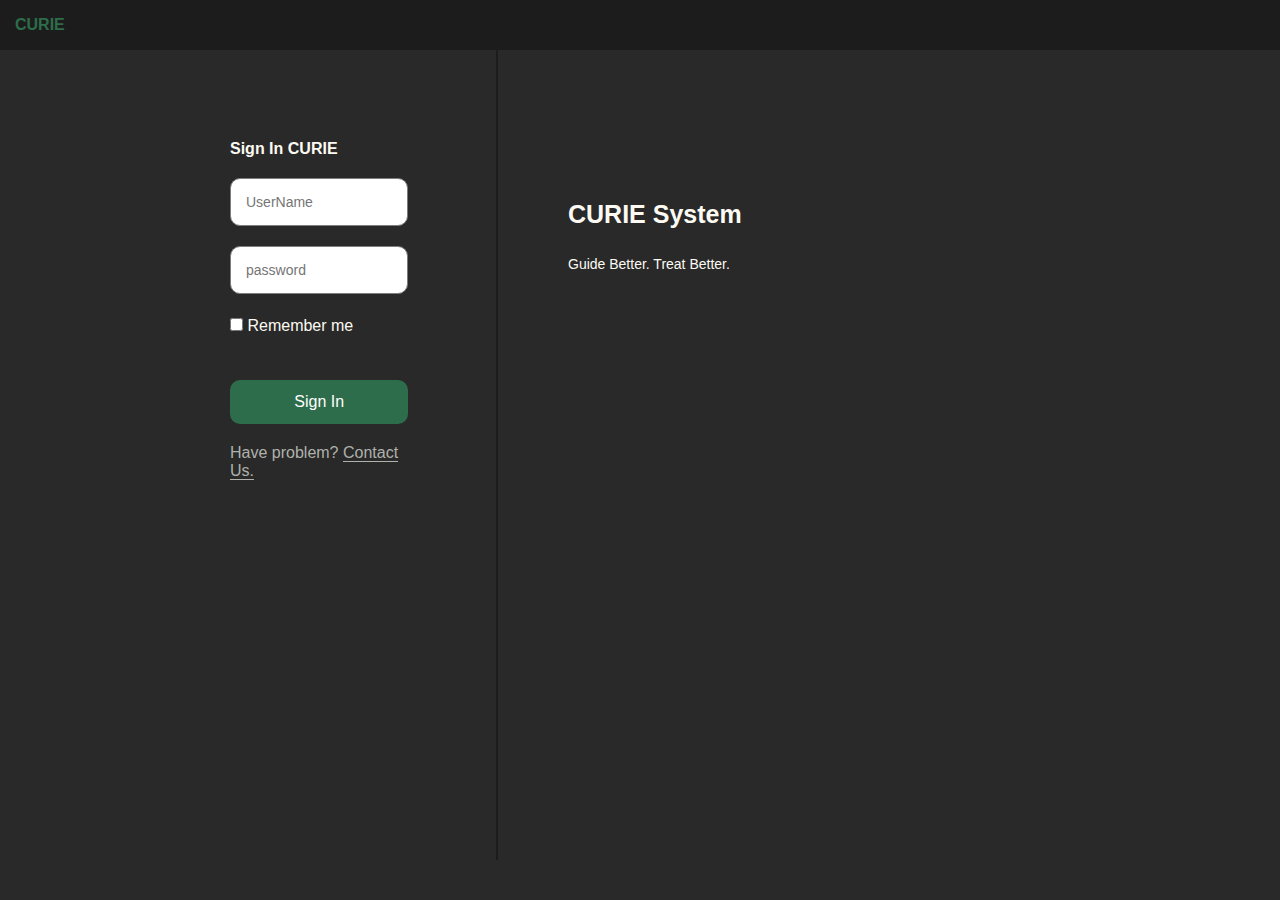
<file: resources/public/curie/index.html>
<!DOCTYPE html class=" js csstransforms csstransforms3d csstransitions">
<html>
    <head>
        <meta name="viewport" content="width=device-width, initial-scale=1">
        <meta http-equiv="Content-Type" content="text/html; charset=utf-8">
        <title>Login CURIE</title>
        <link rel="stylesheet" type="text/css" href="css/bootstrap.min.css">
        <link rel="stylesheet" type="text/css" href="css/font-awesome.min.css">
        <!-- HTML5 shim and Respond.js IE8 support of HTML5 elements and media queries -->
        <!--[if lt IE 9]>
        <script src="js/html5shiv.min.js"></script>
        <![endif]-->
        <link rel="stylesheet" href="css/style.css">
    </head>
    <body>
        <div class="wrapper" style="height: auto;min-height: 100%;">
            <header class="main-header">
                <span class="logo">CURIE</span>
                <nav class="navbar" role="navigation">
                    
                </nav>
            </header>
            <div class="w3layouts">
                <div class="signin-agile">
                    <!--form action="#" id="loginForm" method="POST"-->
		    <form action="cbct.html" id="loginForm" method="get">
                        <ul>
                            <li style="font-weight: bold;">
                                Sign In CURIE
                            </li>
                            <li>
                                <input type="text" name="username" style="width: 91%;" class="name" placeholder="UserName" required oninvalid="setCustomValidity('UserName Required')" oninput="setCustomValidity('')">
                            </li>
                            <li>
                                <input type="password" name="password" style="width: 91%;" class="password" placeholder="password" required oninvalid="setCustomValidity('Password Required')" oninput="setCustomValidity('')">
                            </li>
                            <li>
                                <input type="checkbox" id="brand1" value=""> Remember me
                            </li>
                            <li>
                                <input type="submit" value="Sign In" style="width: 91%;">
                            </li>
                            <li style="color: #AFB2AB;">
                                Have problem? <span style="border-bottom: 1px solid">Contact Us.</span>
                            </li>
                        </ul>
                    </form>
                </div>
                <div class="mid-line"></div>
                <div class="signup-agileinfo" style="padding-top: 150px;">
                    <h3>CURIE System</h3>
                    <p>Guide Better. Treat Better.</p>
                </div>
                <div class="clear"></div>
            </div>
        </div>
        <script src="js/jquery.min.js"></script>
        <script src="js/modernizr.custom.53451.js"></script>
        <script src="js/login.js"></script>
    </body>
</html>
</file>
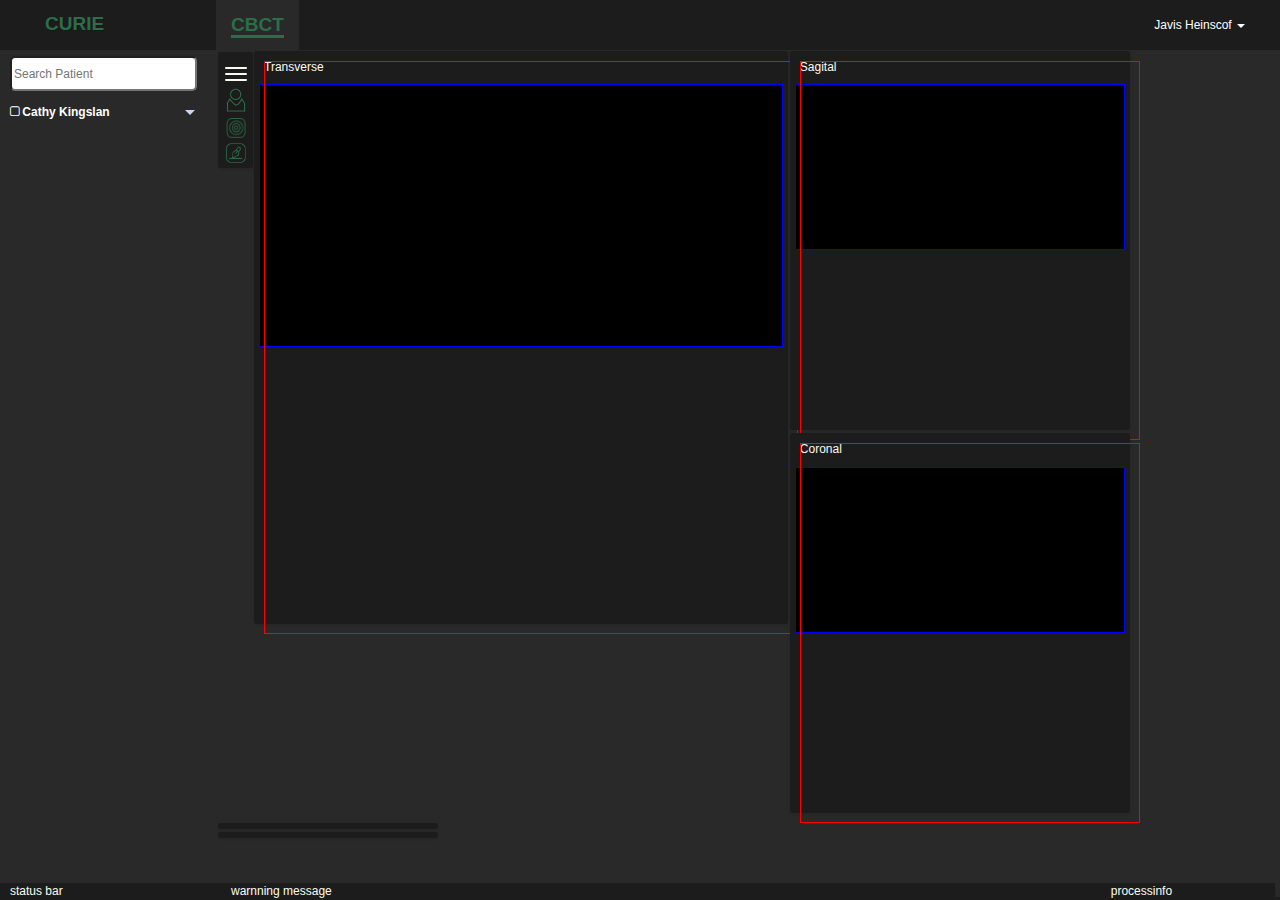
<file: resources/public/curie/cbct.html>
<!DOCTYPE html>
<html>
    <head>
		<style>
			#canvasT,#canvasS,#canvasC {
				position:relative;
				left:0px;
				border:1px solid blue;
				width:1024px;
				height:1024px;
				background-color: black; 
			}//opaque canvas
			#canvasT2,#canvasS2,#canvasC2 {
				position:absolute;
				top:0px;
				left:0px;
				border:1px solid green;
				width:100%;
				background:transparent;
			}
			#canvasT3,#canvasS3,#canvasC3 {
				position:absolute;
				top:10px;
				left:10px;
				border:1px solid red;
				width:100%;
				background:transparent;
			}
		</style>
        <meta name="viewport" content="width=device-width, initial-scale=1">
        <meta http-equiv="Content-Type" content="text/html; charset=utf-8">
        <title>CBCT</title>
		<!--the following line is for download-->
		<a id="lnkDownload" style="display: none" download="client.chroma" href="" target="_blank"></a>
        <link rel="stylesheet" type="text/css" href="css/bootstrap.min.css">
        <link rel="stylesheet" type="text/css" href="css/font-awesome.min.css">
        <!-- HTML5 shim and Respond.js IE8 support of HTML5 elements and media queries -->
        <!--[if lt IE 9]>
        <script src="js/html5shiv.min.js"></script>
        <![endif]-->
        <link rel="stylesheet" type="text/css" href="css/bootstrap-switch.min.css">
        <link rel="stylesheet" type="text/css" href="css/bootstrap-datetimepicker.min.css">
        <link rel="stylesheet" type="text/css" href="css/select2.css">
        <link rel="stylesheet" type="text/css" href="css/jquery-confirm.min.css">
        <link rel="stylesheet" type="text/css" href="css/bootstrap-slider.min.css">
        <link href="css/cbct.css" rel="stylesheet" type="text/css">
    </head>
    <body  onload="reset()">
    <!-- top menu start-->
    <div id="head-nav" class="navbar navbar-default navbar-fixed-top" style="width: 100%;">
            <div class="container-fluid">
                <div class="navbar-header">
                    <a class="navbar-brand" href="#"><span>CURIE</span></a>
                </div>
                <div class="navbar-collapse collapse">
                    <ul class="nav navbar-nav">
                        <li class="active"><a href="#"><span style="border-bottom: 3px solid;">CBCT</span></a></li>
                    </ul>
                    <ul class="nav navbar-nav navbar-right user-nav">
                        <li class="dropdown profile_menu">
                            <a href="#" class="dropdown-toggle" data-toggle="dropdown" style="padding-top: 15px;">Javis Heinscof <b class="caret"></b></a>
                            <ul class="dropdown-menu">
                                <li><a href="system_tolerance.html">System Settings</a></li>
                                <li><a href="account.html">Account Settings</a></li>
                                <li><a href="#">Sign Out</a></li>
                            </ul>
                        </li>
                    </ul>
                </div>
            </div>
        </div>
        <!-- top menu end-->
        <hr style="margin-top: 0px;margin-bottom: 0px;border: 1;"/>
        <!-- 主框架开始 -->
        <div id="cl-wrapper" class="fixed-menu">
            <!-- 左侧开始 -->
            <div class="cl-sidebar" data-position="right" id="leftMenu" style="background-color: #292929;">
                <div class="patientlist cl-navblock" style="height: 100%;">
                    <ul class="yiji">
                        <li style="padding-bottom: 3px;">
                            <input type="text" name="searchPatient" placeholder="Search Patient" class="search-input" onclick="loadPrimary()">
                        </li>
                        <li>
                            <a href="#" series="0" pantientid="1" class="inactive" id="PatientItem" onclick="prepareData()"><i class="fa fa-square-o" aria-hidden="true"></i> Cathy Kingslan</a>
                            <ul style="display: none;">
                                    <li class="patientlast">
                                        <a href="#" series="1" class="inactive" id ="ImageSeries" onmousedown="display()"><i class="fa fa-square-o" aria-hidden="true"></i> CT 2019/06/21</a>
                                        <ul>
                                            <li>
                                                <a series="2" href="#" ct_id=“1” id ="ImageItem" onclick="showTSC()"> <i class="fa fa-square-o" aria-hidden="true"></i> REG 2019/07/01</a>
                                            </li>
                                        </ul>
                                    </li>
                                </ul>
                        </li>
                        <!--li>
                            <a href="#" series="0" pantientid="2" class="inactive"><i class="fa fa-square-o" aria-hidden="true"></i> James Webber</a>
                            <ul style="display: none;">
                                <li class="patientlast">
                                    <a href="#" series="1" class="inactive"><i class="fa fa-square-o" aria-hidden="true"></i> CT 2019/12/21</a>
                                    <ul>
                                        <li><a href="#" series="2" ct_id=“2”><i class="fa fa-square-o" aria-hidden="true"></i> REG 2019/12/23</a></li>
                                        <li><a href="#" series="2" ct_id=“3”><i class="fa fa-square-o" aria-hidden="true"></i> REG 2019/12/25</a></li>
                                    </ul>
                                </li>
                            </ul>
                        </li-->
                    </ul>
                </div>
            </div>
            <!-- 左侧结束 -->
            <div class="container-fluid" id="pcont" style="padding-bottom: 49px;height: 100%;width: 85%;">
                <div id="hidden-patient-info" style="padding-left: 1px;width: 36px;float: left;">
                    <div class="box box-solid box-info box2" style="height: 106%;margin-top: 1px;">
                        <div class="box-body" style="text-align: center;margin-top: 1px;">
                            <i class="fa fa-search fa-inverse fa-2x" aria-hidden="true" id="input-icon" style="padding-top: 7px;display: none;cursor: pointer;" title="show menu"></i>
                            <ul class="navbar-nav" style="padding: 2px;margin-top: 8px;" id="nav-menu">
                                <li>
                                    <a href="#" data-toggle="offLeftMenu" role="button" title="hidden menu">
                                        <span class="sr-only">Toggle navigation</span>
                                        <span class="icon-bar"></span>
                                        <span class="icon-bar"></span>
                                        <span class="icon-bar"></span>
                                    </a>
                                </li>
                            </ul>
                            <!--i class="fa fa-user-o"></i-->
                            <img src="" style="width: 20px;height:30px;cursor: pointer;" id="show-patient" title="Show Patient Info">
                            <img src="" style="width: 20px;height:20px;cursor: pointer;margin-top: 5px;" id="show-treatment" title="Show Treatment Info">
                            <img src="" style="width: 20px;height:20px;cursor: pointer;margin-top: 5px;" id="show-comment" title="Show Comment Info">
                        </div>
                    </div>
                </div>
                <div id="patient-info-div" class="col-sm-2 col-md-2 patient-info" style="display: none;width: 17%;padding-left: 1px;">
                    <div class="box box-solid box-info" style="height: 38%;margin-top: 0px;margin-bottom: 1px;">
                        <div class="box-header">
                            <h3 class="box-title">
                                Patient Info
                                <a href="#" id="show-list" style="float: right;color: #FCFAF2;">
                                    <img src="" style="width: 17px;height:25px;margin-top: -9px;" id="show-patient2" title="Show Patient List">
                                </a>
                            </h3>
                        </div>
                        <div class="box-body box-body2" style="margin-top: 0px;">
                            <p>
                                <span>Patient Name:</span>
                                <span id="patientnm" ></span>
                            </p>
                            <p>
                                <span>Patient ID:</span>
                                <span id="patientid" ></span>
                            </p>
                            <p>
                                <span>Gender:</span>
                                <span>&nbsp;</span>
                            </p>
                            <p>
                                <span>Age:</span>
                                <span>&nbsp;</span>
                            </p>
                            <p>
                                <span>Diagnosis:</span>
                                <span>&nbsp;</span>
                            </p>
                            <p style="margin-top: -2px;">
                                <span>Institution:</span>
                                <span>&nbsp;</span>
                            </p>
                        </div>
                    </div>
                    <div class="box box-solid box-info box-body2" style="height: 40%;">
                        <div class="box-header">
                            <h3 class="box-title">Treatment Infomation</h3>
                        </div>
                        <div class="box-body">
                            <p style="padding-top: 23px;margin-top: 13px;">
                                <span>Physician Name:</span>
                                <span>&nbsp;</span>
                            </p>
                            <p>
                                <span>physicist Name:</span>
                                <span>&nbsp;</span>
                            </p>
                            <p>
                                <span>Date & Time:</span>
                                <span>&nbsp;</span>
                            </p>
                            <p>
                                <span>Plan Name:</span>
                                <span>&nbsp;</span>
                            </p>
                            <p>
                                <span>Fraction:</span>
                                <span>&nbsp;</span>
                            </p>
                            <p>
                                <span>Treatment Unit:</span>
                                <span>&nbsp;</span>
                            </p>
                        </div>
                    </div>
                    <div class="box box-solid box-info box-body2" style="height: 29%;">
                        <div class="box-header">
                            <h3 class="box-title">Comments</h3>
                        </div>
                        <div class="box-body">
                            &nbsp;
                        </div>
                    </div>
                </div>
			<div id="TSC3D" class="container">
                <div id="transverse-div" class="col-sm-6 col-md-6" style="height: 100%;width: 47%;padding-left: 1px;padding-right: 1px;">
					<div class="box box-solid box-info" style="height: 107%;margin-top: 0px;">
                        <div class="box-header">
                            <h3 class="box-title">Transverse</h3>
                        </div>
                        <div id="T"  class="box-body">
				            <canvas id="canvasT" style="width: 100%;height: 100%;" ></canvas>
							<canvas id="canvasT2" style="width: 100%;height: 100%;"></canvas>
                            <canvas id="canvasT3" style="width: 100%;height: 100%;"></canvas>
                        </div>
                    </div>
                </div>
                <div id="sagital-div" class="col-sm-2 col-md-2" style="height: 100%;width: 30%;padding-left: 1px;padding-right: 1px;">
                    <div class="box box-solid box-info" style="height: 56%;margin-top: 0px;margin-bottom: 3px;">
                        <div class="box-header">
                            <h3 class="box-title">Sagital</h3>
                        </div>
                        <div id="S" class="box-body" style="height: 100%;">
							<canvas id="canvasS"  style="width: 100%;height: 100%;"></canvas>
							<canvas id="canvasS2" style="width: 100%;height: 100%;"></canvas>
							<canvas id="canvasS3" style="width: 100%;height: 100%;"></canvas>
                        </div>
                    </div>
                    <div class="box box-solid box-info" style="height: 51%;margin-top: 1px;">
                        <div class="box-header">
                            <h3 class="box-title">Coronal</h3>
                        </div>
                        <div id="C" class="box-body" style="height: 100%;">
                            <!--canvas id="coronalCanvas" style="width: 100%;height: 100%;"-->
							<canvas id="canvasC" style="width: 100%;height: 100%;"></canvas>
							<canvas id="canvasC2" style="width: 100%;height: 100%;"></canvas>
							<canvas id="canvasC3" style="width: 100%;height: 100%;"></canvas>
                        </div>
                    </div>
                </div>
			</div>
                <div id="tool-div" class="col-sm-2 col-md-2" style="height: 100%;padding-left: 1px;padding-right: 1px;width: 19%;">
                    <div class="box box-solid box-info img-tool2" style="height: 56%;margin-top: 0px;margin-bottom: 3px;">
                        <div class="box-body">
                            <div class="img-tool-p" style="display: none;line-height: 2px">
                                <button type="button" class="tool-btn" style="margin-top: 18px;height: 40px;width: 93%;" id="acquireCBCTButton">Acquire CBCT</button>

                            </div>
                            <div class="img-tool-p" style="display: none;line-height: 2px">
                                <button type="button" class="tool-btn tool-btn1" style="width: 44%;height: 40px;background-color: #ED784A;color: #FCFAF2;" title="P Images" id="Pri" onclick="onPrimary()">P Images</button>
                                <button type="button" class="tool-btn tool-btn1" style="width: 44%;height: 40px;margin-left: 10px;" title="S Images" id="Sec" onclick="onSecondary()">S Images</button>
                            </div>
                            <div class="img-tool-p" style="display: none;line-height: 2px">
                                <button type="button" class="tool-btn tool-btn1" style="width: 27%;height: 40px;" id="ZoomIn" onclick="ZoomIn()">ZoomIn</button>
                                <button type="button" class="tool-btn tool-btn1" style="width: 27%;height: 40px;margin-left: 10px;" id="ZoomOut" title="ZoomOut" onclick="ZoomOut()">ZoomO.</button>
                                <button type="button" class="tool-btn tool-btn1" style="width: 27%;;height: 40px;float: right;margin-right: 15px;" id="ZoomReset" title="ZoomReset" onclick="resetZoom()">Reset</button>
                            </div>
                            <div class="img-tool-p" style="display: none;line-height: 2px">
                                <button type="button" class="tool-btn tool-btn1" style="width: 27%;height: 40px;" id="Adjust">W/L</button>
                                <div class="wl-wigdet">
                                    <input type="number" class="tool-number" id="wwidth" title="Window Width" style="width: 46%;" value="1500" onchange="WLChange2()"/>
                                    <input type="number" class="tool-number" id="wcenter"  title="Window Level" style="width: 46%;float: right;" value="365" onchange="WLChange2()"/>
                                    <div class="dropdown drop-select-parent" id="AdjustWL">
                                        <a href="#" class="dropdown-toggle" data-toggle="dropdown"><img src="images/off.png" style="margin-bottom: -10px;"></a>
                                        <ul class="dropdown-menu">
                                            <li><a class="drop-wl drop-select-wl" sw="40" sl="40">STROKE</a></li>
                                            <li><a class="drop-wl drop-select-wl" sw="80" sl="40">BRAIN</a></li>
                                            <li><a class="drop-wl drop-select-wl" sw="100" sl="40">BRAIN_POSTERIOR_FOSSA</a></li>
											<li><a class="drop-wl drop-select-wl" sw="150" sl="30">LIVER</a></li>
											<li><a class="drop-wl drop-select-wl" sw="200" sl="80">SUBDURAL</a></li>
											<li><a class="drop-wl drop-select-wl" sw="350" sl="50">MEDIASTINUM</a></li>
											<li><a class="drop-wl drop-select-wl" sw="400" sl="40">CHEST_SOFT_TISSUE</a></li>
											<li><a class="drop-wl drop-select-wl" sw="400" sl="420">ABDOMEN</a></li>		
											<li><a class="drop-wl drop-select-wl" sw="500" sl="50">SPINE_SOFT_TISSUE</a></li>
											<li><a class="drop-wl drop-select-wl" sw="600" sl="300">ANGIO</a></li>
											<li><a class="drop-wl drop-select-wl" sw="1000" sl="-700">LUNGS</a></li>
											<li><a class="drop-wl drop-select-wl" sw="1500" sl="450">BONE</a></li>
											<li><a class="drop-wl drop-select-wl" sw="1600" sl="300">BONE_SPINE</a></li>
											<li><a class="drop-wl drop-select-wl" sw="3000" sl="500">BONE_TEMPORAL</a></li>
                                        </ul>
                                    </div>
                                </div>
                            </div>
                        </div>
                    </div>
                    <div class="box box-solid box-info img-tool2" style="margin-top: 1px;height: 51%;">
                        <div class="box-body">
                            <div class="reg-tool-p" style="padding-left: 1px;width: 93%;">
                                <button type="button" class="tool-btn" id="manualReg" style="width: 47%;background-color: #ED784A;color: #FCFAF2;">Manual Reg</button>
                                <button type="button" class="tool-btn" id="autoReg" style="width: 47%;">Auto Reg</button>
                            </div>
                            <div class="reg-tool-p reg-tool-p2">
                                <input type="checkbox" id="usePointRegistration">&nbspUse Point Registration </input>
                                <i class="fa fa-question-circle-o" aria-hidden="true" data-toggle="tooltip" title="Use Point Registration ..."></i>
                            </div>
                            <div class="reg-tool-p reg-tool-p3">
                                <div class="inner-div" style="border-top-left-radius: 10px;border-top-right-radius: 10px;padding-top: 5px;">
                                    Couch Shift Result:
                                </div>
                                <div class="inner-div">
                                    X: <input type="number" class="operator-input" step="0.01"> cm &nbsp;<button id="xPlus" class="operator-btn">+</button>&nbsp;<button id="xMinus" class="operator-btn">-</button>
                                </div>
                                <div class="inner-div">
                                    Y: <input type="number" class="operator-input" step="0.01"> cm &nbsp;<button id="yPlus" class="operator-btn">+</button>&nbsp;<button id="yMinus" class="operator-btn">-</button>
                                </div>
                                <div class="inner-div" style="border-bottom-left-radius: 10px;border-bottom-right-radius: 10px;">
                                    Z: <input type="number" class="operator-input" step="0.01"> cm &nbsp;<button id="zPlus" class="operator-btn">+</button>&nbsp;<button id="zMinus" class="operator-btn">-</button>
                                </div>
                            </div>
                            <div class="reg-tool-p" style="padding-left: 1px;width: 93%;">
                                <button type="button" class="tool-btn tool-btn2" style="width: 47%;" id="save">Save</button>
                                <button type="button" class="tool-btn tool-btn2" style="width: 47%;" id="printCouchShift">Print</button>
                            </div>
                        </div>
                    </div>
                </div>
            </div>
        </div>
        <footer class="footer navbar-fixed-bottom bottom-div">
            <div class="row" style="width:100%">
                <div id="statusbar" class="col-xs-1 statusbar">status bar</div>
                <div id="message" class="col-xs-2 messagebar">warnning message</div>
                <div id="processbar" class="col-xs-1 processbar">processinfo</div>
            </div>
        </footer>
        <!-- 主框架结束 -->
        <!-- js -->
        <script src="js/jquery.min.js" type="text/javascript"></script>
        <script src="js/jquery.nanoscroller.js" type="text/javascript"></script>
        <script src="js/general.js" type="text/javascript"></script>
        <script src="js/jquery-ui.min.js" type="text/javascript"></script>
        <script src="js/voice-commands.js" type="text/javascript"></script>
        <script src="js/jquery.sparkline.min.js" type="text/javascript"></script>
        <script src="js/jquery.nestable.js" type="text/javascript"></script>
        <script src="js/bootstrap-switch.min.js" type="text/javascript"></script>
        <script src="js/bootstrap-datetimepicker.min.js" type="text/javascript"></script>
        <script src="js/select2.js" type="text/javascript"></script>
        <script src="js/jquery-confirm.min.js" type="text/javascript"></script>
        <script src="js/skycons.js" type="text/javascript"></script>
        <script src="js/bootstrap-slider.min.js" type="text/javascript"></script>
        <script src="js/bootstrap.min.js" type="text/javascript"></script>
        <script src="js/cbct.js"></script>

		<!-- include the dicomParser library -->
		<script src="js/dicomParser.js"></script>
		<script>
			window.dicomParser || document.write('<script src="https://unpkg.com/dicom-parser">\x3C/script>')
		</script>
		<script src="js/main.js"> </script>
		<script src="js/dcmutil.js"></script>
		<script src="js/slicer.js"></script>
		<script src="js/vec3.js"> </script>
		<script  type="text/javascript">
			function loadPrimary(){
				isPrimary = true;
				reset();
				load();
			}
			function load(){
				$('<input type="file" id="file" multiple="multiple">').on('change', function () {
				var fs = this.files;
                                readDICOM(fs);
				console.log(this.files);
				}).click();
						
				if(isPrimary == true ){
					$('#Pri').click();
				}
				else{
					$('#Sec').click();
				}
			}
		</script>
    </body>
</html>
</file>
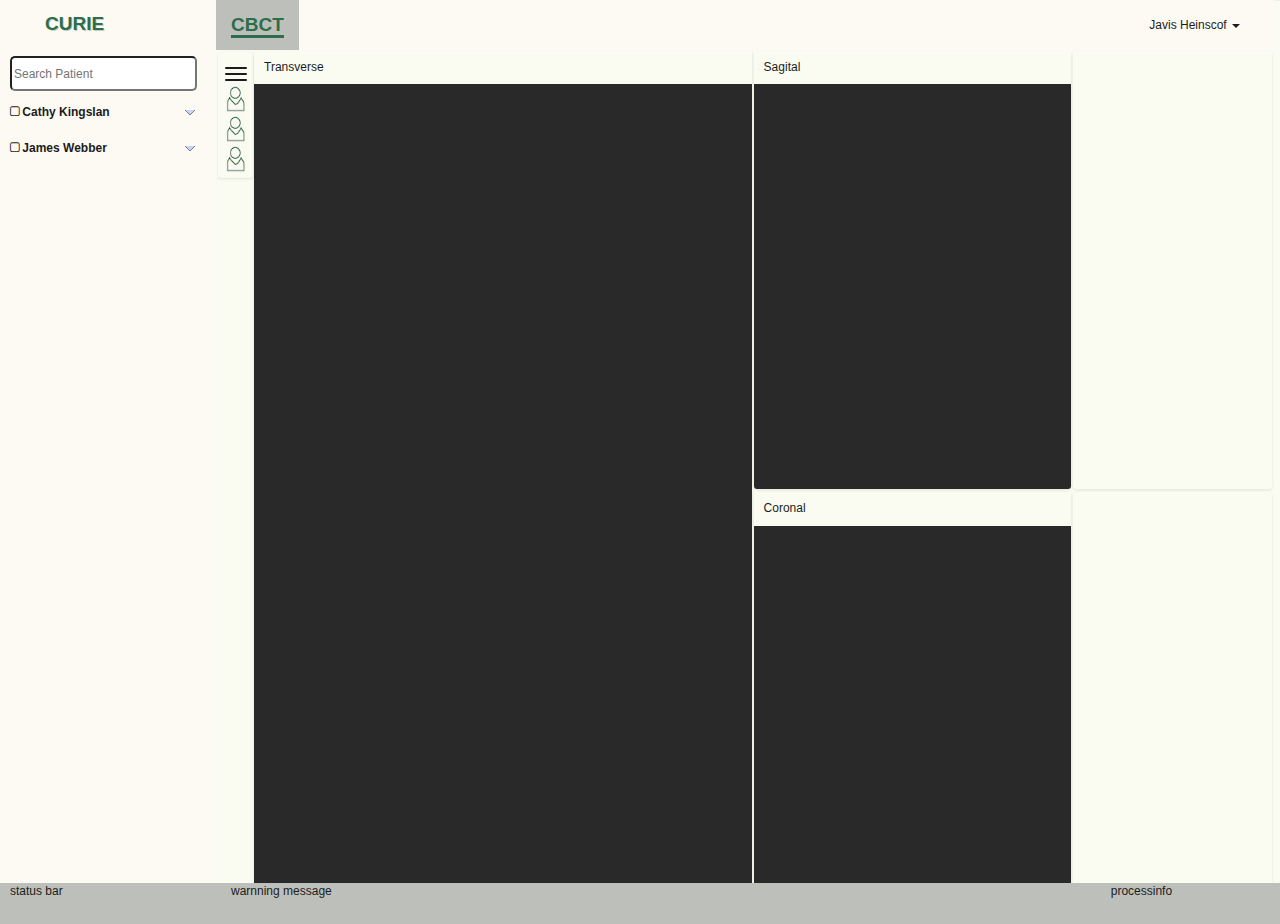
<file: resources/public/curie/cbct_light.html>
<!DOCTYPE html>
<html>
    <head>
        <meta name="viewport" content="width=device-width, initial-scale=1">
        <meta http-equiv="Content-Type" content="text/html; charset=utf-8">
        <title>CBCT</title>
        <link rel="stylesheet" type="text/css" href="css/bootstrap.min.css">
        <link rel="stylesheet" type="text/css" href="css/font-awesome.min.css">
        <!-- HTML5 shim and Respond.js IE8 support of HTML5 elements and media queries -->
        <!--[if lt IE 9]>
        <script src="js/html5shiv.min.js"></script>
        <![endif]-->
        <link rel="stylesheet" type="text/css" href="css/bootstrap-switch.min.css">
        <link rel="stylesheet" type="text/css" href="css/bootstrap-datetimepicker.min.css">
        <link rel="stylesheet" type="text/css" href="css/select2.css">
        <link rel="stylesheet" type="text/css" href="css/jquery-confirm.min.css">
        <link rel="stylesheet" type="text/css" href="css/bootstrap-slider.min.css">
        <link href="css/cbct_light.css" rel="stylesheet" type="text/css">
    </head>
    <body>
    <!-- top menu start-->
    <div id="head-nav" class="navbar navbar-default navbar-fixed-top">
            <div class="container-fluid">
                <div class="navbar-header">
                    <a class="navbar-brand" href="#"><span>CURIE</span></a>
                </div>
                <div class="navbar-collapse collapse">
                    <ul class="nav navbar-nav">
                        <li class="active"><a href="#"><span style="border-bottom: 3px solid;">CBCT</span></a></li>
                    </ul>
                    <ul class="nav navbar-nav navbar-right user-nav">
                        <li class="dropdown profile_menu">
                            <a href="#" class="dropdown-toggle" data-toggle="dropdown" style="padding-top: 15px;">Javis Heinscof <b class="caret"></b></a>
                            <ul class="dropdown-menu">
                                <li><a href="#" style="cursor:auto;">Setting</a></li>
                                <li class="divider"></li>
                                <li><a href="system.html">CURIE Setting</a></li>
                                <li><a href="account.html">Account Settings</a></li>
                                <li class="divider"></li>
                                <li><a href="#">Sign Out</a></li>
                            </ul>
                        </li>
                    </ul>
                </div>
            </div>
        </div>
        <!-- top menu end-->
        <hr style="margin-top: 0px;margin-bottom: 0px;border: 1;"/>
        <!-- 主框架开始 -->
        <div id="cl-wrapper" class="fixed-menu">
            <!-- 左侧开始 -->
            <div class="cl-sidebar" data-position="right" id="leftMenu">
                <div class="patientlist cl-navblock" style="height: 100%;">
                    <ul class="yiji">
                        <li style="padding-bottom: 3px;">
                            <input type="text" name="searchPatient" placeholder="Search Patient" class="search-input">
                        </li>
                        <li>
                            <a href="#" series="0" pantientid="1" class="inactive"><i class="fa fa-square-o" aria-hidden="true"></i> Cathy Kingslan</a>
                            <ul style="display: none;">
                                    <li class="patientlast">
                                        <a href="#" series="1" class="inactive"><i class="fa fa-square-o" aria-hidden="true"></i> CT 2019/06/21</a>
                                        <ul>
                                            <li>
                                                <a series="2" href="#" ct_id=“1”> <i class="fa fa-square-o" aria-hidden="true"></i> REG 2019/07/01</a>
                                            </li>
                                        </ul>
                                    </li>
                                </ul>
                        </li>
                        <li>
                            <a href="#" series="0" pantientid="2" class="inactive"><i class="fa fa-square-o" aria-hidden="true"></i> James Webber</a>
                            <ul style="display: none;">
                                <li class="patientlast">
                                    <a href="#" series="1" class="inactive"><i class="fa fa-square-o" aria-hidden="true"></i> CT 2019/12/21</a>
                                    <ul>
                                        <li><a href="#" series="2" ct_id=“2”><i class="fa fa-square-o" aria-hidden="true"></i> REG 2019/12/23</a></li>
                                        <li><a href="#" series="2" ct_id=“3”><i class="fa fa-square-o" aria-hidden="true"></i> REG 2019/12/25</a></li>
                                    </ul>
                                </li>
                            </ul>
                        </li>
                    </ul>
                </div>
            </div>
            <!-- 左侧结束 -->
            <div class="container-fluid" id="pcont" style="padding-bottom: 49px;height: 100%;width: 85%;">
                <div id="hidden-patient-info" style="padding-left: 1px;width: 36px;float: left;">
                    <div class="box box-solid box-info box2" style="height: 106%;margin-top: 1px;">
                        <div class="box-body" style="text-align: center;margin-top: 1px;">
                            <i class="fa fa-search fa-2x" aria-hidden="true" id="input-icon" style="padding-top: 7px;display: none;cursor: pointer;" title="show menu"></i>
                            <ul class="navbar-nav" style="padding: 2px;margin-top: 8px;" id="nav-menu">
                                <li>
                                    <a href="#" data-toggle="offLeftMenu" role="button" title="hidden menu">
                                        <span class="sr-only">Toggle navigation</span>
                                        <span class="icon-bar"></span>
                                        <span class="icon-bar"></span>
                                        <span class="icon-bar"></span>
                                    </a>
                                </li>
                            </ul>
                            <!--i class="fa fa-user-o"></i-->
                            <img src="" style="width: 20px;height:30px;cursor: pointer;" id="show-patient" title="Show Patient Info">
                            <img src="" style="width: 20px;height:30px;cursor: pointer;" id="show-treatment" title="Show Treatment Info">
                            <img src="" style="width: 20px;height:30px;cursor: pointer;" id="show-comment" title="Show Comment Info">
                        </div>
                    </div>
                </div>
                <div id="patient-info-div" class="col-sm-2 col-md-2 patient-info" style="display: none;width: 17%;padding-left: 1px;">
                    <div class="box box-solid box-info" style="height: 38%;margin-top: 0px;margin-bottom: 1px;">
                        <div class="box-header">
                            <h3 class="box-title">
                                Patient Info
                                <a href="#" id="show-list" style="float: right;color: #FCFAF2;">
                                    <img src="" style="width: 17px;height:25px;margin-top: -9px;" id="show-patient2" title="Show Patient List">
                                </a>
                            </h3>
                        </div>
                        <div class="box-body box-body2" style="margin-top: 0px;">
                            <p>
                                <span>Patient Name:</span>
                                <span>&nbsp;</span>
                            </p>
                            <p>
                                <span>Patient ID:</span>
                                <span>&nbsp;</span>
                            </p>
                            <p>
                                <span>Gender:</span>
                                <span>&nbsp;</span>
                            </p>
                            <p>
                                <span>Age:</span>
                                <span>&nbsp;</span>
                            </p>
                            <p>
                                <span>Diagnosis:</span>
                                <span>&nbsp;</span>
                            </p>
                            <p style="margin-top: -2px;">
                                <span>Institution:</span>
                                <span>&nbsp;</span>
                            </p>
                        </div>
                    </div>
                    <div class="box box-solid box-info box-body2" style="height: 40%;">
                        <div class="box-header">
                            <h3 class="box-title">Treatment Infomation</h3>
                        </div>
                        <div class="box-body">
                            <p style="padding-top: 23px;margin-top: 13px;">
                                <span>Physician Name:</span>
                                <span>&nbsp;</span>
                            </p>
                            <p>
                                <span>physicist Name:</span>
                                <span>&nbsp;</span>
                            </p>
                            <p>
                                <span>Date & Time:</span>
                                <span>&nbsp;</span>
                            </p>
                            <p>
                                <span>Plan Name:</span>
                                <span>&nbsp;</span>
                            </p>
                            <p>
                                <span>Fraction:</span>
                                <span>&nbsp;</span>
                            </p>
                            <p>
                                <span>Treatment Unit:</span>
                                <span>&nbsp;</span>
                            </p>
                        </div>
                    </div>
                    <div class="box box-solid box-info box-body2" style="height: 29%;">
                        <div class="box-header">
                            <h3 class="box-title">Comments</h3>
                        </div>
                        <div class="box-body">
                            &nbsp;
                        </div>
                    </div>
                </div>
                <div id="transverse-div" class="col-sm-6 col-md-6" style="height: 100%;width: 47%;padding-left: 1px;padding-right: 1px;">
                    <div class="box box-solid box-info" style="height: 107%;margin-top: 0px;background-color: #292929;">
                        <div class="box-header">
                            <h3 class="box-title">Transverse</h3>
                        </div>
                        <div class="box-body">
                            <canvas id="transverseCanvas" style="width: 100%;height: 100%;">
                        </div>
                    </div>
                </div>
                <div id="sagital-div" class="col-sm-2 col-md-2" style="height: 100%;width: 30%;padding-left: 1px;padding-right: 1px;">
                    <div class="box box-solid box-info" style="height: 56%;margin-top: 0px;margin-bottom: 3px;">
                        <div class="box-header">
                            <h3 class="box-title">Sagital</h3>
                        </div>
                        <div class="box-body" style="height: 100%;background-color: #292929;">
                            <canvas id="sagitalCanvas" style="width: 100%;height: 100%;">
                        </div>
                    </div>
                    <div class="box box-solid box-info" style="height: 51%;margin-top: 1px;">
                        <div class="box-header">
                            <h3 class="box-title">Coronal</h3>
                        </div>
                        <div class="box-body" style="height: 100%;background-color: #292929;">
                            <canvas id="coronalCanvas" style="width: 100%;height: 100%;">
                        </div>
                    </div>
                </div>
                <div id="tool-div" class="col-sm-2 col-md-2" style="height: 100%;padding-left: 1px;padding-right: 1px;width: 19%;">
                    <div class="box box-solid box-info img-tool2" style="height: 56%;margin-top: 0px;margin-bottom: 3px;">
                        <div class="box-body">
                            <div class="img-tool-p" style="display: none;line-height: 2px">
                                <button type="button" class="tool-btn" style="margin-top: 18px;height: 40px;width: 93%;" id="acquireCBCTButton">Acquire CBCT</button>
                            </div>
                            <div class="img-tool-p" style="display: none;line-height: 2px">
                                <button type="button" class="tool-btn tool-btn1" style="width: 27%;height: 40px;" id="P">Primary</button>
                                <button type="button" class="tool-btn tool-btn1 " style="width: 27%;height: 40px;margin-left: 10px;" title="Secondary" id="S">Secon..</button>
                                <button type="button" class="tool-btn tool-btn1 " style="width: 27%;;height: 40px;float: right;margin-right: 15px;" id="CheckerBoard" title="CheckBoard">Check..</button>
                            </div>
                            <div class="img-tool-p" style="display: none;line-height: 2px">
                                <button type="button" class="tool-btn tool-btn1" style="width: 27%;height: 40px;" id="ZoomIn">ZoomIn</button>
                                <button type="button" class="tool-btn tool-btn1" style="width: 27%;height: 40px;margin-left: 10px;" id="ZoomOut" title="ZoomOut">ZoomO.</button>
                                <button type="button" class="tool-btn tool-btn1" style="width: 27%;;height: 40px;float: right;margin-right: 15px;" id="ZoomSelection" title="ZoomSelection">ZoomS.</button>
                            </div>
                            <div class="img-tool-p" style="display: none;line-height: 2px">
                                <button type="button" class="tool-btn tool-btn1" style="width: 27%;height: 40px;background-color: #ED784A;color: #FCFAF2;;" id="EditMode" title="EditMode">Edit..</button>
                                <button type="button" class="tool-btn tool-btn1" style="width: 27%;height: 40px;margin-left: 10px;" id="Pan">Pan</button>
                                <button type="button" class="tool-btn tool-btn1" style="width: 27%;height: 40px;float: right;margin-right: 15px;" id="Reset">Reset</button>
                            </div>
                            <div class="img-tool-p" style="display: none;line-height: 2px">
                                <button type="button" class="tool-btn tool-btn1" style="width: 27%;height: 40px;" id="Adjust">W/L</button>
                                <div class="wl-wigdet">
                                    <input type="number" class="tool-number" id="CBCTWidth" style="width: 45%;" value="1500"/>
                                    <input type="number" class="tool-number" id="CBCTHeight" style="width: 45%;float: right;" value="365"/>
                                    <div class="dropdown drop-select-parent" id="AdjustWL">
                                        <a href="#" class="dropdown-toggle" data-toggle="dropdown"><img src="images/off.png" style="margin-bottom: -10px;"></a>
                                        <ul class="dropdown-menu">
                                            <li><a class="drop-wl drop-select-wl" sw="1000" sl="300">Lung W/L Preset</a></li>
                                            <li><a class="drop-wl drop-select-wl" sw="1500" sl="365">Liver W/L Preset</a></li>
                                            <li><a class="drop-wl drop-select-wl" sw="2000" sl="420">Bone W/L Preset</a></li>
                                        </ul>
                                    </div>
                                </div>
                            </div>
                        </div>
                    </div>
                    <div class="box box-solid box-info img-tool2" style="margin-top: 1px;height: 51%;">
                        <div class="box-body">
                            <div class="reg-tool-p" style="padding-left: 1px;width: 93%;">
                                <button type="button" class="tool-btn" id="autoRegistration">Start Auto Registration</button>
                            </div>
                            <div class="reg-tool-p reg-tool-p2">
                                <input type="checkbox" id="usePointRegistration"> &nbsp; Use Point Registration
                                <i class="fa fa-question-circle-o" aria-hidden="true" data-toggle="tooltip" title="Use Point Registration ........."></i>
                            </div>
                            <div class="reg-tool-p reg-tool-p3">
                                <div class="inner-div" style="border-top-left-radius: 10px;border-top-right-radius: 10px;padding-top: 5px;">
                                    Couch Shift Result:
                                </div>
                                <div class="inner-div">
                                    X: <input type="number" class="operator-input" step="0.01"> cm &nbsp;<button id="xPlus" class="operator-btn">+</button>&nbsp;<button id="xMinus" class="operator-btn">-</button>
                                </div>
                                <div class="inner-div">
                                    Y: <input type="number" class="operator-input" step="0.01"> cm &nbsp;<button id="yPlus" class="operator-btn">+</button>&nbsp;<button id="yMinus" class="operator-btn">-</button>
                                </div>
                                <div class="inner-div" style="border-bottom-left-radius: 10px;border-bottom-right-radius: 10px;">
                                    Z: <input type="number" class="operator-input" step="0.01"> cm &nbsp;<button id="zPlus" class="operator-btn">+</button>&nbsp;<button id="zMinus" class="operator-btn">-</button>
                                </div>
                            </div>
                            <div class="reg-tool-p" style="padding-left: 1px;width: 93%;">
                                <button type="button" class="tool-btn tool-btn3" id="printCouchShift">Print Couch Shift</button>
                            </div>
                        </div>
                    </div>
                </div>
            </div>
        </div>
        <footer class="footer navbar-fixed-bottom bottom-div">
            <div class="row" style="width:100%">
                <div id="statusbar" class="col-xs-1 statusbar">status bar</div>
                <div id="message" class="col-xs-2 messagebar">warnning message</div>
                <div id="processbar" class="col-xs-1 processbar">processinfo</div>
            </div>
        </footer>
        <!-- 主框架结束 -->
        <!-- js -->
        <script src="js/jquery.min.js" type="text/javascript"></script>
        <script src="js/jquery.nanoscroller.js" type="text/javascript"></script>
        <script src="js/general.js" type="text/javascript"></script>
        <script src="js/jquery-ui.min.js" type="text/javascript"></script>
        <script src="js/voice-commands.js" type="text/javascript"></script>
        <script src="js/jquery.sparkline.min.js" type="text/javascript"></script>
        <script src="js/jquery.nestable.js" type="text/javascript"></script>
        <script src="js/bootstrap-switch.min.js" type="text/javascript"></script>
        <script src="js/bootstrap-datetimepicker.min.js" type="text/javascript"></script>
        <script src="js/select2.js" type="text/javascript"></script>
        <script src="js/jquery-confirm.min.js" type="text/javascript"></script>
        <script src="js/skycons.js" type="text/javascript"></script>
        <script src="js/bootstrap-slider.min.js" type="text/javascript"></script>
        <script src="js/bootstrap.min.js" type="text/javascript"></script>
        <script src="js/cbct_ligth.js"></script>
    </body>
</html>
</file>
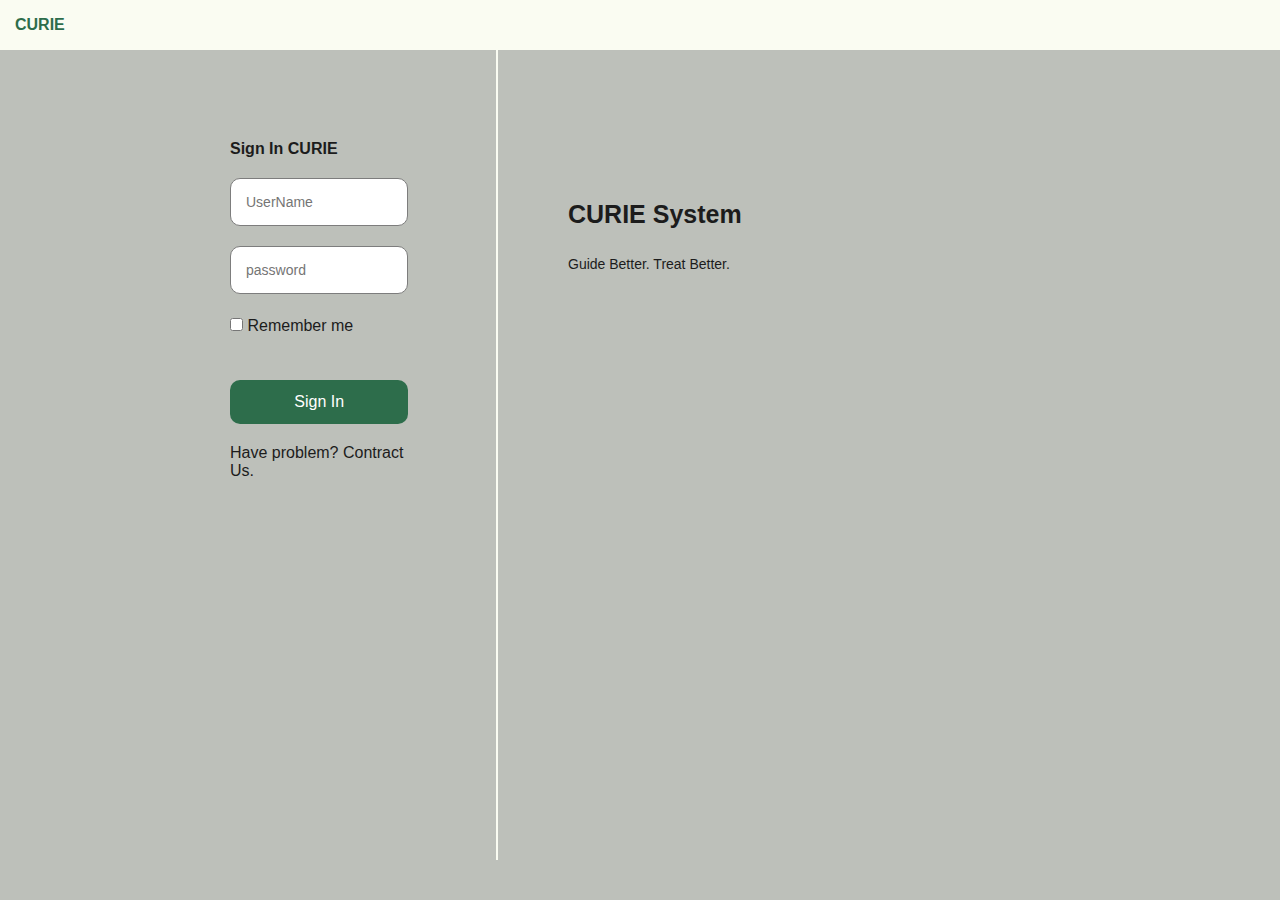
<file: resources/public/curie/index_light.html>
<!DOCTYPE html class=" js csstransforms csstransforms3d csstransitions">
<html>
    <head>
        <meta name="viewport" content="width=device-width, initial-scale=1">
        <meta http-equiv="Content-Type" content="text/html; charset=utf-8">
        <title>Login CURIE</title>
        <link rel="stylesheet" type="text/css" href="css/bootstrap.min.css">
        <link rel="stylesheet" type="text/css" href="css/font-awesome.min.css">
        <!-- HTML5 shim and Respond.js IE8 support of HTML5 elements and media queries -->
        <!--[if lt IE 9]>
        <script src="js/html5shiv.min.js"></script>
        <![endif]-->
        <link rel="stylesheet" href="css/style_light.css">
    </head>
    <body>
        <div class="wrapper" style="height: auto;min-height: 100%;">
            <header class="main-header">
                <span class="logo">CURIE</span>
                <nav class="navbar" role="navigation">
                    
                </nav>
            </header>
            <div class="w3layouts">
                <div class="signin-agile">
                    <form action="#" id="loginForm" method="POST">
                        <ul>
                            <li style="font-weight: bold;">
                                Sign In CURIE
                            </li>
                            <li>
                                <input type="text" name="username" style="width: 91%;" class="name" placeholder="UserName" required oninvalid="setCustomValidity('UserName Required')" oninput="setCustomValidity('')">
                            </li>
                            <li>
                                <input type="password" name="password" style="width: 91%;" class="password" placeholder="password" required oninvalid="setCustomValidity('Password Required')" oninput="setCustomValidity('')">
                            </li>
                            <li>
                                <input type="checkbox" id="brand1" value=""> Remember me
                            </li>
                            <li>
                                <input type="submit" value="Sign In" style="width: 91%;">
                            </li>
                            <li>
                                Have problem? Contract Us.
                            </li>
                        </ul>
                    </form>
                </div>
                <div class="mid-line"></div>
                <div class="signup-agileinfo" style="padding-top: 150px;">
                    <h3>CURIE System</h3>
                    <p>Guide Better. Treat Better.</p>
                </div>
                <div class="clear"></div>
            </div>
        </div>
        <script src="js/jquery.min.js"></script>
        <script src="js/modernizr.custom.53451.js"></script>
        <script src="js/login.js"></script>
    </body>
</html>
</file>
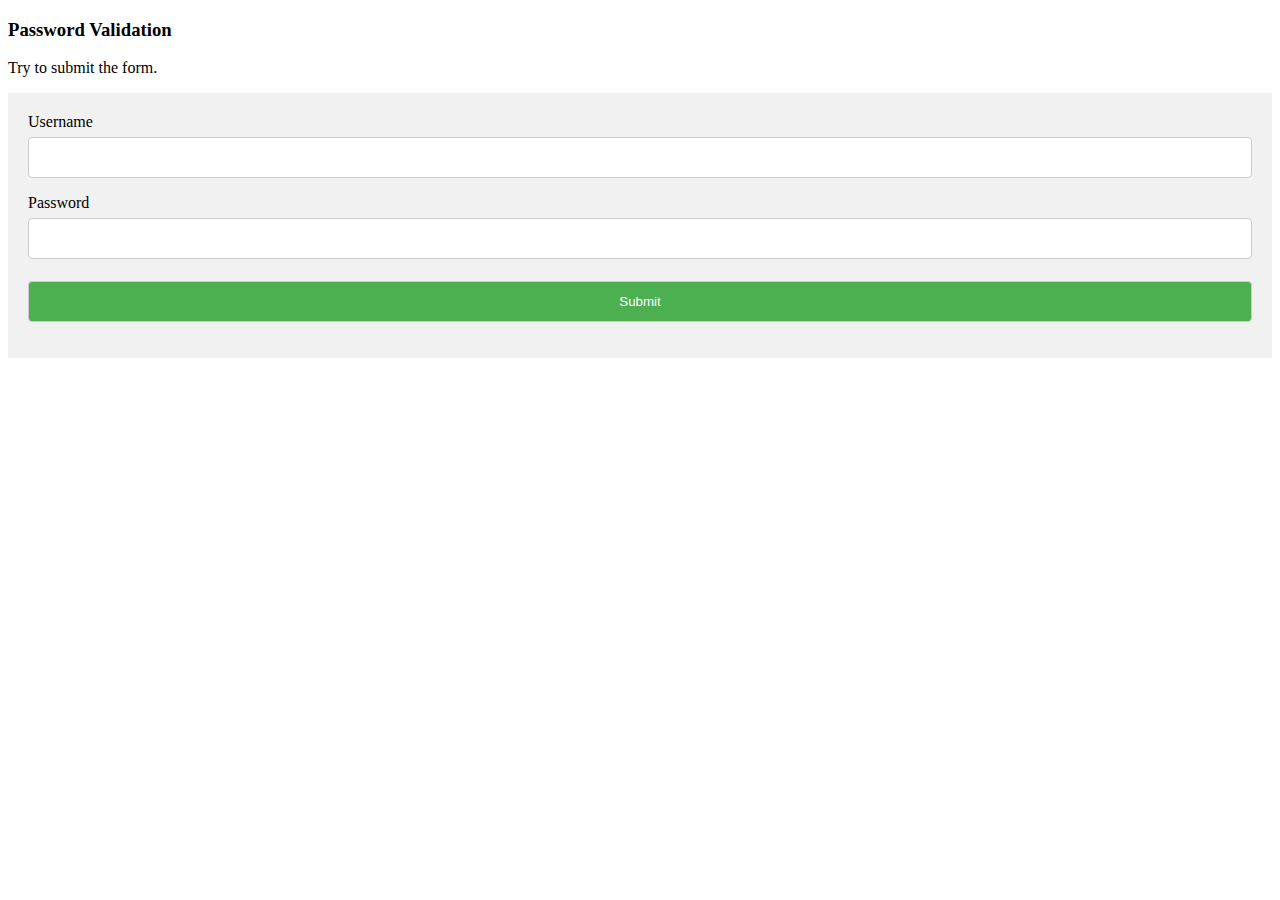
<file: resources/public/curie/login.html>
<!DOCTYPE html>
<html>
<head>
<meta name="viewport" content="width=device-width, initial-scale=1">
<style>
/* Style all input fields */
input {
  width: 100%;
  padding: 12px;
  border: 1px solid #ccc;
  border-radius: 4px;
  box-sizing: border-box;
  margin-top: 6px;
  margin-bottom: 16px;
}

/* Style the submit button */
input[type=submit] {
  background-color: #4CAF50;
  color: white;
}

/* Style the container for inputs */
.container {
  background-color: #f1f1f1;
  padding: 20px;
}

/* The message box is shown when the user clicks on the password field */
#message {
  display:none;
  background: #f1f1f1;
  color: #000;
  position: relative;
  padding: 20px;
  margin-top: 10px;
}

#message p {
  padding: 10px 35px;
  font-size: 18px;
}

/* Add a green text color and a checkmark when the requirements are right */
.valid {
  color: green;
}

.valid:before {
  position: relative;
  left: -35px;
  content: "✔";
}

/* Add a red text color and an "x" when the requirements are wrong */
.invalid {
  color: red;
}

.invalid:before {
  position: relative;
  left: -35px;
  content: "✖";
}
</style>
</head>
<body>

<h3>Password Validation</h3>
<p>Try to submit the form.</p>

<div class="container">
  <form action="/CBCT-UI2/CURIE/index.html">
    <label for="usrname">Username</label>
    <input type="text" id="usrname" name="usrname" required>

    <label for="psw">Password</label>
    <input type="password" id="psw" name="psw" pattern="(?=.*\d)(?=.*[a-z])(?=.*[A-Z]).{8,}" title="Must contain at least one number and one uppercase and lowercase letter, and at least 8 or more characters" required>
    
    <input type="submit" value="Submit">
  </form>
</div>

<div id="message">
  <h3>Password must contain the following:</h3>
  <p id="letter" class="invalid">A <b>lowercase</b> letter</p>
  <p id="capital" class="invalid">A <b>capital (uppercase)</b> letter</p>
  <p id="number" class="invalid">A <b>number</b></p>
  <p id="length" class="invalid">Minimum <b>8 characters</b></p>
</div>
				
<script>
var myInput = document.getElementById("psw");
var letter = document.getElementById("letter");
var capital = document.getElementById("capital");
var number = document.getElementById("number");
var length = document.getElementById("length");

// When the user clicks on the password field, show the message box
myInput.onfocus = function() {
  document.getElementById("message").style.display = "block";
}

// When the user clicks outside of the password field, hide the message box
myInput.onblur = function() {
  document.getElementById("message").style.display = "none";
}

// When the user starts to type something inside the password field
myInput.onkeyup = function() {
  // Validate lowercase letters
  var lowerCaseLetters = /[a-z]/g;
  if(myInput.value.match(lowerCaseLetters)) {  
    letter.classList.remove("invalid");
    letter.classList.add("valid");
  } else {
    letter.classList.remove("valid");
    letter.classList.add("invalid");
  }
  
  // Validate capital letters
  var upperCaseLetters = /[A-Z]/g;
  if(myInput.value.match(upperCaseLetters)) {  
    capital.classList.remove("invalid");
    capital.classList.add("valid");
  } else {
    capital.classList.remove("valid");
    capital.classList.add("invalid");
  }

  // Validate numbers
  var numbers = /[0-9]/g;
  if(myInput.value.match(numbers)) {  
    number.classList.remove("invalid");
    number.classList.add("valid");
  } else {
    number.classList.remove("valid");
    number.classList.add("invalid");
  }
  
  // Validate length
  if(myInput.value.length >= 8) {
    length.classList.remove("invalid");
    length.classList.add("valid");
  } else {
    length.classList.remove("valid");
    length.classList.add("invalid");
  }
}
</script>

</body>
</html>
</file>
<file: resources/public/curie/css/style.css>
html,body,div,span,applet,object,iframe,h1,h2,h3,h4,h5,h6,p,blockquote,pre,a,abbr,acronym,address,big,cite,code,del,dfn,em,img,ins,kbd,q,s,samp,small,strike,strong,sub,sup,tt,var,b,u,i,dl,dt,dd,ol,nav ul,nav li,fieldset,form,label,legend,table,caption,tbody,tfoot,thead,tr,th,td,article,aside,canvas,details,embed,figure,figcaption,footer,header,hgroup,menu,nav,output,ruby,section,summary,time,mark,audio,video{margin:0;padding:0;border:0;font-size:100%;font:inherit;vertical-align:baseline;}
	article, aside, details, figcaption, figure,footer, header, hgroup, menu, nav, section {display: block;}
	ol,ul{list-style:none;margin:0px;padding:0px;}
	blockquote,q{quotes:none;}
	blockquote:before,blockquote:after,q:before,q:after{content:'';content:none;}
	table{border-collapse:collapse;border-spacing:0;}
	/* start editing from here */
	a{text-decoration:none;}
	.txt-rt{text-align:right;}/* text align right */
	.txt-lt{text-align:left;}/* text align left */
	.txt-center{text-align:center;}/* text align center */
	.float-rt{float:right;}/* float right */
	.float-lt{float:left;}/* float left */
	.clear{clear:both;}/* clear float */
	.pos-relative{position:relative;}/* Position Relative */
	.pos-absolute{position:absolute;}/* Position Absolute */
	.vertical-base{vertical-align:baseline;}/* vertical align baseline */
	.vertical-top{vertical-align:top;}/* vertical align top */
	nav.vertical ul li{display:block;}/* vertical menu */
	nav.horizontal ul li{display: inline-block;}/* horizontal menu */
	img{max-width:100%;}
/*-- //Reset-Code --*/
body {
	/*background-color: #2494F2;*/
	background-size: cover;
	font-family: 'Open Sans', sans-serif;
	background-attachment: fixed;
    background-position: center;
}
*{
	box-sizing: border-box;
}
h1,h2,h3,h4,h5,h6{
	font-family: 'Montserrat', sans-serif;
	
}
h1{
	font-size:40px;
	color:#fff;
	margin:50px 0px 50px 0px;
	text-align:center;
}
.w3layouts{
	width:100%;
	margin:0 auto;
}
.signin-agile,.signup-agileinfo {
    width: 35%;
    float: left;
	padding:80px;
	transition: 0.5s all;
    -webkit-transition: 0.5s all;
    -moz-transition: 0.5s all;
    -o-transition: 0.5s all;
    -ms-transition: 0.5s all;
	height:90%;
}
.signin-agile {
	background: rgba(10, 1, 4, 0.76);
	padding-left: 5%;
	background-color: #292929;
}
.signin-agile h2,.signup-agileinfo h3{
	font-size:25px;
	color:#FCFAF2;
	margin-bottom:20px;
}
.signin-agile ul li {
	width: 100%;
	color: #FCFAF2;
	padding-top: 20px;
}
.signin-agile ul li input[type=text],[type=password]{
	border-radius:10px;
	color: #292929;
}
.signin-agile ul li input[type=checkbox]{
	border-radius: 50%;
}
.signup-agileinfo{
	background: rgba(10, 1, 4, 0.76);
	background-color: #292929;
	width: 64%;
}
.signup-agileinfo h3{
	font-weight: bold;
	color: #FCFAF2;
}
.signup-agileinfo p{
	color:#FCFAF2;
	font-size:14px;
	line-height:30px;
}
.mid-line{
	float:left;
	width:2px;
	height: 90%;
    background-color: #1C1C1C;
}	
input[type="text"],input[type="password"]{
	width:93.5%;
	padding: 15px;
	border:1px solid #7d7d7d;
	outline:none;
	font-size:14px;
}
form ul {
	float: left;
}
ul li {
	list-style: none;
	display: inline-block;
}
ul li input[type="checkbox"]+label {
	position: relative;
	padding-left: 25px;
	border: #F0F8FF;
	color: #7d7d7d;
	display: inline-block;
	font-size: 14px;

}
ul li input[type="checkbox"]+label span:first-child {
	width: 13px;
	height: 13px;
	display: inline-block;
	border: 1px solid #7d7d7d;
	position: absolute;
	top: 1px;
	left: 4px;
	bottom: 4px;
}

form a {
	color: #7d7d7d;
	float: right;
	font-size: 14px;

}

input[type="submit"]{
	background:#2D6D4B;
	padding:13px 0;
	font-size:16px;
	color:#fff;
	cursor:pointer;
	outline:none;
	transition: 0.5s all;
	-webkit-transition: 0.5s all;
	-moz-transition: 0.5s all;
	-o-transition: 0.5s all;
	-ms-transition: 0.5s all;
	width:100%;
	border:none;
	margin-top:25px;
	border-radius:10px;
}

input[type="submit"]:hover{
	background:#2E8B57;
}
.footer-w3l {
    margin: 50px 0 15px 0;
}
.footer-w3l p{
	font-size:14px;
	text-align:center;
	color:#fff;
	line-height:27px;
}
.footer-w3l p a{
	color:#000fff;
}
.footer-w3l p a:hover{
	text-decoration:underline;
}

/*--pop-up--*/
a.book.popup-with-zoom-anim.button-isi.zoomIn.animated {
   border:1px solid #fff;
    padding: 8px 34px;
    color:#fff;
	display:inline-block;
	margin-top:35px;
	border-radius: 20px;
	transition: 0.5s all;
	-webkit-transition: 0.5s all;
	-moz-transition: 0.5s all;
	-o-transition: 0.5s all;
	-ms-transition: 0.5s all;
	outline:none;
}
a.book.popup-with-zoom-anim.button-isi.zoomIn.animated:hover{
	border:1px solid #0c1558;
	color:#fff;
	background:#0c1558;
}
.book-form {
    padding: 2em;
}
.book-form h3 {
    font-size: 1.8em;
    text-align: left;
    color: #7d7d7d;
    margin-bottom: 1.5em;
}
/*-- //pop-up --*/


/*-- Responsive --*/
@media screen and (max-width: 1440px) {
	.signin-agile, .signup-agileinfo {
		padding:73px;
	}
	input[type="text"], input[type="password"] {
		width: 91%;
	}
}
@media screen and (max-width: 1366px) {
	.signin-agile, .signup-agileinfo {
		padding:70px;
	}
	input[type="text"], input[type="password"] {
		width: 90.5%;
	}
}
@media screen and (max-width: 1280px) {
	.w3layouts {
		width: 75%;
		margin: 0 auto;
	}

}
@media screen and (max-width: 1080px) {
	.w3layouts {
		width: 80%;
		margin: 0 auto;
	}
	.signin-agile, .signup-agileinfo {
		padding:63px;
	}
}
@media screen and (max-width: 1024px) {
	h1 {
		margin: 50px 0px 56px 0px;
	}
	.signin-agile, .signup-agileinfo {
		padding:60px;
	}
	input[type="text"], input[type="password"] {
		width: 89%;
	}
	.footer-w3l {
		margin: 80px 0 15px 0;
	}
}
@media screen and (max-width: 991px) {
	.w3layouts {
		width: 85%;
		margin: 0 auto;
	}
}
@media screen and (max-width: 966px) {

}
@media screen and (max-width: 900px) {
	.signin-agile, .signup-agileinfo {
		padding:55px;
	}
	input[type="text"], input[type="password"] {
		width: 88%;
	}
}
@media screen and (max-width: 800px) {
	.signin-agile, .signup-agileinfo {
		padding:49px;
	}
	input[type="text"], input[type="password"] {
		width: 87%;
	}
}
@media screen and (max-width: 768px) {
	.w3layouts {
		width: 90%;
		margin: 0 auto;
	}
	.signin-agile, .signup-agileinfo {
		padding:50px;
	}
	ul li input[type="checkbox"]+label {
		font-size:13px;
	}
	form a{
		font-size:13px;
	}
}
@media screen and (max-width: 736px) {
	.signin-agile, .signup-agileinfo {
		padding: 48px;
	}
}
@media screen and (max-width: 667px) {
	h1 {
		margin: 30px 0px 45px 0px;
	}
	.w3layouts {
		width: 95%;
		margin: 0 auto;
	}
	.signin-agile, .signup-agileinfo {
		padding: 46px;
	}
	input[type="text"], input[type="password"] {
		padding:12px;
	}
	input[type="submit"] {
		padding: 12px 0;
	}
	.my-mfp-zoom-in.mfp-ready #small-dialog {
		padding: 30px!important;
	}
}
@media screen and (max-width: 640px) {
	.signin-agile, .signup-agileinfo {
		padding: 44px;
	}
	.signup-agileinfo p {
		font-size: 13.5px;
		line-height: 27px;
	}
}
@media screen and (max-width: 600px) {
	.w3layouts {
		width: 85%;
		margin: 0 auto;
	}
	.signin-agile, .signup-agileinfo {
		width:82%;
	}
	input[type="text"], input[type="password"] {
		width:93%;
	}
}
@media screen and (max-width: 568px) {
	h1 {
		font-size: 35px;
		margin: 35px 0px 50px 0px;
	}
	.footer-w3l {
		margin: 40px 0 15px 0;
	}
}
@media screen and (max-width: 480px) {
	.signin-agile, .signup-agileinfo {
		width: 77%;
	}
	input[type="text"], input[type="password"] {
		width: 92%;
	}
	.footer-w3l p {
		font-size: 13px;
	}
}
@media screen and (max-width: 414px) {
	h1 {
		font-size: 28px;
		margin: 35px 0px 40px 0px;
	}
	.signin-agile, .signup-agileinfo {
		width: 74%;
	}
	input[type="text"], input[type="password"] {
		width: 89%;
	}
	form a {
		margin-top: 3px;
	}
	.signup-agileinfo {
		height:240px;
	}
}
@media screen and (max-width: 384px) {
	h1 {
		font-size: 30px;
		margin: 35px 0px 40px 0px;
	}
	.signin-agile, .signup-agileinfo {
		width: 77%;
		padding:35px;
	}
	a.book.popup-with-zoom-anim.button-isi.zoomIn.animated {
		padding: 5px 25px;
		font-size:13px;
		margin-top:25px;
	}
}
@media screen and (max-width: 375px) {
	.signin-agile, .signup-agileinfo {
		width: 80%;
		padding:30px;
	}
	.book-form h3 {
		font-size: 1.5em;
	}
}
@media screen and (max-width: 320px) {
	h1 {
		font-size: 27px;
		margin: 35px 0px 30px 0px;
	}
	.signin-agile, .signup-agileinfo {
		width: 84%;
		padding:20px;
	}
	.signin-agile h2, .signup-agileinfo h3 {
		font-size: 20px;
	}
	input[type="text"], input[type="password"] {
		padding: 10px;
	}
	input[type="submit"]{
		padding:10px 0px;
	}
	ul li input[type="checkbox"]+label span:first-child {
		width: 10px;
		height: 10px;
		top:3px;
	}
	ul li input[type="checkbox"]+label {
		font-size: 12px;
		padding-left:20px;
	}
	form a{
		font-size:12px;
		margin-top:4px;
	}
	a.book.popup-with-zoom-anim.button-isi.zoomIn.animated {
		margin-top:30px;
	}
	.signup-agileinfo p {
		font-size: 12.5px;
	}
}
.wrapper {
	height: 100%;
	background-color: #292929;
    position: relative;
    overflow-x: hidden;
    overflow-y: auto;
}
.main-header {
	color: #fff;
	background-color: #1C1C1C;
	border-bottom: 0 solid transparent;
	position: relative;
    max-height: 100px;
    z-index: 1030;
}
.logo {
	-webkit-transition: width .3s ease-in-out;
    -o-transition: width .3s ease-in-out;
    transition: width .3s ease-in-out;
    display: block;
    float: left;
    height: 50px;
	font-size: 16px;
	font-weight: bold;
    line-height: 50px;
    width: 230px;
	font-family: "Helvetica Neue",Helvetica,Arial,sans-serif;
	color:#2D6D4B;
    padding: 0 15px;
    overflow: hidden;
}
.navbar {
	-webkit-transition: margin-left .3s ease-in-out;
    -o-transition: margin-left .3s ease-in-out;
    transition: margin-left .3s ease-in-out;
    margin-bottom: 0;
    margin-left: 230px;
    border: none;
    min-height: 50px;
	border-radius: 0;
	/*background-color: #3c8dbc;*/
}
</file>
<file: resources/public/curie/css/select2.css>
/*
Version: @@ver@@ Timestamp: @@timestamp@@
*/
.select2-container {
    margin: 0;
    position: relative;
    display: inline-block;
    /* inline-block for ie7 */
    zoom: 1;
    *display: inline;
    vertical-align: middle;
}

.select2-container,
.select2-drop,
.select2-search,
.select2-search input {
  /*
    Force border-box so that % widths fit the parent
    container without overlap because of margin/padding.
    More Info : http://www.quirksmode.org/css/box.html
  */
  -webkit-box-sizing: border-box; /* webkit */
     -moz-box-sizing: border-box; /* firefox */
          box-sizing: border-box; /* css3 */
}

.select2-container .select2-choice {
    display: block;
    height: 26px;
    padding: 0 0 0 8px;
    overflow: hidden;
    position: relative;

    border: 1px solid #aaa;
    white-space: nowrap;
    line-height: 26px;
    color: #444;
    text-decoration: none;

    border-radius: 4px;

    background-clip: padding-box;

    -webkit-touch-callout: none;
      -webkit-user-select: none;
         -moz-user-select: none;
          -ms-user-select: none;
              user-select: none;

    background-color: #fff;
    background-image: -webkit-gradient(linear, left bottom, left top, color-stop(0, #eee), color-stop(0.5, #fff));
    background-image: -webkit-linear-gradient(center bottom, #eee 0%, #fff 50%);
    background-image: -moz-linear-gradient(center bottom, #eee 0%, #fff 50%);
    filter: progid:DXImageTransform.Microsoft.gradient(startColorstr = '#ffffff', endColorstr = '#eeeeee', GradientType = 0);
    background-image: linear-gradient(to top, #eee 0%, #fff 50%);
}

html[dir="rtl"] .select2-container .select2-choice {
    padding: 0 8px 0 0;
}

.select2-container.select2-drop-above .select2-choice {
    border-bottom-color: #aaa;

    border-radius: 0 0 4px 4px;

    background-image: -webkit-gradient(linear, left bottom, left top, color-stop(0, #eee), color-stop(0.9, #fff));
    background-image: -webkit-linear-gradient(center bottom, #eee 0%, #fff 90%);
    background-image: -moz-linear-gradient(center bottom, #eee 0%, #fff 90%);
    filter: progid:DXImageTransform.Microsoft.gradient(startColorstr='#ffffff', endColorstr='#eeeeee', GradientType=0);
    background-image: linear-gradient(to bottom, #eee 0%, #fff 90%);
}

.select2-container.select2-allowclear .select2-choice .select2-chosen {
    margin-right: 42px;
}

.select2-container .select2-choice > .select2-chosen {
    margin-right: 26px;
    display: block;
    overflow: hidden;

    white-space: nowrap;

    text-overflow: ellipsis;
    float: none;
    width: auto;
}

html[dir="rtl"] .select2-container .select2-choice > .select2-chosen {
    margin-left: 26px;
    margin-right: 0;
}

.select2-container .select2-choice abbr {
    display: none;
    width: 12px;
    height: 12px;
    position: absolute;
    right: 24px;
    top: 8px;

    font-size: 1px;
    text-decoration: none;

    border: 0;
    background: url('select2.png') right top no-repeat;
    cursor: pointer;
    outline: 0;
}

.select2-container.select2-allowclear .select2-choice abbr {
    display: inline-block;
}

.select2-container .select2-choice abbr:hover {
    background-position: right -11px;
    cursor: pointer;
}

.select2-drop-mask {
    border: 0;
    margin: 0;
    padding: 0;
    position: fixed;
    left: 0;
    top: 0;
    min-height: 100%;
    min-width: 100%;
    height: auto;
    width: auto;
    opacity: 0;
    z-index: 9998;
    /* styles required for IE to work */
    background-color: #fff;
    filter: alpha(opacity=0);
}

.select2-drop {
    width: 100%;
    margin-top: -1px;
    position: absolute;
    z-index: 9999;
    top: 100%;

    background: #fff;
    color: #000;
    border: 1px solid #aaa;
    border-top: 0;

    border-radius: 0 0 4px 4px;

    -webkit-box-shadow: 0 4px 5px rgba(0, 0, 0, .15);
            box-shadow: 0 4px 5px rgba(0, 0, 0, .15);
}

.select2-drop.select2-drop-above {
    margin-top: 1px;
    border-top: 1px solid #aaa;
    border-bottom: 0;

    border-radius: 4px 4px 0 0;

    -webkit-box-shadow: 0 -4px 5px rgba(0, 0, 0, .15);
            box-shadow: 0 -4px 5px rgba(0, 0, 0, .15);
}

.select2-drop-active {
    border: 1px solid #5897fb;
    border-top: none;
}

.select2-drop.select2-drop-above.select2-drop-active {
    border-top: 1px solid #5897fb;
}

.select2-drop-auto-width {
    border-top: 1px solid #aaa;
    width: auto;
}

.select2-drop-auto-width .select2-search {
    padding-top: 4px;
}

.select2-container .select2-choice .select2-arrow {
    display: inline-block;
    width: 18px;
    height: 100%;
    position: absolute;
    right: 0;
    top: 0;

    border-left: 1px solid #aaa;
    border-radius: 0 4px 4px 0;

    background-clip: padding-box;

    background: #ccc;
    background-image: -webkit-gradient(linear, left bottom, left top, color-stop(0, #ccc), color-stop(0.6, #eee));
    background-image: -webkit-linear-gradient(center bottom, #ccc 0%, #eee 60%);
    background-image: -moz-linear-gradient(center bottom, #ccc 0%, #eee 60%);
    filter: progid:DXImageTransform.Microsoft.gradient(startColorstr = '#eeeeee', endColorstr = '#cccccc', GradientType = 0);
    background-image: linear-gradient(to top, #ccc 0%, #eee 60%);
}

html[dir="rtl"] .select2-container .select2-choice .select2-arrow {
    left: 0;
    right: auto;

    border-left: none;
    border-right: 1px solid #aaa;
    border-radius: 4px 0 0 4px;
}

.select2-container .select2-choice .select2-arrow b {
    display: block;
    width: 100%;
    height: 100%;
    background: url('select2.png') no-repeat 0 1px;
}

html[dir="rtl"] .select2-container .select2-choice .select2-arrow b {
    background-position: 2px 1px;
}

.select2-search {
    display: inline-block;
    width: 100%;
    min-height: 26px;
    margin: 0;
    padding-left: 4px;
    padding-right: 4px;

    position: relative;
    z-index: 10000;

    white-space: nowrap;
}

.select2-search input {
    width: 100%;
    height: auto !important;
    min-height: 26px;
    padding: 4px 20px 4px 5px;
    margin: 0;

    outline: 0;
    font-family: sans-serif;
    font-size: 1em;

    border: 1px solid #aaa;
    border-radius: 0;

    -webkit-box-shadow: none;
            box-shadow: none;

    background: #fff url('select2.png') no-repeat 100% -22px;
    background: url('select2.png') no-repeat 100% -22px, -webkit-gradient(linear, left bottom, left top, color-stop(0.85, #fff), color-stop(0.99, #eee));
    background: url('select2.png') no-repeat 100% -22px, -webkit-linear-gradient(center bottom, #fff 85%, #eee 99%);
    background: url('select2.png') no-repeat 100% -22px, -moz-linear-gradient(center bottom, #fff 85%, #eee 99%);
    background: url('select2.png') no-repeat 100% -22px, linear-gradient(to bottom, #fff 85%, #eee 99%) 0 0;
}

html[dir="rtl"] .select2-search input {
    padding: 4px 5px 4px 20px;

    background: #fff url('select2.png') no-repeat -37px -22px;
    background: url('select2.png') no-repeat -37px -22px, -webkit-gradient(linear, left bottom, left top, color-stop(0.85, #fff), color-stop(0.99, #eee));
    background: url('select2.png') no-repeat -37px -22px, -webkit-linear-gradient(center bottom, #fff 85%, #eee 99%);
    background: url('select2.png') no-repeat -37px -22px, -moz-linear-gradient(center bottom, #fff 85%, #eee 99%);
    background: url('select2.png') no-repeat -37px -22px, linear-gradient(to bottom, #fff 85%, #eee 99%) 0 0;
}

.select2-drop.select2-drop-above .select2-search input {
    margin-top: 4px;
}

.select2-search input.select2-active {
    background: #fff url('select2-spinner.gif') no-repeat 100%;
    background: url('select2-spinner.gif') no-repeat 100%, -webkit-gradient(linear, left bottom, left top, color-stop(0.85, #fff), color-stop(0.99, #eee));
    background: url('select2-spinner.gif') no-repeat 100%, -webkit-linear-gradient(center bottom, #fff 85%, #eee 99%);
    background: url('select2-spinner.gif') no-repeat 100%, -moz-linear-gradient(center bottom, #fff 85%, #eee 99%);
    background: url('select2-spinner.gif') no-repeat 100%, linear-gradient(to bottom, #fff 85%, #eee 99%) 0 0;
}

.select2-container-active .select2-choice,
.select2-container-active .select2-choices {
    border: 1px solid #5897fb;
    outline: none;

    -webkit-box-shadow: 0 0 5px rgba(0, 0, 0, .3);
            box-shadow: 0 0 5px rgba(0, 0, 0, .3);
}

.select2-dropdown-open .select2-choice {
    border-bottom-color: transparent;
    -webkit-box-shadow: 0 1px 0 #fff inset;
            box-shadow: 0 1px 0 #fff inset;

    border-bottom-left-radius: 0;
    border-bottom-right-radius: 0;

    background-color: #eee;
    background-image: -webkit-gradient(linear, left bottom, left top, color-stop(0, #fff), color-stop(0.5, #eee));
    background-image: -webkit-linear-gradient(center bottom, #fff 0%, #eee 50%);
    background-image: -moz-linear-gradient(center bottom, #fff 0%, #eee 50%);
    filter: progid:DXImageTransform.Microsoft.gradient(startColorstr='#eeeeee', endColorstr='#ffffff', GradientType=0);
    background-image: linear-gradient(to top, #fff 0%, #eee 50%);
}

.select2-dropdown-open.select2-drop-above .select2-choice,
.select2-dropdown-open.select2-drop-above .select2-choices {
    border: 1px solid #5897fb;
    border-top-color: transparent;

    background-image: -webkit-gradient(linear, left top, left bottom, color-stop(0, #fff), color-stop(0.5, #eee));
    background-image: -webkit-linear-gradient(center top, #fff 0%, #eee 50%);
    background-image: -moz-linear-gradient(center top, #fff 0%, #eee 50%);
    filter: progid:DXImageTransform.Microsoft.gradient(startColorstr='#eeeeee', endColorstr='#ffffff', GradientType=0);
    background-image: linear-gradient(to bottom, #fff 0%, #eee 50%);
}

.select2-dropdown-open .select2-choice .select2-arrow {
    background: transparent;
    border-left: none;
    filter: none;
}
html[dir="rtl"] .select2-dropdown-open .select2-choice .select2-arrow {
    border-right: none;
}

.select2-dropdown-open .select2-choice .select2-arrow b {
    background-position: -18px 1px;
}

html[dir="rtl"] .select2-dropdown-open .select2-choice .select2-arrow b {
    background-position: -16px 1px;
}

.select2-hidden-accessible {
    border: 0;
    clip: rect(0 0 0 0);
    height: 1px;
    margin: -1px;
    overflow: hidden;
    padding: 0;
    position: absolute;
    width: 1px;
}

/* results */
.select2-results {
    max-height: 200px;
    padding: 0 0 0 4px;
    margin: 4px 4px 4px 0;
    position: relative;
    overflow-x: hidden;
    overflow-y: auto;
    -webkit-tap-highlight-color: rgba(0, 0, 0, 0);
}

html[dir="rtl"] .select2-results {
    padding: 0 4px 0 0;
    margin: 4px 0 4px 4px;
}

.select2-results ul.select2-result-sub {
    margin: 0;
    padding-left: 0;
}

.select2-results li {
    list-style: none;
    display: list-item;
    background-image: none;
}

.select2-results li.select2-result-with-children > .select2-result-label {
    font-weight: bold;
}

.select2-results .select2-result-label {
    padding: 3px 7px 4px;
    margin: 0;
    cursor: pointer;

    min-height: 1em;

    -webkit-touch-callout: none;
      -webkit-user-select: none;
         -moz-user-select: none;
          -ms-user-select: none;
              user-select: none;
}

.select2-results-dept-1 .select2-result-label { padding-left: 20px }
.select2-results-dept-2 .select2-result-label { padding-left: 40px }
.select2-results-dept-3 .select2-result-label { padding-left: 60px }
.select2-results-dept-4 .select2-result-label { padding-left: 80px }
.select2-results-dept-5 .select2-result-label { padding-left: 100px }
.select2-results-dept-6 .select2-result-label { padding-left: 110px }
.select2-results-dept-7 .select2-result-label { padding-left: 120px }

.select2-results .select2-highlighted {
    background: #3875d7;
    color: #fff;
}

.select2-results li em {
    background: #feffde;
    font-style: normal;
}

.select2-results .select2-highlighted em {
    background: transparent;
}

.select2-results .select2-highlighted ul {
    background: #fff;
    color: #000;
}

.select2-results .select2-no-results,
.select2-results .select2-searching,
.select2-results .select2-ajax-error,
.select2-results .select2-selection-limit {
    background: #f4f4f4;
    display: list-item;
    padding-left: 5px;
}

/*
disabled look for disabled choices in the results dropdown
*/
.select2-results .select2-disabled.select2-highlighted {
    color: #666;
    background: #f4f4f4;
    display: list-item;
    cursor: default;
}
.select2-results .select2-disabled {
  background: #f4f4f4;
  display: list-item;
  cursor: default;
}

.select2-results .select2-selected {
    display: none;
}

.select2-more-results.select2-active {
    background: #f4f4f4 url('select2-spinner.gif') no-repeat 100%;
}

.select2-results .select2-ajax-error {
    background: rgba(255, 50, 50, .2);
}

.select2-more-results {
    background: #f4f4f4;
    display: list-item;
}

/* disabled styles */

.select2-container.select2-container-disabled .select2-choice {
    background-color: #f4f4f4;
    background-image: none;
    border: 1px solid #ddd;
    cursor: default;
}

.select2-container.select2-container-disabled .select2-choice .select2-arrow {
    background-color: #f4f4f4;
    background-image: none;
    border-left: 0;
}

.select2-container.select2-container-disabled .select2-choice abbr {
    display: none;
}


/* multiselect */

.select2-container-multi .select2-choices {
    height: auto !important;
    height: 1%;
    margin: 0;
    padding: 0 5px 0 0;
    position: relative;

    border: 1px solid #aaa;
    cursor: text;
    overflow: hidden;

    background-color: #fff;
    background-image: -webkit-gradient(linear, 0% 0%, 0% 100%, color-stop(1%, #eee), color-stop(15%, #fff));
    background-image: -webkit-linear-gradient(top, #eee 1%, #fff 15%);
    background-image: -moz-linear-gradient(top, #eee 1%, #fff 15%);
    background-image: linear-gradient(to bottom, #eee 1%, #fff 15%);
}

html[dir="rtl"] .select2-container-multi .select2-choices {
    padding: 0 0 0 5px;
}

.select2-locked {
  padding: 3px 5px 3px 5px !important;
}

.select2-container-multi .select2-choices {
    min-height: 26px;
}

.select2-container-multi.select2-container-active .select2-choices {
    border: 1px solid #5897fb;
    outline: none;

    -webkit-box-shadow: 0 0 5px rgba(0, 0, 0, .3);
            box-shadow: 0 0 5px rgba(0, 0, 0, .3);
}
.select2-container-multi .select2-choices li {
    float: left;
    list-style: none;
}
html[dir="rtl"] .select2-container-multi .select2-choices li
{
    float: right;
}
.select2-container-multi .select2-choices .select2-search-field {
    margin: 0;
    padding: 0;
    white-space: nowrap;
}

.select2-container-multi .select2-choices .select2-search-field input {
    padding: 5px;
    margin: 1px 0;

    font-family: sans-serif;
    font-size: 100%;
    color: #666;
    outline: 0;
    border: 0;
    -webkit-box-shadow: none;
            box-shadow: none;
    background: transparent !important;
}

.select2-container-multi .select2-choices .select2-search-field input.select2-active {
    background: #fff url('select2-spinner.gif') no-repeat 100% !important;
}

.select2-default {
    color: #999 !important;
}

.select2-container-multi .select2-choices .select2-search-choice {
    padding: 3px 5px 3px 18px;
    margin: 3px 0 3px 5px;
    position: relative;

    line-height: 13px;
    color: #333;
    cursor: default;
    border: 1px solid #aaaaaa;

    border-radius: 3px;

    -webkit-box-shadow: 0 0 2px #fff inset, 0 1px 0 rgba(0, 0, 0, 0.05);
            box-shadow: 0 0 2px #fff inset, 0 1px 0 rgba(0, 0, 0, 0.05);

    background-clip: padding-box;

    -webkit-touch-callout: none;
      -webkit-user-select: none;
         -moz-user-select: none;
          -ms-user-select: none;
              user-select: none;

    background-color: #e4e4e4;
    filter: progid:DXImageTransform.Microsoft.gradient(startColorstr='#eeeeee', endColorstr='#f4f4f4', GradientType=0);
    background-image: -webkit-gradient(linear, 0% 0%, 0% 100%, color-stop(20%, #f4f4f4), color-stop(50%, #f0f0f0), color-stop(52%, #e8e8e8), color-stop(100%, #eee));
    background-image: -webkit-linear-gradient(top, #f4f4f4 20%, #f0f0f0 50%, #e8e8e8 52%, #eee 100%);
    background-image: -moz-linear-gradient(top, #f4f4f4 20%, #f0f0f0 50%, #e8e8e8 52%, #eee 100%);
    background-image: linear-gradient(to bottom, #f4f4f4 20%, #f0f0f0 50%, #e8e8e8 52%, #eee 100%);
}
html[dir="rtl"] .select2-container-multi .select2-choices .select2-search-choice
{
    margin: 3px 5px 3px 0;
    padding: 3px 18px 3px 5px;
}
.select2-container-multi .select2-choices .select2-search-choice .select2-chosen {
    cursor: default;
}
.select2-container-multi .select2-choices .select2-search-choice-focus {
    background: #d4d4d4;
}

.select2-search-choice-close {
    display: block;
    width: 12px;
    height: 13px;
    position: absolute;
    right: 3px;
    top: 4px;

    font-size: 1px;
    outline: none;
    background: url('select2.png') right top no-repeat;
}
html[dir="rtl"] .select2-search-choice-close {
    right: auto;
    left: 3px;
}

.select2-container-multi .select2-search-choice-close {
    left: 3px;
}

html[dir="rtl"] .select2-container-multi .select2-search-choice-close {
    left: auto;
    right: 2px;
}

.select2-container-multi .select2-choices .select2-search-choice .select2-search-choice-close:hover {
  background-position: right -11px;
}
.select2-container-multi .select2-choices .select2-search-choice-focus .select2-search-choice-close {
    background-position: right -11px;
}

/* disabled styles */
.select2-container-multi.select2-container-disabled .select2-choices {
    background-color: #f4f4f4;
    background-image: none;
    border: 1px solid #ddd;
    cursor: default;
}

.select2-container-multi.select2-container-disabled .select2-choices .select2-search-choice {
    padding: 3px 5px 3px 5px;
    border: 1px solid #ddd;
    background-image: none;
    background-color: #f4f4f4;
}

.select2-container-multi.select2-container-disabled .select2-choices .select2-search-choice .select2-search-choice-close {    display: none;
    background: none;
}
/* end multiselect */


.select2-result-selectable .select2-match,
.select2-result-unselectable .select2-match {
    text-decoration: underline;
}

.select2-offscreen, .select2-offscreen:focus {
    clip: rect(0 0 0 0) !important;
    width: 1px !important;
    height: 1px !important;
    border: 0 !important;
    margin: 0 !important;
    padding: 0 !important;
    overflow: hidden !important;
    position: absolute !important;
    outline: 0 !important;
    left: 0px !important;
    top: 0px !important;
}

.select2-display-none {
    display: none;
}

.select2-measure-scrollbar {
    position: absolute;
    top: -10000px;
    left: -10000px;
    width: 100px;
    height: 100px;
    overflow: scroll;
}

/* Retina-ize icons */

@media only screen and (-webkit-min-device-pixel-ratio: 1.5), only screen and (min-resolution: 2dppx)  {
    .select2-search input,
    .select2-search-choice-close,
    .select2-container .select2-choice abbr,
    .select2-container .select2-choice .select2-arrow b {
        background-image: url('select2x2.png') !important;
        background-repeat: no-repeat !important;
        background-size: 60px 40px !important;
    }

    .select2-search input {
        background-position: 100% -21px !important;
    }
}
</file>
<file: resources/public/curie/css/cbct.css>
html {
    height: 100%;
}
body {
    position: relative;
    padding: 0;
    background-color: #1C1C1C;
    font-family: 'Open Sans', sans-serif;
    font-size: 12px;
    color: #555;
    opacity: 0;
    margin-left: -20px;
    overflow-x: scroll;
}
h1,
h2,
h3,
h4,
h5,
h6,
.h1,
.h2,
.h3,
.h4,
.h5,
.h6 {
    font-family: 'Open Sans', sans-serif;
    font-weight: 300;
}
a {
    color: #3380FF;
    text-decoration: none;
    outline: 0 none;
}
a:focus,
a:hover,
a:active {
    outline: 0 none;
    text-decoration: none;
    color: #3078ef;
}
p {
    font-size: 13px;
    line-height: 22px;
}
b {
    font-weight: 400;
}
blockquote p {
    font-size: 15px;
}
ul {
    padding-left: 30px;
}
.overflow-hidden {
    overflow: hidden;
}
.no-margin {
    margin: 0 !important;
}
.no-margin-y {
    margin-top: 0 !important;
    margin-bottom: 0 !important;
}
.no-margin-x {
    margin-left: 0 !important;
    margin-right: 0 !important;
}
.no-margin-top {
    margin-top: 0 !important;
}
.no-margin-bottom {
    margin-bottom: 0 !important;
}
.no-margin-left {
    margin-left: 0 !important;
}
.no-margin-right {
    margin-right: 0 !important;
}
.big-text {
    font-size: 61px;
    line-height: 70px !important;
    text-shadow: 2px 1px 2px rgba(0, 0, 0, 0.2);
    padding-bottom: 5px;
}
.jumbotron {
    margin-top: 20px;
}
#pcont {
    margin-left: 216px;
    position: relative;
    padding: 0;
}
.back-to-top {
    position: fixed;
    bottom: 0;
    right: 0px;
    text-decoration: none;
    color: #FFF;
    background-color: rgba(39, 41, 48, 0.8);
    font-size: 12px;
    padding: 9px 12px;
    display: none;
}
.back-to-top i {
    font-size: 15px;
}
.back-to-top:hover {
    color: #FFF;
    background-color: #272930;
}
.back-to-top:focus {
    color: #FFF;
}
.spacer {
    margin-top: 15px !important;
}
.spacer2 {
    margin-top: 30px !important;
}
.spacer3 {
    margin-top: 50px !important;
}
.spacer-bottom-xs {
    margin-bottom: 10px !important;
}
.spacer-bottom {
    margin-bottom: 30px !important;
}
.spacer-bottom-sm {
    margin-bottom: 15px !important;
}
.spacer-bottom-lg {
    margin-bottom: 40px !important;
}
.rad-1 {
    border-radius: 1px;
    -webkit-border-radius: 1px;
    overflow: hidden;
}
.rad-2 {
    border-radius: 2px;
    -webkit-border-radius: 2px;
    overflow: hidden;
}
.rad-3 {
    border-radius: 3px;
    -webkit-border-radius: 3px;
    overflow: hidden;
}
.dash-cols .block .no-padding {
    padding: 0;
}
.no-padding {
    padding: 0 !important;
}
.clear {
    clear: both;
}
.hthin {
    font-family: "Raleway", Helvetica, sans-serif !important;
    font-weight: 100 !important;
}
/*Pre & Code*/
pre {
    border-radius: 2px;
    -webkit-border-radius: 2px;
    margin-top: 10px;
}
/*CONTENT*/
.cont h2 {
    font-family: "Raleway", Helvetica, sans-serif;
    font-size: 32px;
    font-weight: 100;
    line-height: 38px;
    margin: 0 0 10px 0;
}
.cont h5 {
    font-size: 13px;
    font-weight: 200;
    line-height: 21px;
}
.cont p {
    color: #333;
    font-size: 13px;
    font-weight: 200;
    line-height: 23px;
}
.cont b {
    font-weight: 400;
}
/*Well*/
.well p:last-child {
    margin: 0;
}
/*Text Colors*/
.color-primary {
    color: #3078EF;
}
.color-primary.fa {
    color: #4C94FF;
}
.color-success {
    color: #5FBF5F;
}
.color-warning {
    color: #FC9700;
}
.color-danger {
    color: #ee5037;
}
/*HEADER*/
/*navigation*/
.navbar {
    border: 0;
    background-color: #1C1C1C;
    color: #2D6D4B;
    padding-left: 10px;
    padding-right: 25px;
    margin-right: 5px;
}
.navbar-default .navbar-brand {
    padding-left: 35px;
    text-align: left;
    width: 206px;
    color: #2D6D4B;
    /*background: url(../images/logo.png) no-repeat 0 11px;*/
    text-shadow: 1px 1px 0 rgba(0, 0, 0, 0.2);
    font-weight: bold;
    font-size: 19px;
    line-height: 18px;
    height: auto;
}
.navbar-default .navbar-brand:hover,
.navbar-default .navbar-brand:focus {
    color: #FFF;
}
.navbar-default .navbar-brand:hover {
    color: #FFF;
}
.navbar-default .navbar-nav > .active > a,
.navbar-default .navbar-nav > .active > a:hover,
.navbar-nav > .active > a:focus {
    background-color: #292929;
    color: #2D6D4B;
    font-weight: bold;
    font-size: 19px;
}
.navbar-default .navbar-nav > li > a {
    color: #fff;
}
.navbar-default .navbar-nav > li.button {
    padding: 10px 6px;
    float: left;
}
.navbar-default .navbar-nav > li.button > a {
    border-radius: 2px;
    -webkit-border-radius: 2px;
    padding: 4px;
    border: 1px solid rgba(0, 0, 0, 0.15);
    width: 30px;
    box-shadow: 1px 1px 0 rgba(255, 255, 255, 0.2) inset;
    text-align: center;
}
.navbar-default .navbar-nav > li.button > a:hover {
    background: rgba(255, 255, 255, 0.07);
}
.navbar-default .navbar-nav > li.button > a:active {
    box-shadow: 1px 1px 1px rgba(0, 0, 0, 0.07) inset;
}
.navbar-default .navbar-nav > li.button > a > i {
    font-size: 14px;
}
.navbar-default .navbar-nav > li.button .bubble {
    position: absolute;
    top: -6px;
    left: 20px;
    background-color: #e44c34;
    color: #fff;
    border-radius: 3px;
    -webkit-border-radius: 3px;
    border-color: #E23923 #D83722 #C0311E;
    border-left: 1px solid #D83722;
    border-width: 1px;
    box-shadow: -1px 1px 0 rgba(0, 0, 0, 0.25);
    padding: 1px 3px 1px 2px;
    font: bold 9px Tahoma;
}
.navbar-default .navbar-nav > li.button.open:after {
    position: absolute;
    bottom: 0;
    left: 10px;
    display: inline-block;
    border-right: 6px solid transparent;
    border-bottom: 6px solid white;
    border-left: 6px solid transparent;
    content: '';
    left: 50%;
    margin-left: -6px;
}
.navbar-default .navbar-nav > li > a:focus {
    color: #FFF;
}
.navbar-nav > li.button .dropdown-menu {
    padding: 0;
    min-width: 260px;
    max-width: 280px;
}
.navbar-nav > li.button .dropdown-menu .content > ul {
    padding: 0;
}
.navbar-default .navbar-nav > li.button .dropdown-menu li ul > li > a {
    font-weight: 300;
    color: #FCFAF2;
    padding: 11px 10px;
    padding-left: 33px;
    border-bottom: 1px solid #ececec;
    position: relative;
}
.navbar-default .navbar-nav > li.button .messages li ul > li > a {
    padding: 12px 10px;
    padding-left: 48px;
    white-space: normal;
    line-height: 16px;
}
.navbar-default .navbar-nav > li.button .dropdown-menu li > a:hover {
    color: #444;
    background: #F8F8F8;
}
.navbar-default .navbar-nav > li.button .dropdown-menu li:last-child > a {
    border-bottom: 0;
}
.navbar-default .navbar-nav > li.button .dropdown-menu li > a > i {
    display: inline-block;
    font-size: 14px;
    text-align: center;
    width: 20px;
    vertical-align: middle;
    position: absolute;
    left: 10px;
    top: 14px;
}
.navbar-default .navbar-nav > li.button .messages li > a > img {
    position: absolute;
    left: 10px;
    top: 16px;
    height: 30px;
    width: 30px;
}
.navbar-default .navbar-nav > li.button .messages li > a .name {
    display: block;
    color: #555555;
    font-size: 12px;
    font-weight: 600;
    line-height: 19px;
}
.navbar-default .navbar-nav > li.button .dropdown-menu li > a > i.success {
    color: #60C060;
}
.navbar-default .navbar-nav > li.button .dropdown-menu li > a > i.info {
    color: #4D90FD;
}
.navbar-default .navbar-nav > li.button .dropdown-menu li > a > i.warning {
    color: #FC9700;
}
.navbar-default .navbar-nav > li.button .dropdown-menu li > a > i.danger {
    color: #DA4932;
}
.navbar-default .navbar-nav > li.button .dropdown-menu .nano {
    height: 200px;
}
.navbar-default .navbar-nav > li.button .dropdown-menu li a .date {
    display: block;
    font-size: 11px;
    color: #999999;
    font-style: italic;
    line-height: 18px;
}
.navbar-default .navbar-nav > li.button .dropdown-menu .title {
    font-size: 12px;
    font-weight: 300;
    border-bottom: 1px solid #DDDDDF;
    padding: 8px 17px;
    color: #444;
}
.navbar-default .navbar-nav > li.button .dropdown-menu .title a:hover {
    background: transparent;
}
.navbar-default .navbar-nav > li.button .dropdown-menu .foot {
    padding: 0;
}
.navbar-default .navbar-nav > li.button .dropdown-menu .foot > li {
    list-style: none;
}
.navbar-default .navbar-nav > li.button .dropdown-menu .foot a {
    background: #F7F7F7;
    padding: 8px 17px;
    color: #444;
    text-align: center;
}
/*Dropdown Sub menu*/
.dropdown-submenu {
    position: relative;
}
.dropdown-submenu > .dropdown-menu {
    top: 0px;
    left: 100%;
    margin-top: -6px;
    margin-left: -1px;
    -webkit-border-radius: 0 0 3px 3px;
    -moz-border-radius: 0 0 3px 3px;
    border-radius: 0 0 3px 3px;
}
.dropdown-submenu:hover > .dropdown-menu {
    display: block;
}
.dropdown-submenu > a:after {
    display: block;
    content: " ";
    float: right;
    width: 0;
    height: 0;
    border-color: transparent;
    border-style: solid;
    border-width: 5px 0 5px 5px;
    border-left-color: #cccccc;
    margin-top: 5px;
    margin-right: -10px;
}
.dropdown-submenu:hover > a:after {
    border-left-color: #ffffff;
}
.dropdown-submenu.pull-left {
    float: none;
}
.dropdown-submenu.pull-left > .dropdown-menu {
    left: -100%;
    margin-left: 10px;
    -webkit-border-radius: 0 0 6px 6px;
    -moz-border-radius: 0 0 6px 6px;
    border-radius: 0 0 6px 6px;
}
.dropdown-menu > li > a:hover,
.dropdown-menu > li > a:focus,
.dropdown-submenu:hover > a,
.dropdown-menu li > a:hover {
    background-color: #2391ed;
    background-image: none;
    color: #FFF;
}
.navbar-default .navbar-nav > li > .dropdown-menu {
    border-top: 0;
}
.navbar-default .navbar-nav > .dropdown > a .caret {
    border-bottom-color: #FFFFFF;
    border-top-color: #FFFFFF;
}
.navbar-default .navbar-nav > .dropdown > a:hover .caret,
.navbar-default .navbar-nav > .dropdown > a:focus .caret {
    border-bottom-color: #fff;
    border-top-color: #FFF;
}
.navbar-default .navbar-nav > .open > a,
.navbar-default .navbar-nav > .open > a:hover,
.navbar-nav > .open > a:focus {
    background-color: #36A3FF;
    color: #FFF;
}
.navbar-default .navbar-nav > .open > a,
.navbar-default .navbar-nav > .open > a:hover,
.navbar-default .navbar-nav > .open > a:focus {
    background-color: #1C1C1C;
    color: #FFF;
}
.navbar-default .navbar-nav > li > a:hover,
.navbar-nav > li > a:focus {
    color: #FFF;
}
.navbar-default .navbar-toggle {
    outline: none;
    border: 1px solid #1C1C1C;
    box-shadow: 1px 1px 0 #1C1C1C inset;
    padding: 6px 10px;
}
.navbar-default .navbar-toggle:hover {
    background: #1C1C1C;
}
.navbar-default .navbar-toggle:active {
    box-shadow: 1px 1px 1px rgba(0, 0, 0, 0.07) inset;
}
.navbar-default .navbar-toggle:focus {
    background: transparent;
}
.navbar-default .navbar-toggle .icon-bar {
    background-color: #FFFFFF;
}
.navbar-default .navbar-toggle .fa {
    color: #FFFFFF;
    font-size: 18px;
}
.navbar-collapse {
    max-height: none;
    position: relative;
}
body.modal-open,
.modal-open .navbar-fixed-top,
.modal-open .navbar-fixed-bottom {
    margin-right: 0;
}
/*Navbar Inverse*/
.navbar.navbar-inverse {
    background-color: #272930;
}
.navbar-inverse .navbar-brand {
    color: #FFF;
}
.navbar-inverse .navbar-nav > .active > a,
.navbar-inverse .navbar-nav > .active > a:hover,
.navbar-inverse .navbar-nav > .active > a:focus {
    background-color: #1A1C20;
}
.navbar-inverse .navbar-nav > .open > a,
.navbar-inverse .navbar-nav > .open > a:hover,
.navbar-inverse .navbar-nav > .open > a:focus {
    background-color: #1A1C20;
}
.navbar-inverse .navbar-toggle {
    border-color: #32353E;
}
.navbar-inverse .navbar-toggle:hover,
.navbar-inverse .navbar-toggle:hover,
.navbar-inverse .navbar-toggle:focus {
    background-color: #2c2e36;
}
.navbar-inverse .navbar-collapse,
.navbar-inverse .navbar-form {
    border-color: #292A30;
}
@media (max-width: 767px) {
    .navbar-inverse .navbar-nav .open .dropdown-menu .divider {
        height: 2px;
        background-color: #1A1C20;
        border-bottom: 1px solid #32353E;
    }
}
.dropdown-menu > li > a,
.dropdown-menu li > a {
    font-size: 12px;
    padding: 5px 20px;
    clear: both;
    color: #333333;
    display: block;
    font-weight: normal;
    line-height: 1.42857;
    white-space: nowrap;
}
.dropdown-header {
    color: #2083D6;
    margin-top: 6px;
    padding-left: 11px;
    cursor: pointer;
}
.dropdown-header i {
    font-size: 14px;
    margin-right: 4px;
    vertical-align: middle;
}
.dropdown-menu {
    background-color: #1C1C1C;
    background-clip: none;
    box-shadow: 1px 3px 4px rgba(0, 0, 0, 0.18);
}
.col-menu-2 {
    min-width: 405px;
    padding-bottom: 10px;
    padding-top: 7px;
}
.col-menu-2 > li:first-child ul {
    border-right: 1px solid #E8E8E8;
}
.col-menu-2 > li > ul > li a {
    padding-left: 32px;
}
.col-menu-2 > li > ul {
    padding: 0;
}
.col-menu-2 > li > ul > li {
    list-style: none;
}
/*END - Dropdown menu*/
/*Profile menu*/
.profile_menu {
    margin-left: 10px;
    cursor: pointer;
}
.not-nav {
    margin: 0 !important;
}
.navbar-collapse.in .not-nav > li {
    float: none !important;
    display: inline-block;
    padding: 10px 5px;
}
.user-nav {
    margin: 0;
    margin-right: -15px;
}
.profile_menu .dropdown-toggle {
    padding: 10px 10px;
    vertical-align: middle;
    height: 50px;
}
.profile_menu .dropdown-toggle span {
    display: inline-block;
    margin-top: 4px;
}
.profile_menu img {
    margin-right: 5px;
    border-radius: 2px;
    -webkit-border-radius: 2px;
}
/*END - Profile menu*/
/*Page Title*/
.page-head {
    background: none repeat scroll 0 0 #FFFFFF;
    border-bottom: 1px solid #E9E9E9;
    box-shadow: 0 0 1px 0 rgba(0, 0, 0, 0.05);
    padding: 20px 25px;
    position: relative;
}
.page-head h2 {
    margin-bottom: 5px;
    margin-top: 6px;
    font-family: 'Open Sans', sans-serif;
    font-weight: 300;
    letter-spacing: -1px;
}
.page-head .breadcrumb {
    background: none repeat scroll 0 0 rgba(0, 0, 0, 0);
    margin-bottom: 0;
    padding: 4px;
}
.page-aside {
    background: none repeat scroll 0 0 #FFFFFF;
    width: 280px;
    height: 100%;
    position: relative;
    display: table-cell;
    border-right: 1px solid #E9E9E9;
}
.page-aside > div {
    width: 280px;
}
.page-aside div.fixed {
    position: fixed;
    height: 100%;
}
.page-aside div.content {
    padding: 20px 20px;
}
@media (max-width: 767px) {
    .page-aside {
        width: 100%;
        display: block;
        height: auto;
        position: relative;
    }
    .page-aside div.fixed,
    .page-aside > div {
        width: 100%;
        display: block;
        position: relative;
    }
}
/*BODY*/
.cl-mcont {
    color: inherit;
    font-size: 13px;
    font-weight: 200;
    line-height: 21px;
    padding: 15px 30px 30px 30px;
    margin-top: 0;
}
.cl-mcont.white {
    background: #fff;
}
.cl-mcont h1 {
    line-height: 1.3em;
}
#cl-wrapper {
    padding-top: 50px;
}
/*Vertical Navigation*/
.cl-sidebar {
    background: #1C1C1C;
    position: absolute;
    width: 10%;
    z-index: 2;
}
.toggledLeftMenu {
    display: none;
}
.icon-bar {
    display: block;
    width: 22px;
    height: 2px;
    -webkit-border-radius: 4px;
    -moz-border-radius: 4px;
    border-radius: 4px;
    background: #FAFCF2;
    margin-top: 4px;
}
.cl-sidebar .cl-toggle {
    display: none;
    padding: 10px 0;
    text-align: center;
    cursor: pointer;
}
.cl-sidebar .cl-toggle i {
    font-size: 24px;
    color: #C9D4F6;
}
.cl-vnavigation {
    margin: 0 0 0 0;
    padding: 0;
    border-top: 1px solid #1a1c20;
    border-bottom: 1px solid #2f323a;
}
.cl-vnavigation .parent a {
    background: url("../images/arrow.png") no-repeat scroll right 14px top 18px transparent;
}
.cl-vnavigation li a {
    border-top: 1px solid #32353e;
    border-bottom: 1px solid #1a1c20;
    display: block;
    padding: 14px 18px 13px 15px;
    color: #c9d4f6;
    font-size: 12px;
    font-weight: 300;
    text-shadow: 1px 1px 0 rgba(0, 0, 0, 0.3);
    white-space: nowrap;
}
.cl-vnavigation li a:hover {
    background-color: #2a2c34;
}
.settinglist {
    width: 217px;
}
.settinglist ul {
    padding-left: 0px;
}
.settinglist ul li {
    border-bottom: 0;
    list-style: none;
}
.settinglist ul li a {
    padding-left: 10px;
    color: #AFB2AB;
    font-size: 12px;
    display: block;
    font-weight: bold;
    height: 36px;
    line-height: 36px;
    position: relative;
}
.patientlist {
    width: 217px;
    /*background-color: rgb(198, 201, 201);*/
}
.patientlist ul {
    /*padding-top: 85px;*/
    padding-left: 0px;
}
.patientlist ul li {
    /*background-color: #467ca2;
    border: solid 1px #316a91;*/
    border-bottom: 0;
    list-style: none;
}
.patientlist ul li a {
    padding-left: 10px;
    color: #fff;
    font-size: 12px;
    display: block;
    font-weight: bold;
    height: 36px;
    line-height: 36px;
    position: relative;
}

.patientlist ul li .inactive {
    background: url(images/off.png) no-repeat 184px center;
}

.patientlist ul li .inactives {
    background: url(images/on.png) no-repeat 184px center;
    background-color: #292929;
}

.patientlist ul li ul {
    display: none;
}
.patientlist ul li ul li {
    border-left: 0;
    border-right: 0;
    background-color: #1C1C1C;
    /*border-color: #467ca2;*/
}

.patientlist ul li ul li ul {
    display: none;
}

.patientlist ul li ul li a {
    padding-left: 20px;
}

.patientlist ul li ul li ul li {
    background-color: #1C1C1C;
    border-color: #1C1C1C;
}

.patientlast {
    background-color: #d6e6f1;
    border-color: #6196bb;
}

.patientlist ul li ul li ul li a {
    color: #FCFAF2;
    padding-left: 30px;
}

.bottom-div {
    background-color: #1C1C1C;
    color: #FAFCF2;
    margin-right: 5px;
}
.processbar {
    background-color: #1C1C1C;
    color: #FAFCF2;
    /*border-left:1px solid;*/
    width: 10%;
}
.statusbar {
    margin-left: 10px;
    width: 221px;
}
.messagebar {
    background-color: #1C1C1C;
    color: #FAFCF2;
    /*border-left:1px solid;*/
    width: 69%;
}
/*Collapsed Sidebar*/
.sb-collapsed .cl-sidebar {
    width: 55px;
}
.sb-collapsed #pcont {
    margin-left: 55px;
}
.sb-collapsed .cl-vnavigation li {
    position: relative;
}
.sb-collapsed .cl-vnavigation .parent a {
    background-image: none;
}
.sb-collapsed .cl-vnavigation li a i {
    margin: 0;
    font-size: 17px;
}
.sb-collapsed .cl-vnavigation > li > a > span {
    opacity: 0;
    width: 0;
    height: 0;
}
#cl-wrapper.animate-collapse .cl-sidebar {
    -webkit-transition: width 300ms linear;
    /* Chrome 1-25, Safari 3.2+ */
    -moz-transition: width 300ms linear;
    /* Firefox 4-15 */
    -o-transition: width 300ms linear;
    /* Opera 10.50�12.00 */
    transition: width 500ms linear;
}
#cl-wrapper.animate-collapse #pcont {
    transition: margin 500ms ease;
}
#cl-wrapper.animate-collapse .cl-vnavigation li a span {
    -webkit-transition: opacity 500ms linear;
    -moz-transition: opacity 500ms linear;
    -o-transition: opacity 500ms linear;
    transition: opacity 500ms linear;
}
#cl-wrapper.animate-collapse .cl-vnavigation li a i {
    -webkit-transition: margin 500ms linear, font-size 500ms linear;
    -moz-transition: margin 500ms linear, font-size 500ms linear;
    -o-transition: margin 500ms linear, font-size 500ms linear;
    transition: margin 500ms linear, font-size 500ms linear;
}
.cl-sidebar .collapse-button {
    background: #1F2126;
    position: fixed;
    width: 216px;
    bottom: 0;
    border-top: 1px solid #131519;
    box-shadow: 0 1px 0 #2A2C31 inset;
}
.cl-sidebar .collapse-button .search {
    width: 155px;
    display: inline-block;
    margin-right: 3px;
    border-radius: 2px;
    height: 33px;
    background: none repeat scroll 0 0 #13151D;
    font-size: 11px;
    box-shadow: 0 1px 0 rgba(255, 255, 255, 0.07), 0 1px 2px rgba(0, 0, 0, 0.15) inset;
    border: 1px solid rgba(0, 0, 0, 0.5);
}
.cl-sidebar .collapse-button button {
    margin: 0 !important;
    background: transparent;
    box-shadow: 1px 1px 0 rgba(255, 255, 255, 0.1) inset;
    border: 1px solid rgba(0, 0, 0, 0.25);
    border-radius: 2px;
}
.cl-sidebar .collapse-button button:hover {
    background: #23252A;
}
.box.box-solid {
    border-top: 0px;
}
.box.box-info {
    border-top-color: #292929;
}
.box {
    position: relative;
    background: #1C1C1C;
    border-top: 2px solid #c1c1c1;
    margin-bottom: 10px;
    margin-top: 10px;
    -webkit-border-radius: 3px;
    -moz-border-radius: 3px;
    border-radius: 3px;
    width: 100%;
    box-shadow: 0px 1px 3px rgba(0, 0, 0, 0.1);
}
.box .box-header {
    position: relative;
    -webkit-border-top-left-radius: 3px;
    -webkit-border-top-right-radius: 3px;
    -webkit-border-bottom-right-radius: 0;
    -webkit-border-bottom-left-radius: 0;
    -moz-border-radius-topleft: 3px;
    -moz-border-radius-topright: 3px;
    -moz-border-radius-bottomright: 0;
    -moz-border-radius-bottomleft: 0;
    border-top-left-radius: 3px;
    border-top-right-radius: 3px;
    border-bottom-right-radius: 0;
    border-bottom-left-radius: 0;
    border-bottom: 0px solid #f4f4f4;
    color: #444;
    padding-bottom: 10px;
}
.box .box-body {
    padding: 1px 5px 5px 5px;
    -webkit-border-top-left-radius: 0;
    -webkit-border-top-right-radius: 0;
    -webkit-border-bottom-right-radius: 3px;
    -webkit-border-bottom-left-radius: 3px;
    -moz-border-radius-topleft: 0;
    -moz-border-radius-topright: 0;
    -moz-border-radius-bottomright: 3px;
    -moz-border-radius-bottomleft: 3px;
    border-top-left-radius: 0;
    border-top-right-radius: 0;
    border-bottom-right-radius: 3px;
    border-bottom-left-radius: 3px;
}
.box-body2 {
    color: #FAFCF2;
    margin-top: 1px;
    margin-bottom: 1px;
}
.box .box-body p{
    display: block;
    margin-block-start: 1em;
    margin-block-end: 1em;
    margin-inline-start: 0px;
    margin-inline-end: 0px;
    margin: 0 0 10px;
}
.box-header .box-title {
    display: inline-block;
    padding: 10px 0px 10px 10px;
    /*background-color: #2082D5;*/
    margin: 0;
    font-size: 12px;
    font-weight: 400;
    float: left;
    width: 100%;
    cursor: default;
}
.box.box-solid > .box-header {
    padding-bottom: 0px!important;
}
.box.box-solid.box-info > .box-header {
    color: #FCFAF2;
    /*background: #00c0ef;
    background-color: #00c0ef;*/
}
.print-couch {
    margin-top: 0px;
    padding-bottom: 0px;
    line-height: 2px;
}
.registrat {
    margin-top: 0px;
    padding-top: 0px;
    line-height: 2px
}
.point-reg {
    margin-top: 13px;
    padding-top: 20px;
    padding-left: 10px;
    line-height: 2px
}
.inner-h5{
    display: inline-block;
    padding: 10px 10px 10px 10px;
    background-color: #2082D5;
    margin: 0;
    text-align: center;
    font-size: 12px;
    color: #ffffff;
    font-weight: 400;
    cursor: default;
    padding-left: 3px;
    margin-left: 3px;
    width: 98%;
}
.inner-div{
    padding: 2px 10px 2px 10px;
    border-top-left-radius: 0;
    border-top-right-radius: 0;
    border-bottom-right-radius: 3px;
    border-bottom-left-radius: 3px;
    /*border: 1px solid #05e3f3;*/
    height: 30px;
    margin-left: 3px;
    width: 98%;
    background-color: #292929;
}
.inner-div button{
    width: 10%;
}
#cl-wrapper.fixed-menu .menu-space {
    position: fixed;
    width: 216px;
}
#cl-wrapper.fixed-menu .menu-space .content {
    outline: none;
}
#cl-wrapper.sb-collapsed.fixed-menu .menu-space {
    width: 55px;
}
#cl-wrapper .cl-sidebar .side-user {
    padding: 10px 10px;
    background-color: #2494F2;
}
.sb-collapsed .cl-sidebar .side-user {
    display: none;
}
#cl-wrapper .cl-sidebar .side-user .avatar {
    display: inline-block;
    margin-right: 3px;
}
#cl-wrapper .cl-sidebar .side-user .avatar img {
    border-radius: 25px;
    margin-right: 5px;
}
#cl-wrapper .cl-sidebar .side-user .info {
    display: inline-block;
    vertical-align: middle;
}
#cl-wrapper .cl-sidebar .side-user .info a {
    color: #FFF;
    font-size: 14px;
    font-weight: 300;
    display: block;
}
#cl-wrapper .cl-sidebar .side-user .info span {
    color: #FFFFFF;
    font-size: 11px;
}
#cl-wrapper.animate-collapse .cl-sidebar .collapse-button {
    -webkit-transition: width 300ms linear;
    /* Chrome 1-25, Safari 3.2+ */
    -moz-transition: width 300ms linear;
    /* Firefox 4-15 */
    -o-transition: width 300ms linear;
    /* Opera 10.50�12.00 */
    transition: width 500ms linear;
}
.sb-collapsed .cl-sidebar .collapse-button .search {
    display: none;
}
.sb-collapsed .cl-sidebar .collapse-button {
    width: 55px;
}
.sb-collapsed .cl-vnavigation li.open ul {
    display: none !important;
}
#sub-menu-nav ul {
    box-shadow: 1px 1px 4px rgba(0, 0, 0, 0.22);
    color: #333;
    background: #FFF;
    padding: 5px 0;
    min-width: 190px;
    box-shadow: 0 2px 4px rgba(0, 0, 0, 0.25);
    border: 1px solid rgba(0, 0, 0, 0.15);
    border-top: 0;
    border-radius: 3px;
}
#sub-menu-nav ul li:first-child {
    padding-top: 0;
}
#sub-menu-nav ul li:last-child {
    padding-bottom: 0;
}
#sub-menu-nav ul li.dropdown-header i {
    text-align: center;
    width: 15px;
}
#sub-menu-nav ul li.dropdown-header {
    padding: 1px 11px;
    padding-bottom: 6px;
}
#sub-menu-nav ul {
    padding: 5px 0;
}
#sub-menu-nav ul li {
    list-style: none;
}
#sub-menu-nav ul li a {
    margin-right: -1px;
    display: block;
    font-size: 11px;
    border-bottom: 0;
    color: #333333;
    text-shadow: none;
    text-align: left;
    background: transparent;
    padding: 6px 20px 6px 31px;
}
#sub-menu-nav ul li a:hover {
    background-color: #2391ED;
    color: #FFF;
}
#sub-menu-nav ul:after {
    background: url(../images/menu-tail-left.png) no-repeat right 10px;
    top: 0px;
    content: "";
    display: inline-block;
    left: -9px;
    height: 43px;
    width: 10px;
    position: absolute;
}
/*.sb-collapsed .cl-vnavigation li:hover ul{display: block !important;}
	.sb-collapsed .cl-vnavigation li.ocult ul{display:none !important;}

*/
/*End Collapsed*/
.cl-vnavigation li a i {
    text-align: center;
    width: 20px;
    font-size: 14px;
    margin-right: 7px;
}
.cl-vnavigation li a span {
    display: inline-block;
}
.cl-vnavigation li ul {
    background-color: #1A1C20;
    display: none;
    margin: 0;
    padding: 0;
    padding-top: 4px;
}
.cl-vnavigation .parent ul li:last-child {
    padding-bottom: 13px;
}
.cl-vnavigation .parent ul li {
    background-color: #1a1c20;
    list-style: none;
}
.cl-vnavigation .parent ul li.dropdown-header {
    display: none;
}
.cl-vnavigation .parent ul li a {
    font-size: 11px;
    background-image: none;
    padding: 7px 18px 7px 42px;
    background-color: #1a1c20;
}
.cl-vnavigation .parent ul li.active a {
    background-color: #1e2025;
    border-left: 1px solid #2494F2;
}
.cl-vnavigation .parent ul li a:hover {
    background-color: #1e2025;
}
.cl-vnavigation .parent ul li a:first-child {
    border-top: 0;
}
.cl-vnavigation .active > a {
    background: #2A2C34;
    border-left: 1px solid #2494F2;
}
.cl-vnavigation .selected:hover a {
    background-color: #2494F2;
}
.cl-vnavigation .selected:hover ul a {
    background-color: #1A1C20;
}
body {
    height: 100%;
}
/*
.cl-sidebar{
  min-height:100%;
}*/
#cl-wrapper {
    display: table;
    width: 100%;
    position: absolute;
    height: 98%;
    background-color: #292929;
}
.cl-sidebar {
    display: table-cell;
    position: relative;
    vertical-align: top;
    padding-bottom: 49px;
}
#pcont {
    display: table-cell;
    vertical-align: top;
}
.cl-mcont .row {
    margin-top: 5px;
}
.cl-mcont .col-lg-6 {
    padding: 0 15px;
}
.cl-mcont .block {
    box-shadow: 1px 1px 3px rgba(0, 0, 0, 0.13);
    border: 0;
    margin-bottom: 30px;
    background: #FFF;
    border-radius: 3px;
    -webkit-border-radius: 3px;
    height: 100px;
}
.cl-mcont .block-right {
    border: 0;
    margin-bottom: 30px;
    background: #292929;
    border-radius: 3px;
    -webkit-border-radius: 3px;
    height: 100px;
}
.cl-mcont .block-acc {
    border: 0;
    background: #292929;
    color: #FAFCF2;
    border-radius: 3px;
    -webkit-border-radius: 3px;
    height: 100px;
}
.block-flat,
.block-wizard {
    margin-bottom: 40px;
    padding: 20px 20px;
    background: #FFF;
    border-radius: 3px;
    -webkit-border-radius: 3px;
    border-left: 1px solid #efefef;
    border-right: 1px solid #efefef;
    border-bottom: 1px solid #e2e2e2;
    box-shadow: 0 1px 0 0 rgba(0, 0, 0, 0.04);
}
.block-transparent {
    margin-bottom: 40px;
}
.block-transparent .header {
    padding: 0 5px;
    border-bottom: 1px solid #E1E1E1;
    margin-bottom: 15px;
}
.block-transparent .header h4 {
    font-weight: 400;
}
.block-transparent .header h4 .fa {
    font-size: 14px;
}
/*Forms*/
label {
    margin-top: 40px;
    margin-left: 20px;
    font-weight: 600;
    margin-bottom: 7px;
}
.form-group {
    margin-top: 10px;
}
.form-horizontal.group-border .form-group {
    margin: 0;
    padding: 20px 0;
    border-bottom: 1px solid #efefef;
}
.form-horizontal.group-border .form-group:last-child {
    border-bottom: 0;
}
.form-horizontal.group-border-dashed .form-group {
    margin: 0;
    padding: 20px 0;
    border-bottom: 1px dashed #efefef;
}
.form-horizontal.group-border-dashed .form-group:last-child {
    border-bottom: 0;
}
.form-control {
    padding: 6px 8px;
    font-size: 12px;
    border-radius: 1px;
    -webkit-border-radius: 1px;
    box-shadow: 0 1px 1px rgba(0, 0, 0, 0.05) inset;
}
.input-group .btn {
    margin: 0 !important;
    margin-left: -1px !important;
    padding-bottom: 6px;
    padding-top: 6px;
    box-shadow: none;
    line-height: 20px;
}
.input-group-btn > .btn + .btn {
    margin-left: -5px !important;
}
.input-group-lg > .input-group-addon {
    line-height: 0.33;
    border-radius: 3px 0 0 3px;
    -webkit-border-radius: 3px 0 0 3px;
}
.input-group-addon {
    border-radius: 2px;
    -webkit-border-radius: 2px;
    padding: 6px 11px;
}
.form-control:focus {
    border-color: #2598f9;
    box-shadow: 0 1px 1px rgba(0, 0, 0, 0.05) inset;
}
select.form-control,
textarea.form-control {
    padding: 6px 8px;
}
.input-group {
    margin-bottom: 15px;
}
/*Crhome Voice Recognition*/
.speechbutton {
    /*display:none;*/
    width: 100%;
    height: 100%;
    top: 0;
    left: 0;
    position: absolute;
    border: 0;
    background: transparent;
    opacity: 0;
    cursor: pointer;
}
.speech-button i:before {
    position: relative;
    z-index: 2;
}
.speech-button i:after {
    z-index: 1;
    font-family: 'FontAwesome';
    content: "?";
    font-size: 14px;
    color: #fff;
    position: absolute;
    left: 0;
    display: inline-block;
    vertical-align: middle;
    height: 100%;
    width: 100%;
    opacity: 0;
}
@keyframes blur {
    from {
        font-size: 14px;
        opacity: 1;
        margin-top: 0;
    }
    to {
        font-size: 25px;
        opacity: 0;
        margin-top: -6px;
    }
}
@-webkit-keyframes blur {
    0% {
        font-size: 14px;
        opacity: 1;
        margin-top: 0;
    }
    90% {
        font-size: 25px;
        opacity: 0;
        margin-top: -6px;
    }
    100% {
        font-size: 14px;
    }
}
@-moz-keyframes blur {
    from {
        font-size: 14px;
        opacity: 1;
        margin-top: 0;
    }
    to {
        font-size: 25px;
        opacity: 0;
        margin-top: -6px;
    }
}
@-o-keyframes blur {
    from {
        font-size: 14px;
        opacity: 1;
        margin-top: 0;
    }
    to {
        font-size: 25px;
        opacity: 0;
        margin-top: -6px;
    }
}
.speech-button i.blur:after {
    animation: blur 900ms infinite;
    -webkit-animation: blur 900ms ease infinite;
    -moz-animation: blur 900ms infinite;
    -o-animation: blur 900ms infinite;
}
input::-webkit-input-speech-button {
    -webkit-transform: scale(3, 2.2) translate(-2px, -1px);
    background-color: #fff
    display:block !important;
}
/*PAGES*/
/*Login*/
#cl-wrapper.login-container,
#cl-wrapper.error-container {
    margin: 0;
}
.login-container .middle-login {
    width: 430px;
    left: 50%;
    top: 50%;
    position: absolute;
    margin-top: -170px;
    margin-left: -215px;
}
.login-container .block-flat {
    padding: 0;
    border: 0;
    overflow: hidden;
    border-radius: 2px;
    -webkit-border-radius: 2px;
    box-shadow: 0 1px 5px rgba(0, 0, 0, 0.6);
    margin-bottom: 20px;
}
.login-container .block-flat .header {
    padding: 9px 20px;
    background: #2494F2;
    border-bottom: 1px solid #2082D5;
}
.login-container .block-flat .header h3 {
    line-height: 35px;
    margin: 0;
    color: #FFF;
    text-shadow: 0 -1px 0 rgba(0, 0, 0, 0.3);
}
.login-container .header .logo-img {
    margin-right: 3px;
}
.login-container .block-flat .content {
    padding: 30px;
    padding-bottom: 5px;
}
.login-container .block-flat .content .form-control {
    padding: 10px 8px;
    height: auto;
}
.login-container .block-flat .content .form-group {
    margin-bottom: 10px;
}
.login-container .block-flat .content .title {
    margin-top: 0;
    margin-bottom: 20px;
}
.login-container .block-flat .foot {
    text-align: right;
    padding: 0 30px 15px;
}
.login-container .block-flat .foot .btn {
    min-width: 70px;
}
.login-container .block-flat .input-group-addon {
    background: #FAFAFA;
}
.login-container .out-links {
    padding-right: 3px;
}
.login-container .out-links a {
    color: #C9D4F6;
    text-shadow: 1px 1px 0 rgba(0, 0, 0, 0.2);
}
/*Login*/
#cl-wrapper.sign-up-container,
#cl-wrapper.error-container {
    margin: 0;
}
.sign-up-container .middle-sign-up {
    width: 470px;
    left: 50%;
    top: 50%;
    position: absolute;
    margin-top: -282px;
    margin-left: -235px;
}
.forgotpassword-container .middle {
    width: 470px;
    margin: 20px auto 0 auto;
}
.sign-up-container .block-flat,
.forgotpassword-container .block-flat {
    padding: 0;
    border: 0;
    overflow: hidden;
    border-radius: 2px;
    -webkit-border-radius: 2px;
    box-shadow: 0 1px 5px rgba(0, 0, 0, 0.6);
    margin-bottom: 20px;
}
.sign-up-container .block-flat .header,
.forgotpassword-container .block-flat .header {
    padding: 9px 20px;
    background: #2494f2;
    border-bottom: 1px solid #2494f2;
}
.sign-up-container .block-flat .header h3,
.forgotpassword-container .block-flat .header h3 {
    line-height: 35px;
    margin: 0;
    color: #FFF;
    text-shadow: 0 -1px 0 rgba(0, 0, 0, 0.3);
    position: relative;
    min-height: 40px;
}
.sign-up-container .block-flat .content,
.forgotpassword-container .block-flat .content {
    padding: 30px;
    padding-bottom: 20px;
}
.sign-up-container .block-flat .content .form-control,
.forgotpassword-container .block-flat .content .form-control {
    padding: 10px 8px;
    height: auto;
}
.sign-up-container .block-flat .content .form-group {
    margin-bottom: 10px;
}
.sign-up-container .block-flat .content .title {
    margin-top: 0;
    margin-bottom: 20px;
}
.sign-up-container .block-flat .foot,
.forgotpassword-container .block-flat .foot {
    text-align: right;
    padding: 0 30px 15px;
}
.sign-up-container .block-flat .foot .btn,
.forgotpassword-container .block-flat .foot .btn {
    min-width: 70px;
}
.sign-up-container .block-flat .input-group-addon,
.forgotpassword-container .block-flat .input-group-addon {
    background: #FAFAFA;
}
.sign-up-container .out-links,
.forgotpassword-container .out-links {
    padding-right: 3px;
}
.sign-up-container .out-links a,
.forgotpassword-container .out-links a {
    color: #C9D4F6;
    text-shadow: 1px 1px 0 rgba(0, 0, 0, 0.2);
}
@media (max-width: 767px) {
    .sign-up-container .middle-sign-up {
        width: 100%;
        position: static;
        margin: 0;
    }
    .forgotpassword-container .middle {
        width: 100%;
    }
    .forgotpassword-container {
        padding: 20px;
    }
    .sign-up-container .middle-sign-up .block-flat {
        border-radius: 0;
    }
}
/*404 Page*/
.page-error {
    margin-top: 80px;
    margin-bottom: 40px;
}
.page-error .number {
    color: #FFF;
    font-size: 150px;
    font-family: Arial;
    text-shadow: 1px 1px 5px rgba(0, 0, 0, 0.6);
}
.page-error .description {
    color: #FFF;
    font-size: 40px;
    text-shadow: 1px 1px 5px rgba(0, 0, 0, 0.6);
}
.page-error h3 {
    color: #FFF;
    text-shadow: 1px 1px 5px rgba(0, 0, 0, 0.6);
}
.error-container .copy,
.error-container .copy a {
    color: #C9D4F6;
    text-shadow: 1px 1px 0 rgba(0, 0, 0, 0.3);
}
body.texture {
    background: url(../images/bg.jpg);
}
.gallery-cont .item {
    width: 25%;
    margin-bottom: 20px;
    padding-right: 10px;
    padding-left: 10px;
}
.gallery-cont .item.w2 {
    width: 50%;
}
.gallery-cont .photo {
    box-shadow: 1px 1px 3px rgba(0, 0, 0, 0.13);
}
.gallery-cont .img {
    position: relative;
}
.gallery-cont .img .over .func {
    /*margin-top: -80px;*/
    position: relative;
    top: 50%;
    text-align: center;
    transition: margin-top 200ms ease-in-out;
}
.gallery-cont .img .over .func a {
    display: inline-block;
    height: 50px;
    margin-right: 2px;
    width: 50px;
    margin-right: 10px;
    background: rgba(255, 255, 255, 0.2);
    border-radius: 50%;
}
.gallery-cont .img .over .func a:hover {
    background: rgba(255, 255, 255, 0.3);
}
.gallery-cont .img .over .func i {
    font-size: 20px;
    color: #FFF;
    line-height: 2.4;
}
.gallery-cont .item .img:hover .over {
    opacity: 1;
}
.gallery-cont .item .img:hover .over .func {
    margin-top: -25px;
}
.gallery-cont .item .head {
    padding: 10px 10px;
    background: #FFF;
}
.gallery-cont .item .head h4 {
    margin: 0;
    font-size: 17px;
}
.gallery-cont .item .head span {
    color: #BDBDBD;
    font-size: 14px;
}
.gallery-cont .item .head span.active {
    color: #38a8ff;
}
.gallery-cont .item .head .desc {
    color: #999;
    font-size: 12px;
}
.gallery-cont .item img {
    width: 100%;
}
/*Photo Hover*/
.gallery-cont .item .over {
    top: 0;
    opacity: 0;
    position: absolute;
    height: 100%;
    width: 100%;
    background: rgba(36, 148, 242, 0.8);
    transition: opacity 300ms ease;
    -webkit-transition: opacity 300ms ease;
}
@media (max-width: 767px) {
    .gallery-cont .item {
        width: 50%;
    }
    .gallery-cont .item.w2 {
        width: 100%;
    }
}
.email .page-title,
.app .page-title {
    font-size: 26px;
    margin-bottom: 0;
    margin-top: 10px;
}
.email .description,
.app .description {
    color: #888;
}
.page-aside.email .header,
.page-aside.app .header {
    padding: 20px;
}
.page-aside.email .content {
    padding: 0;
    padding-bottom: 50px;
}
.page-aside.email .compose {
    margin-top: 10px;
    font-size: 14px;
    font-weight: 300;
    text-transform: uppercase;
    text-align: center;
    padding: 20px 25px;
}
.page-aside.email .compose .btn {
    background: #58BE89;
    width: 100%;
    border: 0;
    border-radius: 3px !important;
    max-width: 180px;
}
.page-aside.email .mail-nav,
.page-aside.app .app-nav {
    display: block;
    margin-top: 13px;
    padding: 0;
}
.page-aside.email .navbar-toggle,
.page-aside.app .navbar-toggle {
    background: rgba(0, 0, 0, 0.015);
}
.page-aside.email .navbar-toggle span,
.page-aside.app .navbar-toggle span {
    font-size: 14px;
}
.page-aside.email .mail-nav ul li,
.page-aside.app .app-nav ul.nav li {
    margin: 0;
}
.page-aside.email .mail-nav ul li a,
.page-aside.app .app-nav ul.nav li a {
    border-radius: 0;
    color: #555;
    padding: 12px 15px;
}
.page-aside.email .mail-nav ul li a:hover,
.page-aside.app .app-nav ul.nav li a:hover {
    background: rgba(0, 0, 0, 0.01);
}
.page-aside.email .mail-nav ul li.active a,
.page-aside.app .app-nav ul.nav li.active a {
    color: #555;
    background: rgba(0, 0, 0, 0.025);
}
.page-aside.email .mail-nav ul li a .label,
.page-aside.app .app-nav ul.nav li a .label {
    border-radius: 2px;
}
.page-aside.email .mail-nav ul li a .label.label-default,
.page-aside.app .app-nav ul.nav li a .label.label-default {
    background: #b5b5b5;
}
.page-aside.email .mail-nav ul li a .label.label1,
.page-aside.app .app-nav ul li a .label.label1 {
    background: #19B698;
}
.page-aside.email .mail-nav ul li a .label.label2,
.page-aside.app .app-nav ul li a .label.label2 {
    background: #E85647;
}
.page-aside.email .mail-nav ul li a .label.label3,
.page-aside.app .app-nav ul li a .label.label3 {
    background: #F4A425;
}
.page-aside.email .mail-nav ul li a i,
.page-aside.app .app-nav ul.nav li a i {
    font-size: 14px;
    width: 24px;
    text-align: center;
}
.page-aside.email .mail-nav .title,
.page-aside.app .app-nav .title {
    color: #888;
    margin: 5px 0 0 0;
    padding: 8px 13px 4px;
    border-bottom: 1px solid #E5E5E5;
}
/*inbox*/
.mail-inbox .head,
.main-app .head {
    background: #FFF;
    padding: 20px 25px;
}
.mail-inbox .head h3,
.main-app .head h3 {
    margin: 9px 0 15px 0;
}
.mail-inbox .head h3 span,
.main-app .head h3 span {
    color: #888;
    font-weight: 300;
    font-size: 16px;
}
.mail-inbox .head input[type="text"],
.main-app .head input[type="text"] {
    box-shadow: 0 1px 1px rgba(0, 0, 0, 0.01) inset;
    border: 1px solid #D8D8D8;
    border-radius: 3px;
}
.mail-inbox .head input[type="text"]:focus,
.main-app .head input[type="text"]:focus {
    border-color: #43b6ff;
}
.mail-inbox .filters,
.main-app .filters {
    padding: 9px 20px 10px 20px;
    border-bottom: 1px solid #E5E5E5;
}
.mail-inbox .filters .checkbox,
.main-app .filters .checkbox {
    margin-right: 8px;
}
.mail-inbox .mails,
.main-app .items {
    background: #FFF;
}
.mail-inbox .mails .item,
.main-app .items .item {
    border-bottom: 1px solid #E5E5E5;
    padding: 17px 20px;
    display: table;
    width: 100%;
    cursor: pointer;
}
.mail-inbox .mails .item:nth-child(even),
.main-app .items .item:nth-child(even) {
    background: rgba(0, 0, 0, 0.015);
}
.mail-inbox .mails .item:hover,
.main-app .items .item:hover {
    background: rgba(0, 0, 0, 0.035);
}
.mail-inbox .mails .item > div,
.main-app .items .item > div {
    vertical-align: top;
    display: table-cell;
}
.mail-inbox .mails .item > div:first-child,
.main-app .items .item > div:first-child {
    width: 35px;
}
.mail-inbox .mails .item > div:first-child > div,
.main-app .items .item > div:first-child > div {
    margin-top: 2px;
}
.mail-inbox .checkbox,
.main-app .checkbox {
    background-color: #FFF;
}
.mail-inbox .mails .item .from,
.main-app .items .item .from {
    font-weight: 600;
    font-size: 13px;
    margin: 0 0 3px 0;
}
.mail-inbox .mails .item .date i,
.main-app .items .item .date i {
    margin-right: 7px;
    font-size: 14px;
}
.mail-inbox .mails .item .msg,
.main-app .items .item .msg {
    font-size: 12px;
    margin: 0;
}
/*Message*/
.message .head {
    background: #FFF;
    padding: 20px 25px 24px;
}
.message .head h3 {
    margin: 9px 0 15px 0;
}
.message .head h3 span {
    font-weight: 300;
    font-size: 20px;
    float: right;
}
.message .head h3 span a {
    color: #888;
    margin-right: 15px;
}
.message .head h4 span {
    font-weight: 100;
    font-size: 15px;
    float: right;
}
.message .head h4 span a {
    color: #FEA200;
    margin-right: 10px;
}
.message .mail {
    background: #FFF;
    border-top: 1px solid #E5E5E5;
    padding: 30px;
    font-size: 26px;
}
.message .mail p {
    font-size: 15px;
    font-weight: 100;
}
.message .mails .item {
    border-bottom: 1px solid #E5E5E5;
    padding: 17px 20px;
    display: table;
    width: 100%;
    cursor: pointer;
}
.message .mails .item:nth-child(even) {
    background: rgba(0, 0, 0, 0.015);
}
.message .mails .item:hover {
    background: rgba(0, 0, 0, 0.035);
}
.message .mails .item > div {
    vertical-align: top;
    display: table-cell;
}
.message .mails .item > div:first-child {
    width: 35px;
}
.message .mails .item > div:first-child > div {
    margin-top: 2px;
}
.message .checkbox {
    background-color: #FFF;
}
.message .mails .item .from {
    font-weight: 600;
    font-size: 13px;
    margin: 0 0 3px 0;
}
.message .mails .item .date i {
    margin-right: 7px;
    font-size: 14px;
}
.message .mails .item .msg {
    font-size: 12px;
    margin: 0;
}
.message .head .subject input {
    font-weight: 300;
    font-size: 25px;
    height: auto;
    padding: 10px 0;
    border: 0;
    width: 100%;
}
.message .to,
.message .cc {
    overflow: hidden;
    border-top: 1px solid #E5E5E5;
    padding: 10px 25px 15px;
    background: #FFF;
}
.message .to {
    padding-bottom: 0;
}
.message .cc {
    padding-top: 2px;
    padding-bottom: 20px;
    border-top-width: 0;
}
.message .to .form-group > .control-label {
    width: 45px;
    padding-top: 10px;
    padding-left: 5px;
}
.message .to .select2-container-multi .select2-choices {
    border-color: #D8D8D8;
}
.message .to .select2-container-multi.select2-container-active .select2-choices {
    border-color: #5897FB;
}
@media (max-width: 767px) {
    .page-aside.email .mail-nav,
    .page-aside.app .app-nav {
        margin-top: 0;
        padding: 0;
        width: 100%;
        border-bottom: 1px solid #E5E5E5;
    }
    .page-aside.email .mail-nav .compose,
    .page-aside.app .app-nav .compose {
        border-top: 1px solid #E5E5E5;
        background: #FCFCFC;
    }
    .page-aside.email div.content,
    .page-aside.app div.content {
        border-bottom: 1px solid #E5E5E5;
    }
    .page-aside.email .mail-nav.collapse,
    .page-aside.app .app-nav.collapse {
        display: none;
    }
    .page-aside.email .mail-nav.collapse.in,
    .page-aside.app .app-nav.collapse.in {
        display: block;
    }
    .page-aside.email .nano .content {
        position: static;
        padding: 0;
        overflow: visible;
    }
    .message .mail {
        border-top: 0;
    }
}
.profile-info > .row {
    margin-top: 0;
}
.profile-info .avatar {
    padding-top: 11px;
}
.profile-info .avatar img {
    max-width: 130px;
    max-height: 130px;
    width: 100%;
    height: 100%;
    border-radius: 5px;
}
.profile-info .personal .btn {
    padding-right: 12px;
    border: 0;
    margin: 0;
}
.profile-info .personal .btn .fa {
    margin-right: 5px;
}
.profile-info .skills td {
    font-size: 13px;
}
.profile-info .skills .progress {
    border-radius: 2px;
    height: 11px;
}
.spk-widget {
    margin-top: 15px;
}
.side-right {
    margin-top: 39px;
}
.bars-widget h4 {
    margin-bottom: 0;
}
.bars-widget h3 {
    margin: 0;
}
table.information td {
    font-size: 13px;
    vertical-align: top;
    padding: 6px;
}
table.information td i {
    width: 15px;
    font-size: 14px;
}
.fa-mobile-phone {
    font-size: 18px !important;
}
table.information td.category {
    padding-top: 8px;
}
table.information > tbody > tr > td {
    padding-bottom: 30px;
}
.friend-widget {
    cursor: default;
    overflow: hidden;
    margin-bottom: 20px;
    border-radius: 5px;
    padding: 10px;
    transition: background-color 300ms ease-in-out;
    -webkit-transition: background-color 300ms ease-in-out;
}
.friend-widget img {
    float: left;
    margin-right: 10px;
    border: 3px solid #F2F2F2;
    max-width: 50px;
    max-height: 50px;
    width: 100%;
    border-radius: 50%;
    transition: border-color 300ms ease-in-out;
    -webkit-transition: border-color 300ms ease-in-out;
}
.friend-widget:hover {
    background: #f2f2f2;
}
.friend-widget:hover img {
    border-color: #4D90FD;
}
.friend-widget h4 {
    font-size: 15px;
    margin: 3px 0 0 0;
}
.friend-widget p {
    color: #999;
    margin: 0;
}
.friends-list > div {
    padding-left: 5px;
    padding-right: 5px;
}
.widget-title {
    border-bottom: 1px solid #CCCCCC;
    padding-bottom: 15px;
}
.avatar-upload {
    position: relative;
    display: inline-block;
    overflow: hidden;
}
.avatar-upload img {
    border-radius: 0;
    -webkit-border-radius: 0;
    -moz-border-radius: 0;
}
.avatar-upload input {
    cursor: pointer;
    direction: ltr;
    font-size: 200px;
    margin: 0;
    opacity: 0;
    position: absolute;
    right: 0;
    top: 0;
    display: block;
    width: 100%;
    height: 100%;
    outline: 0;
}
.avatar-upload .overlay {
    background: #4D90FD;
    height: 3px;
    display: none;
    position: absolute;
    bottom: 0;
    left: 0;
    transition: opacity 300ms ease 0s;
    width: 0%;
    vertical-align: middle;
}
.crop-image img {
    max-width: 480px;
    max-height: 380px;
    box-shadow: 0 0 0 4px #e9e9e9;
}
.jcrop-holder {
    display: inline-block;
}
@media (max-width: 767px) {
    table.information .btn span {
        display: none;
    }
    .profile-info .personal,
    .profile-info .avatar {
        text-align: center;
    }
    .profile-info .avatar {
        margin-bottom: 10px;
    }
}
.main-app .options {
    padding: 20px 0 5px 0;
}
.main-app .options .radio-inline:first-child {
    padding-left: 0;
}
.main-app .options .radio-inline {
    margin: 0;
}
.main-app .options .form-group {
    margin: 0;
}
.main-app .items.products .item .price {
    font-size: 22px;
    font-weight: 300;
}
.main-app .items.products .item .product-image {
    float: left;
    margin-right: 10px;
}
.app.filters .app-nav .form-group {
    margin-bottom: 35px;
}
.app.filters .app-nav .content {
    padding-top: 0;
}
.code-editor {
    height: 100%;
}
.code-editor #console {
    height: 100%;
}
.code-editor #console .CodeMirror {
    height: 100%;
}
.codeditor .page-title {
    font-size: 26px;
    margin-bottom: 0;
    margin-top: 10px;
}
.codeditor .description {
    color: #888;
}
.page-aside.codeditor .compose {
    margin-top: 10px;
    font-size: 14px;
    font-weight: 300;
    text-transform: uppercase;
    text-align: center;
    padding: 20px 25px;
}
.page-aside.codeditor .compose .btn {
    width: 100%;
    border: 0;
    border-radius: 3px !important;
    max-width: 180px;
}
.code-cont .main-app {
    height: 100%;
}
@media (max-width: 767px) {
    .cl-mcont.aside {
        display: block;
    }
    .page-aside.codeditor {
        display: block;
    }
    .aside .content {
        display: block;
    }
    .page-aside > div {
        width: 100%;
    }
    .cl-mcont.aside > .content {
        display: block;
    }
    .page-aside.codeditor .mail-nav ul li {
        display: block;
    }
    .page-aside.codeditor .mail-nav {
        margin-top: 0;
        padding: 0;
        width: 100%;
        border-bottom: 1px solid #E5E5E5;
    }
    .page-aside.codeditor .mail-nav .compose {
        border-top: 1px solid #E5E5E5;
        background: #FCFCFC;
    }
    .page-aside.codeditor div.content {
        border-bottom: 1px solid #E5E5E5;
    }
    .page-aside.codeditor .mail-nav.collapse {
        display: none;
    }
    .message .mail {
        border-top: 0;
    }
}
.CodeMirror {
    height: auto;
}
.CodeMirror-scroll {
    overflow-y: hidden;
    overflow-x: auto;
}
/*ELEMENTS*/
table thead th {
    padding: 5px;
    font-size: 13px;
    font-weight: 200;
}
table tbody td {
    padding: 7px 8px;
    font-size: 12px;
}
table .primary-emphasis,
table .primary-emphasis-dark {
    background: #4D90FD;
    color: #FFF;
    border-color: #4D90FD;
    text-shadow: 1px 1px 0 rgba(0, 0, 0, 0.3);
}
table .primary-emphasis-dark {
    background-color: #437edd;
}
table .success-emphasis,
table .success-emphasis-dark {
    background: #60C060;
    color: #FFF;
    border-color: #60C060;
    text-shadow: 1px 1px 0 rgba(0, 0, 0, 0.3);
}
table .success-emphasis-dark {
    background-color: #58b058;
    border-color: #58b058;
}
table .warning-emphasis,
table .warning-emphasis-dark {
    background: #FC9700;
    color: #FFF;
    border-color: #FC9700;
    text-shadow: 1px 1px 0 rgba(0, 0, 0, 0.3);
}
table .warning-emphasis-dark {
    background-color: #fc8800;
    border-color: #fc8800;
}
table .danger-emphasis,
table .danger-emphasis-dark {
    background: #DA4932;
    color: #FFF;
    border-color: #DA4932;
    text-shadow: 1px 1px 0 rgba(0, 0, 0, 0.3);
}
table .danger-emphasis-dark {
    background-color: #c8432e;
    border-color: #c8432e;
}
table {
    border-collapse: collapse;
    width: 100%;
}
table.no-border {
    border: 0;
}
table .right {
    text-align: right;
}
table .left {
    text-align: left;
}
.red thead th {
    color: #d36442;
}
.blue thead th {
    color: #3078EF;
}
.violet thead th {
    color: #8b12ae;
}
.green thead th {
    color: #4da60c;
}
table thead th span {
    color: #333;
}
table thead th {
    vertical-align: bottom;
    border-bottom: 1px solid #DADADA;
    border-left: 1px solid #DADADA;
    border-top: 1px solid #DADADA;
    padding: 10px 8px 5px 8px;
}
table thead th:last-child {
    border-right: 1px solid #DADADA;
}
table thead span {
    font-size: 15px;
    display: block;
}
table td {
    border-left: 1px solid #DADADA;
    border-bottom: 1px solid #dadada;
    padding: 7px 8px;
}
table.padding-sm td {
    padding: 4px 6px;
}
table td .progress {
    margin: 0;
}
table.hover tbody tr:hover {
    background: #f3f3f3;
}
table td i {
    font-size: 15px;
    display: inline-block;
    text-align: center;
    width: 23px;
}
table td:last-child {
    border-right: 1px solid #dadada;
}
table tr:nth-child(2n) {
    background: #f8f8f8;
}
table.no-strip tr:nth-child(2n) {
    background: transparent;
}
/*No-Internal borders in thead*/
table .no-border th {
    border-left: 0;
}
table .no-border tr th:first-child {
    border-left: 1px solid #dadada;
}
/*No-Internal borders in tbody x and y*/
table .no-border-x td {
    border-bottom: 0;
}
table .no-border-x tr:last-child td {
    border-bottom: 1px solid #dadada;
}
table .no-border-y td {
    border-left: 0;
}
table .no-border-y tr td:first-child {
    border-left: 1px solid #dadada;
}
/*No-External borders general table*/
table.no-border tr th {
    border-top: 0;
}
table.no-border tr th:first-child {
    border-left: 0;
}
table.no-border tr th:last-child {
    border-right: 0;
}
table.no-border tr td:first-child {
    border-left: 0;
}
table.no-border tr td:last-child {
    border-right: 0;
}
table.no-border tr:last-child td {
    border-bottom: 0;
}
/*No-External borders when .no-padding in block*/
.no-padding table th:first-child {
    border-left: 0;
}
.no-padding table th:last-child {
    border-right: 0;
}
.no-padding table tr td:first-child {
    border-left: 0;
}
.no-padding table tr td:last-child {
    border-right: 0;
}
.no-padding table tr:last-child td {
    border-bottom: 0;
}
table tbody .toggle-details {
    cursor: pointer;
}
table tbody .details {
    background: #FFF;
}
table tbody td .btn {
    margin-bottom: 0 !important;
}
table tbody td .btn-group .dropdown-menu {
    margin-top: -1px;
    min-width: 130px;
}
table tbody td .btn-group .dropdown-menu li > a {
    padding: 5px 12px;
    text-align: left;
}
table td .flag {
    text-align: center;
    padding: 0 4px;
}
table td .legend {
    width: 10px;
    height: 10px;
    background: #efefef;
}
div.dataTables_length label select {
    display: inline !important;
}
.table td .btn i {
    width: inherit;
}
/*Stats*/
.stats_bar {
    text-align: center;
    margin-top: 15px;
}
.butpro {
    vertical-align: top;
}
.butstyle {
    -moz-border-bottom-colors: none;
    -moz-border-left-colors: none;
    -moz-border-right-colors: none;
    -moz-border-top-colors: none;
    background-color: #f8f8f8;
    background-image: -moz-linear-gradient(center top, #ffffff 50%, #f8f8f8 100%);
    background-image: -webkit-gradient(linear, left top, left bottom, from(#ffffff), to(#f8f8f8));
    /* Chrome, Safari 4+ */
    background-image: -webkit-linear-gradient(top, #ffffff, #f8f8f8);
    /* Chrome 10-25, iOS 5+, Safari 5.1+ */
    background-image: -o-linear-gradient(top, #ffffff, #f8f8f8);
    /* Opera 11.10-12.00 */
    background-image: linear-gradient(to bottom, #ffffff 50%, #f8f8f8 100%);
    border-color: #DEDFE0 #C8C8C8 #C8C8C8;
    border-image: none;
    border-right: 1px solid #C8C8C8;
    border-style: solid;
    border-width: 1px;
    box-shadow: 1px 1px 2px rgba(0, 0, 0, 0.08);
    color: #333333;
    cursor: pointer;
    display: inline-block;
    font-family: 'Open Sans', Verdana, sans-serif;
    font-size: 11px;
    margin-right: 1.8%;
    margin-bottom: 15px;
    width: 14.2%;
    padding: 6px 9px 4px;
    transition: border-color 0.21s ease-out 0s;
}
.butstyle.flat {
    /* Chrome, Safari 4+ */
    /* Chrome 10-25, iOS 5+, Safari 5.1+ */
    /* Opera 11.10-12.00 */
    background-image: none;
    background: #FFF;
    border: 0;
    color: #777;
}
.butstyle:first-child {
    margin-left: 0;
}
.butstyle:hover {
    border-color: #4D90FE;
}
.butpro .sub h2 {
    margin: 0 0 5px 0;
    font-size: 11px;
    font-weight: normal;
    text-align: center;
    text-transform: uppercase;
}
.butpro .sub span {
    color: #434D55;
    display: block;
    font-size: 18px;
    font-weight: 400;
    text-align: center;
    line-height: 26px;
}
.butpro .stat {
    padding: 4px 0;
    text-align: center;
}
.butpro .stat .equal {
    background: url("../images/stat-same.png") no-repeat scroll left center transparent;
    font-size: 12px;
    padding: 0 0 0 19px;
}
.butpro .stat .up {
    background: url("../images/stat-up.png") no-repeat scroll left center transparent;
    font-size: 12px;
    padding: 0 0 0 19px;
}
.butpro .stat .down {
    background: url("../images/stat-down.png") no-repeat scroll left center transparent;
    font-size: 12px;
    padding: 0 0 0 19px;
}
.butpro .sub {
    padding-top: 4px;
}
/*Flot Charts*/
.blue-chart .flot-text,
.red-chart .flot-text {
    color: #FFF !important;
}
.flot-text {
    font-size: 10px !important;
}
.legend table td {
    font-size: 11px !important;
}
.blue-chart {
    border-left: 1px solid #258fec;
    border-right: 1px solid #258fec;
    border-bottom: 1px solid #1e73bd;
    border-top: 1px solid #499de5;
    background-image: -moz-linear-gradient(center top, #52aeff 45%, #2180d3 102%);
    background-image: -webkit-gradient(linear, left top, left bottom, from(#52aeff), to(#2180d3));
    /* Chrome, Safari 4+ */
    background-image: -webkit-linear-gradient(top, #52aeff, #2180d3);
    /* Chrome 10-25, iOS 5+, Safari 5.1+ */
    background-image: -o-linear-gradient(top, #52aeff, #2180d3);
    /* Opera 11.10-12.00 */
    background-image: linear-gradient(to bottom, #52aeff, #2180d3);
    background-color: #3290E2;
}
.block-flat .blue-chart {
    padding: 20px !important;
}
.blue-chart h2 {
    text-shadow: 0 -1px 0 #357fc0;
}
.easyPieChart {
    display: inline-block;
}
.red-chart {
    border-left: 1px solid #F27B56;
    border-right: 1px solid #F27B56;
    border-bottom: 1px solid #d66543;
    border-top: 1px solid #ee815e;
    background-image: -moz-linear-gradient(center top, #ff8a65 45%, #e26a45 102%);
    background-image: -webkit-gradient(linear, left top, left bottom, from(#ff8a65), to(#e26a45));
    /* Chrome, Safari 4+ */
    background-image: -webkit-linear-gradient(top, #ff8a65, #e26a45);
    /* Chrome 10-25, iOS 5+, Safari 5.1+ */
    background-image: -o-linear-gradient(top, #ff8a65, #e26a45);
    /* Opera 11.10-12.00 */
    background-image: linear-gradient(to bottom, #ff8a65 45%, #e26a45 102%);
    background-color: #3290E2;
}
.red-box {
    background-image: -moz-linear-gradient(center top, #ff8a65 45%, #f07853 102%);
    background-image: -webkit-gradient(linear, left top, left bottom, from(#ff8a65), to(#f07853));
    /* Chrome, Safari 4+ */
    background-image: -webkit-linear-gradient(top, #ff8a65, #f07853);
    /* Chrome 10-25, iOS 5+, Safari 5.1+ */
    background-image: -o-linear-gradient(top, #ff8a65, #f07853);
    /* Opera 11.10-12.00 */
    background-image: linear-gradient(to bottom, #ff8a65 45%, #f07853 102%);
    background-color: #ff8a65;
    color: #FFFFFF;
}
.red2-box {
    background-image: -moz-linear-gradient(center top, #ff7877 45%, #ed5554 102%);
    background-image: -webkit-gradient(linear, left top, left bottom, from(#ff7877), to(#ed5554));
    /* Chrome, Safari 4+ */
    background-image: -webkit-linear-gradient(top, #ff7877, #ed5554);
    /* Chrome 10-25, iOS 5+, Safari 5.1+ */
    background-image: -o-linear-gradient(top, #ff7877, #ed5554);
    /* Opera 11.10-12.00 */
    background-image: linear-gradient(to bottom, #ff7877 45%, #ed5554 102%);
    background-color: #FF7877;
    color: #FFFFFF;
}
.blue-box {
    background-image: -moz-linear-gradient(center top, #52aeff 45%, #3d9cef 102%);
    background-image: -webkit-gradient(linear, left top, left bottom, from(#52aeff), to(#3d9cef));
    /* Chrome, Safari 4+ */
    background-image: -webkit-linear-gradient(top, #52aeff, #3d9cef);
    /* Chrome 10-25, iOS 5+, Safari 5.1+ */
    background-image: -o-linear-gradient(top, #52aeff, #3d9cef);
    /* Opera 11.10-12.00 */
    background-image: linear-gradient(to bottom, #52aeff 45%, #3d9cef 102%);
    background-color: #52AEFF;
    color: #FFFFFF;
}
.blue-box.borders {
    border-color: #499DE5 #258FEC #1E73BD;
    border-left: 1px solid #258FEC;
    border-right: 1px solid #258FEC;
    border-style: solid;
    border-width: 1px;
}
.green-box {
    background-image: -moz-linear-gradient(center top, #82c261 45%, #70be46 102%);
    background-image: -webkit-gradient(linear, left top, left bottom, from(#82c261), to(#70be46));
    /* Chrome, Safari 4+ */
    background-image: -webkit-linear-gradient(top, #82c261, #70be46);
    /* Chrome 10-25, iOS 5+, Safari 5.1+ */
    background-image: -o-linear-gradient(top, #82c261, #70be46);
    /* Opera 11.10-12.00 */
    background-image: linear-gradient(to bottom, #82c261 45%, #70be46 102%);
    background-color: #82c261;
    color: #FFFFFF;
}
.violet-box {
    background-image: -moz-linear-gradient(center top, #b450b2 45%, #853685 102%);
    background-image: -webkit-gradient(linear, left top, left bottom, from(#b450b2), to(#853685));
    /* Chrome, Safari 4+ */
    background-image: -webkit-linear-gradient(top, #b450b2, #853685);
    /* Chrome 10-25, iOS 5+, Safari 5.1+ */
    background-image: -o-linear-gradient(top, #b450b2, #853685);
    /* Opera 11.10-12.00 */
    background-image: linear-gradient(to bottom, #b450b2 45%, #853685 102%);
    background-color: #82c261;
    color: #FFFFFF;
}
.yellow-box {
    background-image: -moz-linear-gradient(center top, #ffc91c 45%, #fab219 102%);
    background-image: -webkit-gradient(linear, left top, left bottom, from(#ffc91c), to(#fab219));
    /* Chrome, Safari 4+ */
    background-image: -webkit-linear-gradient(top, #ffc91c, #fab219);
    /* Chrome 10-25, iOS 5+, Safari 5.1+ */
    background-image: -o-linear-gradient(top, #ffc91c, #fab219);
    /* Opera 11.10-12.00 */
    background-image: linear-gradient(to bottom, #ffc91c 45%, #fab219 102%);
    background-color: #82c261;
    color: #FFFFFF;
}
.white-box {
    background: #FFF;
}
.widget-block.calendar-box {
    overflow: hidden;
}
.widget-block.calendar-box h2 {
    font-size: 28px;
}
.widget-block.calendar-box .day {
    text-align: center;
    font-size: 102px;
}
.widget-block.weather-box {
    overflow: hidden;
    color: #FFF;
}
.widget-block.weather-box .photo {
    background: url("../images/sunset2.jpg") no-repeat center center;
    -webkit-background-size: cover;
    -moz-background-size: cover;
    -o-background-size: cover;
    background-size: cover;
    min-height: 260px;
}
.widget-block.weather-box h2 {
    margin-top: 60px;
    font-size: 28px;
    font-weight: 400;
    text-shadow: 1px 2px 2px rgba(0, 0, 0, 0.5);
}
.widget-block.weather-box .day {
    text-align: center;
    font-size: 24px;
    font-weight: 300;
    text-shadow: 1px 2px 2px rgba(0, 0, 0, 0.5);
    margin-bottom: 70px;
    margin-top: 3px;
}
.fb-box {
    margin-top: 0 !important;
    background-image: -moz-linear-gradient(center top, #3e80bf 50%, #325fa0 102%);
    background-image: -webkit-gradient(linear, left top, left bottom, from(#3e80bf), to(#325fa0));
    /* Chrome, Safari 4+ */
    background-image: -webkit-linear-gradient(top, #3e80bf, #325fa0);
    /* Chrome 10-25, iOS 5+, Safari 5.1+ */
    background-image: -o-linear-gradient(top, #3e80bf, #325fa0);
    /* Opera 11.10-12.00 */
    background-image: linear-gradient(to bottom, #3e80bf 50%, #325fa0 102%);
    background-color: #366eab;
    color: #FFFFFF;
    box-shadow: 1px 1px 2px rgba(0, 0, 0, 0.35) !important;
}
.fb-box h2 {
    font-size: 19px;
    font-weight: 400;
    margin: 0 0 5px 0;
    padding-top: 10px;
}
.fb-box h3 {
    font-size: 13px;
    font-weight: 200;
    margin: 0 0 20px 0;
}
.fb-box h4 {
    font-size: 13px;
    font-weight: 400;
    margin: 0 0 5px 0;
}
.fb-box img {
    border-radius: 50%;
    -webkit-border-radius: 50%;
    border: 3px solid #FFFFFF;
    margin-bottom: 15px;
    margin-top: 20px;
}
.fb-box .content {
    padding: 20px;
    text-align: center;
}
.fb-box .info {
    background: #264A7E;
    color: #FFF;
    border-top: 1px solid #426ca5;
    text-align: center;
}
.fb-box .info button {
    box-shadow: none;
    max-width: 195px;
    width: 80%;
    padding: 13px;
    background: #4884c0;
    border: 0;
    margin: 5px 0;
    text-transform: uppercase;
}
.fb-box .info button i {
    margin-right: 3px;
}
.fb-box .info div {
    padding: 15px 10px;
}
.fb-box .row {
    margin: 0;
}
.block .cl,
.widget-block .cl {
    margin-bottom: 20px;
}
.widget-block {
    box-shadow: 1px 1px 3px rgba(0, 0, 0, 0.21);
    border: 0;
    margin-bottom: 30px;
    margin-top: 0;
}
.widget-block .row {
    margin: 0;
}
.widget-block .padding {
    padding: 20px 20px;
}
.widget-block .vpadding {
    padding: 20px 0;
}
.widget-block .hpadding {
    padding: 0 20px;
}
.block .header,
.widget-block .header,
.block-flat .header {
    padding: 10px;
    background-color: #FEFEFE;
    border-bottom: 1px solid #dadada;
}
.block .header {
    border-radius: 3px 3px 0 0;
    -webkit-border-radius: 3px 3px 0 0;
    padding: 10px;
}
.block-flat .header {
    background: transparent;
    padding: 3px 0;
}
.block-flat .header.no-border {
    border: 0;
}
.block-flat .header h3 {
    margin-top: 3px;
    font-family: "Raleway", Helvetica, sans-serif;
    font-weight: 200;
}
.block-flat .content {
    padding: 15px 3px 0 3px;
}
.block-flat .content.full-width {
    padding: 0;
    margin-left: -20px;
    margin-right: -20px;
    margin-bottom: -20px;
}
.block-flat .content h4 {
    margin-top: 20px;
    font-size: 16px;
}
.block-flat .content .title {
    margin: 5px 0 15px 0;
}
.block-flat.no-padding .content {
    padding: 0 !important;
}
.legend-container table {
    width: auto;
    margin: 20px 0 0 20px;
}
.legend-container table tr {
    background: transparent;
}
.legend-container table td {
    border: 0;
    padding: 0 5px 3px 5px;
}
.legend-container .legendColorBox > div {
    border: 0 !important;
}
.legend-container .legendColorBox > div > div {
    border-width: 6px !important;
}
.block-flat.no-padding .content table td,
.block-flat.no-padding .content table th {
    padding: 11px 10px 7px 10px;
}
.block .no-border {
    border-bottom: 0;
}
.block .content h2,
.widget-block .content h2 {
    font-family: 'Open Sans', sans-serif;
}
.block .header h2,
.widget-block .header h2,
.block-flat .header h2 {
    margin: 0;
    font-family: "Raleway", Helvetica, sans-serif;
    font-weight: 100;
    font-size: 29px;
    line-height: 38px;
}
.block .header h3,
.widget-block .header h3 {
    margin: 0;
    font-size: 13px;
    font-weight: 200;
    line-height: 21px;
    color: #666;
}
.block .header .actions i,
.widget-block .header .actions i {
    font-size: 18px;
    color: #6F6F6F;
    display: inline-block;
    padding: 0;
    text-align: center;
    cursor: pointer;
    width: 20px;
    vertical-align: top;
}
.block .header .actions i:hover,
.widget-block .header .actions i:hover {
    color: #858585;
}
.widget-block .fb-head {
    background: #1784c7;
    border: 0;
    color: #FFF;
}
.widget-block .fb-head i {
    display: inline-block;
    text-align: center;
    width: 28px;
}
.bg-darkgray {
    background-color: #888e97;
    color: #fff;
}
.bg-blue {
    background-color: #43A0F2;
    color: #fff;
}
.bg-blue .caret,
.bg-darkgray .caret {
    border-color: #fff transparent;
    border-width: 5px 5px 0;
}
.bg-blue a,
.bg-darkgray a {
    color: #FFF;
}
.cl-mcont .block .content {
    padding: 20px;
    background-color: #292929;
    color: #FAFCF2;
}
.cl-mcont .block .stat-data,
.cl-mcont .block-flat .stat-data {
    padding: 10px;
    float: left;
    width: 50%;
}
.cl-mcont .block .stat-data h2,
.cl-mcont .block-flat .stat-data h2 {
    margin: 0 0 5px 0;
}
.cl-mcont .block .stat-data span,
.cl-mcont .block-flat .stat-data span {
    font-size: 18px;
}
.cl-mcont .block .stat-data .stat-blue,
.cl-mcont .block-flat .stat-data .stat-blue {
    background: #43A0F2;
    border-radius: 3px;
    -webkit-border-radius: 3px;
    text-align: center;
    color: #FFF;
    padding: 20px 10px;
}
.cl-mcont .block .stat-data .stat-number,
.cl-mcont .block-flat .stat-data .stat-number {
    border-bottom: 1px solid #dadada;
}
.cl-mcont .block .stat-data .stat-number:last-child,
.cl-mcont .block-flat .stat-data .stat-number:last-child {
    border-bottom: 0;
}
.cl-mcont .block .stat-data .stat-number div,
.cl-mcont .block-flat .stat-data .stat-number div {
    display: inline-block;
    vertical-align: middle;
    padding: 5px 5px;
    font-size: 16px;
    line-height: 20px;
}
.cl-mcont .block .stat-data .stat-number h2,
.cl-mcont .block-flat .stat-data .stat-number h2 {
    margin: 0;
    font-size: 35px;
    color: #444;
    font-weight: 300;
}
.cl-mcont .block .stat-data .stat-number span,
.cl-mcont .block-flat .stat-data .stat-number span {
    font-size: 12px;
}
.block .fact-data,
.widget-block .fact-data,
.block-flat .fact-data {
    margin: 25px 0;
    padding: 0 20px;
    display: inline-block;
    width: 49%;
    vertical-align: top;
}
.block .total-data,
.widget-block .total-data,
.block-flat .total-data {
    padding: 15px;
    display: inline-block;
    width: 100%;
    vertical-align: top;
    position: relative;
}
.block .dropdown-menu,
.widget-block .dropdown-menu,
.block-flat .dropdown-menu {
    margin: -1px 0 0 0;
    border-radius: 1px;
    -webkit-border-radius: 1px;
}
.btn-group .dropdown-menu {
    margin-top: -6px;
}
.btn-group {
    margin-right: 5px;
    margin-left: 4px;
}
.static-mn,
.widget-block .static-mn {
    display: block;
    position: static;
}
.static-mn,
.widget-block .static-mn {
    display: block;
    position: static;
}
.static-lg-menu .static-mn,
.widget-block .static-lg-menu .static-mn {
    min-width: 90%;
}
.block .items,
.widget-block .items {
    margin: 0;
    padding: 0;
}
.block .items li,
.widget-block .items li {
    border-top: 1px solid #e8e8e8;
    list-style: none;
    font-size: 14px;
    line-height: 17px;
    padding: 13px;
    background-color: #FFF;
    transition: background 0.25s ease-in-out;
    -moz-transition: background 0.25s ease-in-out;
    -webkit-transition: background 0.25s ease-in-out;
}
.block .items li i,
.widget-block .items li i {
    color: #555555;
    display: block;
    float: left;
    font-size: 28px;
    height: 38px;
    margin-left: 4px;
    margin-right: 15px;
    margin-top: 2px;
}
.block .items li small,
.widget-block .items li small {
    display: block;
}
.block .items li:hover,
.widget-block .items li:hover {
    background-color: #F4F4F4;
}
.block .items li .value,
.widget-block .items li .value {
    font-size: 15px;
    margin-top: 7px;
}
.block .items li:first-child,
.widget-block .items li:first-child {
    border-top: 0;
}
.block .total-data h2,
.widget-block .total-data h2 {
    margin: 0;
    font-size: 24px;
    font-weight: 300;
    line-height: 32px;
}
.block .total-data h3,
.widget-block .total-data h3 {
    font-size: 18px;
    font-weight: 300;
    margin: 0;
}
.block .total-data h4,
.widget-block .total-data h4 {
    font-size: 14px;
    font-weight: 300;
    margin: 0;
}
.widget-block .fact-data {
    margin: 27px 0;
}
.block .fact-data:first-child {
    border-right: 1px solid #eaeaea;
}
.block .fact-data h2,
.widget-block .fact-data h2 {
    margin: 0;
    font-size: 32px;
    font-weight: 300;
}
.block .fact-data h3,
.widget-block .fact-data h3 {
    text-transform: uppercase;
    margin: 0;
    font-weight: 200;
    font-size: 13px;
}
.widget-block .fact-data h3 {
    margin-bottom: 13px;
    font-size: 17px;
}
.widget-block .fact-data h2 {
    margin-bottom: 4px;
}
.widget-block .fact-data p {
    font-size: 12px;
}
.widget-block .no-padding {
    padding: 0;
}
.widget-block h3 {
    font-size: 17px;
    margin: 5px 0 0 0;
    font-weight: 200;
}
.widget-block h2 {
    font-size: 32px;
    font-weight: 300;
}
.block h2 i {
    font-size: 24px;
    color: #555;
    margin-right: 6px;
}
/*Widget Notes*/
.cl-mcont .block.widget-notes {
    border-bottom: 1px solid #E2E2E2;
    border-left: 1px solid #EFEFEF;
    border-right: 1px solid #EFEFEF;
    box-shadow: 0 1px 0 0 rgba(0, 0, 0, 0.04);
    border-radius: 3px;
}
.cl-mcont .block.widget-notes .header {
    border-bottom: 0;
}
.cl-mcont .block.widget-notes .header h4 {
    margin: 0;
    font-size: 15px;
}
.cl-mcont .block.widget-notes .content {
    padding: 0;
}
.paper {
    line-height: 30px;
    font-size: 14px;
    padding: 30px 55px 27px;
    position: relative;
    outline: none;
    background: white;
    background: -webkit-linear-gradient(top, #dfe8ec 0%, #ffffff 8%) 0 0px;
    background: -moz-linear-gradient(top, #dfe8ec 0%, #ffffff 8%) 0 0px;
    background: linear-gradient(center top, #dfe8ec 0%, #ffffff 8%) 0 0px;
    -webkit-background-size: 100% 30px;
    -moz-background-size: 100% 30px;
    -ms-background-size: 100% 30px;
    background-size: 100% 30px;
}
.paper::after {
    content: '';
    position: absolute;
    width: 0px;
    top: 0;
    left: 39px;
    bottom: 0;
    border-left: 1px solid #F8D3D3;
}
/*Pie Widget*/
.pie-widget {
    margin-bottom: 20px;
}
.pie-widget .stats {
    padding-top: 20px;
    border-top: 1px solid #DADADA;
}
.pie-widget .stats p {
    font-size: 14px;
    font-weight: 400;
    margin: 0;
}
.pie-widget .stats h5 {
    margin: 0;
}
@media (max-width: 767px) {
    .pie-widget .stats > div:first-child {
        margin-bottom: 20px;
    }
}
/*UI Datepicker*/
.ui-datepicker {
    position: relative;
}
.ui-datepicker .ui-datepicker-header {
    border-bottom: 1px solid rgba(255, 255, 255, 0.6);
    padding-bottom: 5px;
    margin-bottom: 4px;
}
.ui-datepicker .ui-datepicker-title {
    cursor: default;
    line-height: 1.8em;
    margin: 0 2.3em;
    text-align: center;
    font-weight: 600;
    font-size: 14px;
}
.ui-datepicker .ui-datepicker-prev,
.ui-datepicker .ui-datepicker-next {
    height: 1.8em;
    position: absolute;
    top: 2px;
    width: 1.8em;
    color: #FFF;
}
.ui-datepicker .ui-datepicker-prev {
    left: 2px;
}
.ui-datepicker .ui-datepicker-prev span,
.ui-datepicker .ui-datepicker-next span {
    overflow: hidden;
    display: block;
    text-indent: -99999px;
}
.ui-datepicker .ui-datepicker-prev span:after,
.ui-datepicker .ui-datepicker-next span:after {
    cursor: pointer;
    content: "";
    font-family: FontAwesome;
    display: block;
    position: absolute;
    width: 16px;
    height: 16px;
    top: 0;
    text-indent: 0;
}
.ui-datepicker .ui-datepicker-next {
    right: 2px;
}
.ui-datepicker .ui-datepicker-next span:after {
    content: "";
    right: 0;
}
.ui-datepicker table th {
    border: 0;
    padding: 3px;
}
.ui-datepicker table th span {
    font-size: 14px;
    color: #FFF;
}
.ui-datepicker table tr {
    background: transparent !important;
}
.ui-datepicker table td {
    border: 0;
    padding: 3px;
}
.ui-datepicker td span,
.ui-datepicker td a {
    display: block;
    padding: 0.2em;
    text-align: right;
    text-decoration: none;
    color: #FFF;
}
.datetimepicker table tr td.active:active,
.datetimepicker table tr td.active:hover:active,
.datetimepicker table tr td.active.disabled:active,
.datetimepicker table tr td.active.disabled:hover:active,
.datetimepicker table tr td.active.active,
.datetimepicker table tr td.active.active:hover,
.datetimepicker table tr td.active.disabled.active,
.datetimepicker table tr td.active.disabled.active:hover {
    background-color: #4E9DFF;
}
.datetimepicker table tr td.active,
.datetimepicker table tr td.active:hover,
.datetimepicker table tr td.active.disabled,
.datetimepicker table tr td.active.disabled:hover {
    background-image: none;
    background: #4E9DFF;
}
/*Daterange*/
/*Wizard*/
.wizard-row {
    position: relative ;
}
.wizard-row .fuelux {
    position: absolute;
}
.block-wizard {
    padding: 0;
}
.block-wizard .step-content {
    padding: 20px 20px;
}
.fuelux .wizard {
    box-shadow: none;
    border-radius: 0;
    -webkit-border-radius: 0;
    border: 0;
    border-bottom: 1px solid #E2E2E2;
    background: #FFF;
}
.fuelux .wizard ul li.active {
    background: #FFF;
    color: #3078EF;
}
.fuelux .wizard ul li.complete {
    color: #fff;
    background: #4D90FD;
}
.fuelux .wizard ul li.complete:hover {
    background: #5c9aff;
}
.fuelux .wizard ul li.complete:hover .chevron:before {
    border-left-color: #5c9aff;
}
.fuelux .wizard ul li.complete .chevron {
    border-left-color: #1e7dcc;
}
.fuelux .wizard ul li.complete .chevron:before {
    border-left: 14px solid #4D90FD;
}
.fuelux .wizard ul li.active .chevron:before {
    border-left: 14px solid #FFF;
}
.fuelux .wizard ul li:first-child {
    border-radius: 0;
    -webkit-border-radius: 0;
}
.fuelux .wizard ul li {
    font-size: 15px;
}
@media (max-width: 767px) {
    .wizard-row .fuelux {
        position: static;
    }
}
/*TABS*/
.nav-tabs {
    border-bottom: 1px solid transparent;
}
.nav-tabs > li {
    font-size: 14px;
    margin-right: 2px;
}
.nav-tabs > li.active {
    position: relative;
}
.nav-tabs > li > a {
    padding: 9px 15px;
    font-size: 13px;
    margin-right: 0;
    min-width: 80px;
    text-align: center;
}
.nav-tabs > li > a:hover,
.nav-tabs > li > a:active {
    background: transparent;
    border: 1px solid transparent;
    color: #3398ff;
    border-radius: 2px 2px 0 0;
    -webkit-border-radius: 2px 2px 0 0;
}
.nav-tabs > li.active > a,
.nav-tabs > li.active > a:hover,
.nav-tabs > li.active > a:focus {
    border-top: 2px solid #43A0F2;
    border-radius: 0;
    -webkit-border-radius: 0;
    border-bottom: 0;
    padding-bottom: 10px;
    padding-top: 8px;
    box-shadow: 1px -3px 4px -3px rgba(0, 0, 0, 0.08);
    border-left: 1px solid #ECECEC;
    border-right: 1px solid #ECECEC;
    position: static;
}
.nav-tabs > li.active > a:after,
.nav-tabs > li.active > a:hover:after,
.nav-tabs > li.active > a:focus:after {
    content: "";
    display: block;
    height: 2px;
    background: #43A0F2;
    position: absolute;
    top: 0;
    left: 0;
    width: 100%;
}
.tab-content {
    background: #fff;
    padding: 20px;
    border-bottom: 1px solid #E2E2E2;
    border-left: 1px solid #ECECEC;
    border-radius: 0 3px 3px;
    -webkit-border-radius: 0 3px 3px;
    border-right: 1px solid #ECECEC;
    box-shadow: 0 1px 0 0 rgba(0, 0, 0, 0.04);
    margin-bottom: 40px;
}
.tab-content h3,
h2,
h1:first-child {
    margin-top: 0;
}
/*Tab Bottom*/
.tab-bottom .nav-tabs {
    margin-bottom: 40px;
}
.tab-bottom .tab-content {
    margin-bottom: 0;
}
.tab-bottom .nav-tabs > li.active > a:after,
.tab-bottom .nav-tabs > li.active > a:hover:after,
.tab-bottom .nav-tabs > li.active > a:focus:after {
    bottom: 0;
    top: auto;
}
.tab-bottom .nav-tabs > li.active > a,
.tab-bottom .nav-tabs > li.active > a:hover,
.tab-bottom .nav-tabs > li.active > a:focus {
    border-top: 0;
    border-bottom: 2px solid #43A0F2;
    margin-top: -1px;
    box-shadow: 1px 3px 4px -3px rgba(0, 0, 0, 0.08);
}
.tab-bottom .tab-content {
    border-radius: 3px 3px 3px 0;
    -webkit-border-radius: 3px 3px 3px 0;
}
/*Tab Left*/
.tab-left .nav-tabs {
    float: left;
}
.tab-left .nav-tabs > li {
    float: none;
    margin-right: 0;
    margin-bottom: 0;
}
.tab-left .nav-tabs > li > a {
    text-align: left;
    min-width: 38px;
    padding: 12px 10px;
    border-radius: 0;
    -webkit-border-radius: 0;
}
.tab-left .nav-tabs > li .fa {
    font-size: 14px;
}
.tab-left .nav-tabs > li.active > a:after,
.tab-left .nav-tabs > li.active > a:hover:after,
.tab-left .nav-tabs > li.active > a:focus:after {
    bottom: 0;
    top: auto;
    width: 2px;
    height: 100%;
}
.tab-left .nav-tabs > li.active > a,
.tab-left .nav-tabs > li.active > a:hover,
.tab-left .nav-tabs > li.active > a:focus {
    border-top: 0;
    border-bottom: 1px solid #ECECEC;
    border-right: 0;
    border-left: 2px solid #43A0F2;
    margin-right: -1px;
    box-shadow: -1px 3px 4px -3px rgba(0, 0, 0, 0.08);
    padding: 13px 10px 12px 9px;
}
.tab-left .tab-content {
    overflow: auto;
    border-radius: 0 3px 3px 3px;
    -webkit-border-radius: 0 3px 3px 3px;
}
/*Tab Right*/
.tab-right .nav-tabs {
    float: right;
}
.tab-right .tab-content {
    overflow: auto;
    border-radius: 3px 0 3px 3px;
    -webkit-border-radius: 3px 0 3px 3px;
}
.tab-right .nav-tabs > li {
    float: none;
    margin-right: 0;
    margin-bottom: 2px;
}
.tab-right .nav-tabs > li > a {
    text-align: left;
    min-width: 38px;
    padding: 12px 10px;
}
.tab-right .nav-tabs > li .fa {
    font-size: 14px;
}
.tab-right .nav-tabs > li.active > a:after,
.tab-right .nav-tabs > li.active > a:hover:after,
.tab-right .nav-tabs > li.active > a:focus:after {
    bottom: 0;
    right: 0;
    left: auto;
    top: auto;
    width: 2px;
    height: 100%;
}
.tab-right .nav-tabs > li.active > a,
.tab-right .nav-tabs > li.active > a:hover,
.tab-right .nav-tabs > li.active > a:focus {
    border-top: 0;
    border-bottom: 1px solid #ECECEC;
    border-left: 0;
    border-right: 2px solid #43A0F2;
    margin-left: -1px;
    box-shadow: 1px 3px 4px -3px rgba(0, 0, 0, 0.08);
    padding: 13px 10px 12px 12px;
}
.shadow.tab-content {
    border-bottom: 1px solid #DADADA;
    border-left: 1px solid #DADADA;
    border-right: 1px solid #DADADA;
    box-shadow: 1px 1px 3px rgba(0, 0, 0, 0.13);
}
/*Accordion*/
.accordion {
    margin-bottom: 40px;
}
.accordion .panel-heading {
    background: #fff;
    padding: 0;
}
.accordion .panel-heading a {
    font-size: 15px;
    padding: 17px 16px;
    display: block;
    color: #3078EF;
}
.accordion .panel-heading a .fa {
    transition: transform 200ms ease-in-out;
    margin-right: 10px;
    transform: rotate(90deg);
}
.accordion .panel-heading a.collapsed {
    color: #555;
}
.accordion .panel-heading a.collapsed .fa {
    transform: rotate(0deg);
}
.accordion .panel-heading + .panel-collapse .panel-body {
    border-top: 0;
    padding: 3px 20px 20px 34px;
}
.accordion .panel {
    border-radius: 2px;
    -webkit-border-radius: 2px;
    border-bottom: 0;
    border-left: 1px solid #ECECEC;
    border-right: 1px solid #ECECEC;
    margin-bottom: 5px;
    border-top: 0;
    box-shadow: 0 1px 0 0 rgba(0, 0, 0, 0.04);
}
.accordion .panel:first-child {
    border-top: 0;
}
.accordion.panel-group .panel + .panel {
    margin-top: 0px;
}
/*Primary color accordion*/
.accordion.accordion-color .panel-heading a {
    background-color: #4D90FD;
    color: #FFF;
}
.accordion.accordion-color .panel-heading a.collapsed {
    background-color: #FFF;
    color: #555;
}
.accordion.accordion-color .panel-collapse .panel-body {
    background-color: #4D90FD;
    color: #FFF;
}
/*Semi color accordion*/
.accordion.accordion-semi .panel-heading a {
    background-color: #4D90FD;
    color: #FFF;
    transition: background-color 200ms ease-in-out;
    border-bottom: 1px solid #2188de;
}
.accordion.accordion-semi .panel-heading.success a {
    background-color: #60C060;
    border-bottom: 1px solid #54A754;
}
.accordion.accordion-semi .panel-heading.warning a {
    background-color: #FC9700;
    border-bottom: 1px solid #D68000;
}
.accordion.accordion-semi .panel-heading.danger a {
    background-color: #DA4932;
    border-bottom: 1px solid #CA452E;
}
.accordion.accordion-semi .panel-heading a.collapsed {
    background-color: #FFF;
    color: #555;
    border-bottom: 0;
}
.accordion.accordion-semi .panel-collapse .panel-body {
    padding: 15px 20px 20px 34px;
}
/*Nestable lists*/
.dd {
    position: relative;
    display: block;
    margin: 0;
    padding: 0;
    max-width: 600px;
    list-style: none;
    font-size: 13px;
    line-height: 20px;
}
.dd-list {
    display: block;
    position: relative;
    margin: 0;
    padding: 0;
    list-style: none;
}
.dd-list .dd-list {
    padding-left: 30px;
}
.dd-collapsed .dd-list {
    display: none;
}
.dd-item,
.dd-empty,
.dd-placeholder {
    display: block;
    position: relative;
    margin: 0;
    padding: 0;
    min-height: 20px;
    font-size: 13px;
    line-height: 20px;
}
.dd-handle {
    cursor: default;
    display: block;
    margin: 5px 0;
    padding: 7px 10px;
    color: #333;
    text-decoration: none;
    border: 1px solid #ddd;
    background: #fff;
}
.dd-handle:hover {
    color: #FFF;
    background: #4D90FD;
    border-color: #428BCA;
}
.dd-item > button {
    color: #555;
    font-family: FontAwesome;
    display: block;
    position: relative;
    cursor: pointer;
    float: left;
    width: 25px;
    height: 20px;
    margin: 8px 2px;
    padding: 0;
    text-indent: 100%;
    white-space: nowrap;
    overflow: hidden;
    border: 0;
    background: transparent;
    font-size: 10px;
    line-height: 1;
    text-align: center;
}
.dd-item > button:before {
    content: '';
    display: block;
    position: absolute;
    width: 100%;
    text-align: center;
    text-indent: 0;
}
.dd-item > button[data-action="collapse"]:before {
    content: '';
}
.dd-placeholder,
.dd-empty {
    margin: 5px 0;
    padding: 0;
    min-height: 30px;
    background: #FFF;
    border: 1px dashed #b6bcbf;
    box-sizing: border-box;
    -moz-box-sizing: border-box;
}
.dd-empty {
    border: 1px dashed #bbb;
    min-height: 100px;
    background-color: #e5e5e5;
    background-image: -webkit-linear-gradient(45deg, #ffffff 25%, transparent 25%, transparent 75%, #ffffff 75%, #ffffff), -webkit-linear-gradient(45deg, #ffffff 25%, transparent 25%, transparent 75%, #ffffff 75%, #ffffff);
    background-image: -moz-linear-gradient(45deg, #ffffff 25%, transparent 25%, transparent 75%, #ffffff 75%, #ffffff), -moz-linear-gradient(45deg, #ffffff 25%, transparent 25%, transparent 75%, #ffffff 75%, #ffffff);
    background-image: linear-gradient(45deg, #ffffff 25%, transparent 25%, transparent 75%, #ffffff 75%, #ffffff), linear-gradient(45deg, #ffffff 25%, transparent 25%, transparent 75%, #ffffff 75%, #ffffff);
    background-size: 60px 60px;
    background-position: 0 0, 30px 30px;
}
.dd-dragel {
    position: absolute;
    pointer-events: none;
    z-index: 9999;
}
.dd-dragel > .dd-item .dd-handle {
    margin-top: 0;
}
.dd-dragel .dd-handle {
    -webkit-box-shadow: 2px 4px 6px 0 rgba(0, 0, 0, 0.1);
    box-shadow: 2px 4px 6px 0 rgba(0, 0, 0, 0.1);
}
.dd3-content {
    display: block;
    margin: 5px 0;
    padding: 7px 10px 7px 40px;
    color: #333;
    text-decoration: none;
    background: none repeat scroll 0 0 #FFFFFF;
    border: 1px solid #DDDDDD;
    color: #333333;
}
.dd3-content:hover {
    background: #fff;
}
.dd-dragel > .dd3-item > .dd3-content {
    margin: 0;
}
.dd3-item > button {
    margin-left: 35px;
}
.dd3-handle {
    position: absolute;
    margin: 0;
    left: 0;
    top: 0;
    cursor: all-scroll;
    width: 34px;
    text-indent: 100%;
    white-space: nowrap;
    overflow: hidden;
    border: 1px solid #3680BF;
    background: #4D90FD;
    height: 36px;
    box-shadow: 1px 1px 0 rgba(255, 255, 255, 0.2) inset;
}
.dd3-handle:before {
    content: '=';
    display: block;
    position: absolute;
    left: 0;
    top: 5px;
    width: 100%;
    text-align: center;
    text-indent: 0;
    color: #fff;
    font-size: 20px;
    font-weight: normal;
}
.dd3-handle:hover {
    background: #4E9DFF;
}
.bootstrap-switch {
    border: 0;
    border-radius: 20px;
    -webkit-border-radius: 20px;
    min-width: 74px;
    background-clip: padding-box;
}
.bootstrap-switch.bootstrap-switch-focused {
    box-shadow: none;
}
.bootstrap-switch .bootstrap-switch-handle-on.bootstrap-switch-primary {
    background: #4D90FD;
}
.bootstrap-switch .bootstrap-switch-handle-off.bootstrap-switch-default {
    background: #E3E3E3;
}
.bootstrap-switch .bootstrap-switch-container {
    position: relative;
    z-index: 1;
    -webkit-transform: none;
}
.bootstrap-switch.bootstrap-switch-off .bootstrap-switch-container {
    background: #4D90FD;
}
.bootstrap-switch.bootstrap-switch-on .bootstrap-switch-container {
    background: #E3E3E3;
}
.bootstrap-switch .bootstrap-switch-label:after {
    content: " ";
    display: block;
    width: 29px;
    height: 100%;
    position: absolute;
    top: 0;
    right: 0;
    background: #fff;
    border-radius: 50%;
    border: 3px solid #4D90FD;
}
.bootstrap-switch.bootstrap-switch-large {
    min-width: 100px;
}
.bootstrap-switch.bootstrap-switch-large .bootstrap-switch-label:after {
    width: 42px;
    border-width: 4px;
}
.bootstrap-switch.bootstrap-switch-large.bootstrap-switch-on .bootstrap-switch-label:after {
    border-width: 4px;
}
.bootstrap-switch.bootstrap-switch-small {
    min-width: 60px;
}
.bootstrap-switch.bootstrap-switch-small .bootstrap-switch-label:after {
    width: 25px;
}
.bootstrap-switch.bootstrap-switch-mini {
    min-width: 44px;
}
.bootstrap-switch.bootstrap-switch-mini .bootstrap-switch-label:after {
    width: 18px;
}
.bootstrap-switch.bootstrap-switch-on .bootstrap-switch-label {
    background: #4D90FD;
}
.bootstrap-switch.bootstrap-switch-off .bootstrap-switch-label {
    background: #e3e3e3;
}
.bootstrap-switch.bootstrap-switch-off .bootstrap-switch-label:after {
    border-color: #e3e3e3;
    left: 0;
}
.bootstrap-switch .bootstrap-switch-handle-on {
    padding-left: 6px;
    border-bottom-left-radius: 20px;
    border-top-left-radius: 20px;
}
.bootstrap-switch .bootstrap-switch-handle-off {
    border-bottom-right-radius: 0;
    border-top-right-radius: 0;
}
.bootstrap-switch.bootstrap-switch-on .bootstrap-switch-label {
    border-bottom-right-radius: 20px;
    border-top-right-radius: 20px;
}
.bootstrap-switch.bootstrap-switch-off .bootstrap-switch-label {
    border-bottom-left-radius: 20px;
    border-top-left-radius: 20px;
}
.bootstrap-switch .bootstrap-switch-label {
    position: relative;
}
/*ON Colors*/
.bootstrap-switch.bootstrap-switch-onclr-success.bootstrap-switch-on .bootstrap-switch-handle-on {
    background: #5CB85C;
}
.bootstrap-switch.bootstrap-switch-onclr-success.bootstrap-switch-on .bootstrap-switch-label {
    background: #5CB85C;
}
.bootstrap-switch.bootstrap-switch-onclr-success.bootstrap-switch-on .bootstrap-switch-label:after {
    border-color: #5CB85C;
}
.bootstrap-switch.bootstrap-switch-onclr-success.bootstrap-switch-off .bootstrap-switch-container {
    background: #5CB85C;
}
.bootstrap-switch.bootstrap-switch-onclr-info.bootstrap-switch-on .bootstrap-switch-handle-on {
    background: #5bc0de;
}
.bootstrap-switch.bootstrap-switch-onclr-info.bootstrap-switch-on .bootstrap-switch-label {
    background: #5bc0de;
}
.bootstrap-switch.bootstrap-switch-onclr-info.bootstrap-switch-on .bootstrap-switch-label:after {
    border-color: #5bc0de;
}
.bootstrap-switch.bootstrap-switch-onclr-info.bootstrap-switch-off .bootstrap-switch-container {
    background: #5bc0de;
}
.bootstrap-switch.bootstrap-switch-onclr-warning.bootstrap-switch-on .bootstrap-switch-handle-on {
    background: #ff9900;
}
.bootstrap-switch.bootstrap-switch-onclr-warning.bootstrap-switch-on .bootstrap-switch-label {
    background: #ff9900;
}
.bootstrap-switch.bootstrap-switch-onclr-warning.bootstrap-switch-on .bootstrap-switch-label:after {
    border-color: #ff9900;
}
.bootstrap-switch.bootstrap-switch-onclr-warning.bootstrap-switch-off .bootstrap-switch-container {
    background: #ff9900;
}
.bootstrap-switch.bootstrap-switch-onclr-danger.bootstrap-switch-on .bootstrap-switch-handle-on {
    background: #df4b33;
}
.bootstrap-switch.bootstrap-switch-onclr-danger.bootstrap-switch-on .bootstrap-switch-label {
    background: #df4b33;
}
.bootstrap-switch.bootstrap-switch-onclr-danger.bootstrap-switch-on .bootstrap-switch-label:after {
    border-color: #df4b33;
}
.bootstrap-switch.bootstrap-switch-onclr-danger.bootstrap-switch-off .bootstrap-switch-container {
    background: #df4b33;
}
.bootstrap-switch.bootstrap-switch-onclr-default.bootstrap-switch-on .bootstrap-switch-handle-on {
    background: #E3E3E3;
}
.bootstrap-switch.bootstrap-switch-onclr-default.bootstrap-switch-on .bootstrap-switch-label {
    background: #E3E3E3;
}
.bootstrap-switch.bootstrap-switch-onclr-default.bootstrap-switch-on .bootstrap-switch-label:after {
    border-color: #E3E3E3;
}
.bootstrap-switch.bootstrap-switch-onclr-default.bootstrap-switch-off .bootstrap-switch-container {
    background: #E3E3E3;
}
/*Off Colors*/
.bootstrap-switch.bootstrap-switch-offclr-primary.bootstrap-switch-off .bootstrap-switch-handle-off {
    background: #4D90FD;
}
.bootstrap-switch.bootstrap-switch-offclr-primary.bootstrap-switch-off .bootstrap-switch-label {
    background: #4D90FD;
}
.bootstrap-switch.bootstrap-switch-offclr-primary.bootstrap-switch-off .bootstrap-switch-label:after {
    border-color: #4D90FD;
}
.bootstrap-switch.bootstrap-switch-offclr-primary.bootstrap-switch-on .bootstrap-switch-container {
    background: #4D90FD;
}
.bootstrap-switch.bootstrap-switch-offclr-info.bootstrap-switch-off .bootstrap-switch-handle-off {
    background: #5bc0de;
}
.bootstrap-switch.bootstrap-switch-offclr-info.bootstrap-switch-off .bootstrap-switch-label {
    background: #5bc0de;
}
.bootstrap-switch.bootstrap-switch-offclr-info.bootstrap-switch-off .bootstrap-switch-label:after {
    border-color: #5bc0de;
}
.bootstrap-switch.bootstrap-switch-offclr-info.bootstrap-switch-on .bootstrap-switch-container {
    background: #5bc0de;
}
.bootstrap-switch.bootstrap-switch-offclr-success.bootstrap-switch-off .bootstrap-switch-handle-off {
    background: #5CB85C;
}
.bootstrap-switch.bootstrap-switch-offclr-success.bootstrap-switch-off .bootstrap-switch-label {
    background: #5CB85C;
}
.bootstrap-switch.bootstrap-switch-offclr-success.bootstrap-switch-off .bootstrap-switch-label:after {
    border-color: #5CB85C;
}
.bootstrap-switch.bootstrap-switch-offclr-success.bootstrap-switch-on .bootstrap-switch-container {
    background: #5CB85C;
}
.bootstrap-switch.bootstrap-switch-offclr-warning.bootstrap-switch-off .bootstrap-switch-handle-off {
    background: #ff9900;
}
.bootstrap-switch.bootstrap-switch-offclr-warning.bootstrap-switch-off .bootstrap-switch-label {
    background: #ff9900;
}
.bootstrap-switch.bootstrap-switch-offclr-warning.bootstrap-switch-off .bootstrap-switch-label:after {
    border-color: #ff9900;
}
.bootstrap-switch.bootstrap-switch-offclr-warning.bootstrap-switch-on .bootstrap-switch-container {
    background: #ff9900;
}
.bootstrap-switch.bootstrap-switch-offclr-danger.bootstrap-switch-off .bootstrap-switch-handle-off {
    background: #df4b33;
}
.bootstrap-switch.bootstrap-switch-offclr-danger.bootstrap-switch-off .bootstrap-switch-label {
    background: #df4b33;
}
.bootstrap-switch.bootstrap-switch-offclr-danger.bootstrap-switch-off .bootstrap-switch-label:after {
    border-color: #df4b33;
}
.bootstrap-switch.bootstrap-switch-offclr-danger.bootstrap-switch-on .bootstrap-switch-container {
    background: #df4b33;
}
.bootstrap-switch.bootstrap-switch-offclr-default.bootstrap-switch-off .bootstrap-switch-handle-off {
    background: #E3E3E3;
}
.bootstrap-switch.bootstrap-switch-offclr-default.bootstrap-switch-off .bootstrap-switch-label {
    background: #E3E3E3;
}
.bootstrap-switch.bootstrap-switch-offclr-default.bootstrap-switch-off .bootstrap-switch-label:after {
    border-color: #E3E3E3;
}
.bootstrap-switch.bootstrap-switch-offclr-default.bootstrap-switch-on .bootstrap-switch-container {
    background: #E3E3E3;
}
/*Select 2*/
.select2-container .select2-choice {
    border: 1px solid #CCCCCC;
    background: #fff;
    padding: 4px 8px;
    height: auto;
    border-radius: 1px;
    -webkit-border-radius: 1px;
}
/*box-shadow: 1px 3px 4px rgba(0, 0, 0, 0.18);*/
.select2-dropdown-open.select2-drop-above .select2-choice,
.select2-dropdown-open.select2-drop-above .select2-choices {
    background: #fff;
}
.select2-drop.select2-drop-above {
    box-shadow: 0 -2px 2px 0 rgba(0, 0, 0, 0.08);
    border-radius: 2px 2px 0 0;
    -webkit-border-radius: 2px 2px 0 0;
}
.select2-container-active .select2-choice,
.select2-container-active .select2-choices {
    box-shadow: none;
}
.select2-container .select2-choice .select2-arrow {
    width: 30px;
    background-color: #FFFFFF;
    background-image: linear-gradient(to bottom, #ffffff 60%, #f9f9f9 100%);
}
.select2-container .select2-choice .select2-arrow b {
    background-position: 7px 4px;
}
.select2-dropdown-open .select2-choice .select2-arrow b {
    background-position: -13px 3px;
}
.select2-container.select2-drop-above .select2-choice {
    border-radius: 0 0 2px 2px;
    -webkit-border-radius: 0 0 2px 2px;
}
/*Tags*/
.select2-container-multi .select2-choices .select2-search-choice {
    border: 1px solid #CCCCCC;
    background-color: #FFFFFF;
    background-image: linear-gradient(to bottom, #ffffff 60%, #f9f9f9 100%);
    padding: 3px 5px 5px 18px;
}
.select2-container-multi .select2-choices {
    padding: 5px;
    background: #fff;
    box-shadow: 0 1px 1px rgba(0, 0, 0, 0.05) inset;
}
/*Slider*/
.slider.slider-vertical {
    margin-right: 13px;
}
.slider-selection {
    background: #4D90FD;
    border: 1px solid #437DDC;
    box-shadow: none;
}
.slider-handle {
    opacity: 1;
    background-color: #FFFFFF;
    background-image: linear-gradient(to bottom, #ffffff, #f9f9f9);
    background-image: -webkit-gradient(linear, left top, left bottom, from(#ffffff), to(#f9f9f9));
    /* Chrome, Safari 4+ */
    background-image: -webkit-linear-gradient(top, #ffffff, #f9f9f9);
    /* Chrome 10-25, iOS 5+, Safari 5.1+ */
    background-image: -moz-linear-gradient(top, #ffffff, #f9f9f9);
    /* Firefox 3.6-15 */
    background-image: -o-linear-gradient(top, #ffffff, #f9f9f9);
    /* Opera 11.10-12.00 */
    box-shadow: 0 1px 2px rgba(0, 0, 0, 0.39);
    height: 23px;
    width: 23px;
    transition: box-shadow 200ms ease-in-out;
}
.slider-handle:hover {
    box-shadow: 0 1px 5px rgba(0, 0, 0, 0.45);
}
.slider.slider-horizontal .slider-handle {
    margin-top: -7px;
}
.slider.slider-vertical .slider-handle {
    margin-left: -6px;
}
/*CHAT*/
.chat-wi .chat-space {
    height: 377px;
    padding: 15px;
}
.chat-wi .chat-content {
    padding: 15px;
    background: #fff;
}
.chat-wi .chat-conv {
    position: relative;
    text-align: right;
    padding: 10px;
    margin-bottom: 15px;
}
.chat-wi .chat-conv .c-avatar {
    position: absolute;
    border: 1px solid #D6DAE0;
    box-shadow: 1px 1px 1px rgba(0, 0, 0, 0.09);
    height: 50px;
    width: 50px;
    vertical-align: top;
    right: 0;
}
.chat-wi .chat-conv .c-bubble {
    position: relative;
    display: inline-block;
    padding: 8px 9px 5px 9px;
    font-size: 12px;
    font-weight: 400;
    color: #FFF;
    margin: 0 60px 0 0;
    text-shadow: 0 1px 0 rgba(0, 0, 0, 0.25);
    border-top: 1px solid #4aa4ec;
    border-bottom: 1px solid #2f7ee5;
    box-shadow: 0 1px 0 #7fc6fe inset, 1px 1px 2px rgba(0, 0, 0, 0.25);
    border-radius: 4px;
    -webkit-border-radius: 4px;
    background-image: -moz-linear-gradient(center top, #50b1fe 45%, #348bfc 102%);
    background-image: -webkit-gradient(linear, left top, left bottom, from(#50b1fe), to(#348bfc));
    /* Chrome, Safari 4+ */
    background-image: -webkit-linear-gradient(top, #50b1fe, #348bfc);
    /* Chrome 10-25, iOS 5+, Safari 5.1+ */
    background-image: -o-linear-gradient(top, #50b1fe, #348bfc);
    /* Opera 11.10-12.00 */
    background-image: linear-gradient(to bottom, #50b1fe 45%, #348bfc 102%);
    background-color: #43a2ff;
}
.chat-wi .chat-conv .c-bubble span {
    background: url(../images/bubble-tail.png) no-repeat;
    height: 21px;
    width: 12px;
    display: block;
    position: absolute;
    right: -12px;
    top: 5px;
}
.chat-wi .sent {
    text-align: left;
}
.chat-wi .sent .c-bubble {
    margin: 0 0 0 60px;
    border-bottom: 1px solid #f3f3f3;
    border-top: 1px solid #e3e3e3;
    box-shadow: 0 1px 0 #ffffff inset, 0 1px 2px rgba(0, 0, 0, 0.25);
    text-shadow: none;
    color: #666;
    background-image: -moz-linear-gradient(center top, #ffffff 45%, #f3f3f3 100%);
    background-image: -webkit-gradient(linear, left top, left bottom, from(#ffffff), to(#f3f3f3));
    /* Chrome, Safari 4+ */
    background-image: -webkit-linear-gradient(top, #ffffff, #f3f3f3);
    /* Chrome 10-25, iOS 5+, Safari 5.1+ */
    background-image: -o-linear-gradient(top, #ffffff, #f3f3f3);
    /* Opera 11.10-12.00 */
    background-image: linear-gradient(to bottom, #ffffff 45%, #f3f3f3 100%);
}
.chat-wi .sent .c-avatar {
    left: 0;
}
.chat-wi .sent .c-bubble span {
    background: url(../images/bubble-tail-l-white.png) no-repeat;
    left: -12px;
}
.chat-wi .chat-in {
    border-top: 1px solid #DADADA;
    background: #F6F8FB;
}
.chat-wi .chat-in input[type="text"] {
    width: 100%;
    border: 0;
    height: 47px;
    padding: 10px;
    font-size: 15px;
    font-weight: 200;
    color: #555;
}
.chat-wi .chat-tools {
    background: #F6F8FB;
    border-top: 1px solid #dfdfdf;
    color: #6f6f6f;
}
.chat-wi .chat-tools i {
    display: inline-block;
    width: 38px;
    padding: 13px 8px;
    font-size: 14px;
    text-align: center;
    cursor: pointer;
}
.chat-wi .chat-tools i:hover {
    background: #e5e7ea;
}
.chat-wi .chat-in button,
.chat-wi .chat-in input[type="submit"] {
    box-shadow: none;
    background: #E5E7EA;
    border: 1px solid  #E5E7EA;
    border-left: 1px solid  #dadada;
    border-radius: 0;
    -webkit-border-radius: 0;
    height: 47px;
    min-width: 70px;
    color: #777;
    transition: border-color 0.21s ease-out 0s;
    margin: 0;
}
.chat-wi .chat-in button:hover {
    border-color: #4D90FE;
    color: #555;
}
.chat-wi .chat-in .input {
    margin-right: 70px;
}
/*Alerts*/
.alert {
    border-radius: 0;
    -webkit-border-radius: 0;
    box-shadow: 0 1px 2px rgba(0, 0, 0, 0.11);
}
.alert .sign {
    font-size: 20px;
    vertical-align: middle;
    margin-right: 5px;
    text-align: center;
    width: 25px;
    display: inline-block;
}
.alert-success {
    background-color: #DBF6D3;
    border-color: #AED4A5;
    color: #569745;
}
.alert-info {
    background-color: #D9EDF7;
    border-color: #98cce6;
    color: #3A87AD;
}
.alert-warning {
    background-color: #FCF8E3;
    border-color: #F1DAAB;
    color: #C09853;
}
.alert-danger {
    background-color: #F2DEDE;
    border-color: #e0b1b8;
    color: #B94A48;
}
.alert-white {
    background-image: linear-gradient(to bottom, #ffffff, #f9f9f9);
    border-top-color: #d8d8d8;
    border-bottom-color: #bdbdbd;
    border-left-color: #cacaca;
    border-right-color: #cacaca;
    color: #404040;
    padding-left: 61px;
    position: relative;
}
.alert-white .icon {
    text-align: center;
    width: 45px;
    height: 103%;
    position: absolute;
    top: -1px;
    left: -1px;
    border: 1px solid #BDBDBD;
    padding-top: 15px;
}
.alert-white .icon:after {
    -webkit-transform: rotate(45deg);
    -moz-transform: rotate(45deg);
    -ms-transform: rotate(45deg);
    -o-transform: rotate(45deg);
    transform: rotate(45deg);
    display: block;
    content: '';
    width: 10px;
    height: 10px;
    border: 1px solid #BDBDBD;
    position: absolute;
    border-left: 0;
    border-bottom: 0;
    top: 50%;
    right: -6px;
    margin-top: -3px;
    background: #fff;
}
.alert-white.rounded {
    border-radius: 3px;
    -webkit-border-radius: 3px;
}
.alert-white.rounded .icon {
    border-radius: 3px 0 0 3px;
    -webkit-border-radius: 3px 0 0 3px;
}
.alert-white .icon i {
    font-size: 20px;
    color: #FFF;
    left: 12px;
    margin-top: -10px;
    position: absolute;
    top: 50%;
}
.alert-white.alert-danger .icon,
.alert-white.alert-danger .icon:after {
    border-color: #ca452e;
    background: #da4932;
}
.alert-white.alert-info .icon,
.alert-white.alert-info .icon:after {
    border-color: #3A8ACE;
    background: #4D90FD;
}
.alert-white.alert-warning .icon,
.alert-white.alert-warning .icon:after {
    border-color: #D68000;
    background: #FC9700;
}
.alert-white.alert-success .icon,
.alert-white.alert-success .icon:after {
    border-color: #54A754;
    background: #60C060;
}
/*Labels*/
.label {
    border-radius: 0;
    -webkit-border-radius: 0;
    font-weight: normal;
    font-size: 95%;
}
.label-default {
    background-color: #a1a1a1;
}
.label i {
    font-size: 100% !important;
    color: inherit !important;
    width: auto !important;
    min-width: 11px;
}
.label-success {
    background-color: #60C060;
}
.label-primary {
    background-color: #4D90FD;
}
.label-warning {
    background-color: #fcad37;
}
.label-danger {
    background-color: #ED5B56;
}
.label-info {
    background-color: #5DC4EA;
}
/*Bagde*/
.badge {
    font-weight: normal;
    font-size: 95%;
    padding: 4px 6px;
    background-color: #a1a1a1;
}
.badge-primary {
    background-color: #4D90FD !important;
}
.badge-success {
    background-color: #60C060 !important;
}
.badge-info {
    background-color: #5DC4EA !important;
}
.badge-warning {
    background-color: #fcad37 !important;
}
.badge-danger {
    background-color: #ED5B56 !important;
}
/*Progress*/
.progress {
    height: 18px;
    border-radius: 3px;
    -webkit-border-radius: 3px;
}
.progress .progress-bar {
    font-size: 11px;
    line-height: 17px;
}
.progress-bar-info {
    background-color: #4D90FD;
}
.progress-bar-success {
    background-color: #60C060;
}
.progress-bar-warning {
    background-color: #FC9700;
}
.progress-bar-danger {
    background-color: #DA4932;
}
/*Pagination*/
.pagination {
    margin: 18px 0;
}
.pagination > .active > a,
.pagination > .active > span,
.pagination > .active > a:hover,
.pagination > .active > span:hover,
.pagination > .active > a:focus,
.pagination > .active > span:focus {
    background-color: #2083D6;
}
/*Nav Pills*/
.nav-pills > li.active > a,
.nav-pills > li.active > a:hover,
.nav-pills > li.active > a:focus {
    background-color: #4D90FD;
}
/*List Group*/
.list-group-item:first-child {
    border-radius: 0;
    -webkit-border-radius: 0;
}
.list-group-item:last-child {
    border-radius: 0;
    -webkit-border-radius: 0;
}
.list-group-item.active,
.list-group-item.active:hover,
.list-group-item.active:focus {
    background-color: #4D90FD;
}
.list-group-item i {
    min-width: 15px;
    display: inline-block !important;
    text-align: center;
}
.list-group-item h4 {
    margin-bottom: 8px;
    font-size: 17px;
}
.list-group-item h4 {
    margin-bottom: 8px;
    font-size: 15px;
}
.list-group-item {
    font-size: 12px;
    padding: 13px 15px;
    line-height: 22px;
}
a.list-group-item:hover {
    border-left: 5px solid #4D90FD;
    border-color: #4D90FD;
    padding-left: 11px;
}
a.list-group-item:hover + a.list-group-item {
    border-top-color: #4D90FD;
}
.list-group .active:hover {
    padding-left: 15px;
    border-left: 1px solid #428BCA;
}
/*DarkList Widget*/
.dark-list {
    color: #FFF;
}
.dark-list .header {
    background-color: #272930;
    border-bottom-color: #1A1C20;
}
.dark-list .header h3 {
    color: #999;
}
.dark-list .items li {
    background-color: #272930;
    border-bottom: 1px solid #1A1C20;
    border-top: 1px solid #32353E;
}
.dark-list .items li:hover {
    background-color: #2A2C34;
}
.dark-list .items li:first-child {
    border-top: 1px solid #32353E;
}
.dark-list .items li:last-child {
    border-bottom: 0;
}
.dark-list .items li i {
    color: #FFF;
}
.dark-list .total-data {
    border-top: 1px solid #131519;
    box-shadow: 0 1px 0 #2A2C31 inset;
    background: #1F2126;
    border-radius: 0 0 3px 3px;
}
.dark-list .total-data > a {
    color: #C9D4F6;
}
/*Icons*/
.fa-mobile-phone {
    font-size: 18px;
}
.icon-16 {
    font-size: 16px !important;
}
.icon-19 {
    font-size: 19px !important;
}
.icon-24 {
    font-size: 24px !important;
}
.icon-32 {
    font-size: 32px !important;
}
.icon-64 {
    font-size: 64px !important;
}
.icon-show i {
    font-size: 14px !important;
    margin-right: 5px;
    width: 20px;
}
.icon-show > div {
    margin: 5px 0;
}
/*Buttons*/
.btn {
    border-color: #CCCCCC;
    border-radius: 0;
    -webkit-border-radius: 0;
    outline: none;
    margin-bottom: 5px !important;
    margin-left: 4px;
    font-size: 13px;
    padding: 7px 11px;
    box-shadow: 1px 1px 2px rgba(0, 0, 0, 0.12), 1px 1px 0 rgba(255, 255, 255, 0.2) inset;
}
.btn-default,
.btn-default:focus {
    background-color: #FFFFFF;
    border-color: #CCCCCC;
    color: #333333;
    background-image: linear-gradient(to bottom, #ffffff 60%, #f9f9f9 100%);
}
.btn-default i {
    color: #444;
}
.btn-primary,
.btn-primary:focus {
    background-color: #4D90FD;
    border-color: #3680BF;
}
.btn-primary:hover,
.btn-primary:active,
.btn-primary.active,
.open .dropdown-toggle.btn-primary {
    background-color: #4e9dff;
    border-color: #357ebd;
}
.btn-primary:active {
    box-shadow: 0 3px 5px rgba(0, 0, 0, 0.125) inset;
}
.btn-success,
.btn-success:focus {
    background-color: #60C060;
    border-color: #54A754;
}
.btn-success:hover,
.btn-success:active,
.btn-success.active,
.open .dropdown-toggle.btn-success {
    background-color: #65ca65;
    border-color: #54A754;
}
.btn-info,
.btn-info:focus {
    background-color: #5BC0DE;
    border-color: #28a1c4;
}
.btn-info:hover,
.btn-info:active,
.btn-info.active,
.open .dropdown-toggle.btn-info {
    background-color: #5fc8e7;
    border-color: #28A1C4;
}
.btn-warning,
.btn-warning:focus {
    background-color: #FF9900;
    border-color: #E38800;
}
.btn-warning:hover,
.btn-warning:active,
.btn-warning.active,
.open .dropdown-toggle.btn-warning {
    background-color: #ffa800;
}
.btn-danger,
.btn-danger:focus {
    background-color: #DF4B33;
    border-color: #CA452E;
}
.btn-danger:hover,
.btn-danger:active,
.btn-danger.active,
.open .dropdown-toggle.btn-danger {
    background-color: #e64d35;
}
.btn-rad {
    border-radius: 2px;
    -webkit-border-radius: 2px;
}
.btn i {
    font-size: 14px;
    margin-right: 2px;
    display: inline-block;
    min-width: 10px;
}
.btn-group-vertical {
    margin: 3px 3px;
}
/*Specific icons size*/
.btn-lg {
    padding: 12px 14px;
    font-size: 15px;
    font-weight: 300;
}
.btn-lg i {
    font-size: 18px;
}
.btn-sm {
    padding: 4px 7px;
    font-size: 12px;
}
.btn-sm i {
    font-size: 14px;
}
.btn-xs {
    padding: 2px 6px;
    font-size: 11px;
}
.btn-xs i {
    font-size: 12px;
}
.btn-shadow {
    box-shadow: 1px 1px 2px rgba(0, 0, 0, 0.12);
}
.btn-shadow.btn-success {
    box-shadow: 1px 1px 2px rgba(0, 0, 0, 0.2);
}
.btn-shadow.btn-primary {
    box-shadow: 1px 1px 2px rgba(0, 0, 0, 0.2);
}
.btn-shadow.btn-warning {
    box-shadow: 1px 1px 2px rgba(0, 0, 0, 0.2);
}
.btn-shadow.btn-danger {
    box-shadow: 1px 1px 2px rgba(0, 0, 0, 0.2);
}
.btn-shadow.btn-info {
    box-shadow: 1px 1px 2px rgba(0, 0, 0, 0.2);
}
.btn-flat,
.btn-flat:focus {
    box-shadow: none;
}
.btn-flat.btn-default {
    background: #fff;
}
.btn-flat:active.btn-default,
.btn-flat.btn-default.active,
.btn-flat.open .dropdown-toggle.btn-default {
    background: #f5f5f5;
}
.btn-flat:active.btn-primary,
.btn-flat.btn-primary.active,
.btn-flat.open .dropdown-toggle.btn-primary {
    background: #4785ea;
}
.btn-flat:active.btn-success,
.btn-flat.btn-success.active,
.btn-flat.open .dropdown-toggle.btn-success {
    background: #5db95d;
}
.btn-flat:active.btn-info,
.btn-flat.btn-info.active,
.btn-flat.open .dropdown-toggle.btn-info {
    background: #56b7d3;
}
.btn-flat:active.btn-warning,
.btn-flat.btn-warning.active,
.btn-flat.open .dropdown-toggle.btn-warning {
    background: #ff9600;
}
.btn-flat:active.btn-danger,
.btn-flat.btn-danger.active,
.btn-flat.open .dropdown-toggle.btn-danger {
    background: #d04630;
}
.btn-group-vertical > .btn {
    margin-bottom: 0 !important;
}
.btn-group-vertical > .btn:first-child {
    margin-left: 0;
    border-radius: 0 !important;
    -webkit-border-radius: 0 !important;
}
.btn-group-vertical > .btn:last-child {
    border-radius: 0 !important;
    -webkit-border-radius: 0 !important;
}
/*Social buttons*/
.btn-facebook i {
    color: #3b5998;
}
.btn-twitter i {
    color: #00aced;
}
.btn-google-plus i {
    color: #dd4b39;
}
.btn-dribbble i {
    color: #ea4c89;
}
.btn-linkedin i {
    color: #0e76a8;
}
.btn-youtube i {
    color: #c4302b;
}
.btn-pinterest i {
    color: #c8232c;
}
.btn-tumblr i {
    color: #34526f;
}
.btn-flickr i {
    color: #ff0084;
}
.btn-facebook.bg {
    background: #3b5998;
    color: #fff;
    border: 1px solid rgba(0, 0, 0, 0.08);
}
.btn-twitter.bg {
    background: #00aced;
    color: #fff;
    border: 1px solid rgba(0, 0, 0, 0.08);
}
.btn-google-plus.bg {
    background: #dd4b39;
    color: #fff;
    border: 1px solid rgba(0, 0, 0, 0.08);
}
.btn-dribbble.bg {
    background: #ea4c89;
    color: #fff;
    border: 1px solid rgba(0, 0, 0, 0.08);
}
.btn-linkedin.bg {
    background: #0e76a8;
    color: #fff;
    border: 1px solid rgba(0, 0, 0, 0.08);
}
.btn-youtube.bg {
    background: #c4302b;
    color: #fff;
    border: 1px solid rgba(0, 0, 0, 0.08);
}
.btn-pinterest.bg {
    background: #c8232c;
    color: #fff;
    border: 1px solid rgba(0, 0, 0, 0.08);
}
.btn-tumblr.bg {
    background: #34526f;
    color: #fff;
    border: 1px solid rgba(0, 0, 0, 0.08);
}
.btn-flickr.bg {
    background: #0063dc;
    color: #fff;
    border: 1px solid rgba(0, 0, 0, 0.08);
}
.btn-github.bg {
    background: #333;
    color: #fff;
    border: 1px solid rgba(0, 0, 0, 0.08);
}
.btn.bg i {
    color: #FFF;
}
.btn:focus {
    outline: none;
}
.btn-group.btn-blurbg {
    background: url("../images/blur_bg.png") no-repeat;
    padding: 40px;
    margin-bottom: 20px;
    box-shadow: 1px 1px 2px rgba(0, 0, 0, 0.15);
}
.btn.btn-transparent {
    border-top: 1px solid #fff;
    border-bottom: 1px solid rgba(255, 255, 255, 0.5);
    border-left: 1px solid rgba(255, 255, 255, 0.4);
    border-right: 1px solid rgba(255, 255, 255, 0.4);
    background: rgba(255, 255, 255, 0.2);
    color: #fff;
    text-shadow: 0 1px 1px rgba(0, 0, 0, 0.35);
}
.btn.btn-transparent:hover {
    background: rgba(255, 255, 255, 0.32);
}
.video-player {
    position: relative;
    display: inline-block;
    box-shadow: 1px 1px 2px rgba(0, 0, 0, 0.15);
}
.video-player video {
    display: block;
    max-width: 320px;
    width: 100%;
}
.video-player .btn-controls {
    text-align: center;
    bottom: 5px;
    position: absolute;
    width: 100%;
}
.video-player .btn-controls .btn-group {
    margin: 0;
}
.video-player .btn-controls .btn-group {
    float: none;
}
button::-moz-focus-inner {
    border: 0;
}
.btn-group .dropdown-menu {
    border-radius: 1px;
}
.input-group-btn .btn[type="submit"] {
    padding-bottom: 7px 10px;
}
.btn-link {
    border: 0;
    -webkit-box-shadow: none;
    -moz-box-shadow: none;
    box-shadow: none;
}
/*Bootstrap 3.1.0 Fix*/
.btn-group .dropdown-backdrop + .btn {
    margin-left: -1px;
}
.input-group-addon.btn-primary,
.input-group-addon.btn-success,
.input-group-addon.btn-danger,
.input-group-addon.btn-warning {
    color: #fff;
}
/*Modals*/
.modal {
    overflow: auto;
}
.modal-content {
    border-radius: 5px;
    -webkit-border-radius: 5px;
    border: 0;
}
.custom-width {
    width: 40%;
    max-width: none;
}
.modal-content > .close {
    margin-right: 10px;
    margin-top: 10px;
}
.md-content {
    background: #FFFFFF;
    border: 0 none;
    border-radius: 5px;
    color: #555555;
    overflow: hidden;
}
.md-content .modal-header {
    border-bottom: 0 none;
}
.modal-content .modal-header {
    border-bottom: 0;
}
.colored-header .modal-header {
    padding: 20px;
    border-bottom: 1px solid #1080de !important;
    background-color: #2494f2;
    color: #fff;
}
.colored-header.success .modal-header {
    padding: 20px;
    border-bottom: 1px solid #4cac4c !important;
    background-color: #60c060;
    color: #fff;
}
.colored-header.info .modal-header {
    padding: 20px;
    border-bottom: 1px solid #47acca !important;
    background-color: #5bc0de;
    color: #fff;
}
.colored-header.warning .modal-header {
    padding: 20px;
    border-bottom: 1px solid #eb8500 !important;
    background-color: #ff9900;
    color: #fff;
}
.colored-header.danger .modal-header {
    padding: 20px;
    border-bottom: 1px solid #cb371f !important;
    background-color: #df4b33;
    color: #fff;
}
.md-dark .modal-header {
    background-color: #2494f2;
    color: #fff;
}
.md-dark .modal-header {
    background-color: #2494f2;
    color: #fff;
}
.md-dark .md-content {
    background-color: #23262B;
    color: #BBBEC3;
}
.md-dark .md-content input {
    background-color: transparent;
    color: #b2b2b2;
}
.md-dark .modal-content .modal-footer {
    border: 0;
    background-color: transparent;
}
.md-dark .md-content .modal-footer {
    border: 0;
    background-color: transparent;
}
.md-dark .md-content .modal-footer .btn {
    margin-bottom: 0 !important;
}
.modal-content h4,
.modal-content h4 {
    font-weight: 400;
}
.modal-content h3,
.modal-content h3 {
    font-weight: 300;
    margin-top: 0;
}
.modal-content h2 {
    margin: 0;
}
.modal-content .modal-footer {
    background: #FBFBFB;
    border-radius: 0 0 5px 5px;
    -webkit-border-radius: 0 0 5px 5px;
}
@media (min-width: 768px) and (max-width: 979px) {
    .custom-width {
        width: 60%;
        max-width: none;
    }
}
@media (max-width: 767px) {
    .custom-width {
        width: 90%;
        max-width: none;
    }
}
/*Circle*/
.i-circle {
    border: 5px solid #F1F1F1;
    border-radius: 50%;
    -webkit-border-radius: 50%;
    height: 80px;
    width: 80px;
    display: inline-block;
    padding-top: 15px;
    margin-bottom: 7px;
}
.i-circle i {
    font-size: 34px;
    vertical-align: middle;
    color: #666;
}
.i-circle.success i {
    color: #60C060;
}
.i-circle.primary i {
    color: #4D90FD;
}
.i-circle.info i {
    color: #5bc0de;
}
.i-circle.warning i {
    color: #FC9700;
}
.i-circle.danger i {
    color: #DA4932;
}
/*Gritter Notifications*/
#gritter-notice-wrapper {
    width: 320px;
    top: 45px;
}
.gritter-item-wrapper {
    background: url(../js/jquery.gritter/images/gritter-bg.png);
    box-shadow: 0 0px 5px rgba(0, 0, 0, 0.32);
}
.gritter-top {
    background: transparent;
}
.gritter-item {
    font-family: 'Open Sans', sans-serif;
    background: transparent;
    color: #FFF;
    padding: 2px 20px 12px;
    padding-right: 35px;
    padding-left: 10px;
}
.gritter-bottom {
    background: transparent;
}
.gritter-item p {
    font-size: 12px;
    line-height: 19px;
}
.gritter-title {
    text-shadow: none;
    font-weight: 300;
    font-size: 17px;
}
.gritter-close {
    display: block !important;
    top: 0;
    right: 0;
    left: auto;
    height: 30px;
    width: 35px;
    background: transparent;
    text-indent: inherit;
}
.gritter-close:after {
    content: '×';
    position: absolute;
    color: #FFF;
    left: 10px;
    font-size: 24px;
    font-weight: bold;
    text-shadow: 1px 1px 0 rgba(0, 0, 0, 0.12);
}
.gritter-without-image,
.gritter-with-image {
    padding-left: 7px;
    width: 224px;
}
.gritter-item-wrapper.clean {
    background: #FFF;
}
.gritter-item-wrapper.clean .gritter-item {
    color: #555;
}
.gritter-item-wrapper.clean .gritter-close {
    display: block !important;
    top: 0;
    right: 0;
    left: auto;
    height: 100%;
    width: 35px;
    border-left: 1px solid #258fec;
    border-top: 1px solid #52C0FF;
    background-image: -moz-linear-gradient(center top, #52aeff 45%, #2180d3 102%);
    background-image: -webkit-gradient(linear, left top, left bottom, from(#52aeff), to(#2180d3));
    /* Chrome, Safari 4+ */
    background-image: -webkit-linear-gradient(top, #52aeff, #2180d3);
    /* Chrome 10-25, iOS 5+, Safari 5.1+ */
    background-image: -o-linear-gradient(top, #52aeff, #2180d3);
    /* Opera 11.10-12.00 */
    background-image: linear-gradient(to bottom, #52aeff, #2180d3);
    background-color: #3290E2;
    text-indent: inherit;
}
.gritter-item-wrapper.clean .gritter-close:after {
    content: '×';
    position: absolute;
    color: #FFF;
    top: 50%;
    left: 10px;
    font-size: 24px;
    font-weight: bold;
    margin-top: -17px;
    text-shadow: 1px 1px 0 rgba(0, 0, 0, 0.12);
}
.gritter-image {
    margin-top: 3px;
}
/*Facebook Style*/
.gritter-item-wrapper.facebook {
    background: #5d82d1;
}
.gritter-item-wrapper.facebook .gritter-item {
    color: #FFF;
}
.gritter-item-wrapper.facebook .gritter-close {
    background-color: transparent;
    top: 5px;
}
/*Twitter Style*/
.gritter-item-wrapper.twitter {
    background: #50bff5;
}
.gritter-item-wrapper.twitter .gritter-item {
    color: #FFF;
}
.gritter-item-wrapper.twitter .gritter-close {
    background-color: transparent;
    top: 5px;
}
/*Google+ */
.gritter-item-wrapper.google-plus {
    background: #eb5e4c;
}
.gritter-item-wrapper.google-plus .gritter-item {
    color: #FFF;
}
.gritter-item-wrapper.google-plus .gritter-close {
    background-color: transparent;
    top: 5px;
}
/*Dribbble */
.gritter-item-wrapper.dribbble {
    background: #f7659c;
}
.gritter-item-wrapper.dribbble .gritter-item {
    color: #FFF;
}
.gritter-item-wrapper.dribbble .gritter-close {
    background-color: transparent;
    top: 5px;
}
/*Flickr */
.gritter-item-wrapper.flickr {
    background: #0063dc;
}
.gritter-item-wrapper.flickr .gritter-item {
    color: #FFF;
}
.gritter-item-wrapper.flickr .gritter-close {
    background-color: transparent;
    top: 5px;
}
/*Linkedin */
.gritter-item-wrapper.linkedin {
    background: #238cc8;
}
.gritter-item-wrapper.linkedin .gritter-item {
    color: #FFF;
}
.gritter-item-wrapper.linkedin .gritter-close {
    background-color: transparent;
    top: 5px;
}
/*Youtube */
.gritter-item-wrapper.youtube {
    background: #ef4e41;
}
.gritter-item-wrapper.youtube .gritter-item {
    color: #FFF;
}
.gritter-item-wrapper.youtube .gritter-close {
    background-color: transparent;
    top: 5px;
}
/*Pinterest */
.gritter-item-wrapper.pinterest {
    background: #e13138;
}
.gritter-item-wrapper.pinterest .gritter-item {
    color: #FFF;
}
.gritter-item-wrapper.pinterest .gritter-close {
    background-color: transparent;
    top: 5px;
}
/*Github */
.gritter-item-wrapper.github {
    background: #333333;
}
.gritter-item-wrapper.github .gritter-item {
    color: #FFF;
}
.gritter-item-wrapper.github .gritter-close {
    background-color: transparent;
    top: 5px;
}
/*Tumblr */
.gritter-item-wrapper.tumblr {
    background: #426d9b;
}
.gritter-item-wrapper.tumblr .gritter-item {
    color: #FFF;
}
.gritter-item-wrapper.tumblr .gritter-close {
    background-color: transparent;
    top: 5px;
}
/*Colors */
.gritter-item-wrapper.primary {
    background: #2494f2;
}
.gritter-item-wrapper.success {
    background: #60c060;
}
.gritter-item-wrapper.info {
    background: #5bc0de;
}
.gritter-item-wrapper.warning {
    background: #ff9900;
}
.gritter-item-wrapper.danger {
    background: #df4b33;
}
.gritter-item-wrapper.dark {
    background: #23262b;
}
/*Nano Scroller*/
.nano > .pane > .slider {
    width: 100%;
}
.jqstooltip {
    padding: 3px 10px 5px 5px;
    min-height: 25px;
    min-width: 30px;
}
.tree > div {
    /* overflow: auto; */
}
.tree .content {
    padding: 0 !important;
}
.tree .title {
    padding: 20px;
}
.treeview {
    display: block;
}
.treeview label {
    font-weight: 400;
    margin: 0;
    padding: 7px 18px;
    display: block;
    border-bottom: 0px solid #E5E5E5;
}
.treeview label:hover,
.treeview label.open {
    background: #F9F9F9;
}
.treeview li > ul {
    display: none;
}
.treeview li.open > ul {
    display: block;
}
.treeview ul li {
    border-bottom: 0px solid #E5E5E5;
}
.treeview ul li a {
    padding-top: 5px;
    padding-bottom: 5px;
    color: #555;
}
.treeview ul li a:hover {
    background: #F9F9F9;
}
.treeview label i {
    font-size: 14px;
    text-align: center;
    width: 24px;
    color: #4D90FD;
}
.treeview ul li label {
    padding-left: 36px;
}
.treeview ul li ul li label {
    padding-left: 54px;
}
.treeview ul li ul li ul li label {
    padding-left: 72px;
}
.treeview ul li ul li ul li ul li label {
    padding-left: 90px;
}
.treeview ul li a {
    padding-left: 36px;
}
.treeview ul li ul li a {
    padding-left: 54px;
}
.treeview ul li ul li ul li a {
    padding-left: 72px;
}
.treeview ul li ul li ul li a {
    padding-left: 90px;
}
.treeview .tree-toggler {
    cursor: pointer;
}
@media (max-width: 767px) {
    .page-aside.tree .header {
        border-bottom: 1px solid #E5E5E5;
    }
    .tree .nano .content {
        position: static;
        overflow: visible;
    }
    .treeview.collapse {
        display: none;
    }
    .treeview.collapse.in {
        display: block;
    }
}
ul.timeline {
    position: relative;
    padding: 0 0 1px 0;
    margin-bottom: 40px;
}
ul.timeline:before {
    background-color: #E1E1E1;
    bottom: 0;
    content: "";
    left: 31px;
    margin-left: -10px;
    position: absolute;
    top: 2px;
    width: 2px;
}
ul.timeline:after {
    bottom: -9px;
    width: 10px;
    height: 10px;
    border-radius: 50%;
    background-color: #E1E1E1;
    position: absolute;
    left: 17px;
    content: "";
}
ul.timeline li {
    position: relative;
    list-style: none;
    margin-bottom: 25px;
}
ul.timeline li > .fa {
    left: 2px;
    text-shadow: 0 1px 0 rgba(0, 0, 0, 0.1);
    font-size: 14px;
    color: #FFF;
    border-radius: 50%;
    background: #52AEFF;
    padding: 10px;
    text-align: center;
    width: 40px;
    height: 40px;
    border: 3px solid #FFF;
    box-shadow: 0 1px 1px rgba(0, 0, 0, 0.15);
    -webkit-box-shadow: 0 1px 1px rgba(0, 0, 0, 0.15);
    position: absolute;
    z-index: 2;
    top: 0;
}
ul.timeline li .fa.red {
    background: #EA6153;
}
ul.timeline li .fa.green {
    background: #19B698;
}
ul.timeline li .fa.purple {
    background: #A66BBE;
}
ul.timeline li .content {
    position: relative;
    border-radius: 3px;
    background: #FFF;
    margin-left: 75px;
    padding: 12px 10px;
    border: 1px solid #E8E8E6;
    line-height: 15px;
}
ul.timeline li .content p {
    margin: 0;
}
ul.timeline li .content .img-thumbnail {
    border-radius: 0;
    margin: 10px 5px 0 0;
    cursor: pointer;
}
ul.timeline li .content blockquote {
    margin: 10px 0 0 0;
}
ul.timeline li .content blockquote p {
    margin: 0 0 5px 0 !important;
    font-size: 14px;
}
ul.timeline li .content:before {
    background: #FFF;
    position: absolute;
    top: 14px;
    content: "";
    width: 10px;
    height: 10px;
    left: -6px;
    border-left: 1px solid #E8E8E6;
    border-bottom: 1px solid #E8E8E6;
    transform: rotate(45deg);
    -ms-transform: rotate(45deg);
    /* IE 9 */
    -webkit-transform: rotate(45deg);
    /* Safari and Chrome */
}
ul.timeline li > .date {
    background: #E8E8E8;
    position: absolute;
    top: 49px;
    display: block;
    width: 44px;
    padding: 0 5px;
    text-align: center;
    border: 1px solid #E1E1E1;
    font-size: 11px;
    border-radius: 1px;
    text-shadow: 0 1px 0 #fafafa;
    color: #7B7B7B;
    line-height: 19px;
}
@media screen and (min-width: 1500px) {
    .cbp_tmtimeline > li .cbp_tmtime {
        padding-right: 130px;
    }
}
/*Validation*/
.parsley-errors-list {
    margin-top: 4px;
    padding: 0;
}
.parsley-errors-list li {
    padding: 0;
    list-style: none;
    color: #cc0000;
}
.parsley-error {
    border-color: #c00 !important;
}
/*Tickets Widget*/
.list-group.tickets .list-group-item {
    overflow: hidden;
    margin-bottom: 10px;
    background: #F2F2F2;
    border-radius: 4px;
    border: 0;
}
.list-group.tickets .list-group-item {
    padding: 13px 15px;
}
.list-group.tickets .list-group-item .avatar {
    float: left;
    margin-right: 10px;
    border-radius: 50%;
}
.list-group.tickets .list-group-item .name {
    margin: 0 0 5px 0;
    font-size: 13px;
    font-weight: 600;
}
.list-group.tickets .list-group-item p {
    margin: 0;
    line-height: 12px;
}
.list-group.tickets .list-group-item .date {
    font-size: 11px;
    color: #999;
}
.list-group.tickets .list-group-item .label {
    line-height: 16px;
}
/*Todo Widget*/
.list-group.todo .list-group-item {
    font-size: 13px;
    border: 0;
    margin-bottom: 10px;
    background: #FFF;
    border-bottom: 1px solid #E2E2E2;
    border-left: 1px solid #EFEFEF;
    border-radius: 3px;
    border-right: 1px solid #EFEFEF;
    box-shadow: 0 1px 0 0 rgba(0, 0, 0, 0.04);
    padding: 13px 15px;
}
.list-group.todo .list-group-item .date {
    font-size: 12px;
    float: right;
}
.fc-header {
    display: block;
}
.fc-header td {
    border-bottom: 0;
    border-left: 0;
}
.fc-header td:last-child {
    border-right: 0;
}
.calendar-env .calendar-body .fc-header .fc-header-left {
    padding: 20px;
}
.calendar-env .calendar-body .fc-header .fc-header-right {
    padding: 20px;
}
.fc-header-title {
    padding: 0 10px;
}
.fc-header .fc-button {
    margin: 0;
    vertical-align: middle;
}
.fc-button {
    padding: 10px;
    display: inline !important;
}
.fc-state-default.fc-corner-left {
    border-bottom-left-radius: 0;
    border-top-left-radius: 0;
}
.fc-state-default.fc-corner-right {
    border-bottom-right-radius: 0;
    border-top-right-radius: 0;
    border-right: 0px;
}
.fc-state-default {
    background-image: none;
    box-shadow: none;
    text-shadow: none;
    color: #666;
    border: 0;
    border-right: 1px solid rgba(0, 0, 0, 0.1);
}
.fc-state-active,
.fc-state-active .fc-button-inner,
.fc-state-active,
.fc-button-today .fc-button-inner,
.fc-state-hover,
.fc-state-hover .fc-button-inner {
    background: #2e9efc;
    color: #fff;
    box-shadow: none;
    text-shadow: none;
}
.fc-event {
    background: #2494f2;
    border-color: #2494f2;
}
.external-event {
    /* try to mimick the look of a real event */
    margin: 2px 0;
    padding: 2px 4px;
    -webkit-border-radius: 3px;
    border-radius: 3px;
    background: #2494f2;
    color: #fff;
    font-size: .85em;
    cursor: pointer;
    display: inline-block;
}
#external-events p {
    padding-top: 5px;
    margin-top: 5px;
}
@media (max-width: 767px) {
    .fc-header .fc-header-left,
    .fc-header .fc-header-center,
    .fc-header .fc-header-right {
        text-align: center;
        display: block;
        width: 100%;
        padding: 20px;
    }
    .fc-header .fc-header-center {
        padding: 0;
    }
}
/*Multiselect*/
.multiselect-container > li > label.multiselect-group {
    font-size: 13px;
    font-weight: 600;
}
.ms-container .ms-list {
    box-shadow: none;
}
.ms-container .ms-list.ms-focus {
    border-color: #2494f2;
    box-shadow: none;
}
.ms-container .ms-selectable li.ms-hover,
.ms-container .ms-selection li.ms-hover {
    background: #2494f2;
}
#ms-custom-headers .custom-header {
    background: #2494f2;
    color: #FFFFFF;
    padding: 7px 10px;
    font-size: 14px;
}
#ms-custom-headers .ms-list {
    border-radius: 0 0 3px 3px;
    border-top: none;
}
#ms-searchable .ms-list {
    border-radius: 0 0 3px 3px;
    border-top: none;
}
/*Input Group Fix*/
.input-group-addon ~ .btn-group {
    margin-left: 0;
}
/*RESPONSIVE*/
/*Responsive CSS*/
@media (min-width: 1200px) {
    .cl-sidebar .cl-vnavigation {
        display: block !important;
    }
}
@media (min-width: 980px) and (max-width: 1199px) {
    .cl-sidebar .cl-vnavigation {
        display: block !important;
    }
}
@media (min-width: 768px) and (max-width: 979px) {
    .butstyle {
        width: 30.9%;
    }
    .butstyle:first-child {
        margin-left: 0;
    }
    .navbar-default .navbar-brand {
        background-position: 0 11px;
        height: 50px;
        width: 45px;
        padding-left: 26px;
    }
    .navbar-default .navbar-brand span {
        display: none;
    }
    .cl-sidebar {
        width: 55px;
    }
    #pcont {
        margin-left: 55px;
    }
    #cl-wrapper.fixed-menu .menu-space {
        width: 55px;
    }
    .cl-vnavigation li {
        position: relative;
    }
    .cl-vnavigation .parent a {
        background: none;
    }
    .cl-vnavigation li a i {
        margin: 0;
        font-size: 17px;
    }
    .cl-vnavigation li a span {
        opacity: 0;
        width: 0;
        height: 0;
    }
    .cl-sidebar .side-user {
        display: none;
    }
    .cl-sidebar .cl-vnavigation {
        display: block !important;
    }
    .cl-vnavigation li ul {
        display: none !important;
    }
    .cl-sidebar .collapse-button {
        display: none;
    }
    .cl-sidebar .collapse-button .search {
        display: none;
    }
}
@media (max-width: 767px) {
    #cl-wrapper {
        padding-top: 0;
        display: block;
    }
    #pcont,
    .sb-collapsed #pcont {
        margin-left: 0;
        display: block;
    }
    .cl-mcont {
        padding: 15px;
    }
    /*nav bar*/
    .navbar {
        padding-right: 10px;
    }
    .navbar-fixed-top {
        position: relative;
        margin: 0;
    }
    /*dropdown menu*/
    .navbar-default .navbar-nav .open .dropdown-menu > li > a {
        color: #FFF;
    }
    .navbar-default .navbar-nav .dropdown-submenu > a:after {
        border-width: 0;
    }
    .navbar-default .navbar-nav .open .dropdown-menu > li > a:hover,
    .navbar-default .navbar-nav .open .dropdown-menu > li > a:focus {
        color: #FFF;
    }
    .navbar-nav .dropdown-menu > li > a:hover,
    .navbar-nav .dropdown-menu > li > a:focus,
    .navbar-nav .dropdown-submenu:hover > a {
        background-color: transparent;
    }
    .navbar-nav .dropdown-submenu ul {
        display: block;
        padding-left: 20px;
    }
    .navbar-nav .dropdown-header {
        color: #FFF;
    }
    .navbar-nav .col-menu-2 > li > ul > li a {
        color: #FFF;
        padding-left: 45px;
    }
    .navbar-nav .col-menu-3 > li > ul > li a {
        color: #FFF;
        padding-left: 45px;
    }
    .navbar-default .navbar-nav > .active > a,
    .navbar-default .navbar-nav > .active > a:hover,
    .navbar-nav > .active > a:focus,
    .navbar-nav > .active > a:active {
        background: transparent !important;
        color: #FFF !important;
    }
    .navbar-default .navbar-nav > li > a,
    .navbar-default .navbar-nav > li > a:hover,
    .navbar-nav > li > a:focus,
    .navbar-nav > li > a:active {
        text-shadow: 1px 1px 0 rgba(0, 0, 0, 0.12);
    }
    .not-nav {
        text-align: center;
        background: #218ae1;
        border-top: 1px solid #2082d5;
        margin: 0;
    }
    .navbar-default .navbar-nav > li.button {
        float: none;
        display: inline-block;
        padding: 10px 4px;
        top: 100%;
    }
    .not-nav > li > .dropdown-menu {
        text-align: left;
    }
    .navbar-default .navbar-nav > li.button > a > i {
        font-size: 17px;
        vertical-align: middle;
    }
    .navbar-default .navbar-nav > li.button .dropdown-menu {
        position: absolute;
        background-color: #FFFFFF;
        border: 1px solid rgba(0, 0, 0, 0.15);
        box-shadow: 0 6px 12px rgba(0, 0, 0, 0.176);
        border-top: 0;
        margin-left: -110px;
    }
    .navbar-default .navbar-nav > li.button .dropdown-menu > li > a {
        text-align: left;
    }
    .navbar-collapse {
        padding: 0 !important;
    }
    .navbar-collapse .navbar-nav {
        margin: 0;
    }
    .profile_menu {
        margin: 0;
    }
    .profile_menu .dropdown-toggle {
        padding-left: 15px;
    }
    .navbar-default .navbar-brand {
        width: auto;
    }
    .user-nav {
        margin: 7.5px -15px;
    }
    .navbar-collapse.in {
        overflow: visible;
    }
    #head-nav {
        padding: 0;
    }
    #head-nav .navbar-nav {
        padding: 0 10px;
    }
    .navbar-header {
        padding: 0 10px;
    }
    .col-menu-2 > div:first-child {
        border-right: 0;
    }
    /*end - dropdown*/
    .cl-sidebar,
    .sb-collapsed .cl-sidebar {
        background: none repeat scroll 0 0 #1C1C1C;
        width: 218px;
        position: relative;
        z-index: 1020;
        display: block;
        padding-bottom: 0;
    }
    #cl-wrapper.fixed-menu .menu-space,
    #cl-wrapper.fixed-menu.sb-collapsed .menu-space {
        position: relative;
        height: auto !important;
        width: 100%;
    }
    #cl-wrapper .menu-space {
        min-height: 0 !important;
    }
    #cl-wrapper.fixed-menu .menu-space .content,
    #cl-wrapper.fixed-menu.sb-collapsed .menu-space .content {
        overflow: visible;
        position: relative;
    }
    .sb-collapsed .cl-vnavigation .parent > a {
        background: url("../images/arrow.png") no-repeat scroll right 14px top 18px rgba(0, 0, 0, 0);
    }
    .sb-collapsed .cl-vnavigation li a span {
        opacity: 1;
    }
    .sb-collapsed .cl-vnavigation li a i {
        font-size: 14px;
        margin-right: 7px;
        text-align: center;
        width: 20px;
    }
    .sb-collapsed .cl-vnavigation li.open ul {
        display: block !important;
    }
    .cl-sidebar .cl-toggle {
        display: block;
    }
    .cl-sidebar .cl-vnavigation {
        display: none;
    }
    .cl-sidebar .side-user {
        display: none;
    }
    /*Stats*/
    .butstyle {
        width: 100%;
        margin-right: 10px;
        margin-left: 0;
        max-width: 45%;
    }
    /*Forms*/
    .form-horizontal.group-border .form-group {
        padding: 5px 0 15px 0;
    }
    .form-horizontal.group-border .form-group label {
        margin-bottom: 7px;
    }
    .form-horizontal.group-border-dashed .form-group label {
        margin-bottom: 7px;
    }
    /*Buttons*/
    /*Login*/
    .login-container .middle-login {
        width: 100%;
        margin-left: 0px;
        padding: 0 15px;
        left: auto;
    }
    .cl-sidebar .collapse-button {
        display: none;
    }
}
.search-input {
    height: 35px;
    width: 86%;
    margin-left: 10px;
    margin-top: 5px;
    border-radius: 5px;
}
.patient-info {
    height: 100%;
    padding-left: 5px;
    padding-right: 1px;
    margin-top: 1px;
}
.tool-btn {
    background: #2D6D4B;
    padding: 13px 0;
    font-size: 16px;
    color: #fff;
    cursor: pointer;
    outline: none;
    transition: 0.5s all;
    -webkit-transition: 0.5s all;
    -moz-transition: 0.5s all;
    -o-transition: 0.5s all;
    -ms-transition: 0.5s all;
    width: 100%;
    border: none;
    margin-top: 15px;
    border-radius: 10px;
    -webkit-appearance: button;
}
.tool-btn1{
    background: #292929;
    color: #2D6D4B;
}
.tool-number {
    border-radius: 10px;
    padding: 6px 5px 5px 5px;
    border: 1px solid #7d7d7d;
    color: #2D6D4B;
    outline: none;
    font-size: 14px;
    margin-top: 18px;
}
.operator-btn {
    border-radius: 3px;
    color: #2D6D4B;
    background-color: #1C1C1C;
    border: #1C1C1C;
    outline: none;
}
.operator-input {
    width: 50%;
    border-radius: 7px;
    color: #1C1C1C;
}
.img-tool2 {
    height: 52%;
    background: #1C1C1C;
}
.drop-select-wl {
    color: #FAFCF2;
    cursor: pointer;
}
.dropdown-menu li > a {
    background-color: #1C1C1C;
    color: #FAFCF2;
}
.dropdown-menu li > a:hover{
    background-color: #292929;
    color: #FAFCF2;
}
.drop-select-parent {
    width: 100%;
    background-color: #292929;
    border: none;
    text-align: center;
    height: 15px;
}
.reg-tool-p2{
    padding-left: 1px;
    line-height: 30px;
    color: #FAFCF2;
}
.reg-tool-p3{
    padding-left: 1px;
    width: 93%;
    color: #FAFCF2;
}
.tool-btn3 {
    color: #FAFCF2;
    background-color: #292929;
}
.box2 {
    background-color: #1C1C1C;
}
.wl-wigdet {
    width: 60%;
    float: right;
    margin-right: 15px;
    background-color: #292929;
    margin-top: 10px;
    padding-left: 5px;
    padding-right: 5px;
    border-radius: 10px;
}
.setting-menu-active {
    background-color: #292929;
    color: #FAFCF2 !important;
}
.profile-btn {
    font-weight: bold;
    margin-top: 18px;
    height: 40px;
    width: 32%;
}
.style-option {
    -webkit-appearance: none;   /* google */
    -moz-appearance: none;  /* firefox */
    appearance: none;       /* IE */
    background-color: #FAFAD2;
}
.creat-role-btn {
    margin-top: 40px;
    width: 15%;
    margin-left: 10px;
    height: 35px;
    line-height: 2px
}
.man-role-div {
    padding-left: 30px;
    float: left;
    margin-top: 40px;
    margin-left: 20px;
    font-weight: 600;
    margin-bottom: 7px;
}
.mid-line{
	float:left;
	width:2px;
    height: 500px;
    background-color: #1C1C1C;
}
.search-list2 {
    list-style: none;
    line-height: 40px;
    color: #FAFCF2;
    font-weight: 600;
    padding-left: 10px;
    width: 86%;
}
.search-list2-selected {
    background-color: #1C1C1C;
}
.search-input2 {
    margin-left: 0px;
    border-radius: 0px;
    background-color: #AFB2AB;
    border: 0px;
    -webkit-appearance: none;
    -moz-appearance: none;
    appearance:none ;
    background-image: url(../images/search.png);
    background-repeat: no-repeat;
    background-position: 1px;
    padding-left: 42px;
    font-weight: 600;
}
</file>
<file: resources/public/curie/css/cbct_light.css>
html {
    height: 100%;
}
body {
    position: relative;
    padding: 0;
    background-color: #BDC0BA;
    font-family: 'Open Sans', sans-serif;
    font-size: 12px;
    color: #555;
    opacity: 0;
    margin-left: -20px;
}
h1,
h2,
h3,
h4,
h5,
h6,
.h1,
.h2,
.h3,
.h4,
.h5,
.h6 {
    font-family: 'Open Sans', sans-serif;
    font-weight: 300;
}
a {
    color: #3380FF;
    text-decoration: none;
    outline: 0 none;
}
a:focus,
a:hover,
a:active {
    outline: 0 none;
    text-decoration: none;
    color: #3078ef;
}
p {
    font-size: 13px;
    line-height: 22px;
}
b {
    font-weight: 400;
}
blockquote p {
    font-size: 15px;
}
ul {
    padding-left: 30px;
}
.overflow-hidden {
    overflow: hidden;
}
.no-margin {
    margin: 0 !important;
}
.no-margin-y {
    margin-top: 0 !important;
    margin-bottom: 0 !important;
}
.no-margin-x {
    margin-left: 0 !important;
    margin-right: 0 !important;
}
.no-margin-top {
    margin-top: 0 !important;
}
.no-margin-bottom {
    margin-bottom: 0 !important;
}
.no-margin-left {
    margin-left: 0 !important;
}
.no-margin-right {
    margin-right: 0 !important;
}
.big-text {
    font-size: 61px;
    line-height: 70px !important;
    text-shadow: 2px 1px 2px rgba(0, 0, 0, 0.2);
    padding-bottom: 5px;
}
.jumbotron {
    margin-top: 20px;
}
#pcont {
    margin-left: 216px;
    position: relative;
    padding: 0;
}
.back-to-top {
    position: fixed;
    bottom: 0;
    right: 0px;
    text-decoration: none;
    color: #FFF;
    background-color: rgba(39, 41, 48, 0.8);
    font-size: 12px;
    padding: 9px 12px;
    display: none;
}
.back-to-top i {
    font-size: 15px;
}
.back-to-top:hover {
    color: #FFF;
    background-color: #272930;
}
.back-to-top:focus {
    color: #FFF;
}
.spacer {
    margin-top: 15px !important;
}
.spacer2 {
    margin-top: 30px !important;
}
.spacer3 {
    margin-top: 50px !important;
}
.spacer-bottom-xs {
    margin-bottom: 10px !important;
}
.spacer-bottom {
    margin-bottom: 30px !important;
}
.spacer-bottom-sm {
    margin-bottom: 15px !important;
}
.spacer-bottom-lg {
    margin-bottom: 40px !important;
}
.rad-1 {
    border-radius: 1px;
    -webkit-border-radius: 1px;
    overflow: hidden;
}
.rad-2 {
    border-radius: 2px;
    -webkit-border-radius: 2px;
    overflow: hidden;
}
.rad-3 {
    border-radius: 3px;
    -webkit-border-radius: 3px;
    overflow: hidden;
}
.dash-cols .block .no-padding {
    padding: 0;
}
.no-padding {
    padding: 0 !important;
}
.clear {
    clear: both;
}
.hthin {
    font-family: "Raleway", Helvetica, sans-serif !important;
    font-weight: 100 !important;
}
/*Pre & Code*/
pre {
    border-radius: 2px;
    -webkit-border-radius: 2px;
    margin-top: 10px;
}
/*CONTENT*/
.cont h2 {
    font-family: "Raleway", Helvetica, sans-serif;
    font-size: 32px;
    font-weight: 100;
    line-height: 38px;
    margin: 0 0 10px 0;
}
.cont h5 {
    font-size: 13px;
    font-weight: 200;
    line-height: 21px;
}
.cont p {
    color: #333;
    font-size: 13px;
    font-weight: 200;
    line-height: 23px;
}
.cont b {
    font-weight: 400;
}
/*Well*/
.well p:last-child {
    margin: 0;
}
/*Text Colors*/
.color-primary {
    color: #3078EF;
}
.color-primary.fa {
    color: #4C94FF;
}
.color-success {
    color: #5FBF5F;
}
.color-warning {
    color: #FC9700;
}
.color-danger {
    color: #ee5037;
}
/*HEADER*/
/*navigation*/
.navbar {
    border: 0;
    background-color: #FCFAF2;
    color: #2D6D4B;
    padding-left: 10px;
    padding-right: 25px;
    margin-right: 5px;
}
.navbar-default .navbar-brand {
    padding-left: 35px;
    text-align: left;
    width: 206px;
    color: #2D6D4B;
    /*background: url(../images/logo.png) no-repeat 0 11px;*/
    text-shadow: 1px 1px 0 rgba(0, 0, 0, 0.2);
    font-weight: bold;
    font-size: 19px;
    line-height: 18px;
    height: auto;
}
.navbar-default .navbar-brand:hover,
.navbar-default .navbar-brand:focus {
    color: #FFF;
}
.navbar-default .navbar-brand:hover {
    color: #FFF;
}
.navbar-default .navbar-nav > .active > a,
.navbar-default .navbar-nav > .active > a:hover,
.navbar-nav > .active > a:focus {
    background-color: #BDC0BA;
    color: #2D6D4B;
    font-weight: bold;
    font-size: 19px;
}
.navbar-default .navbar-nav > li > a {
    color: #1c1c1c;
}
.navbar-default .navbar-nav > li.button {
    padding: 10px 6px;
    float: left;
}
.navbar-default .navbar-nav > li.button > a {
    border-radius: 2px;
    -webkit-border-radius: 2px;
    padding: 4px;
    border: 1px solid rgba(0, 0, 0, 0.15);
    width: 30px;
    box-shadow: 1px 1px 0 rgba(255, 255, 255, 0.2) inset;
    text-align: center;
}
.navbar-default .navbar-nav > li.button > a:hover {
    background: rgba(255, 255, 255, 0.07);
}
.navbar-default .navbar-nav > li.button > a:active {
    box-shadow: 1px 1px 1px rgba(0, 0, 0, 0.07) inset;
}
.navbar-default .navbar-nav > li.button > a > i {
    font-size: 14px;
}
.navbar-default .navbar-nav > li.button .bubble {
    position: absolute;
    top: -6px;
    left: 20px;
    background-color: #e44c34;
    color: #fff;
    border-radius: 3px;
    -webkit-border-radius: 3px;
    border-color: #E23923 #D83722 #C0311E;
    border-left: 1px solid #D83722;
    border-width: 1px;
    box-shadow: -1px 1px 0 rgba(0, 0, 0, 0.25);
    padding: 1px 3px 1px 2px;
    font: bold 9px Tahoma;
}
.navbar-default .navbar-nav > li.button.open:after {
    position: absolute;
    bottom: 0;
    left: 10px;
    display: inline-block;
    border-right: 6px solid transparent;
    border-bottom: 6px solid white;
    border-left: 6px solid transparent;
    content: '';
    left: 50%;
    margin-left: -6px;
}
.navbar-default .navbar-nav > li > a:focus {
    color: #FFF;
}
.navbar-nav > li.button .dropdown-menu {
    padding: 0;
    min-width: 260px;
    max-width: 280px;
}
.navbar-nav > li.button .dropdown-menu .content > ul {
    padding: 0;
}
.navbar-default .navbar-nav > li.button .dropdown-menu li ul > li > a {
    font-weight: 300;
    color: #FCFAF2;
    padding: 11px 10px;
    padding-left: 33px;
    border-bottom: 1px solid #ececec;
    position: relative;
}
.navbar-default .navbar-nav > li.button .messages li ul > li > a {
    padding: 12px 10px;
    padding-left: 48px;
    white-space: normal;
    line-height: 16px;
}
.navbar-default .navbar-nav > li.button .dropdown-menu li > a:hover {
    color: #444;
    background: #F8F8F8;
}
.navbar-default .navbar-nav > li.button .dropdown-menu li:last-child > a {
    border-bottom: 0;
}
.navbar-default .navbar-nav > li.button .dropdown-menu li > a > i {
    display: inline-block;
    font-size: 14px;
    text-align: center;
    width: 20px;
    vertical-align: middle;
    position: absolute;
    left: 10px;
    top: 14px;
}
.navbar-default .navbar-nav > li.button .messages li > a > img {
    position: absolute;
    left: 10px;
    top: 16px;
    height: 30px;
    width: 30px;
}
.navbar-default .navbar-nav > li.button .messages li > a .name {
    display: block;
    color: #555555;
    font-size: 12px;
    font-weight: 600;
    line-height: 19px;
}
.navbar-default .navbar-nav > li.button .dropdown-menu li > a > i.success {
    color: #60C060;
}
.navbar-default .navbar-nav > li.button .dropdown-menu li > a > i.info {
    color: #4D90FD;
}
.navbar-default .navbar-nav > li.button .dropdown-menu li > a > i.warning {
    color: #FC9700;
}
.navbar-default .navbar-nav > li.button .dropdown-menu li > a > i.danger {
    color: #DA4932;
}
.navbar-default .navbar-nav > li.button .dropdown-menu .nano {
    height: 200px;
}
.navbar-default .navbar-nav > li.button .dropdown-menu li a .date {
    display: block;
    font-size: 11px;
    color: #999999;
    font-style: italic;
    line-height: 18px;
}
.navbar-default .navbar-nav > li.button .dropdown-menu .title {
    font-size: 12px;
    font-weight: 300;
    border-bottom: 1px solid #DDDDDF;
    padding: 8px 17px;
    color: #444;
}
.navbar-default .navbar-nav > li.button .dropdown-menu .title a:hover {
    background: transparent;
}
.navbar-default .navbar-nav > li.button .dropdown-menu .foot {
    padding: 0;
}
.navbar-default .navbar-nav > li.button .dropdown-menu .foot > li {
    list-style: none;
}
.navbar-default .navbar-nav > li.button .dropdown-menu .foot a {
    background: #F7F7F7;
    padding: 8px 17px;
    color: #444;
    text-align: center;
}
/*Dropdown Sub menu*/
.dropdown-submenu {
    position: relative;
}
.dropdown-submenu > .dropdown-menu {
    top: 0px;
    left: 100%;
    margin-top: -6px;
    margin-left: -1px;
    -webkit-border-radius: 0 0 3px 3px;
    -moz-border-radius: 0 0 3px 3px;
    border-radius: 0 0 3px 3px;
}
.dropdown-submenu:hover > .dropdown-menu {
    display: block;
}
.dropdown-submenu > a:after {
    display: block;
    content: " ";
    float: right;
    width: 0;
    height: 0;
    border-color: transparent;
    border-style: solid;
    border-width: 5px 0 5px 5px;
    border-left-color: #cccccc;
    margin-top: 5px;
    margin-right: -10px;
}
.dropdown-submenu:hover > a:after {
    border-left-color: #ffffff;
}
.dropdown-submenu.pull-left {
    float: none;
}
.dropdown-submenu.pull-left > .dropdown-menu {
    left: -100%;
    margin-left: 10px;
    -webkit-border-radius: 0 0 6px 6px;
    -moz-border-radius: 0 0 6px 6px;
    border-radius: 0 0 6px 6px;
}
.dropdown-menu > li > a:hover,
.dropdown-menu > li > a:focus,
.dropdown-submenu:hover > a,
.dropdown-menu li > a:hover {
    background-color: #2391ed;
    background-image: none;
    color: #FFF;
}
.navbar-default .navbar-nav > li > .dropdown-menu {
    border-top: 0;
}
.navbar-default .navbar-nav > .dropdown > a .caret {
    border-bottom-color: #1C1C1C;
    border-top-color: #1C1C1C;
}
.navbar-default .navbar-nav > .dropdown > a:hover .caret,
.navbar-default .navbar-nav > .dropdown > a:focus .caret {
    border-bottom-color: #1C1C1C;
    border-top-color: #1C1C1C;
}
.navbar-default .navbar-nav > .open > a,
.navbar-default .navbar-nav > .open > a:hover,
.navbar-nav > .open > a:focus {
    background-color: #36A3FF;
    color: #FFF;
}
.navbar-default .navbar-nav > .open > a,
.navbar-default .navbar-nav > .open > a:hover,
.navbar-default .navbar-nav > .open > a:focus {
    background-color: #FAFCF2;
    color: #1C1C1C;
}
.navbar-default .navbar-nav > li > a:hover,
.navbar-nav > li > a:focus {
    color: #1C1C1C;
}
.navbar-default .navbar-toggle {
    outline: none;
    border: 1px solid #1C1C1C;
    box-shadow: 1px 1px 0 #1C1C1C inset;
    padding: 6px 10px;
}
.navbar-default .navbar-toggle:hover {
    background: #1C1C1C;
}
.navbar-default .navbar-toggle:active {
    box-shadow: 1px 1px 1px rgba(0, 0, 0, 0.07) inset;
}
.navbar-default .navbar-toggle:focus {
    background: transparent;
}
.navbar-default .navbar-toggle .icon-bar {
    background-color: #FFFFFF;
}
.navbar-default .navbar-toggle .fa {
    color: #FFFFFF;
    font-size: 18px;
}
.navbar-collapse {
    max-height: none;
    position: relative;
}
body.modal-open,
.modal-open .navbar-fixed-top,
.modal-open .navbar-fixed-bottom {
    margin-right: 0;
}
/*Navbar Inverse*/
.navbar.navbar-inverse {
    background-color: #272930;
}
.navbar-inverse .navbar-brand {
    color: #FFF;
}
.navbar-inverse .navbar-nav > .active > a,
.navbar-inverse .navbar-nav > .active > a:hover,
.navbar-inverse .navbar-nav > .active > a:focus {
    background-color: #1A1C20;
}
.navbar-inverse .navbar-nav > .open > a,
.navbar-inverse .navbar-nav > .open > a:hover,
.navbar-inverse .navbar-nav > .open > a:focus {
    background-color: #1A1C20;
}
.navbar-inverse .navbar-toggle {
    border-color: #32353E;
}
.navbar-inverse .navbar-toggle:hover,
.navbar-inverse .navbar-toggle:hover,
.navbar-inverse .navbar-toggle:focus {
    background-color: #2c2e36;
}
.navbar-inverse .navbar-collapse,
.navbar-inverse .navbar-form {
    border-color: #292A30;
}
@media (max-width: 767px) {
    .navbar-inverse .navbar-nav .open .dropdown-menu .divider {
        height: 2px;
        background-color: #1A1C20;
        border-bottom: 1px solid #32353E;
    }
}
.dropdown-menu > li > a,
.dropdown-menu li > a {
    font-size: 12px;
    padding: 5px 20px;
    clear: both;
    color: #333333;
    display: block;
    font-weight: normal;
    line-height: 1.42857;
    white-space: nowrap;
}
.dropdown-header {
    color: #2083D6;
    margin-top: 6px;
    padding-left: 11px;
    cursor: pointer;
}
.dropdown-header i {
    font-size: 14px;
    margin-right: 4px;
    vertical-align: middle;
}
.dropdown-menu {
    background-clip: none;
    box-shadow: 1px 3px 4px rgba(0, 0, 0, 0.18);
}
.col-menu-2 {
    min-width: 405px;
    padding-bottom: 10px;
    padding-top: 7px;
}
.col-menu-2 > li:first-child ul {
    border-right: 1px solid #E8E8E8;
}
.col-menu-2 > li > ul > li a {
    padding-left: 32px;
}
.col-menu-2 > li > ul {
    padding: 0;
}
.col-menu-2 > li > ul > li {
    list-style: none;
}
/*END - Dropdown menu*/
/*Profile menu*/
.profile_menu {
    margin-left: 10px;
    cursor: pointer;
}
.not-nav {
    margin: 0 !important;
}
.navbar-collapse.in .not-nav > li {
    float: none !important;
    display: inline-block;
    padding: 10px 5px;
}
.user-nav {
    margin: 0;
    margin-right: -15px;
}
.profile_menu .dropdown-toggle {
    padding: 10px 10px;
    vertical-align: middle;
    height: 50px;
}
.profile_menu .dropdown-toggle span {
    display: inline-block;
    margin-top: 4px;
}
.profile_menu img {
    margin-right: 5px;
    border-radius: 2px;
    -webkit-border-radius: 2px;
}
/*END - Profile menu*/
/*Page Title*/
.page-head {
    background: none repeat scroll 0 0 #FFFFFF;
    border-bottom: 1px solid #E9E9E9;
    box-shadow: 0 0 1px 0 rgba(0, 0, 0, 0.05);
    padding: 20px 25px;
    position: relative;
}
.page-head h2 {
    margin-bottom: 5px;
    margin-top: 6px;
    font-family: 'Open Sans', sans-serif;
    font-weight: 300;
    letter-spacing: -1px;
}
.page-head .breadcrumb {
    background: none repeat scroll 0 0 rgba(0, 0, 0, 0);
    margin-bottom: 0;
    padding: 4px;
}
.page-aside {
    background: none repeat scroll 0 0 #FFFFFF;
    width: 280px;
    height: 100%;
    position: relative;
    display: table-cell;
    border-right: 1px solid #E9E9E9;
}
.page-aside > div {
    width: 280px;
}
.page-aside div.fixed {
    position: fixed;
    height: 100%;
}
.page-aside div.content {
    padding: 20px 20px;
}
@media (max-width: 767px) {
    .page-aside {
        width: 100%;
        display: block;
        height: auto;
        position: relative;
    }
    .page-aside div.fixed,
    .page-aside > div {
        width: 100%;
        display: block;
        position: relative;
    }
}
/*BODY*/
.cl-mcont {
    color: inherit;
    font-size: 13px;
    font-weight: 200;
    line-height: 21px;
    padding: 15px 30px 30px 30px;
    margin-top: 0;
}
.cl-mcont.white {
    background: #fff;
}
.cl-mcont h1 {
    line-height: 1.3em;
}
#cl-wrapper {
    padding-top: 50px;
}
/*Vertical Navigation*/
.cl-sidebar {
    background: #FCFAF2;
    position: absolute;
    width: 10%;
    z-index: 2;
}
.toggledLeftMenu {
    display: none;
}
.icon-bar {
    display: block;
    width: 22px;
    height: 2px;
    -webkit-border-radius: 4px;
    -moz-border-radius: 4px;
    border-radius: 4px;
    background: #1C1C1C;
    margin-top: 4px;
}
.cl-sidebar .cl-toggle {
    display: none;
    padding: 10px 0;
    text-align: center;
    cursor: pointer;
}
.cl-sidebar .cl-toggle i {
    font-size: 24px;
    color: #C9D4F6;
}
.cl-vnavigation {
    margin: 0 0 0 0;
    padding: 0;
    border-top: 1px solid #1a1c20;
    border-bottom: 1px solid #2f323a;
}
.cl-vnavigation .parent a {
    background: url("../images/arrow.png") no-repeat scroll right 14px top 18px transparent;
}
.cl-vnavigation li a {
    border-top: 1px solid #32353e;
    border-bottom: 1px solid #1a1c20;
    display: block;
    padding: 14px 18px 13px 15px;
    color: #c9d4f6;
    font-size: 12px;
    font-weight: 300;
    text-shadow: 1px 1px 0 rgba(0, 0, 0, 0.3);
    white-space: nowrap;
}
.cl-vnavigation li a:hover {
    background-color: #2a2c34;
}
.settinglist {
    width: 217px;
}
.settinglist ul {
    padding-left: 0px;
}
.settinglist ul li {
    border-bottom: 0;
    list-style: none;
}
.settinglist ul li a {
    padding-left: 10px;
    color: #292929;
    font-size: 12px;
    display: block;
    font-weight: bold;
    height: 36px;
    line-height: 36px;
    position: relative;
}
.patientlist {
    width: 217px;
    /*background-color: rgb(198, 201, 201);*/
}
.patientlist ul {
    /*padding-top: 85px;*/
    padding-left: 0px;
}
.patientlist ul li {
    /*background-color: #467ca2;
    border: solid 1px #316a91;*/
    border-bottom: 0;
    list-style: none;
}
.patientlist ul li a {
    padding-left: 10px;
    color: #1C1C1C;
    font-size: 12px;
    display: block;
    font-weight: bold;
    height: 36px;
    line-height: 36px;
    position: relative;
}

.patientlist ul li .inactive {
    background: url(images/off.png) no-repeat 184px center;
}

.patientlist ul li .inactives {
    background: url(images/on.png) no-repeat 184px center;
    background-color: #BDC0BA;
}

.patientlist ul li ul {
    display: none;
}
.patientlist ul li ul li {
    border-left: 0;
    border-right: 0;
    background-color: #FCFAF2;
    /*border-color: #467ca2;*/
}

.patientlist ul li ul li ul {
    display: none;
}

.patientlist ul li ul li a {
    padding-left: 20px;
}

.patientlist ul li ul li ul li {
    background-color: #FCFAF2;
    border-color: #FCFAF2;
}

.patientlast {
    background-color: #d6e6f1;
    border-color: #6196bb;
}

.patientlist ul li ul li ul li a {
    color: #1C1C1C;
    padding-left: 30px;
}

.bottom-div {
    background-color: #BDC0BA;
    color: #1C1C1C;
    margin-right: 5px;
}
.processbar {
    background-color: #BDC0BA;
    color: #1C1C1C;
    /*border-left:1px solid;*/
    width: 10%;
}
.statusbar {
    margin-left: 10px;
    width: 221px;
}
.messagebar {
    background-color: #BDC0BA;
    color: #1C1C1C;
    /*border-left:1px solid;*/
    width: 69%;
}
/*Collapsed Sidebar*/
.sb-collapsed .cl-sidebar {
    width: 55px;
}
.sb-collapsed #pcont {
    margin-left: 55px;
}
.sb-collapsed .cl-vnavigation li {
    position: relative;
}
.sb-collapsed .cl-vnavigation .parent a {
    background-image: none;
}
.sb-collapsed .cl-vnavigation li a i {
    margin: 0;
    font-size: 17px;
}
.sb-collapsed .cl-vnavigation > li > a > span {
    opacity: 0;
    width: 0;
    height: 0;
}
#cl-wrapper.animate-collapse .cl-sidebar {
    -webkit-transition: width 300ms linear;
    /* Chrome 1-25, Safari 3.2+ */
    -moz-transition: width 300ms linear;
    /* Firefox 4-15 */
    -o-transition: width 300ms linear;
    /* Opera 10.50�12.00 */
    transition: width 500ms linear;
}
#cl-wrapper.animate-collapse #pcont {
    transition: margin 500ms ease;
}
#cl-wrapper.animate-collapse .cl-vnavigation li a span {
    -webkit-transition: opacity 500ms linear;
    -moz-transition: opacity 500ms linear;
    -o-transition: opacity 500ms linear;
    transition: opacity 500ms linear;
}
#cl-wrapper.animate-collapse .cl-vnavigation li a i {
    -webkit-transition: margin 500ms linear, font-size 500ms linear;
    -moz-transition: margin 500ms linear, font-size 500ms linear;
    -o-transition: margin 500ms linear, font-size 500ms linear;
    transition: margin 500ms linear, font-size 500ms linear;
}
.cl-sidebar .collapse-button {
    background: #1F2126;
    position: fixed;
    width: 216px;
    bottom: 0;
    border-top: 1px solid #131519;
    box-shadow: 0 1px 0 #2A2C31 inset;
}
.cl-sidebar .collapse-button .search {
    width: 155px;
    display: inline-block;
    margin-right: 3px;
    border-radius: 2px;
    height: 33px;
    background: none repeat scroll 0 0 #13151D;
    font-size: 11px;
    box-shadow: 0 1px 0 rgba(255, 255, 255, 0.07), 0 1px 2px rgba(0, 0, 0, 0.15) inset;
    border: 1px solid rgba(0, 0, 0, 0.5);
}
.cl-sidebar .collapse-button button {
    margin: 0 !important;
    background: transparent;
    box-shadow: 1px 1px 0 rgba(255, 255, 255, 0.1) inset;
    border: 1px solid rgba(0, 0, 0, 0.25);
    border-radius: 2px;
}
.cl-sidebar .collapse-button button:hover {
    background: #23252A;
}
.box.box-solid {
    border-top: 0px;
}
.box.box-info {
    border-top-color: #292929;
}
.box {
    position: relative;
    background: #FAFCF2;
    border-top: 2px solid #c1c1c1;
    margin-bottom: 10px;
    margin-top: 10px;
    -webkit-border-radius: 3px;
    -moz-border-radius: 3px;
    border-radius: 3px;
    width: 100%;
    box-shadow: 0px 1px 3px rgba(0, 0, 0, 0.1);
}
.box .box-header {
    position: relative;
    -webkit-border-top-left-radius: 3px;
    -webkit-border-top-right-radius: 3px;
    -webkit-border-bottom-right-radius: 0;
    -webkit-border-bottom-left-radius: 0;
    -moz-border-radius-topleft: 3px;
    -moz-border-radius-topright: 3px;
    -moz-border-radius-bottomright: 0;
    -moz-border-radius-bottomleft: 0;
    border-top-left-radius: 3px;
    border-top-right-radius: 3px;
    border-bottom-right-radius: 0;
    border-bottom-left-radius: 0;
    border-bottom: 0px solid #f4f4f4;
    color: #444;
    padding-bottom: 10px;
}
.box .box-body {
    padding: 1px 5px 5px 5px;
    -webkit-border-top-left-radius: 0;
    -webkit-border-top-right-radius: 0;
    -webkit-border-bottom-right-radius: 3px;
    -webkit-border-bottom-left-radius: 3px;
    -moz-border-radius-topleft: 0;
    -moz-border-radius-topright: 0;
    -moz-border-radius-bottomright: 3px;
    -moz-border-radius-bottomleft: 3px;
    border-top-left-radius: 0;
    border-top-right-radius: 0;
    border-bottom-right-radius: 3px;
    border-bottom-left-radius: 3px;
}
.box-body2 {
    color: #1C1C1C;
    background-color: #FAFCF2;
    margin-top: 0px;
    margin-bottom: 1px;
}
.box .box-body p{
    display: block;
    margin-block-start: 1em;
    margin-block-end: 1em;
    margin-inline-start: 0px;
    margin-inline-end: 0px;
    margin: 0 0 10px;
}
.box-header .box-title {
    display: inline-block;
    padding: 10px 0px 10px 10px;
    background-color: #FAFCF2;
    margin: 0;
    font-size: 12px;
    font-weight: 400;
    float: left;
    width: 100%;
    cursor: default;
}
.box.box-solid > .box-header {
    padding-bottom: 0px!important;
}
.box.box-solid.box-info > .box-header {
    color: #1C1C1C;
    /*background: #00c0ef;
    background-color: #00c0ef;*/
}
.print-couch {
    margin-top: 0px;
    padding-bottom: 0px;
    line-height: 2px;
}
.registrat {
    margin-top: 0px;
    padding-top: 0px;
    line-height: 2px
}
.point-reg {
    margin-top: 13px;
    padding-top: 20px;
    padding-left: 10px;
    line-height: 2px
}
.inner-h5{
    display: inline-block;
    padding: 10px 10px 10px 10px;
    background-color: #2082D5;
    margin: 0;
    text-align: center;
    font-size: 12px;
    color: #ffffff;
    font-weight: 400;
    cursor: default;
    padding-left: 3px;
    margin-left: 3px;
    width: 98%;
}
.inner-div{
    padding: 2px 10px 2px 10px;
    border-top-left-radius: 0;
    border-top-right-radius: 0;
    border-bottom-right-radius: 3px;
    border-bottom-left-radius: 3px;
    /*border: 1px solid #05e3f3;*/
    height: 30px;
    margin-left: 3px;
    width: 98%;
    background-color: #BDC0BA;
}
.inner-div button{
    width: 10%;
}
#cl-wrapper.fixed-menu .menu-space {
    position: fixed;
    width: 216px;
}
#cl-wrapper.fixed-menu .menu-space .content {
    outline: none;
}
#cl-wrapper.sb-collapsed.fixed-menu .menu-space {
    width: 55px;
}
#cl-wrapper .cl-sidebar .side-user {
    padding: 10px 10px;
    background-color: #2494F2;
}
.sb-collapsed .cl-sidebar .side-user {
    display: none;
}
#cl-wrapper .cl-sidebar .side-user .avatar {
    display: inline-block;
    margin-right: 3px;
}
#cl-wrapper .cl-sidebar .side-user .avatar img {
    border-radius: 25px;
    margin-right: 5px;
}
#cl-wrapper .cl-sidebar .side-user .info {
    display: inline-block;
    vertical-align: middle;
}
#cl-wrapper .cl-sidebar .side-user .info a {
    color: #FFF;
    font-size: 14px;
    font-weight: 300;
    display: block;
}
#cl-wrapper .cl-sidebar .side-user .info span {
    color: #FFFFFF;
    font-size: 11px;
}
#cl-wrapper.animate-collapse .cl-sidebar .collapse-button {
    -webkit-transition: width 300ms linear;
    /* Chrome 1-25, Safari 3.2+ */
    -moz-transition: width 300ms linear;
    /* Firefox 4-15 */
    -o-transition: width 300ms linear;
    /* Opera 10.50�12.00 */
    transition: width 500ms linear;
}
.sb-collapsed .cl-sidebar .collapse-button .search {
    display: none;
}
.sb-collapsed .cl-sidebar .collapse-button {
    width: 55px;
}
.sb-collapsed .cl-vnavigation li.open ul {
    display: none !important;
}
#sub-menu-nav ul {
    box-shadow: 1px 1px 4px rgba(0, 0, 0, 0.22);
    color: #333;
    background: #FFF;
    padding: 5px 0;
    min-width: 190px;
    box-shadow: 0 2px 4px rgba(0, 0, 0, 0.25);
    border: 1px solid rgba(0, 0, 0, 0.15);
    border-top: 0;
    border-radius: 3px;
}
#sub-menu-nav ul li:first-child {
    padding-top: 0;
}
#sub-menu-nav ul li:last-child {
    padding-bottom: 0;
}
#sub-menu-nav ul li.dropdown-header i {
    text-align: center;
    width: 15px;
}
#sub-menu-nav ul li.dropdown-header {
    padding: 1px 11px;
    padding-bottom: 6px;
}
#sub-menu-nav ul {
    padding: 5px 0;
}
#sub-menu-nav ul li {
    list-style: none;
}
#sub-menu-nav ul li a {
    margin-right: -1px;
    display: block;
    font-size: 11px;
    border-bottom: 0;
    color: #333333;
    text-shadow: none;
    text-align: left;
    background: transparent;
    padding: 6px 20px 6px 31px;
}
#sub-menu-nav ul li a:hover {
    background-color: #2391ED;
    color: #FFF;
}
#sub-menu-nav ul:after {
    background: url(../images/menu-tail-left.png) no-repeat right 10px;
    top: 0px;
    content: "";
    display: inline-block;
    left: -9px;
    height: 43px;
    width: 10px;
    position: absolute;
}
/*.sb-collapsed .cl-vnavigation li:hover ul{display: block !important;}
	.sb-collapsed .cl-vnavigation li.ocult ul{display:none !important;}

*/
/*End Collapsed*/
.cl-vnavigation li a i {
    text-align: center;
    width: 20px;
    font-size: 14px;
    margin-right: 7px;
}
.cl-vnavigation li a span {
    display: inline-block;
}
.cl-vnavigation li ul {
    background-color: #1A1C20;
    display: none;
    margin: 0;
    padding: 0;
    padding-top: 4px;
}
.cl-vnavigation .parent ul li:last-child {
    padding-bottom: 13px;
}
.cl-vnavigation .parent ul li {
    background-color: #1a1c20;
    list-style: none;
}
.cl-vnavigation .parent ul li.dropdown-header {
    display: none;
}
.cl-vnavigation .parent ul li a {
    font-size: 11px;
    background-image: none;
    padding: 7px 18px 7px 42px;
    background-color: #1a1c20;
}
.cl-vnavigation .parent ul li.active a {
    background-color: #1e2025;
    border-left: 1px solid #2494F2;
}
.cl-vnavigation .parent ul li a:hover {
    background-color: #1e2025;
}
.cl-vnavigation .parent ul li a:first-child {
    border-top: 0;
}
.cl-vnavigation .active > a {
    background: #2A2C34;
    border-left: 1px solid #2494F2;
}
.cl-vnavigation .selected:hover a {
    background-color: #2494F2;
}
.cl-vnavigation .selected:hover ul a {
    background-color: #1A1C20;
}
body {
    height: 100%;
}
/*
.cl-sidebar{
  min-height:100%;
}*/
#cl-wrapper {
    display: table;
    width: 100%;
    position: absolute;
    height: 98%;
    background-color: #FAFCF2;
}
.cl-sidebar {
    display: table-cell;
    position: relative;
    vertical-align: top;
    padding-bottom: 49px;
}
#pcont {
    display: table-cell;
    vertical-align: top;
}
.cl-mcont .row {
    margin-top: 5px;
}
.cl-mcont .col-lg-6 {
    padding: 0 15px;
}
.cl-mcont .block {
    box-shadow: 1px 1px 3px rgba(0, 0, 0, 0.13);
    border: 0;
    margin-bottom: 30px;
    background: #FFF;
    border-radius: 3px;
    -webkit-border-radius: 3px;
    height: 100px;
}
.cl-mcont .block-right {
    border: 0;
    margin-bottom: 30px;
    background: #FAFCF2;
    border-radius: 3px;
    -webkit-border-radius: 3px;
    height: 100px;
}
.cl-mcont .block-acc {
    border: 0;
    background: #FAFCF2;
    color: #1C1C1C;
    border-radius: 3px;
    -webkit-border-radius: 3px;
    height: 100px;
}
.block-flat,
.block-wizard {
    margin-bottom: 40px;
    padding: 20px 20px;
    background: #FFF;
    border-radius: 3px;
    -webkit-border-radius: 3px;
    border-left: 1px solid #efefef;
    border-right: 1px solid #efefef;
    border-bottom: 1px solid #e2e2e2;
    box-shadow: 0 1px 0 0 rgba(0, 0, 0, 0.04);
}
.block-transparent {
    margin-bottom: 40px;
}
.block-transparent .header {
    padding: 0 5px;
    border-bottom: 1px solid #E1E1E1;
    margin-bottom: 15px;
}
.block-transparent .header h4 {
    font-weight: 400;
}
.block-transparent .header h4 .fa {
    font-size: 14px;
}
/*Forms*/
label {
    margin-top: 40px;
    margin-left: 20px;
    font-weight: 600;
    margin-bottom: 7px;
}
.form-group {
    margin-top: 10px;
}
.form-horizontal.group-border .form-group {
    margin: 0;
    padding: 20px 0;
    border-bottom: 1px solid #efefef;
}
.form-horizontal.group-border .form-group:last-child {
    border-bottom: 0;
}
.form-horizontal.group-border-dashed .form-group {
    margin: 0;
    padding: 20px 0;
    border-bottom: 1px dashed #efefef;
}
.form-horizontal.group-border-dashed .form-group:last-child {
    border-bottom: 0;
}
.form-control {
    padding: 6px 8px;
    font-size: 12px;
    border-radius: 1px;
    -webkit-border-radius: 1px;
    box-shadow: 0 1px 1px rgba(0, 0, 0, 0.05) inset;
}
.input-group .btn {
    margin: 0 !important;
    margin-left: -1px !important;
    padding-bottom: 6px;
    padding-top: 6px;
    box-shadow: none;
    line-height: 20px;
}
.input-group-btn > .btn + .btn {
    margin-left: -5px !important;
}
.input-group-lg > .input-group-addon {
    line-height: 0.33;
    border-radius: 3px 0 0 3px;
    -webkit-border-radius: 3px 0 0 3px;
}
.input-group-addon {
    border-radius: 2px;
    -webkit-border-radius: 2px;
    padding: 6px 11px;
}
.form-control:focus {
    border-color: #2598f9;
    box-shadow: 0 1px 1px rgba(0, 0, 0, 0.05) inset;
}
select.form-control,
textarea.form-control {
    padding: 6px 8px;
}
.input-group {
    margin-bottom: 15px;
}
/*Crhome Voice Recognition*/
.speechbutton {
    /*display:none;*/
    width: 100%;
    height: 100%;
    top: 0;
    left: 0;
    position: absolute;
    border: 0;
    background: transparent;
    opacity: 0;
    cursor: pointer;
}
.speech-button i:before {
    position: relative;
    z-index: 2;
}
.speech-button i:after {
    z-index: 1;
    font-family: 'FontAwesome';
    content: "?";
    font-size: 14px;
    color: #fff;
    position: absolute;
    left: 0;
    display: inline-block;
    vertical-align: middle;
    height: 100%;
    width: 100%;
    opacity: 0;
}
@keyframes blur {
    from {
        font-size: 14px;
        opacity: 1;
        margin-top: 0;
    }
    to {
        font-size: 25px;
        opacity: 0;
        margin-top: -6px;
    }
}
@-webkit-keyframes blur {
    0% {
        font-size: 14px;
        opacity: 1;
        margin-top: 0;
    }
    90% {
        font-size: 25px;
        opacity: 0;
        margin-top: -6px;
    }
    100% {
        font-size: 14px;
    }
}
@-moz-keyframes blur {
    from {
        font-size: 14px;
        opacity: 1;
        margin-top: 0;
    }
    to {
        font-size: 25px;
        opacity: 0;
        margin-top: -6px;
    }
}
@-o-keyframes blur {
    from {
        font-size: 14px;
        opacity: 1;
        margin-top: 0;
    }
    to {
        font-size: 25px;
        opacity: 0;
        margin-top: -6px;
    }
}
.speech-button i.blur:after {
    animation: blur 900ms infinite;
    -webkit-animation: blur 900ms ease infinite;
    -moz-animation: blur 900ms infinite;
    -o-animation: blur 900ms infinite;
}
input::-webkit-input-speech-button {
    -webkit-transform: scale(3, 2.2) translate(-2px, -1px);
    background-color: #fff
    display:block !important;
}
/*PAGES*/
/*Login*/
#cl-wrapper.login-container,
#cl-wrapper.error-container {
    margin: 0;
}
.login-container .middle-login {
    width: 430px;
    left: 50%;
    top: 50%;
    position: absolute;
    margin-top: -170px;
    margin-left: -215px;
}
.login-container .block-flat {
    padding: 0;
    border: 0;
    overflow: hidden;
    border-radius: 2px;
    -webkit-border-radius: 2px;
    box-shadow: 0 1px 5px rgba(0, 0, 0, 0.6);
    margin-bottom: 20px;
}
.login-container .block-flat .header {
    padding: 9px 20px;
    background: #2494F2;
    border-bottom: 1px solid #2082D5;
}
.login-container .block-flat .header h3 {
    line-height: 35px;
    margin: 0;
    color: #FFF;
    text-shadow: 0 -1px 0 rgba(0, 0, 0, 0.3);
}
.login-container .header .logo-img {
    margin-right: 3px;
}
.login-container .block-flat .content {
    padding: 30px;
    padding-bottom: 5px;
}
.login-container .block-flat .content .form-control {
    padding: 10px 8px;
    height: auto;
}
.login-container .block-flat .content .form-group {
    margin-bottom: 10px;
}
.login-container .block-flat .content .title {
    margin-top: 0;
    margin-bottom: 20px;
}
.login-container .block-flat .foot {
    text-align: right;
    padding: 0 30px 15px;
}
.login-container .block-flat .foot .btn {
    min-width: 70px;
}
.login-container .block-flat .input-group-addon {
    background: #FAFAFA;
}
.login-container .out-links {
    padding-right: 3px;
}
.login-container .out-links a {
    color: #C9D4F6;
    text-shadow: 1px 1px 0 rgba(0, 0, 0, 0.2);
}
/*Login*/
#cl-wrapper.sign-up-container,
#cl-wrapper.error-container {
    margin: 0;
}
.sign-up-container .middle-sign-up {
    width: 470px;
    left: 50%;
    top: 50%;
    position: absolute;
    margin-top: -282px;
    margin-left: -235px;
}
.forgotpassword-container .middle {
    width: 470px;
    margin: 20px auto 0 auto;
}
.sign-up-container .block-flat,
.forgotpassword-container .block-flat {
    padding: 0;
    border: 0;
    overflow: hidden;
    border-radius: 2px;
    -webkit-border-radius: 2px;
    box-shadow: 0 1px 5px rgba(0, 0, 0, 0.6);
    margin-bottom: 20px;
}
.sign-up-container .block-flat .header,
.forgotpassword-container .block-flat .header {
    padding: 9px 20px;
    background: #2494f2;
    border-bottom: 1px solid #2494f2;
}
.sign-up-container .block-flat .header h3,
.forgotpassword-container .block-flat .header h3 {
    line-height: 35px;
    margin: 0;
    color: #FFF;
    text-shadow: 0 -1px 0 rgba(0, 0, 0, 0.3);
    position: relative;
    min-height: 40px;
}
.sign-up-container .block-flat .content,
.forgotpassword-container .block-flat .content {
    padding: 30px;
    padding-bottom: 20px;
}
.sign-up-container .block-flat .content .form-control,
.forgotpassword-container .block-flat .content .form-control {
    padding: 10px 8px;
    height: auto;
}
.sign-up-container .block-flat .content .form-group {
    margin-bottom: 10px;
}
.sign-up-container .block-flat .content .title {
    margin-top: 0;
    margin-bottom: 20px;
}
.sign-up-container .block-flat .foot,
.forgotpassword-container .block-flat .foot {
    text-align: right;
    padding: 0 30px 15px;
}
.sign-up-container .block-flat .foot .btn,
.forgotpassword-container .block-flat .foot .btn {
    min-width: 70px;
}
.sign-up-container .block-flat .input-group-addon,
.forgotpassword-container .block-flat .input-group-addon {
    background: #FAFAFA;
}
.sign-up-container .out-links,
.forgotpassword-container .out-links {
    padding-right: 3px;
}
.sign-up-container .out-links a,
.forgotpassword-container .out-links a {
    color: #C9D4F6;
    text-shadow: 1px 1px 0 rgba(0, 0, 0, 0.2);
}
@media (max-width: 767px) {
    .sign-up-container .middle-sign-up {
        width: 100%;
        position: static;
        margin: 0;
    }
    .forgotpassword-container .middle {
        width: 100%;
    }
    .forgotpassword-container {
        padding: 20px;
    }
    .sign-up-container .middle-sign-up .block-flat {
        border-radius: 0;
    }
}
/*404 Page*/
.page-error {
    margin-top: 80px;
    margin-bottom: 40px;
}
.page-error .number {
    color: #FFF;
    font-size: 150px;
    font-family: Arial;
    text-shadow: 1px 1px 5px rgba(0, 0, 0, 0.6);
}
.page-error .description {
    color: #FFF;
    font-size: 40px;
    text-shadow: 1px 1px 5px rgba(0, 0, 0, 0.6);
}
.page-error h3 {
    color: #FFF;
    text-shadow: 1px 1px 5px rgba(0, 0, 0, 0.6);
}
.error-container .copy,
.error-container .copy a {
    color: #C9D4F6;
    text-shadow: 1px 1px 0 rgba(0, 0, 0, 0.3);
}
body.texture {
    background: url(../images/bg.jpg);
}
.gallery-cont .item {
    width: 25%;
    margin-bottom: 20px;
    padding-right: 10px;
    padding-left: 10px;
}
.gallery-cont .item.w2 {
    width: 50%;
}
.gallery-cont .photo {
    box-shadow: 1px 1px 3px rgba(0, 0, 0, 0.13);
}
.gallery-cont .img {
    position: relative;
}
.gallery-cont .img .over .func {
    /*margin-top: -80px;*/
    position: relative;
    top: 50%;
    text-align: center;
    transition: margin-top 200ms ease-in-out;
}
.gallery-cont .img .over .func a {
    display: inline-block;
    height: 50px;
    margin-right: 2px;
    width: 50px;
    margin-right: 10px;
    background: rgba(255, 255, 255, 0.2);
    border-radius: 50%;
}
.gallery-cont .img .over .func a:hover {
    background: rgba(255, 255, 255, 0.3);
}
.gallery-cont .img .over .func i {
    font-size: 20px;
    color: #FFF;
    line-height: 2.4;
}
.gallery-cont .item .img:hover .over {
    opacity: 1;
}
.gallery-cont .item .img:hover .over .func {
    margin-top: -25px;
}
.gallery-cont .item .head {
    padding: 10px 10px;
    background: #FFF;
}
.gallery-cont .item .head h4 {
    margin: 0;
    font-size: 17px;
}
.gallery-cont .item .head span {
    color: #BDBDBD;
    font-size: 14px;
}
.gallery-cont .item .head span.active {
    color: #38a8ff;
}
.gallery-cont .item .head .desc {
    color: #999;
    font-size: 12px;
}
.gallery-cont .item img {
    width: 100%;
}
/*Photo Hover*/
.gallery-cont .item .over {
    top: 0;
    opacity: 0;
    position: absolute;
    height: 100%;
    width: 100%;
    background: rgba(36, 148, 242, 0.8);
    transition: opacity 300ms ease;
    -webkit-transition: opacity 300ms ease;
}
@media (max-width: 767px) {
    .gallery-cont .item {
        width: 50%;
    }
    .gallery-cont .item.w2 {
        width: 100%;
    }
}
.email .page-title,
.app .page-title {
    font-size: 26px;
    margin-bottom: 0;
    margin-top: 10px;
}
.email .description,
.app .description {
    color: #888;
}
.page-aside.email .header,
.page-aside.app .header {
    padding: 20px;
}
.page-aside.email .content {
    padding: 0;
    padding-bottom: 50px;
}
.page-aside.email .compose {
    margin-top: 10px;
    font-size: 14px;
    font-weight: 300;
    text-transform: uppercase;
    text-align: center;
    padding: 20px 25px;
}
.page-aside.email .compose .btn {
    background: #58BE89;
    width: 100%;
    border: 0;
    border-radius: 3px !important;
    max-width: 180px;
}
.page-aside.email .mail-nav,
.page-aside.app .app-nav {
    display: block;
    margin-top: 13px;
    padding: 0;
}
.page-aside.email .navbar-toggle,
.page-aside.app .navbar-toggle {
    background: rgba(0, 0, 0, 0.015);
}
.page-aside.email .navbar-toggle span,
.page-aside.app .navbar-toggle span {
    font-size: 14px;
}
.page-aside.email .mail-nav ul li,
.page-aside.app .app-nav ul.nav li {
    margin: 0;
}
.page-aside.email .mail-nav ul li a,
.page-aside.app .app-nav ul.nav li a {
    border-radius: 0;
    color: #555;
    padding: 12px 15px;
}
.page-aside.email .mail-nav ul li a:hover,
.page-aside.app .app-nav ul.nav li a:hover {
    background: rgba(0, 0, 0, 0.01);
}
.page-aside.email .mail-nav ul li.active a,
.page-aside.app .app-nav ul.nav li.active a {
    color: #555;
    background: rgba(0, 0, 0, 0.025);
}
.page-aside.email .mail-nav ul li a .label,
.page-aside.app .app-nav ul.nav li a .label {
    border-radius: 2px;
}
.page-aside.email .mail-nav ul li a .label.label-default,
.page-aside.app .app-nav ul.nav li a .label.label-default {
    background: #b5b5b5;
}
.page-aside.email .mail-nav ul li a .label.label1,
.page-aside.app .app-nav ul li a .label.label1 {
    background: #19B698;
}
.page-aside.email .mail-nav ul li a .label.label2,
.page-aside.app .app-nav ul li a .label.label2 {
    background: #E85647;
}
.page-aside.email .mail-nav ul li a .label.label3,
.page-aside.app .app-nav ul li a .label.label3 {
    background: #F4A425;
}
.page-aside.email .mail-nav ul li a i,
.page-aside.app .app-nav ul.nav li a i {
    font-size: 14px;
    width: 24px;
    text-align: center;
}
.page-aside.email .mail-nav .title,
.page-aside.app .app-nav .title {
    color: #888;
    margin: 5px 0 0 0;
    padding: 8px 13px 4px;
    border-bottom: 1px solid #E5E5E5;
}
/*inbox*/
.mail-inbox .head,
.main-app .head {
    background: #FFF;
    padding: 20px 25px;
}
.mail-inbox .head h3,
.main-app .head h3 {
    margin: 9px 0 15px 0;
}
.mail-inbox .head h3 span,
.main-app .head h3 span {
    color: #888;
    font-weight: 300;
    font-size: 16px;
}
.mail-inbox .head input[type="text"],
.main-app .head input[type="text"] {
    box-shadow: 0 1px 1px rgba(0, 0, 0, 0.01) inset;
    border: 1px solid #D8D8D8;
    border-radius: 3px;
}
.mail-inbox .head input[type="text"]:focus,
.main-app .head input[type="text"]:focus {
    border-color: #43b6ff;
}
.mail-inbox .filters,
.main-app .filters {
    padding: 9px 20px 10px 20px;
    border-bottom: 1px solid #E5E5E5;
}
.mail-inbox .filters .checkbox,
.main-app .filters .checkbox {
    margin-right: 8px;
}
.mail-inbox .mails,
.main-app .items {
    background: #FFF;
}
.mail-inbox .mails .item,
.main-app .items .item {
    border-bottom: 1px solid #E5E5E5;
    padding: 17px 20px;
    display: table;
    width: 100%;
    cursor: pointer;
}
.mail-inbox .mails .item:nth-child(even),
.main-app .items .item:nth-child(even) {
    background: rgba(0, 0, 0, 0.015);
}
.mail-inbox .mails .item:hover,
.main-app .items .item:hover {
    background: rgba(0, 0, 0, 0.035);
}
.mail-inbox .mails .item > div,
.main-app .items .item > div {
    vertical-align: top;
    display: table-cell;
}
.mail-inbox .mails .item > div:first-child,
.main-app .items .item > div:first-child {
    width: 35px;
}
.mail-inbox .mails .item > div:first-child > div,
.main-app .items .item > div:first-child > div {
    margin-top: 2px;
}
.mail-inbox .checkbox,
.main-app .checkbox {
    background-color: #FFF;
}
.mail-inbox .mails .item .from,
.main-app .items .item .from {
    font-weight: 600;
    font-size: 13px;
    margin: 0 0 3px 0;
}
.mail-inbox .mails .item .date i,
.main-app .items .item .date i {
    margin-right: 7px;
    font-size: 14px;
}
.mail-inbox .mails .item .msg,
.main-app .items .item .msg {
    font-size: 12px;
    margin: 0;
}
/*Message*/
.message .head {
    background: #FFF;
    padding: 20px 25px 24px;
}
.message .head h3 {
    margin: 9px 0 15px 0;
}
.message .head h3 span {
    font-weight: 300;
    font-size: 20px;
    float: right;
}
.message .head h3 span a {
    color: #888;
    margin-right: 15px;
}
.message .head h4 span {
    font-weight: 100;
    font-size: 15px;
    float: right;
}
.message .head h4 span a {
    color: #FEA200;
    margin-right: 10px;
}
.message .mail {
    background: #FFF;
    border-top: 1px solid #E5E5E5;
    padding: 30px;
    font-size: 26px;
}
.message .mail p {
    font-size: 15px;
    font-weight: 100;
}
.message .mails .item {
    border-bottom: 1px solid #E5E5E5;
    padding: 17px 20px;
    display: table;
    width: 100%;
    cursor: pointer;
}
.message .mails .item:nth-child(even) {
    background: rgba(0, 0, 0, 0.015);
}
.message .mails .item:hover {
    background: rgba(0, 0, 0, 0.035);
}
.message .mails .item > div {
    vertical-align: top;
    display: table-cell;
}
.message .mails .item > div:first-child {
    width: 35px;
}
.message .mails .item > div:first-child > div {
    margin-top: 2px;
}
.message .checkbox {
    background-color: #FFF;
}
.message .mails .item .from {
    font-weight: 600;
    font-size: 13px;
    margin: 0 0 3px 0;
}
.message .mails .item .date i {
    margin-right: 7px;
    font-size: 14px;
}
.message .mails .item .msg {
    font-size: 12px;
    margin: 0;
}
.message .head .subject input {
    font-weight: 300;
    font-size: 25px;
    height: auto;
    padding: 10px 0;
    border: 0;
    width: 100%;
}
.message .to,
.message .cc {
    overflow: hidden;
    border-top: 1px solid #E5E5E5;
    padding: 10px 25px 15px;
    background: #FFF;
}
.message .to {
    padding-bottom: 0;
}
.message .cc {
    padding-top: 2px;
    padding-bottom: 20px;
    border-top-width: 0;
}
.message .to .form-group > .control-label {
    width: 45px;
    padding-top: 10px;
    padding-left: 5px;
}
.message .to .select2-container-multi .select2-choices {
    border-color: #D8D8D8;
}
.message .to .select2-container-multi.select2-container-active .select2-choices {
    border-color: #5897FB;
}
@media (max-width: 767px) {
    .page-aside.email .mail-nav,
    .page-aside.app .app-nav {
        margin-top: 0;
        padding: 0;
        width: 100%;
        border-bottom: 1px solid #E5E5E5;
    }
    .page-aside.email .mail-nav .compose,
    .page-aside.app .app-nav .compose {
        border-top: 1px solid #E5E5E5;
        background: #FCFCFC;
    }
    .page-aside.email div.content,
    .page-aside.app div.content {
        border-bottom: 1px solid #E5E5E5;
    }
    .page-aside.email .mail-nav.collapse,
    .page-aside.app .app-nav.collapse {
        display: none;
    }
    .page-aside.email .mail-nav.collapse.in,
    .page-aside.app .app-nav.collapse.in {
        display: block;
    }
    .page-aside.email .nano .content {
        position: static;
        padding: 0;
        overflow: visible;
    }
    .message .mail {
        border-top: 0;
    }
}
.profile-info > .row {
    margin-top: 0;
}
.profile-info .avatar {
    padding-top: 11px;
}
.profile-info .avatar img {
    max-width: 130px;
    max-height: 130px;
    width: 100%;
    height: 100%;
    border-radius: 5px;
}
.profile-info .personal .btn {
    padding-right: 12px;
    border: 0;
    margin: 0;
}
.profile-info .personal .btn .fa {
    margin-right: 5px;
}
.profile-info .skills td {
    font-size: 13px;
}
.profile-info .skills .progress {
    border-radius: 2px;
    height: 11px;
}
.spk-widget {
    margin-top: 15px;
}
.side-right {
    margin-top: 39px;
}
.bars-widget h4 {
    margin-bottom: 0;
}
.bars-widget h3 {
    margin: 0;
}
table.information td {
    font-size: 13px;
    vertical-align: top;
    padding: 6px;
}
table.information td i {
    width: 15px;
    font-size: 14px;
}
.fa-mobile-phone {
    font-size: 18px !important;
}
table.information td.category {
    padding-top: 8px;
}
table.information > tbody > tr > td {
    padding-bottom: 30px;
}
.friend-widget {
    cursor: default;
    overflow: hidden;
    margin-bottom: 20px;
    border-radius: 5px;
    padding: 10px;
    transition: background-color 300ms ease-in-out;
    -webkit-transition: background-color 300ms ease-in-out;
}
.friend-widget img {
    float: left;
    margin-right: 10px;
    border: 3px solid #F2F2F2;
    max-width: 50px;
    max-height: 50px;
    width: 100%;
    border-radius: 50%;
    transition: border-color 300ms ease-in-out;
    -webkit-transition: border-color 300ms ease-in-out;
}
.friend-widget:hover {
    background: #f2f2f2;
}
.friend-widget:hover img {
    border-color: #4D90FD;
}
.friend-widget h4 {
    font-size: 15px;
    margin: 3px 0 0 0;
}
.friend-widget p {
    color: #999;
    margin: 0;
}
.friends-list > div {
    padding-left: 5px;
    padding-right: 5px;
}
.widget-title {
    border-bottom: 1px solid #CCCCCC;
    padding-bottom: 15px;
}
.avatar-upload {
    position: relative;
    display: inline-block;
    overflow: hidden;
}
.avatar-upload img {
    border-radius: 0;
    -webkit-border-radius: 0;
    -moz-border-radius: 0;
}
.avatar-upload input {
    cursor: pointer;
    direction: ltr;
    font-size: 200px;
    margin: 0;
    opacity: 0;
    position: absolute;
    right: 0;
    top: 0;
    display: block;
    width: 100%;
    height: 100%;
    outline: 0;
}
.avatar-upload .overlay {
    background: #4D90FD;
    height: 3px;
    display: none;
    position: absolute;
    bottom: 0;
    left: 0;
    transition: opacity 300ms ease 0s;
    width: 0%;
    vertical-align: middle;
}
.crop-image img {
    max-width: 480px;
    max-height: 380px;
    box-shadow: 0 0 0 4px #e9e9e9;
}
.jcrop-holder {
    display: inline-block;
}
@media (max-width: 767px) {
    table.information .btn span {
        display: none;
    }
    .profile-info .personal,
    .profile-info .avatar {
        text-align: center;
    }
    .profile-info .avatar {
        margin-bottom: 10px;
    }
}
.main-app .options {
    padding: 20px 0 5px 0;
}
.main-app .options .radio-inline:first-child {
    padding-left: 0;
}
.main-app .options .radio-inline {
    margin: 0;
}
.main-app .options .form-group {
    margin: 0;
}
.main-app .items.products .item .price {
    font-size: 22px;
    font-weight: 300;
}
.main-app .items.products .item .product-image {
    float: left;
    margin-right: 10px;
}
.app.filters .app-nav .form-group {
    margin-bottom: 35px;
}
.app.filters .app-nav .content {
    padding-top: 0;
}
.code-editor {
    height: 100%;
}
.code-editor #console {
    height: 100%;
}
.code-editor #console .CodeMirror {
    height: 100%;
}
.codeditor .page-title {
    font-size: 26px;
    margin-bottom: 0;
    margin-top: 10px;
}
.codeditor .description {
    color: #888;
}
.page-aside.codeditor .compose {
    margin-top: 10px;
    font-size: 14px;
    font-weight: 300;
    text-transform: uppercase;
    text-align: center;
    padding: 20px 25px;
}
.page-aside.codeditor .compose .btn {
    width: 100%;
    border: 0;
    border-radius: 3px !important;
    max-width: 180px;
}
.code-cont .main-app {
    height: 100%;
}
@media (max-width: 767px) {
    .cl-mcont.aside {
        display: block;
    }
    .page-aside.codeditor {
        display: block;
    }
    .aside .content {
        display: block;
    }
    .page-aside > div {
        width: 100%;
    }
    .cl-mcont.aside > .content {
        display: block;
    }
    .page-aside.codeditor .mail-nav ul li {
        display: block;
    }
    .page-aside.codeditor .mail-nav {
        margin-top: 0;
        padding: 0;
        width: 100%;
        border-bottom: 1px solid #E5E5E5;
    }
    .page-aside.codeditor .mail-nav .compose {
        border-top: 1px solid #E5E5E5;
        background: #FCFCFC;
    }
    .page-aside.codeditor div.content {
        border-bottom: 1px solid #E5E5E5;
    }
    .page-aside.codeditor .mail-nav.collapse {
        display: none;
    }
    .message .mail {
        border-top: 0;
    }
}
.CodeMirror {
    height: auto;
}
.CodeMirror-scroll {
    overflow-y: hidden;
    overflow-x: auto;
}
/*ELEMENTS*/
table thead th {
    padding: 5px;
    font-size: 13px;
    font-weight: 200;
}
table tbody td {
    padding: 7px 8px;
    font-size: 12px;
}
table .primary-emphasis,
table .primary-emphasis-dark {
    background: #4D90FD;
    color: #FFF;
    border-color: #4D90FD;
    text-shadow: 1px 1px 0 rgba(0, 0, 0, 0.3);
}
table .primary-emphasis-dark {
    background-color: #437edd;
}
table .success-emphasis,
table .success-emphasis-dark {
    background: #60C060;
    color: #FFF;
    border-color: #60C060;
    text-shadow: 1px 1px 0 rgba(0, 0, 0, 0.3);
}
table .success-emphasis-dark {
    background-color: #58b058;
    border-color: #58b058;
}
table .warning-emphasis,
table .warning-emphasis-dark {
    background: #FC9700;
    color: #FFF;
    border-color: #FC9700;
    text-shadow: 1px 1px 0 rgba(0, 0, 0, 0.3);
}
table .warning-emphasis-dark {
    background-color: #fc8800;
    border-color: #fc8800;
}
table .danger-emphasis,
table .danger-emphasis-dark {
    background: #DA4932;
    color: #FFF;
    border-color: #DA4932;
    text-shadow: 1px 1px 0 rgba(0, 0, 0, 0.3);
}
table .danger-emphasis-dark {
    background-color: #c8432e;
    border-color: #c8432e;
}
table {
    border-collapse: collapse;
    width: 100%;
}
table.no-border {
    border: 0;
}
table .right {
    text-align: right;
}
table .left {
    text-align: left;
}
.red thead th {
    color: #d36442;
}
.blue thead th {
    color: #3078EF;
}
.violet thead th {
    color: #8b12ae;
}
.green thead th {
    color: #4da60c;
}
table thead th span {
    color: #333;
}
table thead th {
    vertical-align: bottom;
    border-bottom: 1px solid #DADADA;
    border-left: 1px solid #DADADA;
    border-top: 1px solid #DADADA;
    padding: 10px 8px 5px 8px;
}
table thead th:last-child {
    border-right: 1px solid #DADADA;
}
table thead span {
    font-size: 15px;
    display: block;
}
table td {
    border-left: 1px solid #DADADA;
    border-bottom: 1px solid #dadada;
    padding: 7px 8px;
}
table.padding-sm td {
    padding: 4px 6px;
}
table td .progress {
    margin: 0;
}
table.hover tbody tr:hover {
    background: #f3f3f3;
}
table td i {
    font-size: 15px;
    display: inline-block;
    text-align: center;
    width: 23px;
}
table td:last-child {
    border-right: 1px solid #dadada;
}
table tr:nth-child(2n) {
    background: #f8f8f8;
}
table.no-strip tr:nth-child(2n) {
    background: transparent;
}
/*No-Internal borders in thead*/
table .no-border th {
    border-left: 0;
}
table .no-border tr th:first-child {
    border-left: 1px solid #dadada;
}
/*No-Internal borders in tbody x and y*/
table .no-border-x td {
    border-bottom: 0;
}
table .no-border-x tr:last-child td {
    border-bottom: 1px solid #dadada;
}
table .no-border-y td {
    border-left: 0;
}
table .no-border-y tr td:first-child {
    border-left: 1px solid #dadada;
}
/*No-External borders general table*/
table.no-border tr th {
    border-top: 0;
}
table.no-border tr th:first-child {
    border-left: 0;
}
table.no-border tr th:last-child {
    border-right: 0;
}
table.no-border tr td:first-child {
    border-left: 0;
}
table.no-border tr td:last-child {
    border-right: 0;
}
table.no-border tr:last-child td {
    border-bottom: 0;
}
/*No-External borders when .no-padding in block*/
.no-padding table th:first-child {
    border-left: 0;
}
.no-padding table th:last-child {
    border-right: 0;
}
.no-padding table tr td:first-child {
    border-left: 0;
}
.no-padding table tr td:last-child {
    border-right: 0;
}
.no-padding table tr:last-child td {
    border-bottom: 0;
}
table tbody .toggle-details {
    cursor: pointer;
}
table tbody .details {
    background: #FFF;
}
table tbody td .btn {
    margin-bottom: 0 !important;
}
table tbody td .btn-group .dropdown-menu {
    margin-top: -1px;
    min-width: 130px;
}
table tbody td .btn-group .dropdown-menu li > a {
    padding: 5px 12px;
    text-align: left;
}
table td .flag {
    text-align: center;
    padding: 0 4px;
}
table td .legend {
    width: 10px;
    height: 10px;
    background: #efefef;
}
div.dataTables_length label select {
    display: inline !important;
}
.table td .btn i {
    width: inherit;
}
/*Stats*/
.stats_bar {
    text-align: center;
    margin-top: 15px;
}
.butpro {
    vertical-align: top;
}
.butstyle {
    -moz-border-bottom-colors: none;
    -moz-border-left-colors: none;
    -moz-border-right-colors: none;
    -moz-border-top-colors: none;
    background-color: #f8f8f8;
    background-image: -moz-linear-gradient(center top, #ffffff 50%, #f8f8f8 100%);
    background-image: -webkit-gradient(linear, left top, left bottom, from(#ffffff), to(#f8f8f8));
    /* Chrome, Safari 4+ */
    background-image: -webkit-linear-gradient(top, #ffffff, #f8f8f8);
    /* Chrome 10-25, iOS 5+, Safari 5.1+ */
    background-image: -o-linear-gradient(top, #ffffff, #f8f8f8);
    /* Opera 11.10-12.00 */
    background-image: linear-gradient(to bottom, #ffffff 50%, #f8f8f8 100%);
    border-color: #DEDFE0 #C8C8C8 #C8C8C8;
    border-image: none;
    border-right: 1px solid #C8C8C8;
    border-style: solid;
    border-width: 1px;
    box-shadow: 1px 1px 2px rgba(0, 0, 0, 0.08);
    color: #333333;
    cursor: pointer;
    display: inline-block;
    font-family: 'Open Sans', Verdana, sans-serif;
    font-size: 11px;
    margin-right: 1.8%;
    margin-bottom: 15px;
    width: 14.2%;
    padding: 6px 9px 4px;
    transition: border-color 0.21s ease-out 0s;
}
.butstyle.flat {
    /* Chrome, Safari 4+ */
    /* Chrome 10-25, iOS 5+, Safari 5.1+ */
    /* Opera 11.10-12.00 */
    background-image: none;
    background: #FFF;
    border: 0;
    color: #777;
}
.butstyle:first-child {
    margin-left: 0;
}
.butstyle:hover {
    border-color: #4D90FE;
}
.butpro .sub h2 {
    margin: 0 0 5px 0;
    font-size: 11px;
    font-weight: normal;
    text-align: center;
    text-transform: uppercase;
}
.butpro .sub span {
    color: #434D55;
    display: block;
    font-size: 18px;
    font-weight: 400;
    text-align: center;
    line-height: 26px;
}
.butpro .stat {
    padding: 4px 0;
    text-align: center;
}
.butpro .stat .equal {
    background: url("../images/stat-same.png") no-repeat scroll left center transparent;
    font-size: 12px;
    padding: 0 0 0 19px;
}
.butpro .stat .up {
    background: url("../images/stat-up.png") no-repeat scroll left center transparent;
    font-size: 12px;
    padding: 0 0 0 19px;
}
.butpro .stat .down {
    background: url("../images/stat-down.png") no-repeat scroll left center transparent;
    font-size: 12px;
    padding: 0 0 0 19px;
}
.butpro .sub {
    padding-top: 4px;
}
/*Flot Charts*/
.blue-chart .flot-text,
.red-chart .flot-text {
    color: #FFF !important;
}
.flot-text {
    font-size: 10px !important;
}
.legend table td {
    font-size: 11px !important;
}
.blue-chart {
    border-left: 1px solid #258fec;
    border-right: 1px solid #258fec;
    border-bottom: 1px solid #1e73bd;
    border-top: 1px solid #499de5;
    background-image: -moz-linear-gradient(center top, #52aeff 45%, #2180d3 102%);
    background-image: -webkit-gradient(linear, left top, left bottom, from(#52aeff), to(#2180d3));
    /* Chrome, Safari 4+ */
    background-image: -webkit-linear-gradient(top, #52aeff, #2180d3);
    /* Chrome 10-25, iOS 5+, Safari 5.1+ */
    background-image: -o-linear-gradient(top, #52aeff, #2180d3);
    /* Opera 11.10-12.00 */
    background-image: linear-gradient(to bottom, #52aeff, #2180d3);
    background-color: #3290E2;
}
.block-flat .blue-chart {
    padding: 20px !important;
}
.blue-chart h2 {
    text-shadow: 0 -1px 0 #357fc0;
}
.easyPieChart {
    display: inline-block;
}
.red-chart {
    border-left: 1px solid #F27B56;
    border-right: 1px solid #F27B56;
    border-bottom: 1px solid #d66543;
    border-top: 1px solid #ee815e;
    background-image: -moz-linear-gradient(center top, #ff8a65 45%, #e26a45 102%);
    background-image: -webkit-gradient(linear, left top, left bottom, from(#ff8a65), to(#e26a45));
    /* Chrome, Safari 4+ */
    background-image: -webkit-linear-gradient(top, #ff8a65, #e26a45);
    /* Chrome 10-25, iOS 5+, Safari 5.1+ */
    background-image: -o-linear-gradient(top, #ff8a65, #e26a45);
    /* Opera 11.10-12.00 */
    background-image: linear-gradient(to bottom, #ff8a65 45%, #e26a45 102%);
    background-color: #3290E2;
}
.red-box {
    background-image: -moz-linear-gradient(center top, #ff8a65 45%, #f07853 102%);
    background-image: -webkit-gradient(linear, left top, left bottom, from(#ff8a65), to(#f07853));
    /* Chrome, Safari 4+ */
    background-image: -webkit-linear-gradient(top, #ff8a65, #f07853);
    /* Chrome 10-25, iOS 5+, Safari 5.1+ */
    background-image: -o-linear-gradient(top, #ff8a65, #f07853);
    /* Opera 11.10-12.00 */
    background-image: linear-gradient(to bottom, #ff8a65 45%, #f07853 102%);
    background-color: #ff8a65;
    color: #FFFFFF;
}
.red2-box {
    background-image: -moz-linear-gradient(center top, #ff7877 45%, #ed5554 102%);
    background-image: -webkit-gradient(linear, left top, left bottom, from(#ff7877), to(#ed5554));
    /* Chrome, Safari 4+ */
    background-image: -webkit-linear-gradient(top, #ff7877, #ed5554);
    /* Chrome 10-25, iOS 5+, Safari 5.1+ */
    background-image: -o-linear-gradient(top, #ff7877, #ed5554);
    /* Opera 11.10-12.00 */
    background-image: linear-gradient(to bottom, #ff7877 45%, #ed5554 102%);
    background-color: #FF7877;
    color: #FFFFFF;
}
.blue-box {
    background-image: -moz-linear-gradient(center top, #52aeff 45%, #3d9cef 102%);
    background-image: -webkit-gradient(linear, left top, left bottom, from(#52aeff), to(#3d9cef));
    /* Chrome, Safari 4+ */
    background-image: -webkit-linear-gradient(top, #52aeff, #3d9cef);
    /* Chrome 10-25, iOS 5+, Safari 5.1+ */
    background-image: -o-linear-gradient(top, #52aeff, #3d9cef);
    /* Opera 11.10-12.00 */
    background-image: linear-gradient(to bottom, #52aeff 45%, #3d9cef 102%);
    background-color: #52AEFF;
    color: #FFFFFF;
}
.blue-box.borders {
    border-color: #499DE5 #258FEC #1E73BD;
    border-left: 1px solid #258FEC;
    border-right: 1px solid #258FEC;
    border-style: solid;
    border-width: 1px;
}
.green-box {
    background-image: -moz-linear-gradient(center top, #82c261 45%, #70be46 102%);
    background-image: -webkit-gradient(linear, left top, left bottom, from(#82c261), to(#70be46));
    /* Chrome, Safari 4+ */
    background-image: -webkit-linear-gradient(top, #82c261, #70be46);
    /* Chrome 10-25, iOS 5+, Safari 5.1+ */
    background-image: -o-linear-gradient(top, #82c261, #70be46);
    /* Opera 11.10-12.00 */
    background-image: linear-gradient(to bottom, #82c261 45%, #70be46 102%);
    background-color: #82c261;
    color: #FFFFFF;
}
.violet-box {
    background-image: -moz-linear-gradient(center top, #b450b2 45%, #853685 102%);
    background-image: -webkit-gradient(linear, left top, left bottom, from(#b450b2), to(#853685));
    /* Chrome, Safari 4+ */
    background-image: -webkit-linear-gradient(top, #b450b2, #853685);
    /* Chrome 10-25, iOS 5+, Safari 5.1+ */
    background-image: -o-linear-gradient(top, #b450b2, #853685);
    /* Opera 11.10-12.00 */
    background-image: linear-gradient(to bottom, #b450b2 45%, #853685 102%);
    background-color: #82c261;
    color: #FFFFFF;
}
.yellow-box {
    background-image: -moz-linear-gradient(center top, #ffc91c 45%, #fab219 102%);
    background-image: -webkit-gradient(linear, left top, left bottom, from(#ffc91c), to(#fab219));
    /* Chrome, Safari 4+ */
    background-image: -webkit-linear-gradient(top, #ffc91c, #fab219);
    /* Chrome 10-25, iOS 5+, Safari 5.1+ */
    background-image: -o-linear-gradient(top, #ffc91c, #fab219);
    /* Opera 11.10-12.00 */
    background-image: linear-gradient(to bottom, #ffc91c 45%, #fab219 102%);
    background-color: #82c261;
    color: #FFFFFF;
}
.white-box {
    background: #FFF;
}
.widget-block.calendar-box {
    overflow: hidden;
}
.widget-block.calendar-box h2 {
    font-size: 28px;
}
.widget-block.calendar-box .day {
    text-align: center;
    font-size: 102px;
}
.widget-block.weather-box {
    overflow: hidden;
    color: #FFF;
}
.widget-block.weather-box .photo {
    background: url("../images/sunset2.jpg") no-repeat center center;
    -webkit-background-size: cover;
    -moz-background-size: cover;
    -o-background-size: cover;
    background-size: cover;
    min-height: 260px;
}
.widget-block.weather-box h2 {
    margin-top: 60px;
    font-size: 28px;
    font-weight: 400;
    text-shadow: 1px 2px 2px rgba(0, 0, 0, 0.5);
}
.widget-block.weather-box .day {
    text-align: center;
    font-size: 24px;
    font-weight: 300;
    text-shadow: 1px 2px 2px rgba(0, 0, 0, 0.5);
    margin-bottom: 70px;
    margin-top: 3px;
}
.fb-box {
    margin-top: 0 !important;
    background-image: -moz-linear-gradient(center top, #3e80bf 50%, #325fa0 102%);
    background-image: -webkit-gradient(linear, left top, left bottom, from(#3e80bf), to(#325fa0));
    /* Chrome, Safari 4+ */
    background-image: -webkit-linear-gradient(top, #3e80bf, #325fa0);
    /* Chrome 10-25, iOS 5+, Safari 5.1+ */
    background-image: -o-linear-gradient(top, #3e80bf, #325fa0);
    /* Opera 11.10-12.00 */
    background-image: linear-gradient(to bottom, #3e80bf 50%, #325fa0 102%);
    background-color: #366eab;
    color: #FFFFFF;
    box-shadow: 1px 1px 2px rgba(0, 0, 0, 0.35) !important;
}
.fb-box h2 {
    font-size: 19px;
    font-weight: 400;
    margin: 0 0 5px 0;
    padding-top: 10px;
}
.fb-box h3 {
    font-size: 13px;
    font-weight: 200;
    margin: 0 0 20px 0;
}
.fb-box h4 {
    font-size: 13px;
    font-weight: 400;
    margin: 0 0 5px 0;
}
.fb-box img {
    border-radius: 50%;
    -webkit-border-radius: 50%;
    border: 3px solid #FFFFFF;
    margin-bottom: 15px;
    margin-top: 20px;
}
.fb-box .content {
    padding: 20px;
    text-align: center;
}
.fb-box .info {
    background: #264A7E;
    color: #FFF;
    border-top: 1px solid #426ca5;
    text-align: center;
}
.fb-box .info button {
    box-shadow: none;
    max-width: 195px;
    width: 80%;
    padding: 13px;
    background: #4884c0;
    border: 0;
    margin: 5px 0;
    text-transform: uppercase;
}
.fb-box .info button i {
    margin-right: 3px;
}
.fb-box .info div {
    padding: 15px 10px;
}
.fb-box .row {
    margin: 0;
}
.block .cl,
.widget-block .cl {
    margin-bottom: 20px;
}
.widget-block {
    box-shadow: 1px 1px 3px rgba(0, 0, 0, 0.21);
    border: 0;
    margin-bottom: 30px;
    margin-top: 0;
}
.widget-block .row {
    margin: 0;
}
.widget-block .padding {
    padding: 20px 20px;
}
.widget-block .vpadding {
    padding: 20px 0;
}
.widget-block .hpadding {
    padding: 0 20px;
}
.block .header,
.widget-block .header,
.block-flat .header {
    padding: 10px;
    background-color: #FEFEFE;
    border-bottom: 1px solid #dadada;
}
.block .header {
    border-radius: 3px 3px 0 0;
    -webkit-border-radius: 3px 3px 0 0;
    padding: 10px;
}
.block-flat .header {
    background: transparent;
    padding: 3px 0;
}
.block-flat .header.no-border {
    border: 0;
}
.block-flat .header h3 {
    margin-top: 3px;
    font-family: "Raleway", Helvetica, sans-serif;
    font-weight: 200;
}
.block-flat .content {
    padding: 15px 3px 0 3px;
}
.block-flat .content.full-width {
    padding: 0;
    margin-left: -20px;
    margin-right: -20px;
    margin-bottom: -20px;
}
.block-flat .content h4 {
    margin-top: 20px;
    font-size: 16px;
}
.block-flat .content .title {
    margin: 5px 0 15px 0;
}
.block-flat.no-padding .content {
    padding: 0 !important;
}
.legend-container table {
    width: auto;
    margin: 20px 0 0 20px;
}
.legend-container table tr {
    background: transparent;
}
.legend-container table td {
    border: 0;
    padding: 0 5px 3px 5px;
}
.legend-container .legendColorBox > div {
    border: 0 !important;
}
.legend-container .legendColorBox > div > div {
    border-width: 6px !important;
}
.block-flat.no-padding .content table td,
.block-flat.no-padding .content table th {
    padding: 11px 10px 7px 10px;
}
.block .no-border {
    border-bottom: 0;
}
.block .content h2,
.widget-block .content h2 {
    font-family: 'Open Sans', sans-serif;
}
.block .header h2,
.widget-block .header h2,
.block-flat .header h2 {
    margin: 0;
    font-family: "Raleway", Helvetica, sans-serif;
    font-weight: 100;
    font-size: 29px;
    line-height: 38px;
}
.block .header h3,
.widget-block .header h3 {
    margin: 0;
    font-size: 13px;
    font-weight: 200;
    line-height: 21px;
    color: #666;
}
.block .header .actions i,
.widget-block .header .actions i {
    font-size: 18px;
    color: #6F6F6F;
    display: inline-block;
    padding: 0;
    text-align: center;
    cursor: pointer;
    width: 20px;
    vertical-align: top;
}
.block .header .actions i:hover,
.widget-block .header .actions i:hover {
    color: #858585;
}
.widget-block .fb-head {
    background: #1784c7;
    border: 0;
    color: #FFF;
}
.widget-block .fb-head i {
    display: inline-block;
    text-align: center;
    width: 28px;
}
.bg-darkgray {
    background-color: #888e97;
    color: #fff;
}
.bg-blue {
    background-color: #43A0F2;
    color: #fff;
}
.bg-blue .caret,
.bg-darkgray .caret {
    border-color: #fff transparent;
    border-width: 5px 5px 0;
}
.bg-blue a,
.bg-darkgray a {
    color: #FFF;
}
.cl-mcont .block .content {
    padding: 20px;
    background-color: #FAFCF2;
    color: #292929;
}
.cl-mcont .block .stat-data,
.cl-mcont .block-flat .stat-data {
    padding: 10px;
    float: left;
    width: 50%;
}
.cl-mcont .block .stat-data h2,
.cl-mcont .block-flat .stat-data h2 {
    margin: 0 0 5px 0;
}
.cl-mcont .block .stat-data span,
.cl-mcont .block-flat .stat-data span {
    font-size: 18px;
}
.cl-mcont .block .stat-data .stat-blue,
.cl-mcont .block-flat .stat-data .stat-blue {
    background: #43A0F2;
    border-radius: 3px;
    -webkit-border-radius: 3px;
    text-align: center;
    color: #FFF;
    padding: 20px 10px;
}
.cl-mcont .block .stat-data .stat-number,
.cl-mcont .block-flat .stat-data .stat-number {
    border-bottom: 1px solid #dadada;
}
.cl-mcont .block .stat-data .stat-number:last-child,
.cl-mcont .block-flat .stat-data .stat-number:last-child {
    border-bottom: 0;
}
.cl-mcont .block .stat-data .stat-number div,
.cl-mcont .block-flat .stat-data .stat-number div {
    display: inline-block;
    vertical-align: middle;
    padding: 5px 5px;
    font-size: 16px;
    line-height: 20px;
}
.cl-mcont .block .stat-data .stat-number h2,
.cl-mcont .block-flat .stat-data .stat-number h2 {
    margin: 0;
    font-size: 35px;
    color: #444;
    font-weight: 300;
}
.cl-mcont .block .stat-data .stat-number span,
.cl-mcont .block-flat .stat-data .stat-number span {
    font-size: 12px;
}
.block .fact-data,
.widget-block .fact-data,
.block-flat .fact-data {
    margin: 25px 0;
    padding: 0 20px;
    display: inline-block;
    width: 49%;
    vertical-align: top;
}
.block .total-data,
.widget-block .total-data,
.block-flat .total-data {
    padding: 15px;
    display: inline-block;
    width: 100%;
    vertical-align: top;
    position: relative;
}
.block .dropdown-menu,
.widget-block .dropdown-menu,
.block-flat .dropdown-menu {
    margin: -1px 0 0 0;
    border-radius: 1px;
    -webkit-border-radius: 1px;
}
.btn-group .dropdown-menu {
    margin-top: -6px;
}
.btn-group {
    margin-right: 5px;
    margin-left: 4px;
}
.static-mn,
.widget-block .static-mn {
    display: block;
    position: static;
}
.static-mn,
.widget-block .static-mn {
    display: block;
    position: static;
}
.static-lg-menu .static-mn,
.widget-block .static-lg-menu .static-mn {
    min-width: 90%;
}
.block .items,
.widget-block .items {
    margin: 0;
    padding: 0;
}
.block .items li,
.widget-block .items li {
    border-top: 1px solid #e8e8e8;
    list-style: none;
    font-size: 14px;
    line-height: 17px;
    padding: 13px;
    background-color: #FFF;
    transition: background 0.25s ease-in-out;
    -moz-transition: background 0.25s ease-in-out;
    -webkit-transition: background 0.25s ease-in-out;
}
.block .items li i,
.widget-block .items li i {
    color: #555555;
    display: block;
    float: left;
    font-size: 28px;
    height: 38px;
    margin-left: 4px;
    margin-right: 15px;
    margin-top: 2px;
}
.block .items li small,
.widget-block .items li small {
    display: block;
}
.block .items li:hover,
.widget-block .items li:hover {
    background-color: #F4F4F4;
}
.block .items li .value,
.widget-block .items li .value {
    font-size: 15px;
    margin-top: 7px;
}
.block .items li:first-child,
.widget-block .items li:first-child {
    border-top: 0;
}
.block .total-data h2,
.widget-block .total-data h2 {
    margin: 0;
    font-size: 24px;
    font-weight: 300;
    line-height: 32px;
}
.block .total-data h3,
.widget-block .total-data h3 {
    font-size: 18px;
    font-weight: 300;
    margin: 0;
}
.block .total-data h4,
.widget-block .total-data h4 {
    font-size: 14px;
    font-weight: 300;
    margin: 0;
}
.widget-block .fact-data {
    margin: 27px 0;
}
.block .fact-data:first-child {
    border-right: 1px solid #eaeaea;
}
.block .fact-data h2,
.widget-block .fact-data h2 {
    margin: 0;
    font-size: 32px;
    font-weight: 300;
}
.block .fact-data h3,
.widget-block .fact-data h3 {
    text-transform: uppercase;
    margin: 0;
    font-weight: 200;
    font-size: 13px;
}
.widget-block .fact-data h3 {
    margin-bottom: 13px;
    font-size: 17px;
}
.widget-block .fact-data h2 {
    margin-bottom: 4px;
}
.widget-block .fact-data p {
    font-size: 12px;
}
.widget-block .no-padding {
    padding: 0;
}
.widget-block h3 {
    font-size: 17px;
    margin: 5px 0 0 0;
    font-weight: 200;
}
.widget-block h2 {
    font-size: 32px;
    font-weight: 300;
}
.block h2 i {
    font-size: 24px;
    color: #555;
    margin-right: 6px;
}
/*Widget Notes*/
.cl-mcont .block.widget-notes {
    border-bottom: 1px solid #E2E2E2;
    border-left: 1px solid #EFEFEF;
    border-right: 1px solid #EFEFEF;
    box-shadow: 0 1px 0 0 rgba(0, 0, 0, 0.04);
    border-radius: 3px;
}
.cl-mcont .block.widget-notes .header {
    border-bottom: 0;
}
.cl-mcont .block.widget-notes .header h4 {
    margin: 0;
    font-size: 15px;
}
.cl-mcont .block.widget-notes .content {
    padding: 0;
}
.paper {
    line-height: 30px;
    font-size: 14px;
    padding: 30px 55px 27px;
    position: relative;
    outline: none;
    background: white;
    background: -webkit-linear-gradient(top, #dfe8ec 0%, #ffffff 8%) 0 0px;
    background: -moz-linear-gradient(top, #dfe8ec 0%, #ffffff 8%) 0 0px;
    background: linear-gradient(center top, #dfe8ec 0%, #ffffff 8%) 0 0px;
    -webkit-background-size: 100% 30px;
    -moz-background-size: 100% 30px;
    -ms-background-size: 100% 30px;
    background-size: 100% 30px;
}
.paper::after {
    content: '';
    position: absolute;
    width: 0px;
    top: 0;
    left: 39px;
    bottom: 0;
    border-left: 1px solid #F8D3D3;
}
/*Pie Widget*/
.pie-widget {
    margin-bottom: 20px;
}
.pie-widget .stats {
    padding-top: 20px;
    border-top: 1px solid #DADADA;
}
.pie-widget .stats p {
    font-size: 14px;
    font-weight: 400;
    margin: 0;
}
.pie-widget .stats h5 {
    margin: 0;
}
@media (max-width: 767px) {
    .pie-widget .stats > div:first-child {
        margin-bottom: 20px;
    }
}
/*UI Datepicker*/
.ui-datepicker {
    position: relative;
}
.ui-datepicker .ui-datepicker-header {
    border-bottom: 1px solid rgba(255, 255, 255, 0.6);
    padding-bottom: 5px;
    margin-bottom: 4px;
}
.ui-datepicker .ui-datepicker-title {
    cursor: default;
    line-height: 1.8em;
    margin: 0 2.3em;
    text-align: center;
    font-weight: 600;
    font-size: 14px;
}
.ui-datepicker .ui-datepicker-prev,
.ui-datepicker .ui-datepicker-next {
    height: 1.8em;
    position: absolute;
    top: 2px;
    width: 1.8em;
    color: #FFF;
}
.ui-datepicker .ui-datepicker-prev {
    left: 2px;
}
.ui-datepicker .ui-datepicker-prev span,
.ui-datepicker .ui-datepicker-next span {
    overflow: hidden;
    display: block;
    text-indent: -99999px;
}
.ui-datepicker .ui-datepicker-prev span:after,
.ui-datepicker .ui-datepicker-next span:after {
    cursor: pointer;
    content: "";
    font-family: FontAwesome;
    display: block;
    position: absolute;
    width: 16px;
    height: 16px;
    top: 0;
    text-indent: 0;
}
.ui-datepicker .ui-datepicker-next {
    right: 2px;
}
.ui-datepicker .ui-datepicker-next span:after {
    content: "";
    right: 0;
}
.ui-datepicker table th {
    border: 0;
    padding: 3px;
}
.ui-datepicker table th span {
    font-size: 14px;
    color: #FFF;
}
.ui-datepicker table tr {
    background: transparent !important;
}
.ui-datepicker table td {
    border: 0;
    padding: 3px;
}
.ui-datepicker td span,
.ui-datepicker td a {
    display: block;
    padding: 0.2em;
    text-align: right;
    text-decoration: none;
    color: #FFF;
}
.datetimepicker table tr td.active:active,
.datetimepicker table tr td.active:hover:active,
.datetimepicker table tr td.active.disabled:active,
.datetimepicker table tr td.active.disabled:hover:active,
.datetimepicker table tr td.active.active,
.datetimepicker table tr td.active.active:hover,
.datetimepicker table tr td.active.disabled.active,
.datetimepicker table tr td.active.disabled.active:hover {
    background-color: #4E9DFF;
}
.datetimepicker table tr td.active,
.datetimepicker table tr td.active:hover,
.datetimepicker table tr td.active.disabled,
.datetimepicker table tr td.active.disabled:hover {
    background-image: none;
    background: #4E9DFF;
}
/*Daterange*/
/*Wizard*/
.wizard-row {
    position: relative ;
}
.wizard-row .fuelux {
    position: absolute;
}
.block-wizard {
    padding: 0;
}
.block-wizard .step-content {
    padding: 20px 20px;
}
.fuelux .wizard {
    box-shadow: none;
    border-radius: 0;
    -webkit-border-radius: 0;
    border: 0;
    border-bottom: 1px solid #E2E2E2;
    background: #FFF;
}
.fuelux .wizard ul li.active {
    background: #FFF;
    color: #3078EF;
}
.fuelux .wizard ul li.complete {
    color: #fff;
    background: #4D90FD;
}
.fuelux .wizard ul li.complete:hover {
    background: #5c9aff;
}
.fuelux .wizard ul li.complete:hover .chevron:before {
    border-left-color: #5c9aff;
}
.fuelux .wizard ul li.complete .chevron {
    border-left-color: #1e7dcc;
}
.fuelux .wizard ul li.complete .chevron:before {
    border-left: 14px solid #4D90FD;
}
.fuelux .wizard ul li.active .chevron:before {
    border-left: 14px solid #FFF;
}
.fuelux .wizard ul li:first-child {
    border-radius: 0;
    -webkit-border-radius: 0;
}
.fuelux .wizard ul li {
    font-size: 15px;
}
@media (max-width: 767px) {
    .wizard-row .fuelux {
        position: static;
    }
}
/*TABS*/
.nav-tabs {
    border-bottom: 1px solid transparent;
}
.nav-tabs > li {
    font-size: 14px;
    margin-right: 2px;
}
.nav-tabs > li.active {
    position: relative;
}
.nav-tabs > li > a {
    padding: 9px 15px;
    font-size: 13px;
    margin-right: 0;
    min-width: 80px;
    text-align: center;
}
.nav-tabs > li > a:hover,
.nav-tabs > li > a:active {
    background: transparent;
    border: 1px solid transparent;
    color: #3398ff;
    border-radius: 2px 2px 0 0;
    -webkit-border-radius: 2px 2px 0 0;
}
.nav-tabs > li.active > a,
.nav-tabs > li.active > a:hover,
.nav-tabs > li.active > a:focus {
    border-top: 2px solid #43A0F2;
    border-radius: 0;
    -webkit-border-radius: 0;
    border-bottom: 0;
    padding-bottom: 10px;
    padding-top: 8px;
    box-shadow: 1px -3px 4px -3px rgba(0, 0, 0, 0.08);
    border-left: 1px solid #ECECEC;
    border-right: 1px solid #ECECEC;
    position: static;
}
.nav-tabs > li.active > a:after,
.nav-tabs > li.active > a:hover:after,
.nav-tabs > li.active > a:focus:after {
    content: "";
    display: block;
    height: 2px;
    background: #43A0F2;
    position: absolute;
    top: 0;
    left: 0;
    width: 100%;
}
.tab-content {
    background: #fff;
    padding: 20px;
    border-bottom: 1px solid #E2E2E2;
    border-left: 1px solid #ECECEC;
    border-radius: 0 3px 3px;
    -webkit-border-radius: 0 3px 3px;
    border-right: 1px solid #ECECEC;
    box-shadow: 0 1px 0 0 rgba(0, 0, 0, 0.04);
    margin-bottom: 40px;
}
.tab-content h3,
h2,
h1:first-child {
    margin-top: 0;
}
/*Tab Bottom*/
.tab-bottom .nav-tabs {
    margin-bottom: 40px;
}
.tab-bottom .tab-content {
    margin-bottom: 0;
}
.tab-bottom .nav-tabs > li.active > a:after,
.tab-bottom .nav-tabs > li.active > a:hover:after,
.tab-bottom .nav-tabs > li.active > a:focus:after {
    bottom: 0;
    top: auto;
}
.tab-bottom .nav-tabs > li.active > a,
.tab-bottom .nav-tabs > li.active > a:hover,
.tab-bottom .nav-tabs > li.active > a:focus {
    border-top: 0;
    border-bottom: 2px solid #43A0F2;
    margin-top: -1px;
    box-shadow: 1px 3px 4px -3px rgba(0, 0, 0, 0.08);
}
.tab-bottom .tab-content {
    border-radius: 3px 3px 3px 0;
    -webkit-border-radius: 3px 3px 3px 0;
}
/*Tab Left*/
.tab-left .nav-tabs {
    float: left;
}
.tab-left .nav-tabs > li {
    float: none;
    margin-right: 0;
    margin-bottom: 0;
}
.tab-left .nav-tabs > li > a {
    text-align: left;
    min-width: 38px;
    padding: 12px 10px;
    border-radius: 0;
    -webkit-border-radius: 0;
}
.tab-left .nav-tabs > li .fa {
    font-size: 14px;
}
.tab-left .nav-tabs > li.active > a:after,
.tab-left .nav-tabs > li.active > a:hover:after,
.tab-left .nav-tabs > li.active > a:focus:after {
    bottom: 0;
    top: auto;
    width: 2px;
    height: 100%;
}
.tab-left .nav-tabs > li.active > a,
.tab-left .nav-tabs > li.active > a:hover,
.tab-left .nav-tabs > li.active > a:focus {
    border-top: 0;
    border-bottom: 1px solid #ECECEC;
    border-right: 0;
    border-left: 2px solid #43A0F2;
    margin-right: -1px;
    box-shadow: -1px 3px 4px -3px rgba(0, 0, 0, 0.08);
    padding: 13px 10px 12px 9px;
}
.tab-left .tab-content {
    overflow: auto;
    border-radius: 0 3px 3px 3px;
    -webkit-border-radius: 0 3px 3px 3px;
}
/*Tab Right*/
.tab-right .nav-tabs {
    float: right;
}
.tab-right .tab-content {
    overflow: auto;
    border-radius: 3px 0 3px 3px;
    -webkit-border-radius: 3px 0 3px 3px;
}
.tab-right .nav-tabs > li {
    float: none;
    margin-right: 0;
    margin-bottom: 2px;
}
.tab-right .nav-tabs > li > a {
    text-align: left;
    min-width: 38px;
    padding: 12px 10px;
}
.tab-right .nav-tabs > li .fa {
    font-size: 14px;
}
.tab-right .nav-tabs > li.active > a:after,
.tab-right .nav-tabs > li.active > a:hover:after,
.tab-right .nav-tabs > li.active > a:focus:after {
    bottom: 0;
    right: 0;
    left: auto;
    top: auto;
    width: 2px;
    height: 100%;
}
.tab-right .nav-tabs > li.active > a,
.tab-right .nav-tabs > li.active > a:hover,
.tab-right .nav-tabs > li.active > a:focus {
    border-top: 0;
    border-bottom: 1px solid #ECECEC;
    border-left: 0;
    border-right: 2px solid #43A0F2;
    margin-left: -1px;
    box-shadow: 1px 3px 4px -3px rgba(0, 0, 0, 0.08);
    padding: 13px 10px 12px 12px;
}
.shadow.tab-content {
    border-bottom: 1px solid #DADADA;
    border-left: 1px solid #DADADA;
    border-right: 1px solid #DADADA;
    box-shadow: 1px 1px 3px rgba(0, 0, 0, 0.13);
}
/*Accordion*/
.accordion {
    margin-bottom: 40px;
}
.accordion .panel-heading {
    background: #fff;
    padding: 0;
}
.accordion .panel-heading a {
    font-size: 15px;
    padding: 17px 16px;
    display: block;
    color: #3078EF;
}
.accordion .panel-heading a .fa {
    transition: transform 200ms ease-in-out;
    margin-right: 10px;
    transform: rotate(90deg);
}
.accordion .panel-heading a.collapsed {
    color: #555;
}
.accordion .panel-heading a.collapsed .fa {
    transform: rotate(0deg);
}
.accordion .panel-heading + .panel-collapse .panel-body {
    border-top: 0;
    padding: 3px 20px 20px 34px;
}
.accordion .panel {
    border-radius: 2px;
    -webkit-border-radius: 2px;
    border-bottom: 0;
    border-left: 1px solid #ECECEC;
    border-right: 1px solid #ECECEC;
    margin-bottom: 5px;
    border-top: 0;
    box-shadow: 0 1px 0 0 rgba(0, 0, 0, 0.04);
}
.accordion .panel:first-child {
    border-top: 0;
}
.accordion.panel-group .panel + .panel {
    margin-top: 0px;
}
/*Primary color accordion*/
.accordion.accordion-color .panel-heading a {
    background-color: #4D90FD;
    color: #FFF;
}
.accordion.accordion-color .panel-heading a.collapsed {
    background-color: #FFF;
    color: #555;
}
.accordion.accordion-color .panel-collapse .panel-body {
    background-color: #4D90FD;
    color: #FFF;
}
/*Semi color accordion*/
.accordion.accordion-semi .panel-heading a {
    background-color: #4D90FD;
    color: #FFF;
    transition: background-color 200ms ease-in-out;
    border-bottom: 1px solid #2188de;
}
.accordion.accordion-semi .panel-heading.success a {
    background-color: #60C060;
    border-bottom: 1px solid #54A754;
}
.accordion.accordion-semi .panel-heading.warning a {
    background-color: #FC9700;
    border-bottom: 1px solid #D68000;
}
.accordion.accordion-semi .panel-heading.danger a {
    background-color: #DA4932;
    border-bottom: 1px solid #CA452E;
}
.accordion.accordion-semi .panel-heading a.collapsed {
    background-color: #FFF;
    color: #555;
    border-bottom: 0;
}
.accordion.accordion-semi .panel-collapse .panel-body {
    padding: 15px 20px 20px 34px;
}
/*Nestable lists*/
.dd {
    position: relative;
    display: block;
    margin: 0;
    padding: 0;
    max-width: 600px;
    list-style: none;
    font-size: 13px;
    line-height: 20px;
}
.dd-list {
    display: block;
    position: relative;
    margin: 0;
    padding: 0;
    list-style: none;
}
.dd-list .dd-list {
    padding-left: 30px;
}
.dd-collapsed .dd-list {
    display: none;
}
.dd-item,
.dd-empty,
.dd-placeholder {
    display: block;
    position: relative;
    margin: 0;
    padding: 0;
    min-height: 20px;
    font-size: 13px;
    line-height: 20px;
}
.dd-handle {
    cursor: default;
    display: block;
    margin: 5px 0;
    padding: 7px 10px;
    color: #333;
    text-decoration: none;
    border: 1px solid #ddd;
    background: #fff;
}
.dd-handle:hover {
    color: #FFF;
    background: #4D90FD;
    border-color: #428BCA;
}
.dd-item > button {
    color: #555;
    font-family: FontAwesome;
    display: block;
    position: relative;
    cursor: pointer;
    float: left;
    width: 25px;
    height: 20px;
    margin: 8px 2px;
    padding: 0;
    text-indent: 100%;
    white-space: nowrap;
    overflow: hidden;
    border: 0;
    background: transparent;
    font-size: 10px;
    line-height: 1;
    text-align: center;
}
.dd-item > button:before {
    content: '';
    display: block;
    position: absolute;
    width: 100%;
    text-align: center;
    text-indent: 0;
}
.dd-item > button[data-action="collapse"]:before {
    content: '';
}
.dd-placeholder,
.dd-empty {
    margin: 5px 0;
    padding: 0;
    min-height: 30px;
    background: #FFF;
    border: 1px dashed #b6bcbf;
    box-sizing: border-box;
    -moz-box-sizing: border-box;
}
.dd-empty {
    border: 1px dashed #bbb;
    min-height: 100px;
    background-color: #e5e5e5;
    background-image: -webkit-linear-gradient(45deg, #ffffff 25%, transparent 25%, transparent 75%, #ffffff 75%, #ffffff), -webkit-linear-gradient(45deg, #ffffff 25%, transparent 25%, transparent 75%, #ffffff 75%, #ffffff);
    background-image: -moz-linear-gradient(45deg, #ffffff 25%, transparent 25%, transparent 75%, #ffffff 75%, #ffffff), -moz-linear-gradient(45deg, #ffffff 25%, transparent 25%, transparent 75%, #ffffff 75%, #ffffff);
    background-image: linear-gradient(45deg, #ffffff 25%, transparent 25%, transparent 75%, #ffffff 75%, #ffffff), linear-gradient(45deg, #ffffff 25%, transparent 25%, transparent 75%, #ffffff 75%, #ffffff);
    background-size: 60px 60px;
    background-position: 0 0, 30px 30px;
}
.dd-dragel {
    position: absolute;
    pointer-events: none;
    z-index: 9999;
}
.dd-dragel > .dd-item .dd-handle {
    margin-top: 0;
}
.dd-dragel .dd-handle {
    -webkit-box-shadow: 2px 4px 6px 0 rgba(0, 0, 0, 0.1);
    box-shadow: 2px 4px 6px 0 rgba(0, 0, 0, 0.1);
}
.dd3-content {
    display: block;
    margin: 5px 0;
    padding: 7px 10px 7px 40px;
    color: #333;
    text-decoration: none;
    background: none repeat scroll 0 0 #FFFFFF;
    border: 1px solid #DDDDDD;
    color: #333333;
}
.dd3-content:hover {
    background: #fff;
}
.dd-dragel > .dd3-item > .dd3-content {
    margin: 0;
}
.dd3-item > button {
    margin-left: 35px;
}
.dd3-handle {
    position: absolute;
    margin: 0;
    left: 0;
    top: 0;
    cursor: all-scroll;
    width: 34px;
    text-indent: 100%;
    white-space: nowrap;
    overflow: hidden;
    border: 1px solid #3680BF;
    background: #4D90FD;
    height: 36px;
    box-shadow: 1px 1px 0 rgba(255, 255, 255, 0.2) inset;
}
.dd3-handle:before {
    content: '=';
    display: block;
    position: absolute;
    left: 0;
    top: 5px;
    width: 100%;
    text-align: center;
    text-indent: 0;
    color: #fff;
    font-size: 20px;
    font-weight: normal;
}
.dd3-handle:hover {
    background: #4E9DFF;
}
.bootstrap-switch {
    border: 0;
    border-radius: 20px;
    -webkit-border-radius: 20px;
    min-width: 74px;
    background-clip: padding-box;
}
.bootstrap-switch.bootstrap-switch-focused {
    box-shadow: none;
}
.bootstrap-switch .bootstrap-switch-handle-on.bootstrap-switch-primary {
    background: #4D90FD;
}
.bootstrap-switch .bootstrap-switch-handle-off.bootstrap-switch-default {
    background: #E3E3E3;
}
.bootstrap-switch .bootstrap-switch-container {
    position: relative;
    z-index: 1;
    -webkit-transform: none;
}
.bootstrap-switch.bootstrap-switch-off .bootstrap-switch-container {
    background: #4D90FD;
}
.bootstrap-switch.bootstrap-switch-on .bootstrap-switch-container {
    background: #E3E3E3;
}
.bootstrap-switch .bootstrap-switch-label:after {
    content: " ";
    display: block;
    width: 29px;
    height: 100%;
    position: absolute;
    top: 0;
    right: 0;
    background: #fff;
    border-radius: 50%;
    border: 3px solid #4D90FD;
}
.bootstrap-switch.bootstrap-switch-large {
    min-width: 100px;
}
.bootstrap-switch.bootstrap-switch-large .bootstrap-switch-label:after {
    width: 42px;
    border-width: 4px;
}
.bootstrap-switch.bootstrap-switch-large.bootstrap-switch-on .bootstrap-switch-label:after {
    border-width: 4px;
}
.bootstrap-switch.bootstrap-switch-small {
    min-width: 60px;
}
.bootstrap-switch.bootstrap-switch-small .bootstrap-switch-label:after {
    width: 25px;
}
.bootstrap-switch.bootstrap-switch-mini {
    min-width: 44px;
}
.bootstrap-switch.bootstrap-switch-mini .bootstrap-switch-label:after {
    width: 18px;
}
.bootstrap-switch.bootstrap-switch-on .bootstrap-switch-label {
    background: #4D90FD;
}
.bootstrap-switch.bootstrap-switch-off .bootstrap-switch-label {
    background: #e3e3e3;
}
.bootstrap-switch.bootstrap-switch-off .bootstrap-switch-label:after {
    border-color: #e3e3e3;
    left: 0;
}
.bootstrap-switch .bootstrap-switch-handle-on {
    padding-left: 6px;
    border-bottom-left-radius: 20px;
    border-top-left-radius: 20px;
}
.bootstrap-switch .bootstrap-switch-handle-off {
    border-bottom-right-radius: 0;
    border-top-right-radius: 0;
}
.bootstrap-switch.bootstrap-switch-on .bootstrap-switch-label {
    border-bottom-right-radius: 20px;
    border-top-right-radius: 20px;
}
.bootstrap-switch.bootstrap-switch-off .bootstrap-switch-label {
    border-bottom-left-radius: 20px;
    border-top-left-radius: 20px;
}
.bootstrap-switch .bootstrap-switch-label {
    position: relative;
}
/*ON Colors*/
.bootstrap-switch.bootstrap-switch-onclr-success.bootstrap-switch-on .bootstrap-switch-handle-on {
    background: #5CB85C;
}
.bootstrap-switch.bootstrap-switch-onclr-success.bootstrap-switch-on .bootstrap-switch-label {
    background: #5CB85C;
}
.bootstrap-switch.bootstrap-switch-onclr-success.bootstrap-switch-on .bootstrap-switch-label:after {
    border-color: #5CB85C;
}
.bootstrap-switch.bootstrap-switch-onclr-success.bootstrap-switch-off .bootstrap-switch-container {
    background: #5CB85C;
}
.bootstrap-switch.bootstrap-switch-onclr-info.bootstrap-switch-on .bootstrap-switch-handle-on {
    background: #5bc0de;
}
.bootstrap-switch.bootstrap-switch-onclr-info.bootstrap-switch-on .bootstrap-switch-label {
    background: #5bc0de;
}
.bootstrap-switch.bootstrap-switch-onclr-info.bootstrap-switch-on .bootstrap-switch-label:after {
    border-color: #5bc0de;
}
.bootstrap-switch.bootstrap-switch-onclr-info.bootstrap-switch-off .bootstrap-switch-container {
    background: #5bc0de;
}
.bootstrap-switch.bootstrap-switch-onclr-warning.bootstrap-switch-on .bootstrap-switch-handle-on {
    background: #ff9900;
}
.bootstrap-switch.bootstrap-switch-onclr-warning.bootstrap-switch-on .bootstrap-switch-label {
    background: #ff9900;
}
.bootstrap-switch.bootstrap-switch-onclr-warning.bootstrap-switch-on .bootstrap-switch-label:after {
    border-color: #ff9900;
}
.bootstrap-switch.bootstrap-switch-onclr-warning.bootstrap-switch-off .bootstrap-switch-container {
    background: #ff9900;
}
.bootstrap-switch.bootstrap-switch-onclr-danger.bootstrap-switch-on .bootstrap-switch-handle-on {
    background: #df4b33;
}
.bootstrap-switch.bootstrap-switch-onclr-danger.bootstrap-switch-on .bootstrap-switch-label {
    background: #df4b33;
}
.bootstrap-switch.bootstrap-switch-onclr-danger.bootstrap-switch-on .bootstrap-switch-label:after {
    border-color: #df4b33;
}
.bootstrap-switch.bootstrap-switch-onclr-danger.bootstrap-switch-off .bootstrap-switch-container {
    background: #df4b33;
}
.bootstrap-switch.bootstrap-switch-onclr-default.bootstrap-switch-on .bootstrap-switch-handle-on {
    background: #E3E3E3;
}
.bootstrap-switch.bootstrap-switch-onclr-default.bootstrap-switch-on .bootstrap-switch-label {
    background: #E3E3E3;
}
.bootstrap-switch.bootstrap-switch-onclr-default.bootstrap-switch-on .bootstrap-switch-label:after {
    border-color: #E3E3E3;
}
.bootstrap-switch.bootstrap-switch-onclr-default.bootstrap-switch-off .bootstrap-switch-container {
    background: #E3E3E3;
}
/*Off Colors*/
.bootstrap-switch.bootstrap-switch-offclr-primary.bootstrap-switch-off .bootstrap-switch-handle-off {
    background: #4D90FD;
}
.bootstrap-switch.bootstrap-switch-offclr-primary.bootstrap-switch-off .bootstrap-switch-label {
    background: #4D90FD;
}
.bootstrap-switch.bootstrap-switch-offclr-primary.bootstrap-switch-off .bootstrap-switch-label:after {
    border-color: #4D90FD;
}
.bootstrap-switch.bootstrap-switch-offclr-primary.bootstrap-switch-on .bootstrap-switch-container {
    background: #4D90FD;
}
.bootstrap-switch.bootstrap-switch-offclr-info.bootstrap-switch-off .bootstrap-switch-handle-off {
    background: #5bc0de;
}
.bootstrap-switch.bootstrap-switch-offclr-info.bootstrap-switch-off .bootstrap-switch-label {
    background: #5bc0de;
}
.bootstrap-switch.bootstrap-switch-offclr-info.bootstrap-switch-off .bootstrap-switch-label:after {
    border-color: #5bc0de;
}
.bootstrap-switch.bootstrap-switch-offclr-info.bootstrap-switch-on .bootstrap-switch-container {
    background: #5bc0de;
}
.bootstrap-switch.bootstrap-switch-offclr-success.bootstrap-switch-off .bootstrap-switch-handle-off {
    background: #5CB85C;
}
.bootstrap-switch.bootstrap-switch-offclr-success.bootstrap-switch-off .bootstrap-switch-label {
    background: #5CB85C;
}
.bootstrap-switch.bootstrap-switch-offclr-success.bootstrap-switch-off .bootstrap-switch-label:after {
    border-color: #5CB85C;
}
.bootstrap-switch.bootstrap-switch-offclr-success.bootstrap-switch-on .bootstrap-switch-container {
    background: #5CB85C;
}
.bootstrap-switch.bootstrap-switch-offclr-warning.bootstrap-switch-off .bootstrap-switch-handle-off {
    background: #ff9900;
}
.bootstrap-switch.bootstrap-switch-offclr-warning.bootstrap-switch-off .bootstrap-switch-label {
    background: #ff9900;
}
.bootstrap-switch.bootstrap-switch-offclr-warning.bootstrap-switch-off .bootstrap-switch-label:after {
    border-color: #ff9900;
}
.bootstrap-switch.bootstrap-switch-offclr-warning.bootstrap-switch-on .bootstrap-switch-container {
    background: #ff9900;
}
.bootstrap-switch.bootstrap-switch-offclr-danger.bootstrap-switch-off .bootstrap-switch-handle-off {
    background: #df4b33;
}
.bootstrap-switch.bootstrap-switch-offclr-danger.bootstrap-switch-off .bootstrap-switch-label {
    background: #df4b33;
}
.bootstrap-switch.bootstrap-switch-offclr-danger.bootstrap-switch-off .bootstrap-switch-label:after {
    border-color: #df4b33;
}
.bootstrap-switch.bootstrap-switch-offclr-danger.bootstrap-switch-on .bootstrap-switch-container {
    background: #df4b33;
}
.bootstrap-switch.bootstrap-switch-offclr-default.bootstrap-switch-off .bootstrap-switch-handle-off {
    background: #E3E3E3;
}
.bootstrap-switch.bootstrap-switch-offclr-default.bootstrap-switch-off .bootstrap-switch-label {
    background: #E3E3E3;
}
.bootstrap-switch.bootstrap-switch-offclr-default.bootstrap-switch-off .bootstrap-switch-label:after {
    border-color: #E3E3E3;
}
.bootstrap-switch.bootstrap-switch-offclr-default.bootstrap-switch-on .bootstrap-switch-container {
    background: #E3E3E3;
}
/*Select 2*/
.select2-container .select2-choice {
    border: 1px solid #CCCCCC;
    background: #fff;
    padding: 4px 8px;
    height: auto;
    border-radius: 1px;
    -webkit-border-radius: 1px;
}
/*box-shadow: 1px 3px 4px rgba(0, 0, 0, 0.18);*/
.select2-dropdown-open.select2-drop-above .select2-choice,
.select2-dropdown-open.select2-drop-above .select2-choices {
    background: #fff;
}
.select2-drop.select2-drop-above {
    box-shadow: 0 -2px 2px 0 rgba(0, 0, 0, 0.08);
    border-radius: 2px 2px 0 0;
    -webkit-border-radius: 2px 2px 0 0;
}
.select2-container-active .select2-choice,
.select2-container-active .select2-choices {
    box-shadow: none;
}
.select2-container .select2-choice .select2-arrow {
    width: 30px;
    background-color: #FFFFFF;
    background-image: linear-gradient(to bottom, #ffffff 60%, #f9f9f9 100%);
}
.select2-container .select2-choice .select2-arrow b {
    background-position: 7px 4px;
}
.select2-dropdown-open .select2-choice .select2-arrow b {
    background-position: -13px 3px;
}
.select2-container.select2-drop-above .select2-choice {
    border-radius: 0 0 2px 2px;
    -webkit-border-radius: 0 0 2px 2px;
}
/*Tags*/
.select2-container-multi .select2-choices .select2-search-choice {
    border: 1px solid #CCCCCC;
    background-color: #FFFFFF;
    background-image: linear-gradient(to bottom, #ffffff 60%, #f9f9f9 100%);
    padding: 3px 5px 5px 18px;
}
.select2-container-multi .select2-choices {
    padding: 5px;
    background: #fff;
    box-shadow: 0 1px 1px rgba(0, 0, 0, 0.05) inset;
}
/*Slider*/
.slider.slider-vertical {
    margin-right: 13px;
}
.slider-selection {
    background: #4D90FD;
    border: 1px solid #437DDC;
    box-shadow: none;
}
.slider-handle {
    opacity: 1;
    background-color: #FFFFFF;
    background-image: linear-gradient(to bottom, #ffffff, #f9f9f9);
    background-image: -webkit-gradient(linear, left top, left bottom, from(#ffffff), to(#f9f9f9));
    /* Chrome, Safari 4+ */
    background-image: -webkit-linear-gradient(top, #ffffff, #f9f9f9);
    /* Chrome 10-25, iOS 5+, Safari 5.1+ */
    background-image: -moz-linear-gradient(top, #ffffff, #f9f9f9);
    /* Firefox 3.6-15 */
    background-image: -o-linear-gradient(top, #ffffff, #f9f9f9);
    /* Opera 11.10-12.00 */
    box-shadow: 0 1px 2px rgba(0, 0, 0, 0.39);
    height: 23px;
    width: 23px;
    transition: box-shadow 200ms ease-in-out;
}
.slider-handle:hover {
    box-shadow: 0 1px 5px rgba(0, 0, 0, 0.45);
}
.slider.slider-horizontal .slider-handle {
    margin-top: -7px;
}
.slider.slider-vertical .slider-handle {
    margin-left: -6px;
}
/*CHAT*/
.chat-wi .chat-space {
    height: 377px;
    padding: 15px;
}
.chat-wi .chat-content {
    padding: 15px;
    background: #fff;
}
.chat-wi .chat-conv {
    position: relative;
    text-align: right;
    padding: 10px;
    margin-bottom: 15px;
}
.chat-wi .chat-conv .c-avatar {
    position: absolute;
    border: 1px solid #D6DAE0;
    box-shadow: 1px 1px 1px rgba(0, 0, 0, 0.09);
    height: 50px;
    width: 50px;
    vertical-align: top;
    right: 0;
}
.chat-wi .chat-conv .c-bubble {
    position: relative;
    display: inline-block;
    padding: 8px 9px 5px 9px;
    font-size: 12px;
    font-weight: 400;
    color: #FFF;
    margin: 0 60px 0 0;
    text-shadow: 0 1px 0 rgba(0, 0, 0, 0.25);
    border-top: 1px solid #4aa4ec;
    border-bottom: 1px solid #2f7ee5;
    box-shadow: 0 1px 0 #7fc6fe inset, 1px 1px 2px rgba(0, 0, 0, 0.25);
    border-radius: 4px;
    -webkit-border-radius: 4px;
    background-image: -moz-linear-gradient(center top, #50b1fe 45%, #348bfc 102%);
    background-image: -webkit-gradient(linear, left top, left bottom, from(#50b1fe), to(#348bfc));
    /* Chrome, Safari 4+ */
    background-image: -webkit-linear-gradient(top, #50b1fe, #348bfc);
    /* Chrome 10-25, iOS 5+, Safari 5.1+ */
    background-image: -o-linear-gradient(top, #50b1fe, #348bfc);
    /* Opera 11.10-12.00 */
    background-image: linear-gradient(to bottom, #50b1fe 45%, #348bfc 102%);
    background-color: #43a2ff;
}
.chat-wi .chat-conv .c-bubble span {
    background: url(../images/bubble-tail.png) no-repeat;
    height: 21px;
    width: 12px;
    display: block;
    position: absolute;
    right: -12px;
    top: 5px;
}
.chat-wi .sent {
    text-align: left;
}
.chat-wi .sent .c-bubble {
    margin: 0 0 0 60px;
    border-bottom: 1px solid #f3f3f3;
    border-top: 1px solid #e3e3e3;
    box-shadow: 0 1px 0 #ffffff inset, 0 1px 2px rgba(0, 0, 0, 0.25);
    text-shadow: none;
    color: #666;
    background-image: -moz-linear-gradient(center top, #ffffff 45%, #f3f3f3 100%);
    background-image: -webkit-gradient(linear, left top, left bottom, from(#ffffff), to(#f3f3f3));
    /* Chrome, Safari 4+ */
    background-image: -webkit-linear-gradient(top, #ffffff, #f3f3f3);
    /* Chrome 10-25, iOS 5+, Safari 5.1+ */
    background-image: -o-linear-gradient(top, #ffffff, #f3f3f3);
    /* Opera 11.10-12.00 */
    background-image: linear-gradient(to bottom, #ffffff 45%, #f3f3f3 100%);
}
.chat-wi .sent .c-avatar {
    left: 0;
}
.chat-wi .sent .c-bubble span {
    background: url(../images/bubble-tail-l-white.png) no-repeat;
    left: -12px;
}
.chat-wi .chat-in {
    border-top: 1px solid #DADADA;
    background: #F6F8FB;
}
.chat-wi .chat-in input[type="text"] {
    width: 100%;
    border: 0;
    height: 47px;
    padding: 10px;
    font-size: 15px;
    font-weight: 200;
    color: #555;
}
.chat-wi .chat-tools {
    background: #F6F8FB;
    border-top: 1px solid #dfdfdf;
    color: #6f6f6f;
}
.chat-wi .chat-tools i {
    display: inline-block;
    width: 38px;
    padding: 13px 8px;
    font-size: 14px;
    text-align: center;
    cursor: pointer;
}
.chat-wi .chat-tools i:hover {
    background: #e5e7ea;
}
.chat-wi .chat-in button,
.chat-wi .chat-in input[type="submit"] {
    box-shadow: none;
    background: #E5E7EA;
    border: 1px solid  #E5E7EA;
    border-left: 1px solid  #dadada;
    border-radius: 0;
    -webkit-border-radius: 0;
    height: 47px;
    min-width: 70px;
    color: #777;
    transition: border-color 0.21s ease-out 0s;
    margin: 0;
}
.chat-wi .chat-in button:hover {
    border-color: #4D90FE;
    color: #555;
}
.chat-wi .chat-in .input {
    margin-right: 70px;
}
/*Alerts*/
.alert {
    border-radius: 0;
    -webkit-border-radius: 0;
    box-shadow: 0 1px 2px rgba(0, 0, 0, 0.11);
}
.alert .sign {
    font-size: 20px;
    vertical-align: middle;
    margin-right: 5px;
    text-align: center;
    width: 25px;
    display: inline-block;
}
.alert-success {
    background-color: #DBF6D3;
    border-color: #AED4A5;
    color: #569745;
}
.alert-info {
    background-color: #D9EDF7;
    border-color: #98cce6;
    color: #3A87AD;
}
.alert-warning {
    background-color: #FCF8E3;
    border-color: #F1DAAB;
    color: #C09853;
}
.alert-danger {
    background-color: #F2DEDE;
    border-color: #e0b1b8;
    color: #B94A48;
}
.alert-white {
    background-image: linear-gradient(to bottom, #ffffff, #f9f9f9);
    border-top-color: #d8d8d8;
    border-bottom-color: #bdbdbd;
    border-left-color: #cacaca;
    border-right-color: #cacaca;
    color: #404040;
    padding-left: 61px;
    position: relative;
}
.alert-white .icon {
    text-align: center;
    width: 45px;
    height: 103%;
    position: absolute;
    top: -1px;
    left: -1px;
    border: 1px solid #BDBDBD;
    padding-top: 15px;
}
.alert-white .icon:after {
    -webkit-transform: rotate(45deg);
    -moz-transform: rotate(45deg);
    -ms-transform: rotate(45deg);
    -o-transform: rotate(45deg);
    transform: rotate(45deg);
    display: block;
    content: '';
    width: 10px;
    height: 10px;
    border: 1px solid #BDBDBD;
    position: absolute;
    border-left: 0;
    border-bottom: 0;
    top: 50%;
    right: -6px;
    margin-top: -3px;
    background: #fff;
}
.alert-white.rounded {
    border-radius: 3px;
    -webkit-border-radius: 3px;
}
.alert-white.rounded .icon {
    border-radius: 3px 0 0 3px;
    -webkit-border-radius: 3px 0 0 3px;
}
.alert-white .icon i {
    font-size: 20px;
    color: #FFF;
    left: 12px;
    margin-top: -10px;
    position: absolute;
    top: 50%;
}
.alert-white.alert-danger .icon,
.alert-white.alert-danger .icon:after {
    border-color: #ca452e;
    background: #da4932;
}
.alert-white.alert-info .icon,
.alert-white.alert-info .icon:after {
    border-color: #3A8ACE;
    background: #4D90FD;
}
.alert-white.alert-warning .icon,
.alert-white.alert-warning .icon:after {
    border-color: #D68000;
    background: #FC9700;
}
.alert-white.alert-success .icon,
.alert-white.alert-success .icon:after {
    border-color: #54A754;
    background: #60C060;
}
/*Labels*/
.label {
    border-radius: 0;
    -webkit-border-radius: 0;
    font-weight: normal;
    font-size: 95%;
}
.label-default {
    background-color: #a1a1a1;
}
.label i {
    font-size: 100% !important;
    color: inherit !important;
    width: auto !important;
    min-width: 11px;
}
.label-success {
    background-color: #60C060;
}
.label-primary {
    background-color: #4D90FD;
}
.label-warning {
    background-color: #fcad37;
}
.label-danger {
    background-color: #ED5B56;
}
.label-info {
    background-color: #5DC4EA;
}
/*Bagde*/
.badge {
    font-weight: normal;
    font-size: 95%;
    padding: 4px 6px;
    background-color: #a1a1a1;
}
.badge-primary {
    background-color: #4D90FD !important;
}
.badge-success {
    background-color: #60C060 !important;
}
.badge-info {
    background-color: #5DC4EA !important;
}
.badge-warning {
    background-color: #fcad37 !important;
}
.badge-danger {
    background-color: #ED5B56 !important;
}
/*Progress*/
.progress {
    height: 18px;
    border-radius: 3px;
    -webkit-border-radius: 3px;
}
.progress .progress-bar {
    font-size: 11px;
    line-height: 17px;
}
.progress-bar-info {
    background-color: #4D90FD;
}
.progress-bar-success {
    background-color: #60C060;
}
.progress-bar-warning {
    background-color: #FC9700;
}
.progress-bar-danger {
    background-color: #DA4932;
}
/*Pagination*/
.pagination {
    margin: 18px 0;
}
.pagination > .active > a,
.pagination > .active > span,
.pagination > .active > a:hover,
.pagination > .active > span:hover,
.pagination > .active > a:focus,
.pagination > .active > span:focus {
    background-color: #2083D6;
}
/*Nav Pills*/
.nav-pills > li.active > a,
.nav-pills > li.active > a:hover,
.nav-pills > li.active > a:focus {
    background-color: #4D90FD;
}
/*List Group*/
.list-group-item:first-child {
    border-radius: 0;
    -webkit-border-radius: 0;
}
.list-group-item:last-child {
    border-radius: 0;
    -webkit-border-radius: 0;
}
.list-group-item.active,
.list-group-item.active:hover,
.list-group-item.active:focus {
    background-color: #4D90FD;
}
.list-group-item i {
    min-width: 15px;
    display: inline-block !important;
    text-align: center;
}
.list-group-item h4 {
    margin-bottom: 8px;
    font-size: 17px;
}
.list-group-item h4 {
    margin-bottom: 8px;
    font-size: 15px;
}
.list-group-item {
    font-size: 12px;
    padding: 13px 15px;
    line-height: 22px;
}
a.list-group-item:hover {
    border-left: 5px solid #4D90FD;
    border-color: #4D90FD;
    padding-left: 11px;
}
a.list-group-item:hover + a.list-group-item {
    border-top-color: #4D90FD;
}
.list-group .active:hover {
    padding-left: 15px;
    border-left: 1px solid #428BCA;
}
/*DarkList Widget*/
.dark-list {
    color: #FFF;
}
.dark-list .header {
    background-color: #272930;
    border-bottom-color: #1A1C20;
}
.dark-list .header h3 {
    color: #999;
}
.dark-list .items li {
    background-color: #272930;
    border-bottom: 1px solid #1A1C20;
    border-top: 1px solid #32353E;
}
.dark-list .items li:hover {
    background-color: #2A2C34;
}
.dark-list .items li:first-child {
    border-top: 1px solid #32353E;
}
.dark-list .items li:last-child {
    border-bottom: 0;
}
.dark-list .items li i {
    color: #FFF;
}
.dark-list .total-data {
    border-top: 1px solid #131519;
    box-shadow: 0 1px 0 #2A2C31 inset;
    background: #1F2126;
    border-radius: 0 0 3px 3px;
}
.dark-list .total-data > a {
    color: #C9D4F6;
}
/*Icons*/
.fa-mobile-phone {
    font-size: 18px;
}
.icon-16 {
    font-size: 16px !important;
}
.icon-19 {
    font-size: 19px !important;
}
.icon-24 {
    font-size: 24px !important;
}
.icon-32 {
    font-size: 32px !important;
}
.icon-64 {
    font-size: 64px !important;
}
.icon-show i {
    font-size: 14px !important;
    margin-right: 5px;
    width: 20px;
}
.icon-show > div {
    margin: 5px 0;
}
/*Buttons*/
.btn {
    border-color: #CCCCCC;
    border-radius: 0;
    -webkit-border-radius: 0;
    outline: none;
    margin-bottom: 5px !important;
    margin-left: 4px;
    font-size: 13px;
    padding: 7px 11px;
    box-shadow: 1px 1px 2px rgba(0, 0, 0, 0.12), 1px 1px 0 rgba(255, 255, 255, 0.2) inset;
}
.btn-default,
.btn-default:focus {
    background-color: #FFFFFF;
    border-color: #CCCCCC;
    color: #333333;
    background-image: linear-gradient(to bottom, #ffffff 60%, #f9f9f9 100%);
}
.btn-default i {
    color: #444;
}
.btn-primary,
.btn-primary:focus {
    background-color: #4D90FD;
    border-color: #3680BF;
}
.btn-primary:hover,
.btn-primary:active,
.btn-primary.active,
.open .dropdown-toggle.btn-primary {
    background-color: #4e9dff;
    border-color: #357ebd;
}
.btn-primary:active {
    box-shadow: 0 3px 5px rgba(0, 0, 0, 0.125) inset;
}
.btn-success,
.btn-success:focus {
    background-color: #60C060;
    border-color: #54A754;
}
.btn-success:hover,
.btn-success:active,
.btn-success.active,
.open .dropdown-toggle.btn-success {
    background-color: #65ca65;
    border-color: #54A754;
}
.btn-info,
.btn-info:focus {
    background-color: #5BC0DE;
    border-color: #28a1c4;
}
.btn-info:hover,
.btn-info:active,
.btn-info.active,
.open .dropdown-toggle.btn-info {
    background-color: #5fc8e7;
    border-color: #28A1C4;
}
.btn-warning,
.btn-warning:focus {
    background-color: #FF9900;
    border-color: #E38800;
}
.btn-warning:hover,
.btn-warning:active,
.btn-warning.active,
.open .dropdown-toggle.btn-warning {
    background-color: #ffa800;
}
.btn-danger,
.btn-danger:focus {
    background-color: #DF4B33;
    border-color: #CA452E;
}
.btn-danger:hover,
.btn-danger:active,
.btn-danger.active,
.open .dropdown-toggle.btn-danger {
    background-color: #e64d35;
}
.btn-rad {
    border-radius: 2px;
    -webkit-border-radius: 2px;
}
.btn i {
    font-size: 14px;
    margin-right: 2px;
    display: inline-block;
    min-width: 10px;
}
.btn-group-vertical {
    margin: 3px 3px;
}
/*Specific icons size*/
.btn-lg {
    padding: 12px 14px;
    font-size: 15px;
    font-weight: 300;
}
.btn-lg i {
    font-size: 18px;
}
.btn-sm {
    padding: 4px 7px;
    font-size: 12px;
}
.btn-sm i {
    font-size: 14px;
}
.btn-xs {
    padding: 2px 6px;
    font-size: 11px;
}
.btn-xs i {
    font-size: 12px;
}
.btn-shadow {
    box-shadow: 1px 1px 2px rgba(0, 0, 0, 0.12);
}
.btn-shadow.btn-success {
    box-shadow: 1px 1px 2px rgba(0, 0, 0, 0.2);
}
.btn-shadow.btn-primary {
    box-shadow: 1px 1px 2px rgba(0, 0, 0, 0.2);
}
.btn-shadow.btn-warning {
    box-shadow: 1px 1px 2px rgba(0, 0, 0, 0.2);
}
.btn-shadow.btn-danger {
    box-shadow: 1px 1px 2px rgba(0, 0, 0, 0.2);
}
.btn-shadow.btn-info {
    box-shadow: 1px 1px 2px rgba(0, 0, 0, 0.2);
}
.btn-flat,
.btn-flat:focus {
    box-shadow: none;
}
.btn-flat.btn-default {
    background: #fff;
}
.btn-flat:active.btn-default,
.btn-flat.btn-default.active,
.btn-flat.open .dropdown-toggle.btn-default {
    background: #f5f5f5;
}
.btn-flat:active.btn-primary,
.btn-flat.btn-primary.active,
.btn-flat.open .dropdown-toggle.btn-primary {
    background: #4785ea;
}
.btn-flat:active.btn-success,
.btn-flat.btn-success.active,
.btn-flat.open .dropdown-toggle.btn-success {
    background: #5db95d;
}
.btn-flat:active.btn-info,
.btn-flat.btn-info.active,
.btn-flat.open .dropdown-toggle.btn-info {
    background: #56b7d3;
}
.btn-flat:active.btn-warning,
.btn-flat.btn-warning.active,
.btn-flat.open .dropdown-toggle.btn-warning {
    background: #ff9600;
}
.btn-flat:active.btn-danger,
.btn-flat.btn-danger.active,
.btn-flat.open .dropdown-toggle.btn-danger {
    background: #d04630;
}
.btn-group-vertical > .btn {
    margin-bottom: 0 !important;
}
.btn-group-vertical > .btn:first-child {
    margin-left: 0;
    border-radius: 0 !important;
    -webkit-border-radius: 0 !important;
}
.btn-group-vertical > .btn:last-child {
    border-radius: 0 !important;
    -webkit-border-radius: 0 !important;
}
/*Social buttons*/
.btn-facebook i {
    color: #3b5998;
}
.btn-twitter i {
    color: #00aced;
}
.btn-google-plus i {
    color: #dd4b39;
}
.btn-dribbble i {
    color: #ea4c89;
}
.btn-linkedin i {
    color: #0e76a8;
}
.btn-youtube i {
    color: #c4302b;
}
.btn-pinterest i {
    color: #c8232c;
}
.btn-tumblr i {
    color: #34526f;
}
.btn-flickr i {
    color: #ff0084;
}
.btn-facebook.bg {
    background: #3b5998;
    color: #fff;
    border: 1px solid rgba(0, 0, 0, 0.08);
}
.btn-twitter.bg {
    background: #00aced;
    color: #fff;
    border: 1px solid rgba(0, 0, 0, 0.08);
}
.btn-google-plus.bg {
    background: #dd4b39;
    color: #fff;
    border: 1px solid rgba(0, 0, 0, 0.08);
}
.btn-dribbble.bg {
    background: #ea4c89;
    color: #fff;
    border: 1px solid rgba(0, 0, 0, 0.08);
}
.btn-linkedin.bg {
    background: #0e76a8;
    color: #fff;
    border: 1px solid rgba(0, 0, 0, 0.08);
}
.btn-youtube.bg {
    background: #c4302b;
    color: #fff;
    border: 1px solid rgba(0, 0, 0, 0.08);
}
.btn-pinterest.bg {
    background: #c8232c;
    color: #fff;
    border: 1px solid rgba(0, 0, 0, 0.08);
}
.btn-tumblr.bg {
    background: #34526f;
    color: #fff;
    border: 1px solid rgba(0, 0, 0, 0.08);
}
.btn-flickr.bg {
    background: #0063dc;
    color: #fff;
    border: 1px solid rgba(0, 0, 0, 0.08);
}
.btn-github.bg {
    background: #333;
    color: #fff;
    border: 1px solid rgba(0, 0, 0, 0.08);
}
.btn.bg i {
    color: #FFF;
}
.btn:focus {
    outline: none;
}
.btn-group.btn-blurbg {
    background: url("../images/blur_bg.png") no-repeat;
    padding: 40px;
    margin-bottom: 20px;
    box-shadow: 1px 1px 2px rgba(0, 0, 0, 0.15);
}
.btn.btn-transparent {
    border-top: 1px solid #fff;
    border-bottom: 1px solid rgba(255, 255, 255, 0.5);
    border-left: 1px solid rgba(255, 255, 255, 0.4);
    border-right: 1px solid rgba(255, 255, 255, 0.4);
    background: rgba(255, 255, 255, 0.2);
    color: #fff;
    text-shadow: 0 1px 1px rgba(0, 0, 0, 0.35);
}
.btn.btn-transparent:hover {
    background: rgba(255, 255, 255, 0.32);
}
.video-player {
    position: relative;
    display: inline-block;
    box-shadow: 1px 1px 2px rgba(0, 0, 0, 0.15);
}
.video-player video {
    display: block;
    max-width: 320px;
    width: 100%;
}
.video-player .btn-controls {
    text-align: center;
    bottom: 5px;
    position: absolute;
    width: 100%;
}
.video-player .btn-controls .btn-group {
    margin: 0;
}
.video-player .btn-controls .btn-group {
    float: none;
}
button::-moz-focus-inner {
    border: 0;
}
.btn-group .dropdown-menu {
    border-radius: 1px;
}
.input-group-btn .btn[type="submit"] {
    padding-bottom: 7px 10px;
}
.btn-link {
    border: 0;
    -webkit-box-shadow: none;
    -moz-box-shadow: none;
    box-shadow: none;
}
/*Bootstrap 3.1.0 Fix*/
.btn-group .dropdown-backdrop + .btn {
    margin-left: -1px;
}
.input-group-addon.btn-primary,
.input-group-addon.btn-success,
.input-group-addon.btn-danger,
.input-group-addon.btn-warning {
    color: #fff;
}
/*Modals*/
.modal {
    overflow: auto;
}
.modal-content {
    border-radius: 5px;
    -webkit-border-radius: 5px;
    border: 0;
}
.custom-width {
    width: 40%;
    max-width: none;
}
.modal-content > .close {
    margin-right: 10px;
    margin-top: 10px;
}
.md-content {
    background: #FFFFFF;
    border: 0 none;
    border-radius: 5px;
    color: #555555;
    overflow: hidden;
}
.md-content .modal-header {
    border-bottom: 0 none;
}
.modal-content .modal-header {
    border-bottom: 0;
}
.colored-header .modal-header {
    padding: 20px;
    border-bottom: 1px solid #1080de !important;
    background-color: #2494f2;
    color: #fff;
}
.colored-header.success .modal-header {
    padding: 20px;
    border-bottom: 1px solid #4cac4c !important;
    background-color: #60c060;
    color: #fff;
}
.colored-header.info .modal-header {
    padding: 20px;
    border-bottom: 1px solid #47acca !important;
    background-color: #5bc0de;
    color: #fff;
}
.colored-header.warning .modal-header {
    padding: 20px;
    border-bottom: 1px solid #eb8500 !important;
    background-color: #ff9900;
    color: #fff;
}
.colored-header.danger .modal-header {
    padding: 20px;
    border-bottom: 1px solid #cb371f !important;
    background-color: #df4b33;
    color: #fff;
}
.md-dark .modal-header {
    background-color: #2494f2;
    color: #fff;
}
.md-dark .modal-header {
    background-color: #2494f2;
    color: #fff;
}
.md-dark .md-content {
    background-color: #23262B;
    color: #BBBEC3;
}
.md-dark .md-content input {
    background-color: transparent;
    color: #b2b2b2;
}
.md-dark .modal-content .modal-footer {
    border: 0;
    background-color: transparent;
}
.md-dark .md-content .modal-footer {
    border: 0;
    background-color: transparent;
}
.md-dark .md-content .modal-footer .btn {
    margin-bottom: 0 !important;
}
.modal-content h4,
.modal-content h4 {
    font-weight: 400;
}
.modal-content h3,
.modal-content h3 {
    font-weight: 300;
    margin-top: 0;
}
.modal-content h2 {
    margin: 0;
}
.modal-content .modal-footer {
    background: #FBFBFB;
    border-radius: 0 0 5px 5px;
    -webkit-border-radius: 0 0 5px 5px;
}
@media (min-width: 768px) and (max-width: 979px) {
    .custom-width {
        width: 60%;
        max-width: none;
    }
}
@media (max-width: 767px) {
    .custom-width {
        width: 90%;
        max-width: none;
    }
}
/*Circle*/
.i-circle {
    border: 5px solid #F1F1F1;
    border-radius: 50%;
    -webkit-border-radius: 50%;
    height: 80px;
    width: 80px;
    display: inline-block;
    padding-top: 15px;
    margin-bottom: 7px;
}
.i-circle i {
    font-size: 34px;
    vertical-align: middle;
    color: #666;
}
.i-circle.success i {
    color: #60C060;
}
.i-circle.primary i {
    color: #4D90FD;
}
.i-circle.info i {
    color: #5bc0de;
}
.i-circle.warning i {
    color: #FC9700;
}
.i-circle.danger i {
    color: #DA4932;
}
/*Gritter Notifications*/
#gritter-notice-wrapper {
    width: 320px;
    top: 45px;
}
.gritter-item-wrapper {
    background: url(../js/jquery.gritter/images/gritter-bg.png);
    box-shadow: 0 0px 5px rgba(0, 0, 0, 0.32);
}
.gritter-top {
    background: transparent;
}
.gritter-item {
    font-family: 'Open Sans', sans-serif;
    background: transparent;
    color: #FFF;
    padding: 2px 20px 12px;
    padding-right: 35px;
    padding-left: 10px;
}
.gritter-bottom {
    background: transparent;
}
.gritter-item p {
    font-size: 12px;
    line-height: 19px;
}
.gritter-title {
    text-shadow: none;
    font-weight: 300;
    font-size: 17px;
}
.gritter-close {
    display: block !important;
    top: 0;
    right: 0;
    left: auto;
    height: 30px;
    width: 35px;
    background: transparent;
    text-indent: inherit;
}
.gritter-close:after {
    content: '×';
    position: absolute;
    color: #FFF;
    left: 10px;
    font-size: 24px;
    font-weight: bold;
    text-shadow: 1px 1px 0 rgba(0, 0, 0, 0.12);
}
.gritter-without-image,
.gritter-with-image {
    padding-left: 7px;
    width: 224px;
}
.gritter-item-wrapper.clean {
    background: #FFF;
}
.gritter-item-wrapper.clean .gritter-item {
    color: #555;
}
.gritter-item-wrapper.clean .gritter-close {
    display: block !important;
    top: 0;
    right: 0;
    left: auto;
    height: 100%;
    width: 35px;
    border-left: 1px solid #258fec;
    border-top: 1px solid #52C0FF;
    background-image: -moz-linear-gradient(center top, #52aeff 45%, #2180d3 102%);
    background-image: -webkit-gradient(linear, left top, left bottom, from(#52aeff), to(#2180d3));
    /* Chrome, Safari 4+ */
    background-image: -webkit-linear-gradient(top, #52aeff, #2180d3);
    /* Chrome 10-25, iOS 5+, Safari 5.1+ */
    background-image: -o-linear-gradient(top, #52aeff, #2180d3);
    /* Opera 11.10-12.00 */
    background-image: linear-gradient(to bottom, #52aeff, #2180d3);
    background-color: #3290E2;
    text-indent: inherit;
}
.gritter-item-wrapper.clean .gritter-close:after {
    content: '×';
    position: absolute;
    color: #FFF;
    top: 50%;
    left: 10px;
    font-size: 24px;
    font-weight: bold;
    margin-top: -17px;
    text-shadow: 1px 1px 0 rgba(0, 0, 0, 0.12);
}
.gritter-image {
    margin-top: 3px;
}
/*Facebook Style*/
.gritter-item-wrapper.facebook {
    background: #5d82d1;
}
.gritter-item-wrapper.facebook .gritter-item {
    color: #FFF;
}
.gritter-item-wrapper.facebook .gritter-close {
    background-color: transparent;
    top: 5px;
}
/*Twitter Style*/
.gritter-item-wrapper.twitter {
    background: #50bff5;
}
.gritter-item-wrapper.twitter .gritter-item {
    color: #FFF;
}
.gritter-item-wrapper.twitter .gritter-close {
    background-color: transparent;
    top: 5px;
}
/*Google+ */
.gritter-item-wrapper.google-plus {
    background: #eb5e4c;
}
.gritter-item-wrapper.google-plus .gritter-item {
    color: #FFF;
}
.gritter-item-wrapper.google-plus .gritter-close {
    background-color: transparent;
    top: 5px;
}
/*Dribbble */
.gritter-item-wrapper.dribbble {
    background: #f7659c;
}
.gritter-item-wrapper.dribbble .gritter-item {
    color: #FFF;
}
.gritter-item-wrapper.dribbble .gritter-close {
    background-color: transparent;
    top: 5px;
}
/*Flickr */
.gritter-item-wrapper.flickr {
    background: #0063dc;
}
.gritter-item-wrapper.flickr .gritter-item {
    color: #FFF;
}
.gritter-item-wrapper.flickr .gritter-close {
    background-color: transparent;
    top: 5px;
}
/*Linkedin */
.gritter-item-wrapper.linkedin {
    background: #238cc8;
}
.gritter-item-wrapper.linkedin .gritter-item {
    color: #FFF;
}
.gritter-item-wrapper.linkedin .gritter-close {
    background-color: transparent;
    top: 5px;
}
/*Youtube */
.gritter-item-wrapper.youtube {
    background: #ef4e41;
}
.gritter-item-wrapper.youtube .gritter-item {
    color: #FFF;
}
.gritter-item-wrapper.youtube .gritter-close {
    background-color: transparent;
    top: 5px;
}
/*Pinterest */
.gritter-item-wrapper.pinterest {
    background: #e13138;
}
.gritter-item-wrapper.pinterest .gritter-item {
    color: #FFF;
}
.gritter-item-wrapper.pinterest .gritter-close {
    background-color: transparent;
    top: 5px;
}
/*Github */
.gritter-item-wrapper.github {
    background: #333333;
}
.gritter-item-wrapper.github .gritter-item {
    color: #FFF;
}
.gritter-item-wrapper.github .gritter-close {
    background-color: transparent;
    top: 5px;
}
/*Tumblr */
.gritter-item-wrapper.tumblr {
    background: #426d9b;
}
.gritter-item-wrapper.tumblr .gritter-item {
    color: #FFF;
}
.gritter-item-wrapper.tumblr .gritter-close {
    background-color: transparent;
    top: 5px;
}
/*Colors */
.gritter-item-wrapper.primary {
    background: #2494f2;
}
.gritter-item-wrapper.success {
    background: #60c060;
}
.gritter-item-wrapper.info {
    background: #5bc0de;
}
.gritter-item-wrapper.warning {
    background: #ff9900;
}
.gritter-item-wrapper.danger {
    background: #df4b33;
}
.gritter-item-wrapper.dark {
    background: #23262b;
}
/*Nano Scroller*/
.nano > .pane > .slider {
    width: 100%;
}
.jqstooltip {
    padding: 3px 10px 5px 5px;
    min-height: 25px;
    min-width: 30px;
}
.tree > div {
    /* overflow: auto; */
}
.tree .content {
    padding: 0 !important;
}
.tree .title {
    padding: 20px;
}
.treeview {
    display: block;
}
.treeview label {
    font-weight: 400;
    margin: 0;
    padding: 7px 18px;
    display: block;
    border-bottom: 0px solid #E5E5E5;
}
.treeview label:hover,
.treeview label.open {
    background: #F9F9F9;
}
.treeview li > ul {
    display: none;
}
.treeview li.open > ul {
    display: block;
}
.treeview ul li {
    border-bottom: 0px solid #E5E5E5;
}
.treeview ul li a {
    padding-top: 5px;
    padding-bottom: 5px;
    color: #555;
}
.treeview ul li a:hover {
    background: #F9F9F9;
}
.treeview label i {
    font-size: 14px;
    text-align: center;
    width: 24px;
    color: #4D90FD;
}
.treeview ul li label {
    padding-left: 36px;
}
.treeview ul li ul li label {
    padding-left: 54px;
}
.treeview ul li ul li ul li label {
    padding-left: 72px;
}
.treeview ul li ul li ul li ul li label {
    padding-left: 90px;
}
.treeview ul li a {
    padding-left: 36px;
}
.treeview ul li ul li a {
    padding-left: 54px;
}
.treeview ul li ul li ul li a {
    padding-left: 72px;
}
.treeview ul li ul li ul li a {
    padding-left: 90px;
}
.treeview .tree-toggler {
    cursor: pointer;
}
@media (max-width: 767px) {
    .page-aside.tree .header {
        border-bottom: 1px solid #E5E5E5;
    }
    .tree .nano .content {
        position: static;
        overflow: visible;
    }
    .treeview.collapse {
        display: none;
    }
    .treeview.collapse.in {
        display: block;
    }
}
ul.timeline {
    position: relative;
    padding: 0 0 1px 0;
    margin-bottom: 40px;
}
ul.timeline:before {
    background-color: #E1E1E1;
    bottom: 0;
    content: "";
    left: 31px;
    margin-left: -10px;
    position: absolute;
    top: 2px;
    width: 2px;
}
ul.timeline:after {
    bottom: -9px;
    width: 10px;
    height: 10px;
    border-radius: 50%;
    background-color: #E1E1E1;
    position: absolute;
    left: 17px;
    content: "";
}
ul.timeline li {
    position: relative;
    list-style: none;
    margin-bottom: 25px;
}
ul.timeline li > .fa {
    left: 2px;
    text-shadow: 0 1px 0 rgba(0, 0, 0, 0.1);
    font-size: 14px;
    color: #FFF;
    border-radius: 50%;
    background: #52AEFF;
    padding: 10px;
    text-align: center;
    width: 40px;
    height: 40px;
    border: 3px solid #FFF;
    box-shadow: 0 1px 1px rgba(0, 0, 0, 0.15);
    -webkit-box-shadow: 0 1px 1px rgba(0, 0, 0, 0.15);
    position: absolute;
    z-index: 2;
    top: 0;
}
ul.timeline li .fa.red {
    background: #EA6153;
}
ul.timeline li .fa.green {
    background: #19B698;
}
ul.timeline li .fa.purple {
    background: #A66BBE;
}
ul.timeline li .content {
    position: relative;
    border-radius: 3px;
    background: #FFF;
    margin-left: 75px;
    padding: 12px 10px;
    border: 1px solid #E8E8E6;
    line-height: 15px;
}
ul.timeline li .content p {
    margin: 0;
}
ul.timeline li .content .img-thumbnail {
    border-radius: 0;
    margin: 10px 5px 0 0;
    cursor: pointer;
}
ul.timeline li .content blockquote {
    margin: 10px 0 0 0;
}
ul.timeline li .content blockquote p {
    margin: 0 0 5px 0 !important;
    font-size: 14px;
}
ul.timeline li .content:before {
    background: #FFF;
    position: absolute;
    top: 14px;
    content: "";
    width: 10px;
    height: 10px;
    left: -6px;
    border-left: 1px solid #E8E8E6;
    border-bottom: 1px solid #E8E8E6;
    transform: rotate(45deg);
    -ms-transform: rotate(45deg);
    /* IE 9 */
    -webkit-transform: rotate(45deg);
    /* Safari and Chrome */
}
ul.timeline li > .date {
    background: #E8E8E8;
    position: absolute;
    top: 49px;
    display: block;
    width: 44px;
    padding: 0 5px;
    text-align: center;
    border: 1px solid #E1E1E1;
    font-size: 11px;
    border-radius: 1px;
    text-shadow: 0 1px 0 #fafafa;
    color: #7B7B7B;
    line-height: 19px;
}
@media screen and (min-width: 1500px) {
    .cbp_tmtimeline > li .cbp_tmtime {
        padding-right: 130px;
    }
}
/*Validation*/
.parsley-errors-list {
    margin-top: 4px;
    padding: 0;
}
.parsley-errors-list li {
    padding: 0;
    list-style: none;
    color: #cc0000;
}
.parsley-error {
    border-color: #c00 !important;
}
/*Tickets Widget*/
.list-group.tickets .list-group-item {
    overflow: hidden;
    margin-bottom: 10px;
    background: #F2F2F2;
    border-radius: 4px;
    border: 0;
}
.list-group.tickets .list-group-item {
    padding: 13px 15px;
}
.list-group.tickets .list-group-item .avatar {
    float: left;
    margin-right: 10px;
    border-radius: 50%;
}
.list-group.tickets .list-group-item .name {
    margin: 0 0 5px 0;
    font-size: 13px;
    font-weight: 600;
}
.list-group.tickets .list-group-item p {
    margin: 0;
    line-height: 12px;
}
.list-group.tickets .list-group-item .date {
    font-size: 11px;
    color: #999;
}
.list-group.tickets .list-group-item .label {
    line-height: 16px;
}
/*Todo Widget*/
.list-group.todo .list-group-item {
    font-size: 13px;
    border: 0;
    margin-bottom: 10px;
    background: #FFF;
    border-bottom: 1px solid #E2E2E2;
    border-left: 1px solid #EFEFEF;
    border-radius: 3px;
    border-right: 1px solid #EFEFEF;
    box-shadow: 0 1px 0 0 rgba(0, 0, 0, 0.04);
    padding: 13px 15px;
}
.list-group.todo .list-group-item .date {
    font-size: 12px;
    float: right;
}
.fc-header {
    display: block;
}
.fc-header td {
    border-bottom: 0;
    border-left: 0;
}
.fc-header td:last-child {
    border-right: 0;
}
.calendar-env .calendar-body .fc-header .fc-header-left {
    padding: 20px;
}
.calendar-env .calendar-body .fc-header .fc-header-right {
    padding: 20px;
}
.fc-header-title {
    padding: 0 10px;
}
.fc-header .fc-button {
    margin: 0;
    vertical-align: middle;
}
.fc-button {
    padding: 10px;
    display: inline !important;
}
.fc-state-default.fc-corner-left {
    border-bottom-left-radius: 0;
    border-top-left-radius: 0;
}
.fc-state-default.fc-corner-right {
    border-bottom-right-radius: 0;
    border-top-right-radius: 0;
    border-right: 0px;
}
.fc-state-default {
    background-image: none;
    box-shadow: none;
    text-shadow: none;
    color: #666;
    border: 0;
    border-right: 1px solid rgba(0, 0, 0, 0.1);
}
.fc-state-active,
.fc-state-active .fc-button-inner,
.fc-state-active,
.fc-button-today .fc-button-inner,
.fc-state-hover,
.fc-state-hover .fc-button-inner {
    background: #2e9efc;
    color: #fff;
    box-shadow: none;
    text-shadow: none;
}
.fc-event {
    background: #2494f2;
    border-color: #2494f2;
}
.external-event {
    /* try to mimick the look of a real event */
    margin: 2px 0;
    padding: 2px 4px;
    -webkit-border-radius: 3px;
    border-radius: 3px;
    background: #2494f2;
    color: #fff;
    font-size: .85em;
    cursor: pointer;
    display: inline-block;
}
#external-events p {
    padding-top: 5px;
    margin-top: 5px;
}
@media (max-width: 767px) {
    .fc-header .fc-header-left,
    .fc-header .fc-header-center,
    .fc-header .fc-header-right {
        text-align: center;
        display: block;
        width: 100%;
        padding: 20px;
    }
    .fc-header .fc-header-center {
        padding: 0;
    }
}
/*Multiselect*/
.multiselect-container > li > label.multiselect-group {
    font-size: 13px;
    font-weight: 600;
}
.ms-container .ms-list {
    box-shadow: none;
}
.ms-container .ms-list.ms-focus {
    border-color: #2494f2;
    box-shadow: none;
}
.ms-container .ms-selectable li.ms-hover,
.ms-container .ms-selection li.ms-hover {
    background: #2494f2;
}
#ms-custom-headers .custom-header {
    background: #2494f2;
    color: #FFFFFF;
    padding: 7px 10px;
    font-size: 14px;
}
#ms-custom-headers .ms-list {
    border-radius: 0 0 3px 3px;
    border-top: none;
}
#ms-searchable .ms-list {
    border-radius: 0 0 3px 3px;
    border-top: none;
}
/*Input Group Fix*/
.input-group-addon ~ .btn-group {
    margin-left: 0;
}
/*RESPONSIVE*/
/*Responsive CSS*/
@media (min-width: 1200px) {
    .cl-sidebar .cl-vnavigation {
        display: block !important;
    }
}
@media (min-width: 980px) and (max-width: 1199px) {
    .cl-sidebar .cl-vnavigation {
        display: block !important;
    }
}
@media (min-width: 768px) and (max-width: 979px) {
    .butstyle {
        width: 30.9%;
    }
    .butstyle:first-child {
        margin-left: 0;
    }
    .navbar-default .navbar-brand {
        background-position: 0 11px;
        height: 50px;
        width: 45px;
        padding-left: 26px;
    }
    .navbar-default .navbar-brand span {
        display: none;
    }
    .cl-sidebar {
        width: 55px;
    }
    #pcont {
        margin-left: 55px;
    }
    #cl-wrapper.fixed-menu .menu-space {
        width: 55px;
    }
    .cl-vnavigation li {
        position: relative;
    }
    .cl-vnavigation .parent a {
        background: none;
    }
    .cl-vnavigation li a i {
        margin: 0;
        font-size: 17px;
    }
    .cl-vnavigation li a span {
        opacity: 0;
        width: 0;
        height: 0;
    }
    .cl-sidebar .side-user {
        display: none;
    }
    .cl-sidebar .cl-vnavigation {
        display: block !important;
    }
    .cl-vnavigation li ul {
        display: none !important;
    }
    .cl-sidebar .collapse-button {
        display: none;
    }
    .cl-sidebar .collapse-button .search {
        display: none;
    }
}
@media (max-width: 767px) {
    #cl-wrapper {
        padding-top: 0;
        display: block;
    }
    #pcont,
    .sb-collapsed #pcont {
        margin-left: 0;
        display: block;
    }
    .cl-mcont {
        padding: 15px;
    }
    /*nav bar*/
    .navbar {
        padding-right: 10px;
    }
    .navbar-fixed-top {
        position: relative;
        margin: 0;
    }
    /*dropdown menu*/
    .navbar-default .navbar-nav .open .dropdown-menu > li > a {
        color: #FFF;
    }
    .navbar-default .navbar-nav .dropdown-submenu > a:after {
        border-width: 0;
    }
    .navbar-default .navbar-nav .open .dropdown-menu > li > a:hover,
    .navbar-default .navbar-nav .open .dropdown-menu > li > a:focus {
        color: #FFF;
    }
    .navbar-nav .dropdown-menu > li > a:hover,
    .navbar-nav .dropdown-menu > li > a:focus,
    .navbar-nav .dropdown-submenu:hover > a {
        background-color: transparent;
    }
    .navbar-nav .dropdown-submenu ul {
        display: block;
        padding-left: 20px;
    }
    .navbar-nav .dropdown-header {
        color: #FFF;
    }
    .navbar-nav .col-menu-2 > li > ul > li a {
        color: #FFF;
        padding-left: 45px;
    }
    .navbar-nav .col-menu-3 > li > ul > li a {
        color: #FFF;
        padding-left: 45px;
    }
    .navbar-default .navbar-nav > .active > a,
    .navbar-default .navbar-nav > .active > a:hover,
    .navbar-nav > .active > a:focus,
    .navbar-nav > .active > a:active {
        background: transparent !important;
        color: #FFF !important;
    }
    .navbar-default .navbar-nav > li > a,
    .navbar-default .navbar-nav > li > a:hover,
    .navbar-nav > li > a:focus,
    .navbar-nav > li > a:active {
        text-shadow: 1px 1px 0 rgba(0, 0, 0, 0.12);
    }
    .not-nav {
        text-align: center;
        background: #218ae1;
        border-top: 1px solid #2082d5;
        margin: 0;
    }
    .navbar-default .navbar-nav > li.button {
        float: none;
        display: inline-block;
        padding: 10px 4px;
        top: 100%;
    }
    .not-nav > li > .dropdown-menu {
        text-align: left;
    }
    .navbar-default .navbar-nav > li.button > a > i {
        font-size: 17px;
        vertical-align: middle;
    }
    .navbar-default .navbar-nav > li.button .dropdown-menu {
        position: absolute;
        background-color: #FFFFFF;
        border: 1px solid rgba(0, 0, 0, 0.15);
        box-shadow: 0 6px 12px rgba(0, 0, 0, 0.176);
        border-top: 0;
        margin-left: -110px;
    }
    .navbar-default .navbar-nav > li.button .dropdown-menu > li > a {
        text-align: left;
    }
    .navbar-collapse {
        padding: 0 !important;
    }
    .navbar-collapse .navbar-nav {
        margin: 0;
    }
    .profile_menu {
        margin: 0;
    }
    .profile_menu .dropdown-toggle {
        padding-left: 15px;
    }
    .navbar-default .navbar-brand {
        width: auto;
    }
    .user-nav {
        margin: 7.5px -15px;
    }
    .navbar-collapse.in {
        overflow: visible;
    }
    #head-nav {
        padding: 0;
    }
    #head-nav .navbar-nav {
        padding: 0 10px;
    }
    .navbar-header {
        padding: 0 10px;
    }
    .col-menu-2 > div:first-child {
        border-right: 0;
    }
    /*end - dropdown*/
    .cl-sidebar,
    .sb-collapsed .cl-sidebar {
        background: none repeat scroll 0 0 #BDC0BA;
        width: 218px;
        position: relative;
        z-index: 1020;
        display: block;
        padding-bottom: 0;
    }
    #cl-wrapper.fixed-menu .menu-space,
    #cl-wrapper.fixed-menu.sb-collapsed .menu-space {
        position: relative;
        height: auto !important;
        width: 100%;
    }
    #cl-wrapper .menu-space {
        min-height: 0 !important;
    }
    #cl-wrapper.fixed-menu .menu-space .content,
    #cl-wrapper.fixed-menu.sb-collapsed .menu-space .content {
        overflow: visible;
        position: relative;
    }
    .sb-collapsed .cl-vnavigation .parent > a {
        background: url("../images/arrow.png") no-repeat scroll right 14px top 18px rgba(0, 0, 0, 0);
    }
    .sb-collapsed .cl-vnavigation li a span {
        opacity: 1;
    }
    .sb-collapsed .cl-vnavigation li a i {
        font-size: 14px;
        margin-right: 7px;
        text-align: center;
        width: 20px;
    }
    .sb-collapsed .cl-vnavigation li.open ul {
        display: block !important;
    }
    .cl-sidebar .cl-toggle {
        display: block;
    }
    .cl-sidebar .cl-vnavigation {
        display: none;
    }
    .cl-sidebar .side-user {
        display: none;
    }
    /*Stats*/
    .butstyle {
        width: 100%;
        margin-right: 10px;
        margin-left: 0;
        max-width: 45%;
    }
    /*Forms*/
    .form-horizontal.group-border .form-group {
        padding: 5px 0 15px 0;
    }
    .form-horizontal.group-border .form-group label {
        margin-bottom: 7px;
    }
    .form-horizontal.group-border-dashed .form-group label {
        margin-bottom: 7px;
    }
    /*Buttons*/
    /*Login*/
    .login-container .middle-login {
        width: 100%;
        margin-left: 0px;
        padding: 0 15px;
        left: auto;
    }
    .cl-sidebar .collapse-button {
        display: none;
    }
}
.search-input {
    height: 35px;
    width: 86%;
    margin-left: 10px;
    margin-top: 5px;
    border-radius: 5px;
}
.patient-info {
    height: 100%;
    padding-left: 5px;
    padding-right: 1px;
    margin-top: 1px;
}
.tool-btn {
    background: #2D6D4B;
    padding: 13px 0;
    font-size: 16px;
    color: #fff;
    cursor: pointer;
    outline: none;
    transition: 0.5s all;
    -webkit-transition: 0.5s all;
    -moz-transition: 0.5s all;
    -o-transition: 0.5s all;
    -ms-transition: 0.5s all;
    width: 100%;
    border: none;
    margin-top: 15px;
    border-radius: 10px;
    -webkit-appearance: button;
}
.tool-btn1{
    background: #BDC0BA;
    color: #2D6D4B;
}
.tool-number {
    border-radius: 10px;
    padding: 6px 5px 5px 5px;
    border: 1px solid #7d7d7d;
    color: #2D6D4B;
    outline: none;
    font-size: 14px;
    margin-top: 18px;
}
.operator-btn {
    border-radius: 3px;
    color: #2D6D4B;
    background-color: #FAFCF2;
    border: #FAFCF2;
    outline: none;
}
.operator-input {
    width: 49%;
    border-radius: 7px;
    color: #1C1C1C;
}
.img-tool2 {
    height: 52%;
    background: #FAFCF2;
}
.drop-select-wl {
    color: #FAFCF2;
    cursor: pointer;
}
.dropdown-menu li > a {
    background-color: #FAFCF2;
    color: #1C1C1C;
}
.dropdown-menu li > a:hover{
    background-color: #BDC0BA;
    color: #1C1C1C;
}
.drop-select-parent {
    width: 100%;
    background-color: #BDC0BA;
    border: none;
    text-align: center;
    height: 15px;
}
.reg-tool-p2{
    padding-left: 1px;
    line-height: 30px;
    color: #1C1C1C;
}
.reg-tool-p3{
    padding-left: 1px;
    width: 93%;
    color: #1C1C1C;
}
.tool-btn3 {
    color: #1C1C1C;
    background-color: #BDC0BA;
}
.box2 {
    background-color: #FAFCF2;
}
.wl-wigdet {
    width: 60%;
    float: right;
    margin-right: 15px;
    background-color: #BDC0BA;
    margin-top: 10px;
    padding-left: 5px;
    padding-right: 5px;
    border-radius: 10px;
}
</file>
<file: resources/public/curie/css/style_light.css>
html,body,div,span,applet,object,iframe,h1,h2,h3,h4,h5,h6,p,blockquote,pre,a,abbr,acronym,address,big,cite,code,del,dfn,em,img,ins,kbd,q,s,samp,small,strike,strong,sub,sup,tt,var,b,u,i,dl,dt,dd,ol,nav ul,nav li,fieldset,form,label,legend,table,caption,tbody,tfoot,thead,tr,th,td,article,aside,canvas,details,embed,figure,figcaption,footer,header,hgroup,menu,nav,output,ruby,section,summary,time,mark,audio,video{margin:0;padding:0;border:0;font-size:100%;font:inherit;vertical-align:baseline;}
	article, aside, details, figcaption, figure,footer, header, hgroup, menu, nav, section {display: block;}
	ol,ul{list-style:none;margin:0px;padding:0px;}
	blockquote,q{quotes:none;}
	blockquote:before,blockquote:after,q:before,q:after{content:'';content:none;}
	table{border-collapse:collapse;border-spacing:0;}
	/* start editing from here */
	a{text-decoration:none;}
	.txt-rt{text-align:right;}/* text align right */
	.txt-lt{text-align:left;}/* text align left */
	.txt-center{text-align:center;}/* text align center */
	.float-rt{float:right;}/* float right */
	.float-lt{float:left;}/* float left */
	.clear{clear:both;}/* clear float */
	.pos-relative{position:relative;}/* Position Relative */
	.pos-absolute{position:absolute;}/* Position Absolute */
	.vertical-base{vertical-align:baseline;}/* vertical align baseline */
	.vertical-top{vertical-align:top;}/* vertical align top */
	nav.vertical ul li{display:block;}/* vertical menu */
	nav.horizontal ul li{display: inline-block;}/* horizontal menu */
	img{max-width:100%;}
/*-- //Reset-Code --*/
body {
	/*background-color: #2494F2;*/
	background-size: cover;
	font-family: 'Open Sans', sans-serif;
	background-attachment: fixed;
    background-position: center;
}
*{
	box-sizing: border-box;
}
h1,h2,h3,h4,h5,h6{
	font-family: 'Montserrat', sans-serif;
	
}
h1{
	font-size:40px;
	color:#fff;
	margin:50px 0px 50px 0px;
	text-align:center;
}
.w3layouts{
	width:100%;
	margin:0 auto;
}
.signin-agile,.signup-agileinfo {
    width: 35%;
    float: left;
	padding:80px;
	transition: 0.5s all;
    -webkit-transition: 0.5s all;
    -moz-transition: 0.5s all;
    -o-transition: 0.5s all;
    -ms-transition: 0.5s all;
	height:90%;
}
.signin-agile {
	background: #bdc0ba;
	padding-left: 5%;
	background-color: #bdc0ba;
}
.signin-agile h2,.signup-agileinfo h3{
	font-size:25px;
	color:#FCFAF2;
	margin-bottom:20px;
}
.signin-agile ul li {
	width: 100%;
	color: #1C1C1C;
	padding-top: 20px;
}
.signin-agile ul li input[type=text],[type=password]{
	border-radius:10px;
	color: #292929;
}
.signin-agile ul li input[type=checkbox]{
	border-radius: 50%;
}
.signup-agileinfo{
	background: #bdc0ba;
	background-color: #bdc0ba;
	width: 64%;
}
.signup-agileinfo h3{
	font-weight: bold;
	color: #1C1C1C;
}
.signup-agileinfo p{
	color:#1C1C1C;
	font-size:14px;
	line-height:30px;
}
.mid-line{
	float:left;
	width:2px;
	height:280px;
	height: 90%;
    background-color: #FAFCF2;
}	
input[type="text"],input[type="password"]{
	width:93.5%;
	padding: 15px;
	border:1px solid #7d7d7d;
	outline:none;
	font-size:14px;
}
form ul {
	float: left;
}
ul li {
	list-style: none;
	display: inline-block;
}
ul li input[type="checkbox"]+label {
	position: relative;
	padding-left: 25px;
	border: #F0F8FF;
	color: #7d7d7d;
	display: inline-block;
	font-size: 14px;

}
ul li input[type="checkbox"]+label span:first-child {
	width: 13px;
	height: 13px;
	display: inline-block;
	border: 1px solid #7d7d7d;
	position: absolute;
	top: 1px;
	left: 4px;
	bottom: 4px;
}

form a {
	color: #7d7d7d;
	float: right;
	font-size: 14px;

}

input[type="submit"]{
	background:#2D6D4B;
	padding:13px 0;
	font-size:16px;
	color:#fff;
	cursor:pointer;
	outline:none;
	transition: 0.5s all;
	-webkit-transition: 0.5s all;
	-moz-transition: 0.5s all;
	-o-transition: 0.5s all;
	-ms-transition: 0.5s all;
	width:100%;
	border:none;
	margin-top:25px;
	border-radius:10px;
}

input[type="submit"]:hover{
	background:#081148;
}
.footer-w3l {
    margin: 50px 0 15px 0;
}
.footer-w3l p{
	font-size:14px;
	text-align:center;
	color:#fff;
	line-height:27px;
}
.footer-w3l p a{
	color:#fff;
}
.footer-w3l p a:hover{
	text-decoration:underline;
}

/*--pop-up--*/
a.book.popup-with-zoom-anim.button-isi.zoomIn.animated {
   border:1px solid #fff;
    padding: 8px 34px;
    color:#fff;
	display:inline-block;
	margin-top:35px;
	border-radius: 20px;
	transition: 0.5s all;
	-webkit-transition: 0.5s all;
	-moz-transition: 0.5s all;
	-o-transition: 0.5s all;
	-ms-transition: 0.5s all;
	outline:none;
}
a.book.popup-with-zoom-anim.button-isi.zoomIn.animated:hover{
	border:1px solid #0c1558;
	color:#fff;
	background:#0c1558;
}
.book-form {
    padding: 2em;
}
.book-form h3 {
    font-size: 1.8em;
    text-align: left;
    color: #7d7d7d;
    margin-bottom: 1.5em;
}
/*-- //pop-up --*/


/*-- Responsive --*/
@media screen and (max-width: 1440px) {
	.signin-agile, .signup-agileinfo {
		padding:73px;
	}
	input[type="text"], input[type="password"] {
		width: 91%;
	}
}
@media screen and (max-width: 1366px) {
	.signin-agile, .signup-agileinfo {
		padding:70px;
	}
	input[type="text"], input[type="password"] {
		width: 90.5%;
	}
}
@media screen and (max-width: 1280px) {
	.w3layouts {
		width: 75%;
		margin: 0 auto;
	}

}
@media screen and (max-width: 1080px) {
	.w3layouts {
		width: 80%;
		margin: 0 auto;
	}
	.signin-agile, .signup-agileinfo {
		padding:63px;
	}
}
@media screen and (max-width: 1024px) {
	h1 {
		margin: 50px 0px 56px 0px;
	}
	.signin-agile, .signup-agileinfo {
		padding:60px;
	}
	input[type="text"], input[type="password"] {
		width: 89%;
	}
	.footer-w3l {
		margin: 80px 0 15px 0;
	}
}
@media screen and (max-width: 991px) {
	.w3layouts {
		width: 85%;
		margin: 0 auto;
	}
}
@media screen and (max-width: 966px) {

}
@media screen and (max-width: 900px) {
	.signin-agile, .signup-agileinfo {
		padding:55px;
	}
	input[type="text"], input[type="password"] {
		width: 88%;
	}
}
@media screen and (max-width: 800px) {
	.signin-agile, .signup-agileinfo {
		padding:49px;
	}
	input[type="text"], input[type="password"] {
		width: 87%;
	}
}
@media screen and (max-width: 768px) {
	.w3layouts {
		width: 90%;
		margin: 0 auto;
	}
	.signin-agile, .signup-agileinfo {
		padding:50px;
	}
	ul li input[type="checkbox"]+label {
		font-size:13px;
	}
	form a{
		font-size:13px;
	}
}
@media screen and (max-width: 736px) {
	.signin-agile, .signup-agileinfo {
		padding: 48px;
	}
}
@media screen and (max-width: 667px) {
	h1 {
		margin: 30px 0px 45px 0px;
	}
	.w3layouts {
		width: 95%;
		margin: 0 auto;
	}
	.signin-agile, .signup-agileinfo {
		padding: 46px;
	}
	input[type="text"], input[type="password"] {
		padding:12px;
	}
	input[type="submit"] {
		padding: 12px 0;
	}
	.my-mfp-zoom-in.mfp-ready #small-dialog {
		padding: 30px!important;
	}
}
@media screen and (max-width: 640px) {
	.signin-agile, .signup-agileinfo {
		padding: 44px;
	}
	.signup-agileinfo p {
		font-size: 13.5px;
		line-height: 27px;
	}
}
@media screen and (max-width: 600px) {
	.w3layouts {
		width: 85%;
		margin: 0 auto;
	}
	.signin-agile, .signup-agileinfo {
		width:82%;
	}
	input[type="text"], input[type="password"] {
		width:93%;
	}
}
@media screen and (max-width: 568px) {
	h1 {
		font-size: 35px;
		margin: 35px 0px 50px 0px;
	}
	.footer-w3l {
		margin: 40px 0 15px 0;
	}
}
@media screen and (max-width: 480px) {
	.signin-agile, .signup-agileinfo {
		width: 77%;
	}
	input[type="text"], input[type="password"] {
		width: 92%;
	}
	.footer-w3l p {
		font-size: 13px;
	}
}
@media screen and (max-width: 414px) {
	h1 {
		font-size: 28px;
		margin: 35px 0px 40px 0px;
	}
	.signin-agile, .signup-agileinfo {
		width: 74%;
	}
	input[type="text"], input[type="password"] {
		width: 89%;
	}
	form a {
		margin-top: 3px;
	}
	.signup-agileinfo {
		height:240px;
	}
}
@media screen and (max-width: 384px) {
	h1 {
		font-size: 30px;
		margin: 35px 0px 40px 0px;
	}
	.signin-agile, .signup-agileinfo {
		width: 77%;
		padding:35px;
	}
	a.book.popup-with-zoom-anim.button-isi.zoomIn.animated {
		padding: 5px 25px;
		font-size:13px;
		margin-top:25px;
	}
}
@media screen and (max-width: 375px) {
	.signin-agile, .signup-agileinfo {
		width: 80%;
		padding:30px;
	}
	.book-form h3 {
		font-size: 1.5em;
	}
}
@media screen and (max-width: 320px) {
	h1 {
		font-size: 27px;
		margin: 35px 0px 30px 0px;
	}
	.signin-agile, .signup-agileinfo {
		width: 84%;
		padding:20px;
	}
	.signin-agile h2, .signup-agileinfo h3 {
		font-size: 20px;
	}
	input[type="text"], input[type="password"] {
		padding: 10px;
	}
	input[type="submit"]{
		padding:10px 0px;
	}
	ul li input[type="checkbox"]+label span:first-child {
		width: 10px;
		height: 10px;
		top:3px;
	}
	ul li input[type="checkbox"]+label {
		font-size: 12px;
		padding-left:20px;
	}
	form a{
		font-size:12px;
		margin-top:4px;
	}
	a.book.popup-with-zoom-anim.button-isi.zoomIn.animated {
		margin-top:30px;
	}
	.signup-agileinfo p {
		font-size: 12.5px;
	}
}
.wrapper {
	height: 100%;
	background-color: #BDC0BA;
    position: relative;
    overflow-x: hidden;
    overflow-y: auto;
}
.main-header {
	color: #fff;
	background-color: #FAFCF2;
	border-bottom: 0 solid transparent;
	position: relative;
    max-height: 100px;
    z-index: 1030;
}
.logo {
	-webkit-transition: width .3s ease-in-out;
    -o-transition: width .3s ease-in-out;
    transition: width .3s ease-in-out;
    display: block;
    float: left;
    height: 50px;
	font-size: 16px;
	font-weight: bold;
    line-height: 50px;
    width: 230px;
	font-family: "Helvetica Neue",Helvetica,Arial,sans-serif;
	color:#2D6D4B;
    padding: 0 15px;
    overflow: hidden;
}
.navbar {
	-webkit-transition: margin-left .3s ease-in-out;
    -o-transition: margin-left .3s ease-in-out;
    transition: margin-left .3s ease-in-out;
    margin-bottom: 0;
    margin-left: 230px;
    border: none;
    min-height: 50px;
	border-radius: 0;
	/*background-color: #3c8dbc;*/
}
</file>
